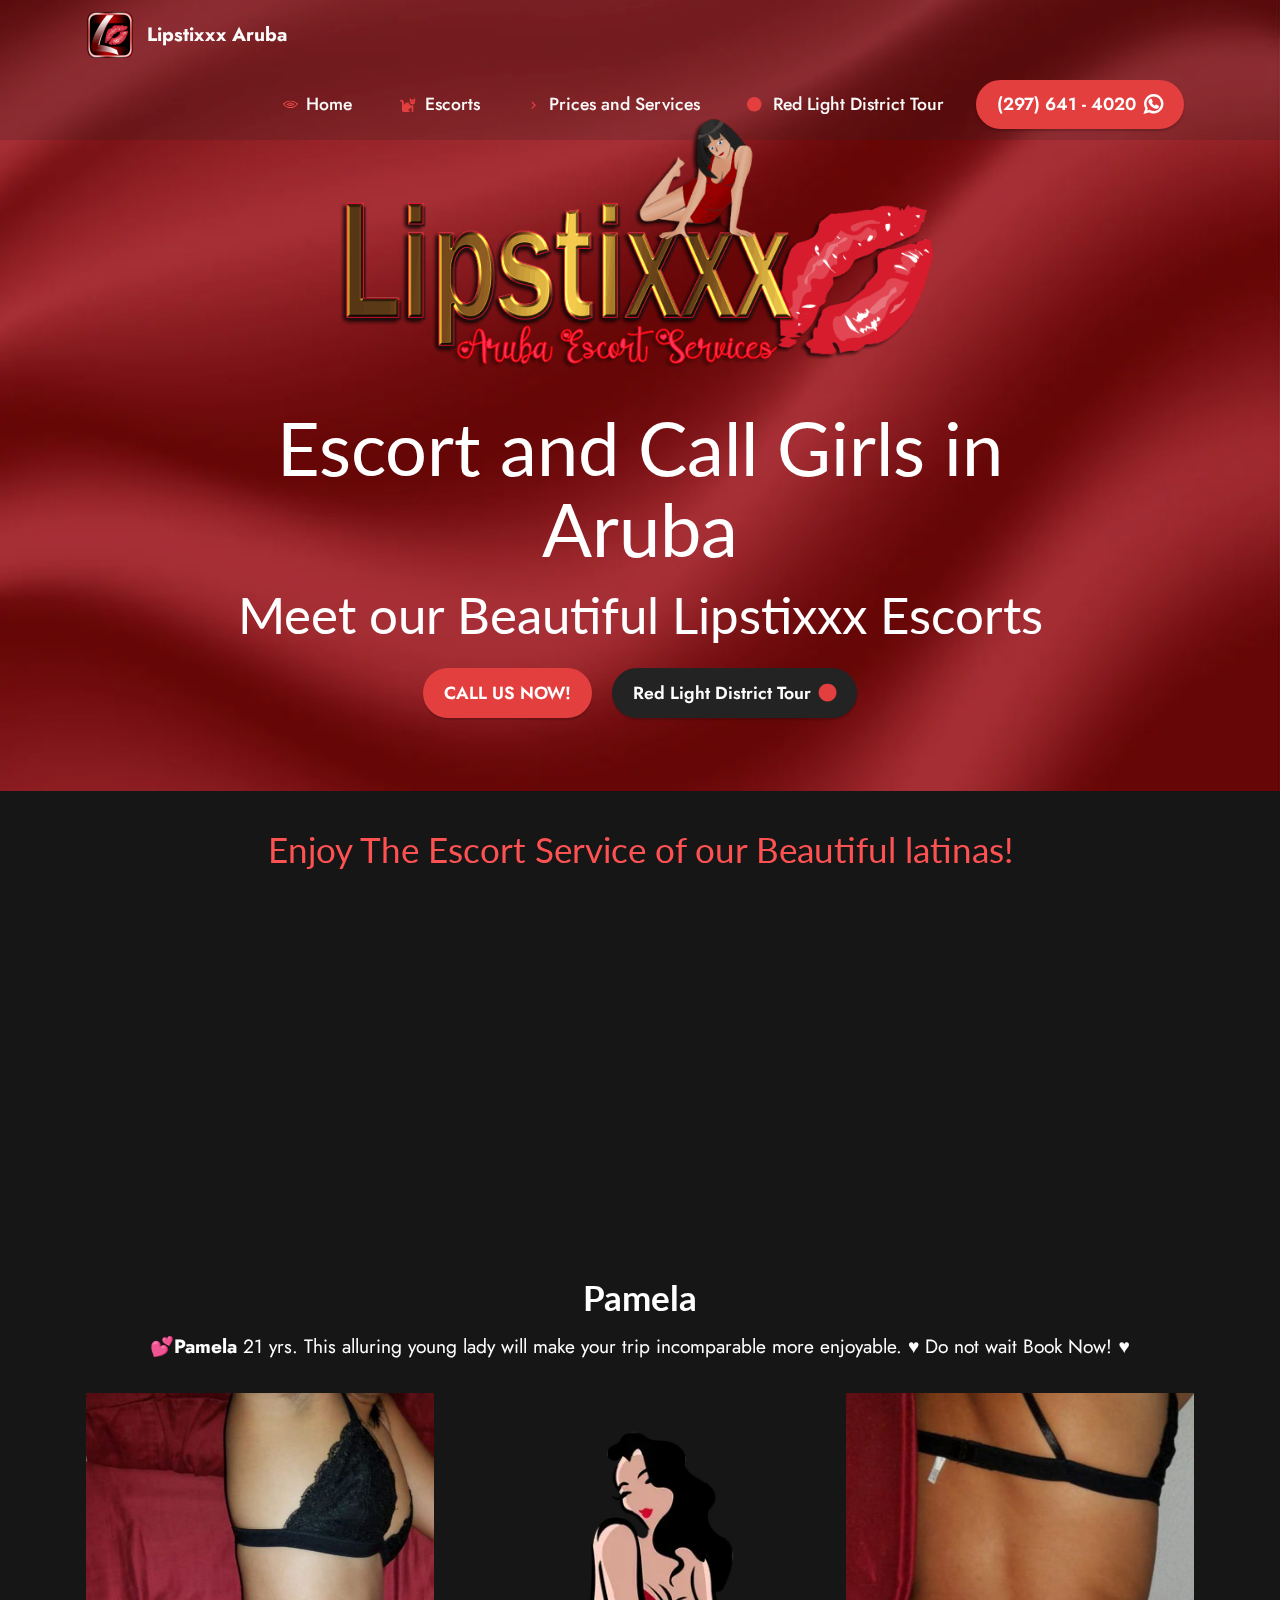
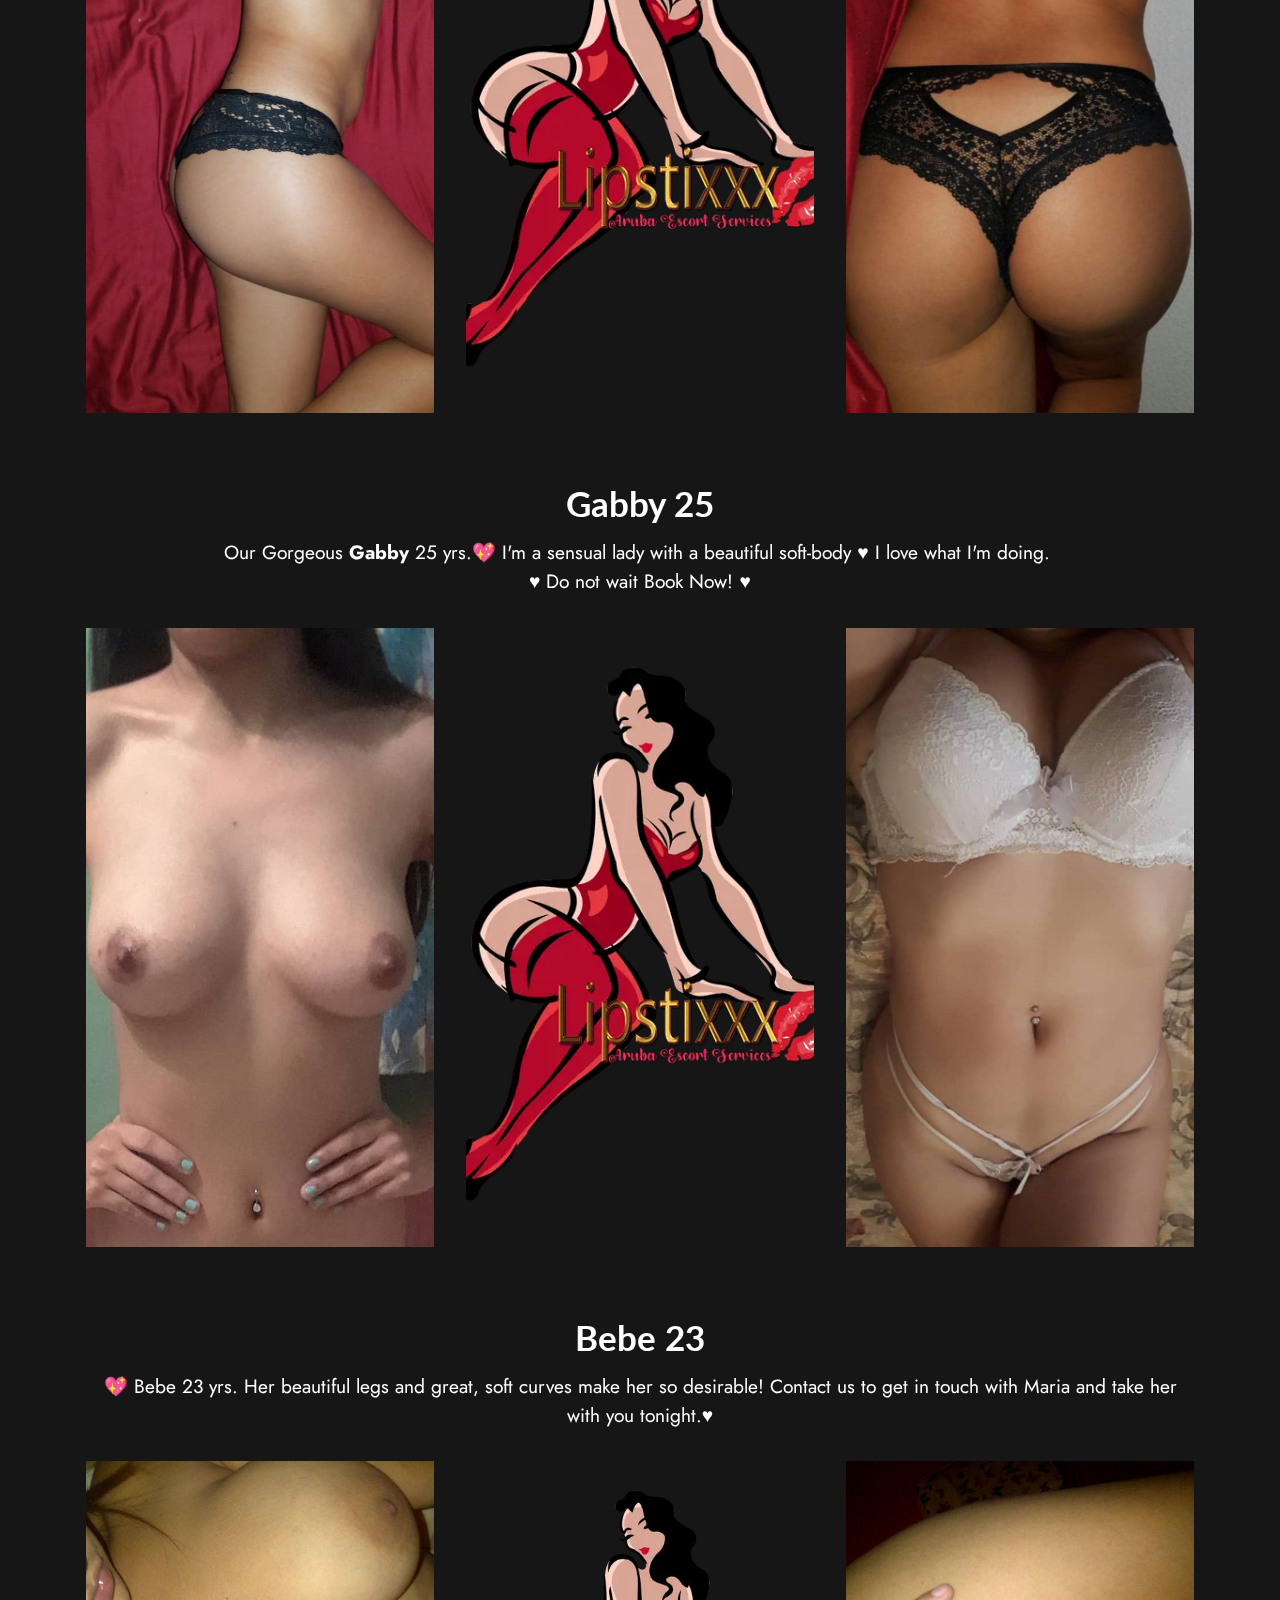
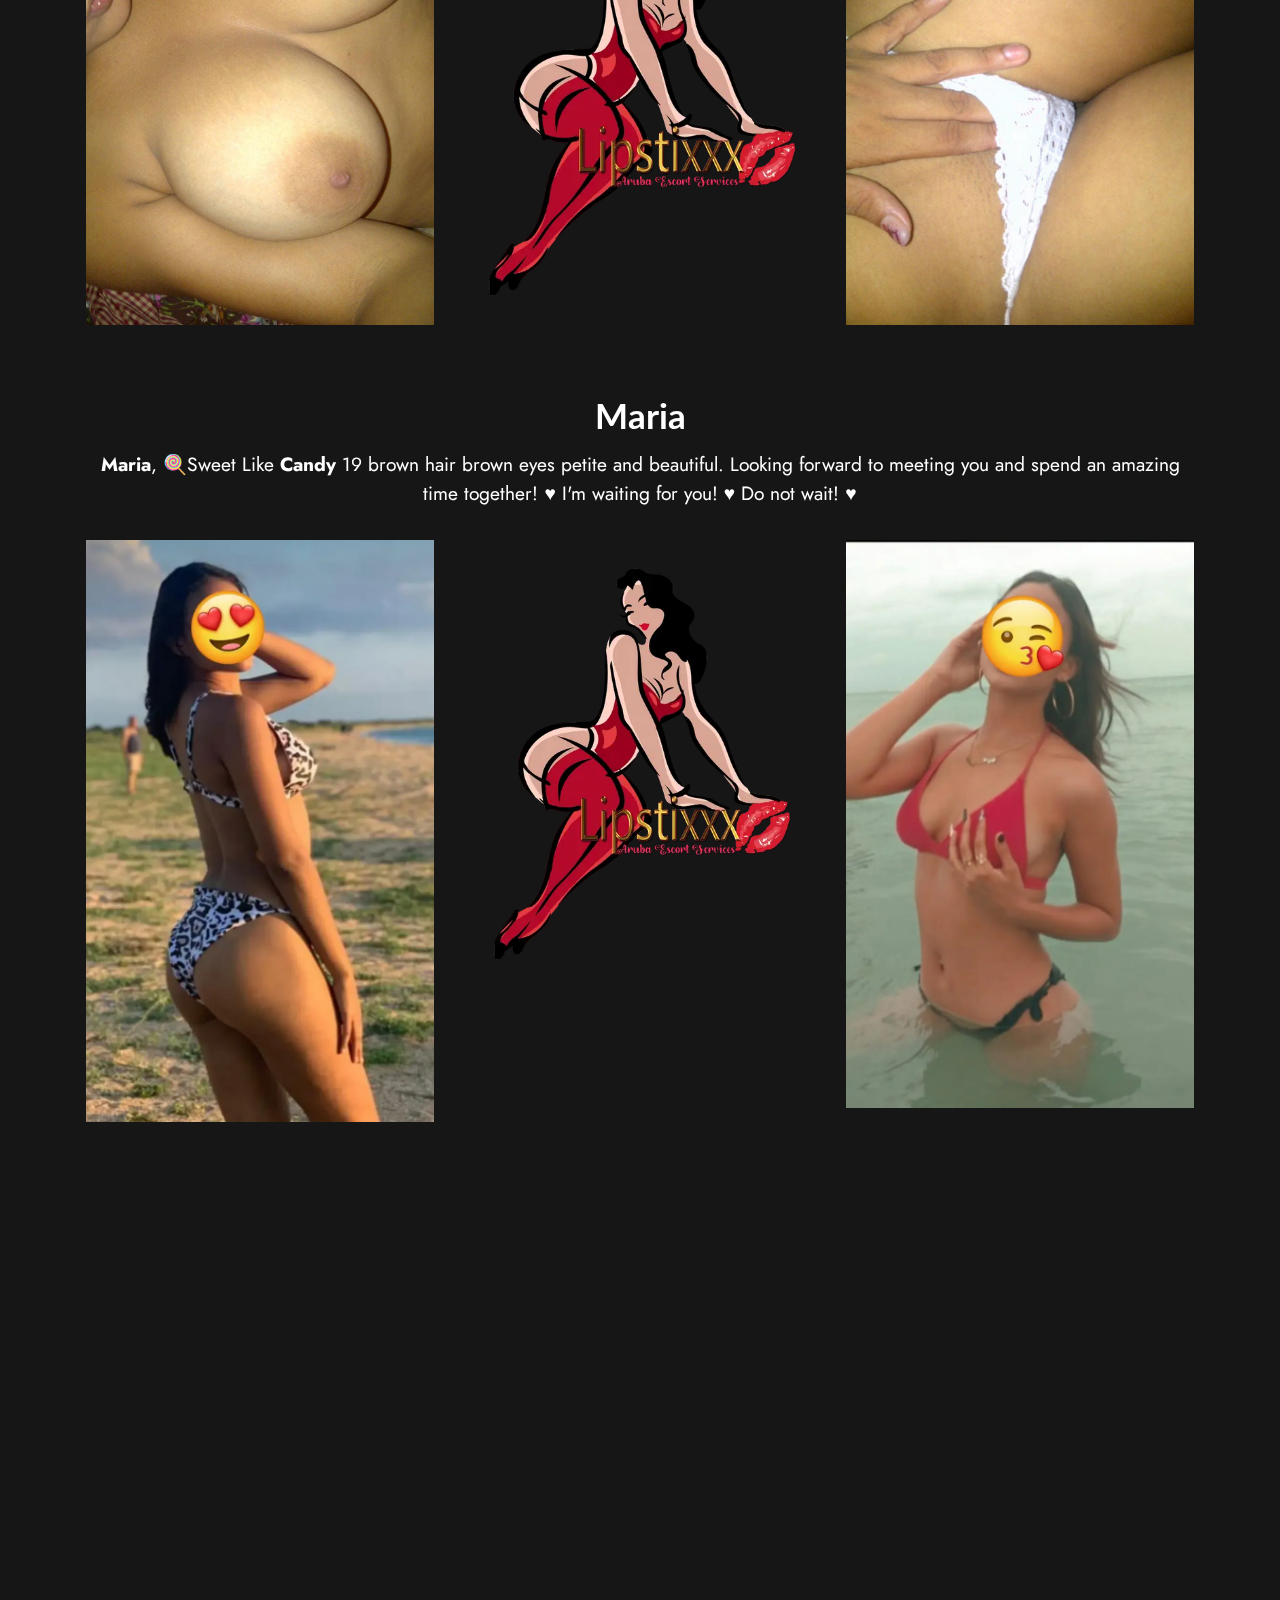
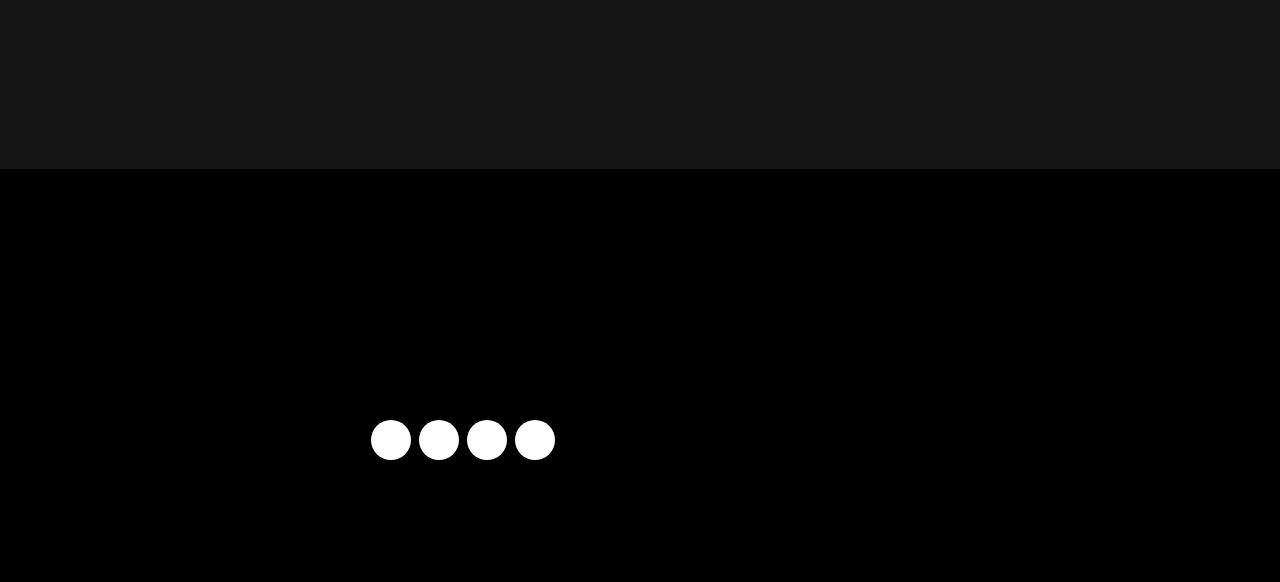
<file: latinas-Call-Girls-Aruba.html>
<!DOCTYPE html>
<html lang="en"   lang="en">
<head>
  
  <meta charset="UTF-8">
  <meta http-equiv="X-UA-Compatible" content="IE=edge">
  
  <meta name="twitter:card" content="summary_large_image"/>
  <meta name="twitter:image:src" content="assets/images/latinas-Call-Girls-Aruba-meta.png">
  <meta property="og:image" content="assets/images/latinas-Call-Girls-Aruba-meta.png">
  <meta name="twitter:title" content="💋Lipstixxx Aruba | Escort and Call Girls in Aruba">
  <meta name="viewport" content="width=device-width, initial-scale=1, minimum-scale=1">
  <link rel="shortcut icon" href="assets/images/lipstixxx-aruba-escort-services-fav-96x96.png" type="image/x-icon">
  <meta name="description" content="We offer a variety of beautiful women and the time of your life awaits with Lipstixxx Aruba. Our stunning escorts are just a phone call away. So what are you waiting for? Just browse through our escort listings until you find that perfect dream date! You will forever be glad that you did! We promise!">
  
  
  <title>💋Lipstixxx Aruba | Escort and Call Girls in Aruba</title>
  <link rel="stylesheet" href="assets/font-awesome-solid/../css/fontawesome.min.css">
  <link rel="stylesheet" href="assets/font-awesome-solid/css/solid.min.css">
  <link rel="stylesheet" href="assets/material-design/css/material-icons.min.css">
  <link rel="stylesheet" href="assets/font-awesome/css/font-awesome.css">
  <link rel="stylesheet" href="assets/icon54-v2/style.css">
  <link rel="stylesheet" href="assets/web/assets/mobirise-icons2/mobirise2.css">
  <link rel="stylesheet" href="assets/icon54-v3/style.css">
  <link rel="stylesheet" href="assets/bootstrap/css/bootstrap.min.css">
  <link rel="stylesheet" href="assets/bootstrap/css/bootstrap-grid.min.css">
  <link rel="stylesheet" href="assets/bootstrap/css/bootstrap-reboot.min.css">
  <link rel="stylesheet" href="assets/parallax/jarallax.css">
  <link rel="stylesheet" href="assets/web/assets/gdpr-plugin/gdpr-styles.css">
  <link rel="stylesheet" href="assets/animatecss/animate.css">
  <link rel="stylesheet" href="assets/dropdown/css/style.css">
  <link rel="stylesheet" href="assets/socicon/css/styles.css">
  <link rel="stylesheet" href="assets/theme/css/style.css">
  <link rel="preload" href="https://fonts.googleapis.com/css?family=Lato:100,100i,300,300i,400,400i,700,700i,900,900i&display=swap" as="style" onload="this.onload=null;this.rel='stylesheet'">
  <noscript><link rel="stylesheet" href="https://fonts.googleapis.com/css?family=Lato:100,100i,300,300i,400,400i,700,700i,900,900i&display=swap"></noscript>
  <link rel="preload" href="https://fonts.googleapis.com/css?family=Jost:100,200,300,400,500,600,700,800,900,100i,200i,300i,400i,500i,600i,700i,800i,900i&display=swap" as="style" onload="this.onload=null;this.rel='stylesheet'">
  <noscript><link rel="stylesheet" href="https://fonts.googleapis.com/css?family=Jost:100,200,300,400,500,600,700,800,900,100i,200i,300i,400i,500i,600i,700i,800i,900i&display=swap"></noscript>
  <link rel="preload" as="style" href="assets/mobirise/css/mbr-additional.css"><link rel="stylesheet" href="assets/mobirise/css/mbr-additional.css" type="text/css">
  
  
  
  
</head>
<body>

<!-- Analytics -->
<!-- Global site tag (gtag.js) - Google Analytics -->
<script async src="https://www.googletagmanager.com/gtag/js?id=G-51JC7QV9DD"></script>
<script>
  window.dataLayer = window.dataLayer || [];
  function gtag(){dataLayer.push(arguments);}
  gtag('js', new Date());

  gtag('config', 'G-51JC7QV9DD');
</script>
<!-- /Analytics -->


  <script type="application/ld+json">
{
    "@context": "https://schema.org",
    "@type": "BreadcrumbList",
    "itemListElement": [
        {
            "@type": "ListItem",
            "position": 1,
            "name": "About | Lipstixxx Escort Aruba",
            "item": "https://lipstixxxaruba.com/"
        },
        {
            "@type": "ListItem",
            "position": 2,
            "name": "Escort Services | Lipstixxx Escort Aruba",
            "item": "https://lipstixxxaruba.com/lipstixxx-aruba-escort-services"
        },
        {
            "@type": "ListItem",
            "position": 3,
            "name": "Red Light District Tour | Lipstixxx Escort Aruba",
            "item": "https://lipstixxxaruba.com/red-light-aruba-tour"
        }
    ]
}
</script><!--BreadcrumbList Code Generated by https://wtools.io/breadcrumb-json-ld-schema-generator -->

<script type="application/ld+json">
{
  "@context": "https://schema.org/", 
  "@type": "BreadcrumbList", 
  "itemListElement": [{
    "@type": "ListItem", 
    "position": 1, 
    "name": "The Best Escort Services in Aruba Lipstixxx",
    "item": "https://lipstixxxaruba.com/"  
  },{
    "@type": "ListItem", 
    "position": 2, 
    "name": "San Nicolas Red Light District Tour",
    "item": "https://lipstixxxaruba.com/red-light-san-nicolas-aruba"  
  },{
    "@type": "ListItem", 
    "position": 3, 
    "name": "Beautiful Escort Girls Aruba",
    "item": "https://lipstixxxaruba.com/lipstixxx-escort-aruba"  
  }]
}
</script>

<script type="application/ld+json">
{
  "@context": "https://schema.org/", 
  "@type": "Product", 
  "name": "Red Light District Tour San Nicolas Aruba",
  "image": "https://pbs.twimg.com/profile_images/1440719245298438147/idGuSNHj_400x400.png",
  "description": "Red Light District Tour",
  "brand": "Lipstixxx Aruba",
  "offers": {
    "@type": "Offer",
    "url": "https://lipstixxxaruba.com/red-light-san-nicolas-aruba",
    "priceCurrency": "USD",
    "price": "WhatsApp"
  }
}
</script>

<script type="text/javascript">!function(t,e){t.artibotApi={l:[],t:[],on:function(){this.l.push(arguments)},trigger:function(){this.t.push(arguments)}};var a=!1,i=e.createElement("script");i.async=!0,i.type="text/javascript",i.src="https://app.artibot.ai/loader.js",e.getElementsByTagName("head").item(0).appendChild(i),i.onreadystatechange=i.onload=function(){if(!(a||this.readyState&&"loaded"!=this.readyState&&"complete"!=this.readyState)){new window.ArtiBot({i:"abb2db2f-da47-42a0-8e3e-89e31c7f76a5"});a=!0}}}(window,document);</script>
  <section data-bs-version="5.1" class="menu menu2 cid-sJGDItNtXn" once="menu" id="menu2-11">
    
    <nav class="navbar navbar-dropdown navbar-fixed-top navbar-expand-lg">
        <div class="container">
            <div class="navbar-brand">
                <span class="navbar-logo">
                    <a href="index.html">
                        <img src="assets/images/lipstixxx-aruba-escort-services-fav-96x96.png" alt="lipstixxx-Aruba-Escort-Services-logo" style="height: 3rem;">
                    </a>
                </span>
                <span class="navbar-caption-wrap"><a class="navbar-caption text-white text-primary display-7" href="Escort-Aruba-Lipstixxx.html">Lipstixxx Aruba</a></span>
            </div>
            <button class="navbar-toggler" type="button" data-toggle="collapse" data-bs-toggle="collapse" data-target="#navbarSupportedContent" data-bs-target="#navbarSupportedContent" aria-controls="navbarNavAltMarkup" aria-expanded="false" aria-label="Toggle navigation">
                <div class="hamburger">
                    <span></span>
                    <span></span>
                    <span></span>
                    <span></span>
                </div>
            </button>
            <div class="collapse navbar-collapse" id="navbarSupportedContent">
                <ul class="navbar-nav nav-dropdown" data-app-modern-menu="true"><li class="nav-item"><a class="nav-link link text-white text-primary display-4" href="index.html"><span class="icon54-v2-lips mbr-iconfont mbr-iconfont-btn" style="font-size: 15px; color: rgb(254, 82, 82);"></span>Home</a></li>
                    <li class="nav-item"><a class="nav-link link text-white text-primary display-4" href="latinas-Call-Girls-Aruba.html"><span class="fas fa-fw fa-cat mbr-iconfont mbr-iconfont-btn" style="font-size: 15px; color: rgb(228, 63, 63);"></span>Escorts</a></li><li class="nav-item"><a class="nav-link link text-white text-primary show display-4" href="Aruba-Escort-Prices-Services.html" aria-expanded="false"><span class="material material-keyboard-arrow-right mbr-iconfont mbr-iconfont-btn" style="font-size: 15px; color: rgb(228, 63, 63);"></span>Prices and Services</a></li><li class="nav-item"><a class="nav-link link text-white text-primary display-4" href="red-light-aruba-district.html"><span class="fas fa-fw fa-circle mbr-iconfont mbr-iconfont-btn" style="font-size: 15px; color: rgb(228, 63, 63);"></span>Red Light District Tour</a></li></ul>
                
                <div class="navbar-buttons mbr-section-btn"><a class="btn btn-primary display-4" href="https://wa.me/+2976414020?text=Hi there! Welcome to Lipstixxx Escort Aruba.%20If you need%20any assistance,%20I’m always here." target="_blank"><span class="fa fa-whatsapp mbr-iconfont mbr-iconfont-btn"></span>(297) 641 - 4020</a></div>
            </div>
        </div>
    </nav>
</section>

<section data-bs-version="5.1" class="header9 cid-sJGDIv11An mbr-parallax-background" id="header-Beautiful-Lipstixxx-Escorts">

    

    <div class="mbr-overlay" style="opacity: 0.3; background-color: rgb(0, 0, 0);"></div>

    <div class="text-center container-fluid">
        <div class="row justify-content-center">
            <div class="col-md-12 col-lg-9">
                <div class="image-wrap mb-4">
                    <a href="Lipstixxx-Escort-Aruba.html"><img src="assets/images/aruba-escort-services-lipstixxx-banner-logo-761x337.png" alt="lipstixxx-Aruba-Adult-Entertainment"></a>
                </div>
                <h1 class="mbr-section-title mbr-fonts-style mb-3 display-1">Escort and Call Girls in Aruba</h1>
                <p class="mbr-text mbr-fonts-style display-2">Meet our Beautiful Lipstixxx Escorts</p>
                <div class="mbr-section-btn mt-3"><a class="btn btn-secondary display-4" href="https://wa.me/+2976414020?text=Hi there! Welcome to Lipstixxx Escort Aruba.%20If you need%20any assistance,%20I’m always here." target="_blank">CALL US NOW!<br></a> <a class="btn btn-black display-4" href="red-light-aruba-tour.html"><span class="fa fa-circle mbr-iconfont mbr-iconfont-btn" style="font-size: 20px; color: rgb(228, 63, 63);"></span>Red Light District Tour</a></div>
            </div>
        </div>
    </div>
</section>

<section data-bs-version="5.1" class="content4 cid-sNNPKXiPrT" id="Lipstixxx-Escort-Services-Aruba">
    
    
    <div class="container">
        <div class="row justify-content-center">
            <div class="title col-md-12 col-lg-10">
                <h3 class="mbr-section-title mbr-fonts-style align-center mb-4 display-5">Enjoy The Escort Service of our Beautiful latinas!</h3>
                <h4 class="mbr-section-subtitle align-center mbr-fonts-style mb-4 display-7"><strong>Lipstixxx💋Aruba represents a number of beautiful, seductive and very sexy south American escorts in Aruba. Our Awesome Latina escorts are Aruba's top choice for pleasure, passion and excitement while making sure that all your fantasies come true. There is nothing quite as hot and spicy as Latin escorts as they wiggle their hips and move to the music. Their natural rhythm and sensual natures make Latin escorts ideal for an unforgettable adventure of any kind.</strong><br><br>
<div>
</div><div>More saucy female escorts will be added shortly, so please check back soon. Have fun browsing our lovely escort ladies in our saucy escort gallery.</div></h4>
                <div class="mbr-section-btn align-center"><a class="btn btn-primary display-4" href="latinas-Call-Girls-Aruba.html#gallery5-3e"><span class="mobi-mbri mobi-mbri-arrow-down mbr-iconfont mbr-iconfont-btn"></span>Available Now</a></div>
            </div>
        </div>
    </div>
</section>

<section data-bs-version="5.1" class="gallery5 mbr-gallery cid-t7DuAZpAMo" id="Pamela-21-Lipstixxx-Escorts-Aruba">
    

    

    <div class="container">
        <div class="mbr-section-head">
            <h3 class="mbr-section-title mbr-fonts-style align-center m-0 display-5"><strong>Pamela</strong></h3>
            <h4 class="mbr-section-subtitle mbr-fonts-style align-center mb-0 mt-2 display-7"><strong>💕Pamela</strong> 21 yrs. This alluring young lady will make your trip incomparable more enjoyable. ♥ Do not wait Book Now! ♥</h4>
        </div>
        <div class="row mbr-gallery mt-4">
            <div class="col-12 col-md-6 col-lg-4 item gallery-image active">
                <div class="item-wrapper" data-toggle="modal" data-bs-toggle="modal" data-target="#t7DLHTrD1A-modal" data-bs-target="#t7DLHTrD1A-modal">
                    <a href="Lipstixxx-Escort-Aruba.html"><img class="w-100" src="assets/images/pamela-21-lipstixxx-escorts-aruba00-800x1105.jpg" alt="Pamela 21 - Lipstixxx Escorts Aruba00 " data-slide-to="0" data-bs-slide-to="0" data-target="#lb-t7DLHTrD1A" data-bs-target="#lb-t7DLHTrD1A"></a>
                    <div class="icon-wrapper">
                        <span class="mobi-mbri mobi-mbri-search mbr-iconfont mbr-iconfont-btn"></span>
                    </div>
                </div>
                
            </div>
            
            <div class="col-12 col-md-6 col-lg-4 item gallery-image">
                <div class="item-wrapper" data-toggle="modal" data-bs-toggle="modal" data-target="#t7DLHTrD1A-modal" data-bs-target="#t7DLHTrD1A-modal">
                    <a href="Lipstixxx-Escort-Aruba.html"><img class="w-100" src="assets/images/lipstixxx-escorts-aruba-1.webp" alt="Pamela 21 - Lipstixxx Escorts Aruba01" data-slide-to="1" data-bs-slide-to="1" data-target="#lb-t7DLHTrD1A" data-bs-target="#lb-t7DLHTrD1A"></a>
                    <div class="icon-wrapper">
                        <span class="mobi-mbri mobi-mbri-search mbr-iconfont mbr-iconfont-btn"></span>
                    </div>
                </div>
                
            </div><div class="col-12 col-md-6 col-lg-4 item gallery-image">
                <div class="item-wrapper" data-toggle="modal" data-bs-toggle="modal" data-target="#t7DLHTrD1A-modal" data-bs-target="#t7DLHTrD1A-modal">
                    <a href="Lipstixxx-Escort-Aruba.html"><img class="w-100" src="assets/images/pamela-21-lipstixxx-escorts-aruba02-800x1427.jpg" alt="Pamela 21 - Lipstixxx Escorts Aruba02" data-slide-to="2" data-bs-slide-to="2" data-target="#lb-t7DLHTrD1A" data-bs-target="#lb-t7DLHTrD1A"></a>
                    <div class="icon-wrapper">
                        <span class="mobi-mbri mobi-mbri-search mbr-iconfont mbr-iconfont-btn"></span>
                    </div>
                </div>
                
            </div>
            
        </div>

        <div class="modal mbr-slider" tabindex="-1" role="dialog" aria-hidden="true" id="t7DLHTrD1A-modal">
            <div class="modal-dialog" role="document">
                <div class="modal-content">
                    <div class="modal-body">
                        <div class="carousel slide carousel-fade" id="lb-t7DLHTrD1A" data-ride="carousel" data-bs-ride="carousel" data-interval="5000" data-bs-interval="5000">
                            <div class="carousel-inner">
                                <div class="carousel-item active">
                                    <img class="d-block w-100" src="assets/images/pamela-21-lipstixxx-escorts-aruba00-800x1105.jpg" alt="">
                                </div>
                                
                                <div class="carousel-item">
                                    <img class="d-block w-100" src="assets/images/lipstixxx-escorts-aruba-1.webp" alt="">
                                </div><div class="carousel-item">
                                    <img class="d-block w-100" src="assets/images/pamela-21-lipstixxx-escorts-aruba02-800x1427.jpg" alt="">
                                </div>
                                
                            </div>
                            <ol class="carousel-indicators">
                                <li data-slide-to="0" data-bs-slide-to="0" class="active" data-target="#lb-t7DLHTrD1A" data-bs-target="#lb-t7DLHTrD1A"></li>
                                <li data-slide-to="1" data-bs-slide-to="1" data-target="#lb-t7DLHTrD1A" data-bs-target="#lb-t7DLHTrD1A"></li><li data-slide-to="2" data-bs-slide-to="2" data-target="#lb-t7DLHTrD1A" data-bs-target="#lb-t7DLHTrD1A"></li>
                                
                                
                            </ol>
                            <a role="button" href="" class="close" data-dismiss="modal" data-bs-dismiss="modal" aria-label="Close">
                            </a>
                            <a class="carousel-control-prev carousel-control" role="button" data-slide="prev" data-bs-slide="prev" href="#lb-t7DLHTrD1A">
                                <span class="mobi-mbri mobi-mbri-arrow-prev" aria-hidden="true"></span>
                                <span class="sr-only visually-hidden">Previous</span>
                            </a>
                            <a class="carousel-control-next carousel-control" role="button" data-slide="next" data-bs-slide="next" href="#lb-t7DLHTrD1A">
                                <span class="mobi-mbri mobi-mbri-arrow-next" aria-hidden="true"></span>
                                <span class="sr-only visually-hidden">Next</span>
                            </a>
                        </div>
                    </div>
                </div>
            </div>
        </div>
    </div>
</section>

<section data-bs-version="5.1" class="gallery5 mbr-gallery cid-sTGT3GR2fv" id="Lipstixxx-Aruba-Escort-Gabby-25">
    

    

    <div class="container">
        <div class="mbr-section-head">
            <h3 class="mbr-section-title mbr-fonts-style align-center m-0 display-5"><strong>Gabby 25</strong></h3>
            <h4 class="mbr-section-subtitle mbr-fonts-style align-center mb-0 mt-2 display-7">Our Gorgeous <strong>Gabby </strong>25&nbsp;yrs.💖 I'm a sensual lady with a beautiful soft-body ♥ I love what I'm doing.&nbsp;<div>♥ Do not wait Book Now! ♥</div></h4>
        </div>
        <div class="row mbr-gallery mt-4">
            <div class="col-12 col-md-6 col-lg-4 item gallery-image active">
                <div class="item-wrapper" data-toggle="modal" data-bs-toggle="modal" data-target="#t7DLHUzCDq-modal" data-bs-target="#t7DLHUzCDq-modal">
                    <a href="Lipstixxx-Escort-Aruba.html"><img class="w-100" src="assets/images/pamela-21-lipstixxx-escorts-aruba01-800x800.jpg" alt="Lipstixxx-Aruba-Escort-Snowy" data-slide-to="0" data-bs-slide-to="0" data-target="#lb-t7DLHUzCDq" data-bs-target="#lb-t7DLHUzCDq"></a>
                    <div class="icon-wrapper">
                        <span class="mobi-mbri mobi-mbri-search mbr-iconfont mbr-iconfont-btn"></span>
                    </div>
                </div>
                
            </div>
            
            <div class="col-12 col-md-6 col-lg-4 item gallery-image">
                <div class="item-wrapper" data-toggle="modal" data-bs-toggle="modal" data-target="#t7DLHUzCDq-modal" data-bs-target="#t7DLHUzCDq-modal">
                    <a href="Lipstixxx-Escort-Aruba.html"><img class="w-100" src="assets/images/lipstixxx-escorts-aruba-1.webp" alt="Lipstixxx-Aruba-Escort-Snowy" data-slide-to="1" data-bs-slide-to="1" data-target="#lb-t7DLHUzCDq" data-bs-target="#lb-t7DLHUzCDq"></a>
                    <div class="icon-wrapper">
                        <span class="mobi-mbri mobi-mbri-search mbr-iconfont mbr-iconfont-btn"></span>
                    </div>
                </div>
                
            </div><div class="col-12 col-md-6 col-lg-4 item gallery-image">
                <div class="item-wrapper" data-toggle="modal" data-bs-toggle="modal" data-target="#t7DLHUzCDq-modal" data-bs-target="#t7DLHUzCDq-modal">
                    <a href="Lipstixxx-Escort-Aruba.html"><img class="w-100" src="assets/images/gabby-25-lipstixxx-escorts-aruba00-607x1080.jpg" alt="Lipstixxx-Aruba-Escort-Snowy" data-slide-to="2" data-bs-slide-to="2" data-target="#lb-t7DLHUzCDq" data-bs-target="#lb-t7DLHUzCDq"></a>
                    <div class="icon-wrapper">
                        <span class="mobi-mbri mobi-mbri-search mbr-iconfont mbr-iconfont-btn"></span>
                    </div>
                </div>
                
            </div>
            
        </div>

        <div class="modal mbr-slider" tabindex="-1" role="dialog" aria-hidden="true" id="t7DLHUzCDq-modal">
            <div class="modal-dialog" role="document">
                <div class="modal-content">
                    <div class="modal-body">
                        <div class="carousel slide carousel-fade" id="lb-t7DLHUzCDq" data-ride="carousel" data-bs-ride="carousel" data-interval="5000" data-bs-interval="5000">
                            <div class="carousel-inner">
                                <div class="carousel-item active">
                                    <img class="d-block w-100" src="assets/images/pamela-21-lipstixxx-escorts-aruba01-800x800.jpg" alt="">
                                </div>
                                
                                <div class="carousel-item">
                                    <img class="d-block w-100" src="assets/images/lipstixxx-escorts-aruba-1.webp" alt="">
                                </div><div class="carousel-item">
                                    <img class="d-block w-100" src="assets/images/gabby-25-lipstixxx-escorts-aruba00-607x1080.jpg" alt="">
                                </div>
                                
                            </div>
                            <ol class="carousel-indicators">
                                <li data-slide-to="0" data-bs-slide-to="0" class="active" data-target="#lb-t7DLHUzCDq" data-bs-target="#lb-t7DLHUzCDq"></li>
                                <li data-slide-to="1" data-bs-slide-to="1" data-target="#lb-t7DLHUzCDq" data-bs-target="#lb-t7DLHUzCDq"></li><li data-slide-to="2" data-bs-slide-to="2" data-target="#lb-t7DLHUzCDq" data-bs-target="#lb-t7DLHUzCDq"></li>
                                
                                
                            </ol>
                            <a role="button" href="" class="close" data-dismiss="modal" data-bs-dismiss="modal" aria-label="Close">
                            </a>
                            <a class="carousel-control-prev carousel-control" role="button" data-slide="prev" data-bs-slide="prev" href="#lb-t7DLHUzCDq">
                                <span class="mobi-mbri mobi-mbri-arrow-prev" aria-hidden="true"></span>
                                <span class="sr-only visually-hidden">Previous</span>
                            </a>
                            <a class="carousel-control-next carousel-control" role="button" data-slide="next" data-bs-slide="next" href="#lb-t7DLHUzCDq">
                                <span class="mobi-mbri mobi-mbri-arrow-next" aria-hidden="true"></span>
                                <span class="sr-only visually-hidden">Next</span>
                            </a>
                        </div>
                    </div>
                </div>
            </div>
        </div>
    </div>
</section>

<section data-bs-version="5.1" class="gallery5 mbr-gallery cid-t7DJ1Bslzv" id="Lipstixxx-Aruba-Escort-Bebe-23">
    

    

    <div class="container">
        <div class="mbr-section-head">
            <h3 class="mbr-section-title mbr-fonts-style align-center m-0 display-5"><strong>Bebe 23</strong></h3>
            <h4 class="mbr-section-subtitle mbr-fonts-style align-center mb-0 mt-2 display-7">💖 Bebe 23 yrs. Her beautiful legs and great, soft curves make her so desirable! Contact us to get in touch with Maria and take her with you tonight.♥</h4>
        </div>
        <div class="row mbr-gallery mt-4">
            
            
            <div class="col-12 col-md-6 col-lg-4 item gallery-image active">
                <div class="item-wrapper" data-toggle="modal" data-bs-toggle="modal" data-target="#t7DLHVGAzd-modal" data-bs-target="#t7DLHVGAzd-modal">
                    <a href="Lipstixxx-Escort-Aruba.html"><img class="w-100" src="assets/images/babe-23-lipstixxx-escorts-aruba01-600x800.jpg" alt="Babe 23 - Lipstixxx Escorts Aruba00" data-slide-to="0" data-bs-slide-to="0" data-target="#lb-t7DLHVGAzd" data-bs-target="#lb-t7DLHVGAzd"></a>
                    <div class="icon-wrapper">
                        <span class="mobi-mbri mobi-mbri-search mbr-iconfont mbr-iconfont-btn"></span>
                    </div>
                </div>
                
            </div><div class="col-12 col-md-6 col-lg-4 item gallery-image">
                <div class="item-wrapper" data-toggle="modal" data-bs-toggle="modal" data-target="#t7DLHVGAzd-modal" data-bs-target="#t7DLHVGAzd-modal">
                    <a href="Lipstixxx-Escort-Aruba.html"><img class="w-100" src="assets/images/lipstixxx-escorts-aruba-1.webp" alt="Lipstixxx-Aruba-Escort-Snowy" data-slide-to="1" data-bs-slide-to="1" data-target="#lb-t7DLHVGAzd" data-bs-target="#lb-t7DLHVGAzd"></a>
                    <div class="icon-wrapper">
                        <span class="mobi-mbri mobi-mbri-search mbr-iconfont mbr-iconfont-btn"></span>
                    </div>
                </div>
                
            </div><div class="col-12 col-md-6 col-lg-4 item gallery-image">
                <div class="item-wrapper" data-toggle="modal" data-bs-toggle="modal" data-target="#t7DLHVGAzd-modal" data-bs-target="#t7DLHVGAzd-modal">
                    <a href="Lipstixxx-Escort-Aruba.html"><img class="w-100" src="assets/images/babe-23-lipstixxx-escorts-aruba00-600x800.jpg" alt="Babe 23 - Lipstixxx Escorts Aruba01" data-slide-to="2" data-bs-slide-to="2" data-target="#lb-t7DLHVGAzd" data-bs-target="#lb-t7DLHVGAzd"></a>
                    <div class="icon-wrapper">
                        <span class="mobi-mbri mobi-mbri-search mbr-iconfont mbr-iconfont-btn"></span>
                    </div>
                </div>
                
            </div>
            
        </div>

        <div class="modal mbr-slider" tabindex="-1" role="dialog" aria-hidden="true" id="t7DLHVGAzd-modal">
            <div class="modal-dialog" role="document">
                <div class="modal-content">
                    <div class="modal-body">
                        <div class="carousel slide carousel-fade" id="lb-t7DLHVGAzd" data-ride="carousel" data-bs-ride="carousel" data-interval="5000" data-bs-interval="5000">
                            <div class="carousel-inner">
                                
                                
                                <div class="carousel-item active">
                                    <img class="d-block w-100" src="assets/images/babe-23-lipstixxx-escorts-aruba01-600x800.jpg" alt="">
                                </div><div class="carousel-item">
                                    <img class="d-block w-100" src="assets/images/lipstixxx-escorts-aruba-1.webp" alt="">
                                </div><div class="carousel-item active">
                                    <img class="d-block w-100" src="assets/images/babe-23-lipstixxx-escorts-aruba00-600x800.jpg" alt="">
                                </div>
                                
                            </div>
                            <ol class="carousel-indicators">
                                <li data-slide-to="0" data-bs-slide-to="0" class="active" data-target="#lb-t7DLHVGAzd" data-bs-target="#lb-t7DLHVGAzd"></li>
                                <li data-slide-to="1" data-bs-slide-to="1" data-target="#lb-t7DLHVGAzd" data-bs-target="#lb-t7DLHVGAzd"></li><li data-slide-to="2" data-bs-slide-to="2" data-target="#lb-t7DLHVGAzd" data-bs-target="#lb-t7DLHVGAzd"></li>
                                
                                
                            </ol>
                            <a role="button" href="" class="close" data-dismiss="modal" data-bs-dismiss="modal" aria-label="Close">
                            </a>
                            <a class="carousel-control-prev carousel-control" role="button" data-slide="prev" data-bs-slide="prev" href="#lb-t7DLHVGAzd">
                                <span class="mobi-mbri mobi-mbri-arrow-prev" aria-hidden="true"></span>
                                <span class="sr-only visually-hidden">Previous</span>
                            </a>
                            <a class="carousel-control-next carousel-control" role="button" data-slide="next" data-bs-slide="next" href="#lb-t7DLHVGAzd">
                                <span class="mobi-mbri mobi-mbri-arrow-next" aria-hidden="true"></span>
                                <span class="sr-only visually-hidden">Next</span>
                            </a>
                        </div>
                    </div>
                </div>
            </div>
        </div>
    </div>
</section>

<section data-bs-version="5.1" class="gallery5 mbr-gallery cid-sTGT32ohN1" id="Lipstixxx-Aruba-Escort-Maria">
    

    

    <div class="container">
        <div class="mbr-section-head">
            <h3 class="mbr-section-title mbr-fonts-style align-center m-0 display-5"><strong>Maria</strong></h3>
            <h4 class="mbr-section-subtitle mbr-fonts-style align-center mb-0 mt-2 display-7"><strong>Maria</strong>, 🍭Sweet Like <strong>Candy </strong>19 brown hair brown eyes petite and beautiful. Looking forward to meeting you and spend an amazing time together! ♥ I'm waiting for you! ♥ Do not wait! ♥</h4>
        </div>
        <div class="row mbr-gallery mt-4">
            <div class="col-12 col-md-6 col-lg-4 item gallery-image active">
                <div class="item-wrapper" data-toggle="modal" data-bs-toggle="modal" data-target="#t7DLHWYgNO-modal" data-bs-target="#t7DLHWYgNO-modal">
                    <a href="Lipstixxx-Escort-Aruba.html"><img class="w-100" src="assets/images/catheryn-latina-escort-aruba00-2.webp" alt="Lipstixxx-Aruba-Escort-Maria" data-slide-to="0" data-bs-slide-to="0" data-target="#lb-t7DLHWYgNO" data-bs-target="#lb-t7DLHWYgNO"></a>
                    <div class="icon-wrapper">
                        <span class="mobi-mbri mobi-mbri-search mbr-iconfont mbr-iconfont-btn"></span>
                    </div>
                </div>
                
            </div><div class="col-12 col-md-6 col-lg-4 item gallery-image">
                <div class="item-wrapper" data-toggle="modal" data-bs-toggle="modal" data-target="#t7DLHWYgNO-modal" data-bs-target="#t7DLHWYgNO-modal">
                    <a href="Lipstixxx-Escort-Aruba.html"><img class="w-100" src="assets/images/lipstixxx-escorts-aruba-1.webp" alt="Lipstixxx-Aruba-Escort-Sweet Like Candy 18 " data-slide-to="1" data-bs-slide-to="1" data-target="#lb-t7DLHWYgNO" data-bs-target="#lb-t7DLHWYgNO"></a>
                    <div class="icon-wrapper">
                        <span class="mobi-mbri mobi-mbri-search mbr-iconfont mbr-iconfont-btn"></span>
                    </div>
                </div>
                
            </div><div class="col-12 col-md-6 col-lg-4 item gallery-image">
                <div class="item-wrapper" data-toggle="modal" data-bs-toggle="modal" data-target="#t7DLHWYgNO-modal" data-bs-target="#t7DLHWYgNO-modal">
                    <a href="Lipstixxx-Escort-Aruba.html"><img class="w-100" src="assets/images/catheryn-latina-escort-aruba01-1.webp" alt="Lipstixxx-Aruba-Escort-Maria" data-slide-to="2" data-bs-slide-to="2" data-target="#lb-t7DLHWYgNO" data-bs-target="#lb-t7DLHWYgNO"></a>
                    <div class="icon-wrapper">
                        <span class="mobi-mbri mobi-mbri-search mbr-iconfont mbr-iconfont-btn"></span>
                    </div>
                </div>
                
            </div>
            
            
            
        </div>

        <div class="modal mbr-slider" tabindex="-1" role="dialog" aria-hidden="true" id="t7DLHWYgNO-modal">
            <div class="modal-dialog" role="document">
                <div class="modal-content">
                    <div class="modal-body">
                        <div class="carousel slide carousel-fade" id="lb-t7DLHWYgNO" data-ride="carousel" data-bs-ride="carousel" data-interval="5000" data-bs-interval="5000">
                            <div class="carousel-inner">
                                <div class="carousel-item active">
                                    <img class="d-block w-100" src="assets/images/catheryn-latina-escort-aruba00-2.webp" alt="">
                                </div><div class="carousel-item">
                                    <img class="d-block w-100" src="assets/images/lipstixxx-escorts-aruba-1.webp" alt="">
                                </div><div class="carousel-item">
                                    <img class="d-block w-100" src="assets/images/catheryn-latina-escort-aruba01-1.webp" alt="">
                                </div>
                                
                                
                                
                            </div>
                            <ol class="carousel-indicators">
                                <li data-slide-to="0" data-bs-slide-to="0" class="active" data-target="#lb-t7DLHWYgNO" data-bs-target="#lb-t7DLHWYgNO"></li><li data-slide-to="1" data-bs-slide-to="1" class="" data-target="#lb-t7DLHWYgNO" data-bs-target="#lb-t7DLHWYgNO"></li><li data-slide-to="2" data-bs-slide-to="2" class="" data-target="#lb-t7DLHWYgNO" data-bs-target="#lb-t7DLHWYgNO"></li>
                                
                                
                                
                            </ol>
                            <a role="button" href="" class="close" data-dismiss="modal" data-bs-dismiss="modal" aria-label="Close">
                            </a>
                            <a class="carousel-control-prev carousel-control" role="button" data-slide="prev" data-bs-slide="prev" href="#lb-t7DLHWYgNO">
                                <span class="mobi-mbri mobi-mbri-arrow-prev" aria-hidden="true"></span>
                                <span class="sr-only visually-hidden">Previous</span>
                            </a>
                            <a class="carousel-control-next carousel-control" role="button" data-slide="next" data-bs-slide="next" href="#lb-t7DLHWYgNO">
                                <span class="mobi-mbri mobi-mbri-arrow-next" aria-hidden="true"></span>
                                <span class="sr-only visually-hidden">Next</span>
                            </a>
                        </div>
                    </div>
                </div>
            </div>
        </div>
    </div>
</section>

<section data-bs-version="5.1" class="social2 cid-sKgsflCDAt" id="Share-this-Page!">
    
     
    
    

    <div class="container">
        <div class="media-container-row">
            <div class="col-12">
                <h3 class="mbr-section-title align-center mb-3 mbr-fonts-style display-7">
                    Share this Page!
                </h3>
                <div>
                    <div class="mbr-social-likes align-center" data-counters="false">
                        <span class="btn btn-social facebook m-2">
                            <i class="socicon socicon-facebook"></i>
                        </span>
                        <span class="btn btn-social twitter m-2">
                            <i class="socicon socicon-twitter"></i>
                        </span>
                        
                        
                        <span class="btn btn-social pinterest m-2">
                            <i class="socicon socicon-pinterest"></i>
                        </span>
                        
                    </div>
                </div>
            </div>
        </div>
    </div>
</section>

<section data-bs-version="5.1" class="content4 cid-sKEgG4oLQN" id="Lipstixxx-Escort-Services-Aruba">
    
    
    <div class="container">
        <div class="row justify-content-center">
            <div class="title col-md-12 col-lg-10">
                <h3 class="mbr-section-title mbr-fonts-style align-center mb-4 display-5">You will enjoy your experience with Lipstixxx💋</h3>
                <h4 class="mbr-section-subtitle align-center mbr-fonts-style mb-4 display-7">Regardless of your preference, type, or fantasy, we're sure to have a beautiful woman that matches your desire. Our escorts, as well as our staff, is dedicated to providing you with the best service possible.&nbsp;<br><br>Let fantasy become reality. It's time for you to take care of yourself and the time is now. <strong>Lipstixxx Escort Aruba</strong> is here to help you relax and have a wonderful experience. We strive to ensure that your time in Aruba is enjoyable. The easiest and fastest way to get in contact with us is by WhatsApp! The girl of your dreams is just a phone call away!</h4>
                <div class="mbr-section-btn align-center"><a class="btn btn-primary display-4" href="https://wa.me/2976414020">Make the appointment Now!</a></div>
            </div>
        </div>
    </div>
</section>

<section data-bs-version="5.1" class="footer4 cid-sNnURu4qLV" once="footers" id="footer4-33">

    
    
    <div class="container">
        <div class="row mbr-white">
            <div class="col-6 col-lg-3">
                <div class="media-wrap col-md-8 col-12">
                    <a href="https://www.wikisexguide.com/wiki/Oranjestad/Brothels/Aruba_Red_Light_District_Tour">
                        <img src="assets/images/guided-tour-red-light-district-san-nicolas-aruba-1-397x240.png" alt="lipstixxx-Aruba-Red-Light-District-Tour">
                    </a>
                </div>
            </div>
            <div class="col-12 col-md-6 col-lg-3">
                <h5 class="mbr-section-subtitle mbr-fonts-style mb-2 display-7"><a href="red-light-aruba-tour.html" class="text-success">Red Light🔴 District Tour</a></h5>
                <p class="mbr-text mbr-fonts-style mb-4 display-4">
                    Uncover the secrets of the oldest profession. Take a tour through Aruba’s Red Light District accompanied by a guide. </p>
                <h5 class="mbr-section-subtitle mbr-fonts-style mb-3 display-7">
                    Follow <a href="index.html" class="text-primary">Lipstixxx Aruba</a>
                </h5>
                <div class="social-row display-7">
                    <div class="soc-item">
                        <a href="https://www.cityoflove.com/detail.aspx?lang=en-US&dID=588962&dStaffID=0&Digest=oKFciwx+EKQ8cFEtrcaD5g&c=2004" target="_blank">
                            <span class="mbr-iconfont icon54-v3-love" style="color: rgb(228, 63, 63); fill: rgb(228, 63, 63);"></span>
                        </a>
                    </div>
                    <div class="soc-item">
                        <a href="https://twitter.com/LipstixxxAruba" target="_blank">
                            <span class="mbr-iconfont socicon-twitter socicon" style="color: rgb(254, 82, 82); fill: rgb(254, 82, 82);"></span>
                        </a>
                    </div>
                    <div class="soc-item">
                        <a href="https://www.xvideos.com/profiles/lipstixxxaruba" target="_blank">
                            <span class="mbr-iconfont socicon-mixer socicon" style="color: rgb(254, 82, 82); fill: rgb(254, 82, 82);"></span>
                        </a>
                    </div>
                    <div class="soc-item">
                        <a href="https://www.reddit.com/user/LipstixxxAruba" target="_blank">
                            <span class="mbr-iconfont socicon-reddit socicon" style="color: rgb(228, 63, 63); fill: rgb(228, 63, 63);"></span>
                        </a>
                    </div>
                </div>
            </div>
            <div class="col-12 col-md-6 col-lg-3">
                <h5 class="mbr-section-subtitle mbr-fonts-style mb-2 display-7"><strong><a href="latinas-Call-Girls-Aruba.html" class="text-success text-primary">Choose Your Desired Companion</a></strong></h5>
                <ul class="list mbr-fonts-style display-4">
                    <li class="mbr-text item-wrap">We're available around the clock to connect you with a beautiful escorts. You are guaranteed to have an outstanding time, so what are you waiting for?</li>
                </ul>
            </div>
            <div class="col-12 col-md-6 col-lg-3">
                <h5 class="mbr-section-subtitle mbr-fonts-style mb-2 display-7"><strong>Incalls &amp; Outcalls Available!</strong></h5>
                <ul class="list mbr-fonts-style display-4">
                    <li class="mbr-text item-wrap">📞Call Now To Book Your Sexual fantasy!&nbsp;<a href="https://wa.me/+2976414020?text=Hi there! Welcome to Lipstixxx Escort Aruba.%20If you need%20any assistance,%20I’m always here." class="text-success text-primary" target="_blank">(297) 641 -&nbsp;4020</a></li><li class="mbr-text item-wrap"><span style="font-size: 1.1rem;">email: <a href="mailto:lipstixaruba@gmail.com" class="text-success">lipstixaruba@gmail.com</a></span></li><li class="mbr-text item-wrap"><span style="font-size: 1.1rem;">For special requirements please contact us by <a href="https://wa.me/+2976414020?text=Hi there! Welcome to Lipstixxx Escort Aruba.%20If you need%20any assistance,%20I’m always here." class="text-success text-primary" target="_blank">WhatsApp!</a>&nbsp;</span>We Are Available 7 Days and Nights. ​</li><li class="mbr-text item-wrap">
</li>
                </ul>
            </div>
            <div class="col-12 mt-4">
                <p class="mbr-text mb-0 mbr-fonts-style copyright align-center display-4">
                    © Copyright 2022&nbsp;<a href="index.html" class="text-success text-primary">Lipstixxx Escort Aruba</a>
                </p>
            </div>
        </div>
    </div>
</section>


<script src="assets/bootstrap/js/bootstrap.bundle.min.js"></script>
  <script src="assets/parallax/jarallax.js"></script>
  <script src="assets/smoothscroll/smooth-scroll.js"></script>
  <script src="assets/ytplayer/index.js"></script>
  <script src="assets/dropdown/js/navbar-dropdown.js"></script>
  <script src="assets/sociallikes/social-likes.js"></script>
  <script src="assets/theme/js/script.js"></script>
  
  
  
  <input name="animation" type="hidden">
  </body>
</html>
</file>
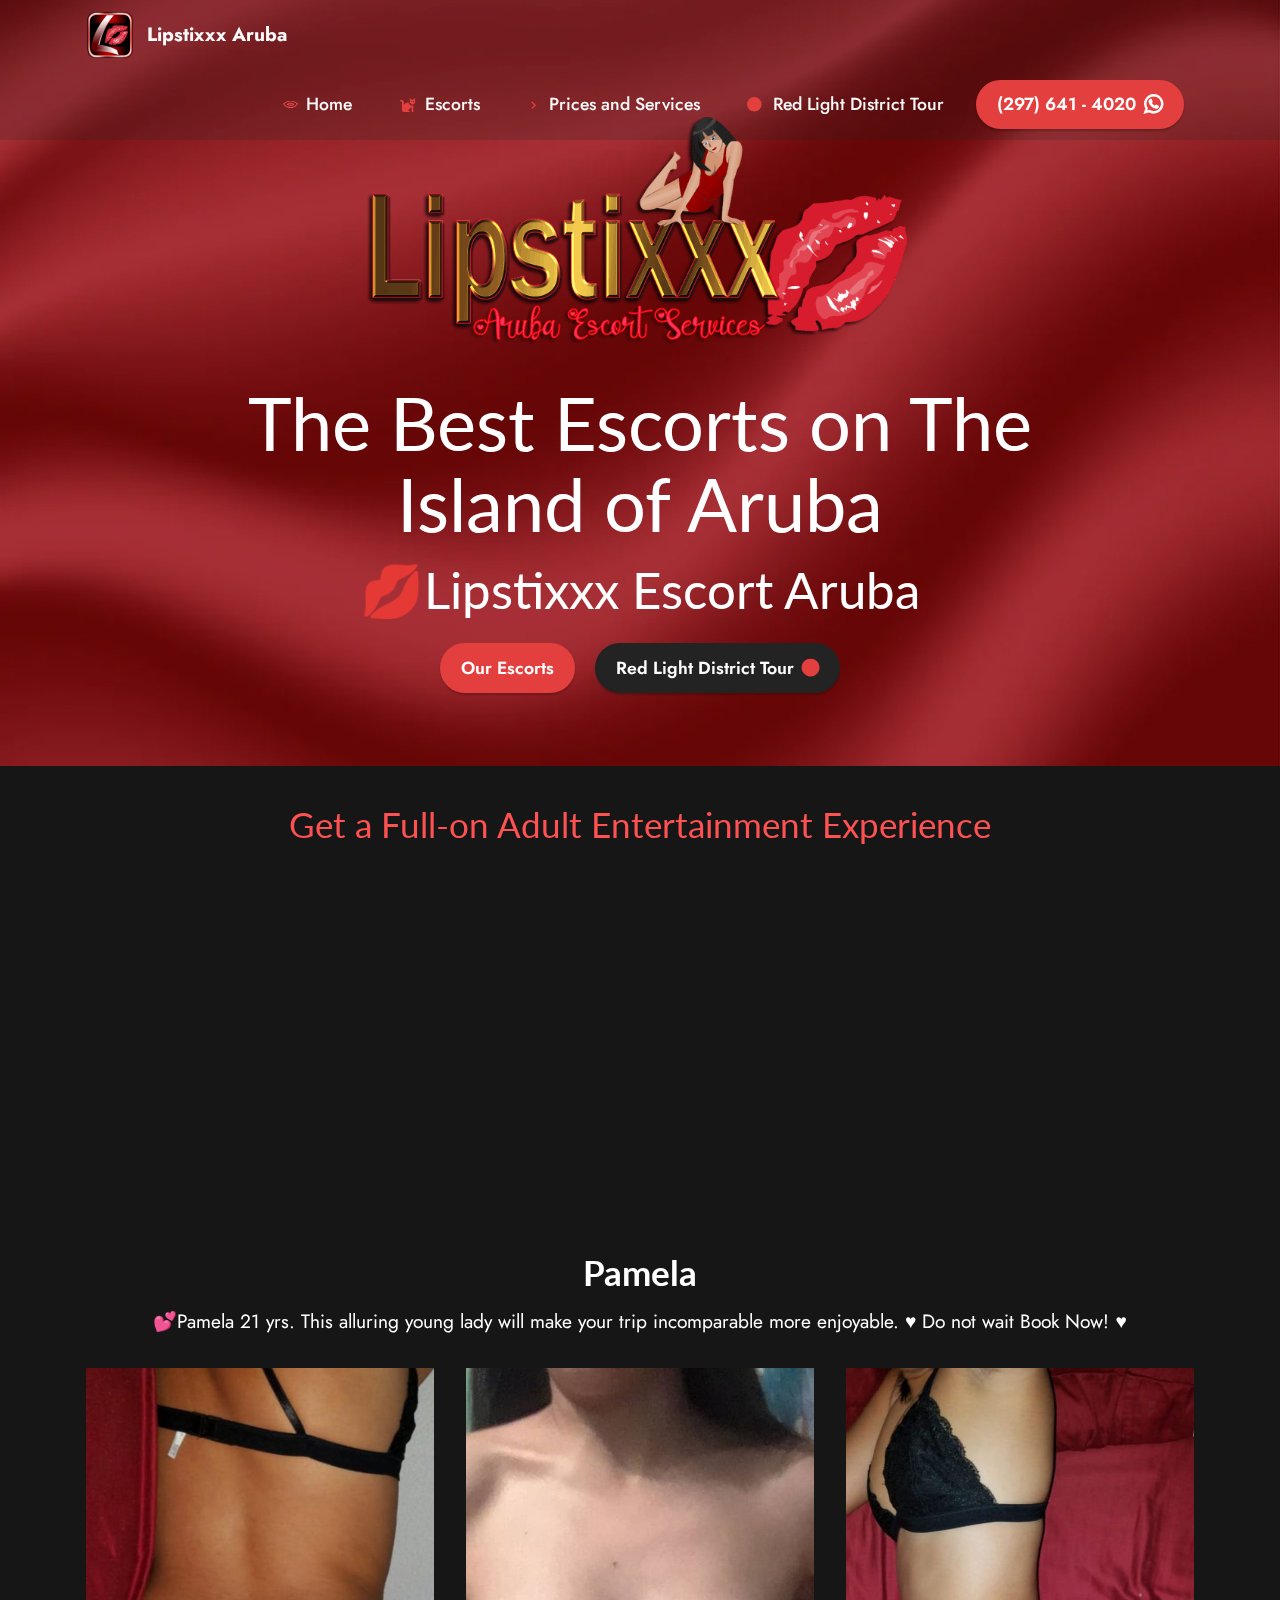
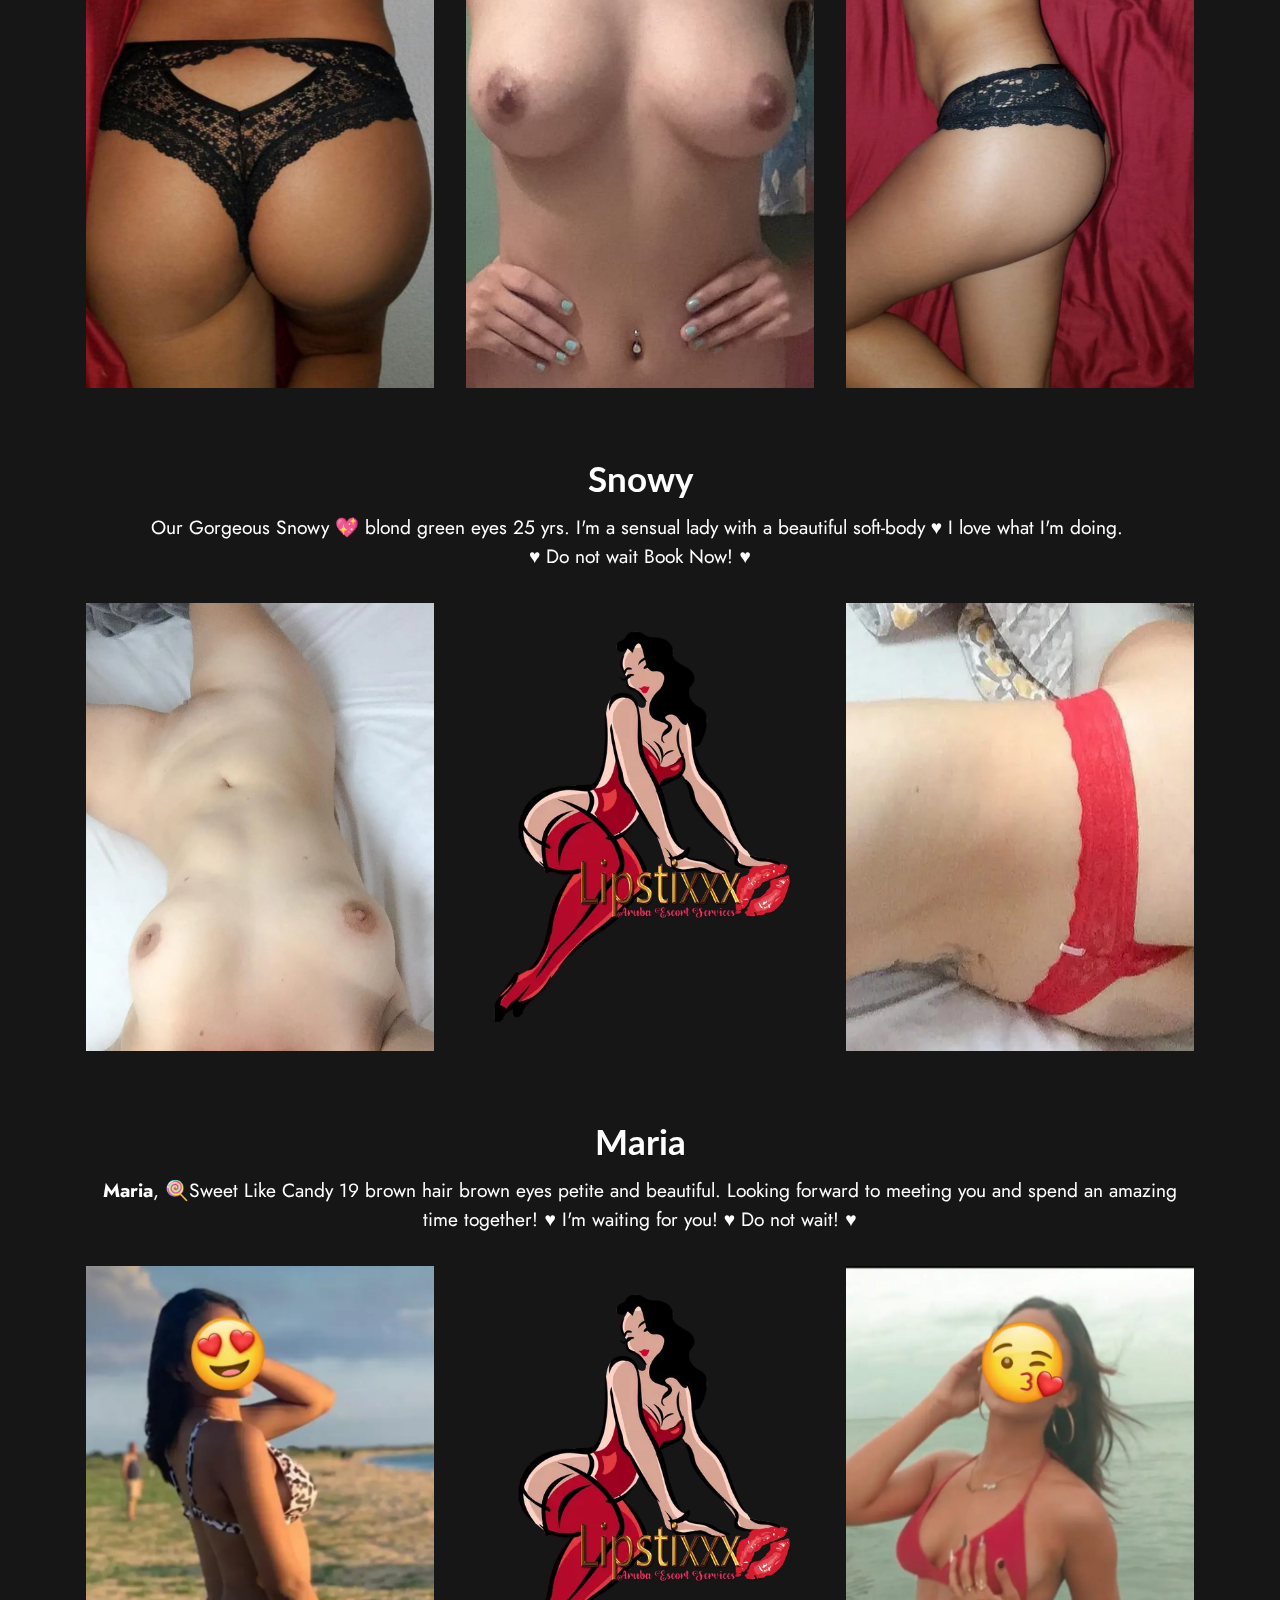
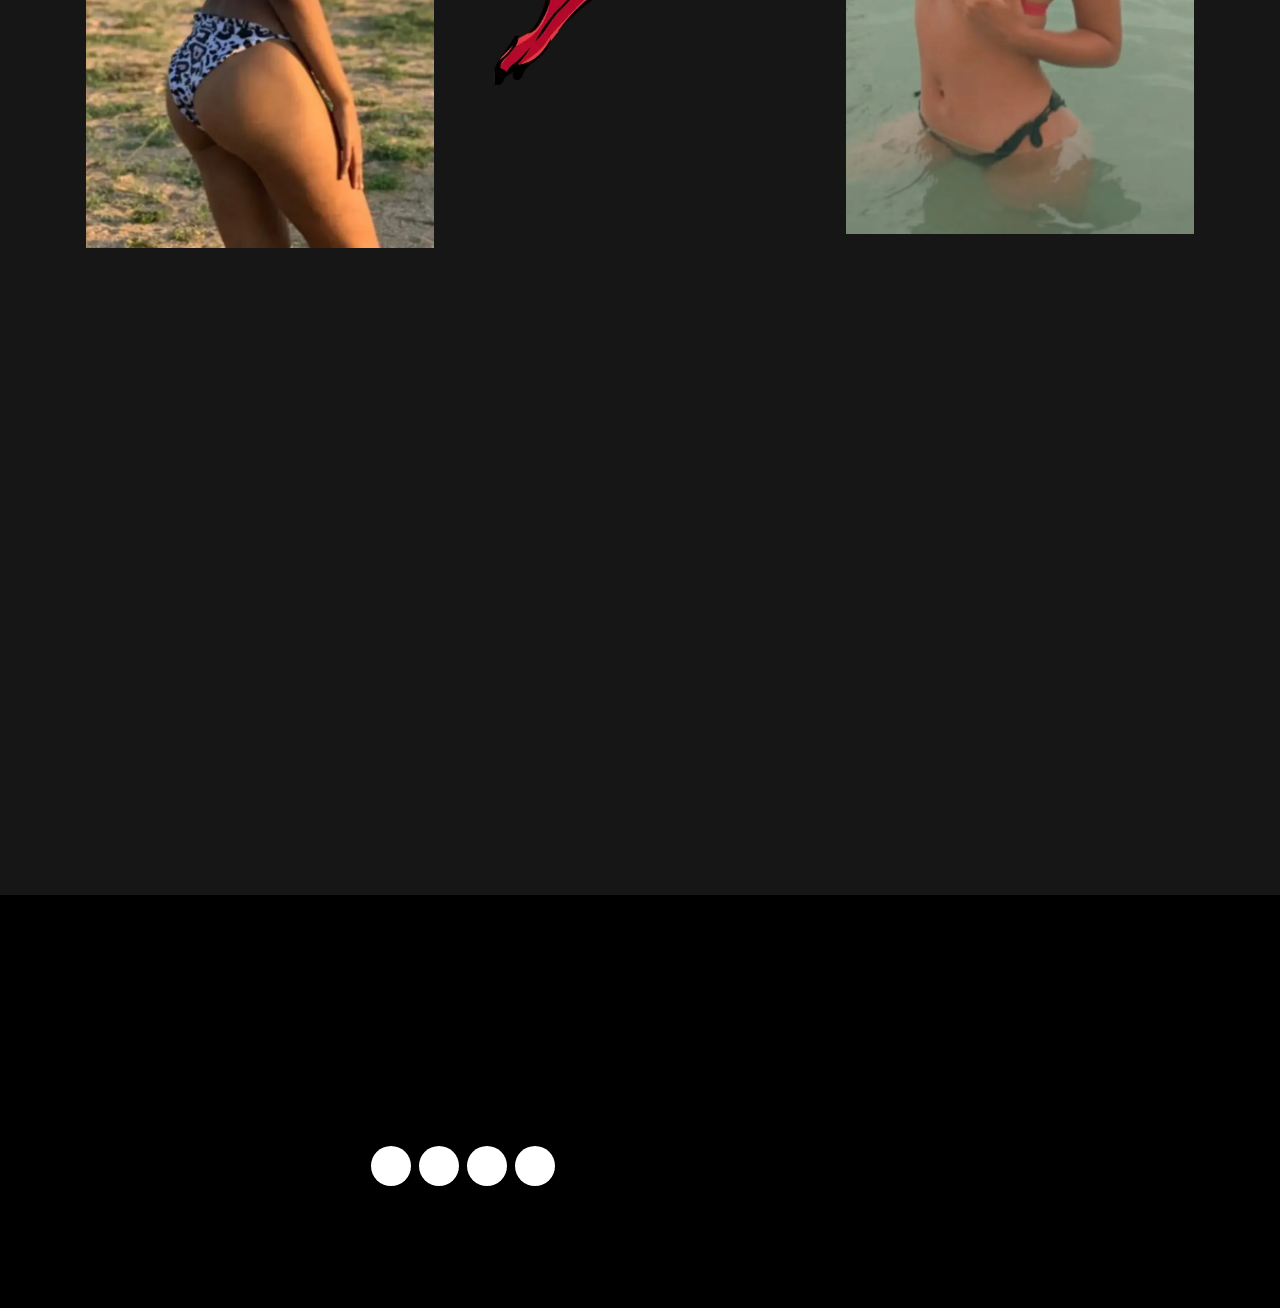
<file: Lipstixxx-Escort-Aruba.html>
<!DOCTYPE html>
<html lang="en"   lang="en">
<head>
  
  <meta charset="UTF-8">
  <meta http-equiv="X-UA-Compatible" content="IE=edge">
  
  <meta name="twitter:card" content="summary_large_image"/>
  <meta name="twitter:image:src" content="assets/images/Lipstixxx-Escort-Aruba-meta.png">
  <meta property="og:image" content="assets/images/Lipstixxx-Escort-Aruba-meta.png">
  <meta name="twitter:title" content="Escorts Aruba | 💋Lipstixxx Meet our Beautiful Escorts">
  <meta name="viewport" content="width=device-width, initial-scale=1, minimum-scale=1">
  <link rel="shortcut icon" href="assets/images/lipstixxx-aruba-escort-services-fav-96x96.png" type="image/x-icon">
  <meta name="description" content="💋Lipstixxx Aruba Lipstixxx Aruba offer a variety of HIGH CLASS ESCORT MODELS. We have a huge selection of services to offer and always introduce new services to ensure the satisfaction of our clients. CALL NOW (297) 641 - 4020 We Are Available 7 Days and Nights.">
  
  
  <title>Escorts Aruba | 💋Lipstixxx Meet our Beautiful Escorts</title>
  <link rel="stylesheet" href="assets/font-awesome-solid/../css/fontawesome.min.css">
  <link rel="stylesheet" href="assets/font-awesome-solid/css/solid.min.css">
  <link rel="stylesheet" href="assets/material-design/css/material-icons.min.css">
  <link rel="stylesheet" href="assets/font-awesome/css/font-awesome.css">
  <link rel="stylesheet" href="assets/icon54-v2/style.css">
  <link rel="stylesheet" href="assets/web/assets/mobirise-icons2/mobirise2.css">
  <link rel="stylesheet" href="assets/icon54-v3/style.css">
  <link rel="stylesheet" href="assets/bootstrap/css/bootstrap.min.css">
  <link rel="stylesheet" href="assets/bootstrap/css/bootstrap-grid.min.css">
  <link rel="stylesheet" href="assets/bootstrap/css/bootstrap-reboot.min.css">
  <link rel="stylesheet" href="assets/parallax/jarallax.css">
  <link rel="stylesheet" href="assets/web/assets/gdpr-plugin/gdpr-styles.css">
  <link rel="stylesheet" href="assets/animatecss/animate.css">
  <link rel="stylesheet" href="assets/dropdown/css/style.css">
  <link rel="stylesheet" href="assets/socicon/css/styles.css">
  <link rel="stylesheet" href="assets/theme/css/style.css">
  <link rel="preload" href="https://fonts.googleapis.com/css?family=Lato:100,100i,300,300i,400,400i,700,700i,900,900i&display=swap" as="style" onload="this.onload=null;this.rel='stylesheet'">
  <noscript><link rel="stylesheet" href="https://fonts.googleapis.com/css?family=Lato:100,100i,300,300i,400,400i,700,700i,900,900i&display=swap"></noscript>
  <link rel="preload" href="https://fonts.googleapis.com/css?family=Jost:100,200,300,400,500,600,700,800,900,100i,200i,300i,400i,500i,600i,700i,800i,900i&display=swap" as="style" onload="this.onload=null;this.rel='stylesheet'">
  <noscript><link rel="stylesheet" href="https://fonts.googleapis.com/css?family=Jost:100,200,300,400,500,600,700,800,900,100i,200i,300i,400i,500i,600i,700i,800i,900i&display=swap"></noscript>
  <link rel="preload" as="style" href="assets/mobirise/css/mbr-additional.css"><link rel="stylesheet" href="assets/mobirise/css/mbr-additional.css" type="text/css">
  
  
  
  
</head>
<body>

<!-- Analytics -->
<!-- Global site tag (gtag.js) - Google Analytics -->
<script async src="https://www.googletagmanager.com/gtag/js?id=G-51JC7QV9DD"></script>
<script>
  window.dataLayer = window.dataLayer || [];
  function gtag(){dataLayer.push(arguments);}
  gtag('js', new Date());

  gtag('config', 'G-51JC7QV9DD');
</script>
<!-- /Analytics -->


  <script type="application/ld+json">
{
    "@context": "https://schema.org",
    "@type": "BreadcrumbList",
    "itemListElement": [
        {
            "@type": "ListItem",
            "position": 1,
            "name": "About | Lipstixxx Escort Aruba",
            "item": "https://lipstixxxaruba.com/"
        },
        {
            "@type": "ListItem",
            "position": 2,
            "name": "Escort Services | Lipstixxx Escort Aruba",
            "item": "https://lipstixxxaruba.com/lipstixxx-aruba-escort-services"
        },
        {
            "@type": "ListItem",
            "position": 3,
            "name": "Red Light District Tour | Lipstixxx Escort Aruba",
            "item": "https://lipstixxxaruba.com/red-light-aruba-tour"
        }
    ]
}
</script><!--BreadcrumbList Code Generated by https://wtools.io/breadcrumb-json-ld-schema-generator -->

<script type="application/ld+json">
{
  "@context": "https://schema.org/", 
  "@type": "BreadcrumbList", 
  "itemListElement": [{
    "@type": "ListItem", 
    "position": 1, 
    "name": "The Best Escort Services in Aruba Lipstixxx",
    "item": "https://lipstixxxaruba.com/"  
  },{
    "@type": "ListItem", 
    "position": 2, 
    "name": "San Nicolas Red Light District Tour",
    "item": "https://lipstixxxaruba.com/red-light-san-nicolas-aruba"  
  },{
    "@type": "ListItem", 
    "position": 3, 
    "name": "Beautiful Escort Girls Aruba",
    "item": "https://lipstixxxaruba.com/lipstixxx-escort-aruba"  
  }]
}
</script>

<script type="application/ld+json">
{
  "@context": "https://schema.org/", 
  "@type": "Product", 
  "name": "Red Light District Tour San Nicolas Aruba",
  "image": "https://pbs.twimg.com/profile_images/1440719245298438147/idGuSNHj_400x400.png",
  "description": "Red Light District Tour",
  "brand": "Lipstixxx Aruba",
  "offers": {
    "@type": "Offer",
    "url": "https://lipstixxxaruba.com/red-light-san-nicolas-aruba",
    "priceCurrency": "USD",
    "price": "WhatsApp"
  }
}
</script>

<script type="text/javascript">!function(t,e){t.artibotApi={l:[],t:[],on:function(){this.l.push(arguments)},trigger:function(){this.t.push(arguments)}};var a=!1,i=e.createElement("script");i.async=!0,i.type="text/javascript",i.src="https://app.artibot.ai/loader.js",e.getElementsByTagName("head").item(0).appendChild(i),i.onreadystatechange=i.onload=function(){if(!(a||this.readyState&&"loaded"!=this.readyState&&"complete"!=this.readyState)){new window.ArtiBot({i:"abb2db2f-da47-42a0-8e3e-89e31c7f76a5"});a=!0}}}(window,document);</script>
  <section data-bs-version="5.1" class="menu menu2 cid-sHTVgCxOFM" once="menu" id="menu2-8">
    
    <nav class="navbar navbar-dropdown navbar-fixed-top navbar-expand-lg">
        <div class="container">
            <div class="navbar-brand">
                <span class="navbar-logo">
                    <a href="index.html">
                        <img src="assets/images/lipstixxx-aruba-escort-services-fav-96x96.png" alt="lipstixxx-Aruba-Escort-Services-logo" style="height: 3rem;">
                    </a>
                </span>
                <span class="navbar-caption-wrap"><a class="navbar-caption text-white text-primary display-7" href="Escort-Aruba-Lipstixxx.html">Lipstixxx Aruba</a></span>
            </div>
            <button class="navbar-toggler" type="button" data-toggle="collapse" data-bs-toggle="collapse" data-target="#navbarSupportedContent" data-bs-target="#navbarSupportedContent" aria-controls="navbarNavAltMarkup" aria-expanded="false" aria-label="Toggle navigation">
                <div class="hamburger">
                    <span></span>
                    <span></span>
                    <span></span>
                    <span></span>
                </div>
            </button>
            <div class="collapse navbar-collapse" id="navbarSupportedContent">
                <ul class="navbar-nav nav-dropdown" data-app-modern-menu="true"><li class="nav-item"><a class="nav-link link text-white text-primary display-4" href="index.html"><span class="icon54-v2-lips mbr-iconfont mbr-iconfont-btn" style="font-size: 15px; color: rgb(254, 82, 82);"></span>Home</a></li>
                    <li class="nav-item"><a class="nav-link link text-white text-primary display-4" href="latinas-Call-Girls-Aruba.html"><span class="fas fa-fw fa-cat mbr-iconfont mbr-iconfont-btn" style="font-size: 15px; color: rgb(228, 63, 63);"></span>Escorts</a></li><li class="nav-item"><a class="nav-link link text-white text-primary show display-4" href="Aruba-Escort-Prices-Services.html" aria-expanded="false"><span class="material material-keyboard-arrow-right mbr-iconfont mbr-iconfont-btn" style="font-size: 15px; color: rgb(228, 63, 63);"></span>Prices and Services</a></li><li class="nav-item"><a class="nav-link link text-white text-primary display-4" href="red-light-aruba-district.html"><span class="fas fa-fw fa-circle mbr-iconfont mbr-iconfont-btn" style="font-size: 15px; color: rgb(228, 63, 63);"></span>Red Light District Tour</a></li></ul>
                
                <div class="navbar-buttons mbr-section-btn"><a class="btn btn-primary display-4" href="https://wa.me/+2976414020?text=Hi there! Welcome to Lipstixxx Escort Aruba.%20If you need%20any assistance,%20I’m always here." target="_blank"><span class="fa fa-whatsapp mbr-iconfont mbr-iconfont-btn"></span>(297) 641 - 4020</a></div>
            </div>
        </div>
    </nav>
</section>

<section data-bs-version="5.1" class="header9 cid-sHTVgDvnQb mbr-parallax-background" id="header9-9">

    

    <div class="mbr-overlay" style="opacity: 0.3; background-color: rgb(0, 0, 0);"></div>

    <div class="text-center container">
        <div class="row justify-content-center">
            <div class="col-md-12 col-lg-9">
                <div class="image-wrap mb-4">
                    <a href="latinas-Call-Girls-Aruba.html"><img src="assets/images/aruba-escort-services-lipstixxx-banner-logo-761x337.png" alt="lipstixxx-Aruba-Escorts-Latin-Girls"></a>
                </div>
                <h1 class="mbr-section-title mbr-fonts-style mb-3 display-1">The Best Escorts on The Island of Aruba</h1>
                <p class="mbr-text mbr-fonts-style display-2">💋Lipstixxx Escort Aruba</p>
                <div class="mbr-section-btn mt-3"><a class="btn btn-secondary display-4" href="latinas-Call-Girls-Aruba.html">Our Escorts<br></a> <a class="btn btn-black display-4" href="red-light-aruba-tour.html"><span class="fa fa-circle mbr-iconfont mbr-iconfont-btn" style="font-size: 20px; color: rgb(228, 63, 63);"></span>Red Light District Tour</a></div>
            </div>
        </div>
    </div>
</section>

<section data-bs-version="5.1" class="content4 cid-sNNPV5aQK8" id="Lipstixxx-Adult-Entertainment-Experience">
    
    
    <div class="container">
        <div class="row justify-content-center">
            <div class="title col-md-12 col-lg-10">
                <h3 class="mbr-section-title mbr-fonts-style align-center mb-4 display-5">Get a Full-on Adult Entertainment Experience</h3>
                <h4 class="mbr-section-subtitle align-center mbr-fonts-style mb-4 display-7"><strong>Lipstixxx Escort Aruba</strong> represents a number of beautiful, seductive and very sexy south American escorts in Aruba. Our Awesome Latina escorts are Aruba's top choice for pleasure, passion and excitement while making sure that all your fantasies come true. There is nothing quite as hot and spicy as Latin escorts as they wiggle their hips and move to the music. Their natural rhythm and sensual natures make Latin escorts ideal for an unforgettable adventure of any kind.<br><br>
<div>
</div><div>More saucy female escorts will be added shortly, so please check back soon. Have fun browsing our lovely escort ladies in our saucy escort gallery.</div></h4>
                <div class="mbr-section-btn align-center"><a class="btn btn-primary display-4" href="Lipstixxx-Escort-Aruba.html#gallery5-3g"><span class="mobi-mbri mobi-mbri-arrow-down mbr-iconfont mbr-iconfont-btn"></span>Available Now</a></div>
            </div>
        </div>
    </div>
</section>

<section data-bs-version="5.1" class="gallery5 mbr-gallery cid-t7DzJC9mur" id="Pamela-21---Lipstixxx-Escorts-Aruba">
    

    

    <div class="container">
        <div class="mbr-section-head">
            <h3 class="mbr-section-title mbr-fonts-style align-center m-0 display-5"><strong>Pamela</strong></h3>
            <h4 class="mbr-section-subtitle mbr-fonts-style align-center mb-0 mt-2 display-7">💕Pamela 21 yrs. This alluring young lady will make your trip incomparable more enjoyable. ♥ Do not wait Book Now! ♥</h4>
        </div>
        <div class="row mbr-gallery mt-4">
            <div class="col-12 col-md-6 col-lg-4 item gallery-image active">
                <div class="item-wrapper" data-toggle="modal" data-bs-toggle="modal" data-target="#t7DLH3q8Zn-modal" data-bs-target="#t7DLH3q8Zn-modal">
                    <a href="Lipstixxx-Escort-Aruba.html"><img class="w-100" src="assets/images/pamela-21-lipstixxx-escorts-aruba02-800x1427.jpg" alt="Pamela 21 - Lipstixxx Escorts Aruba02" data-slide-to="0" data-bs-slide-to="0" data-target="#lb-t7DLH3q8Zn" data-bs-target="#lb-t7DLH3q8Zn"></a>
                    <div class="icon-wrapper">
                        <span class="mobi-mbri mobi-mbri-search mbr-iconfont mbr-iconfont-btn"></span>
                    </div>
                </div>
                
            </div><div class="col-12 col-md-6 col-lg-4 item gallery-image">
                <div class="item-wrapper" data-toggle="modal" data-bs-toggle="modal" data-target="#t7DLH3q8Zn-modal" data-bs-target="#t7DLH3q8Zn-modal">
                    <a href="Lipstixxx-Escort-Aruba.html"><img class="w-100" src="assets/images/pamela-21-lipstixxx-escorts-aruba01-800x800.jpg" alt="Pamela 21 - Lipstixxx Escorts Aruba01" data-slide-to="1" data-bs-slide-to="1" data-target="#lb-t7DLH3q8Zn" data-bs-target="#lb-t7DLH3q8Zn"></a>
                    <div class="icon-wrapper">
                        <span class="mobi-mbri mobi-mbri-search mbr-iconfont mbr-iconfont-btn"></span>
                    </div>
                </div>
                
            </div>
            
            <div class="col-12 col-md-6 col-lg-4 item gallery-image">
                <div class="item-wrapper" data-toggle="modal" data-bs-toggle="modal" data-target="#t7DLH3q8Zn-modal" data-bs-target="#t7DLH3q8Zn-modal">
                    <a href="Lipstixxx-Escort-Aruba.html"><img class="w-100" src="assets/images/pamela-21-lipstixxx-escorts-aruba03-800x1105.jpg" alt="Pamela 21 - Lipstixxx Escorts Aruba00" data-slide-to="2" data-bs-slide-to="2" data-target="#lb-t7DLH3q8Zn" data-bs-target="#lb-t7DLH3q8Zn"></a>
                    <div class="icon-wrapper">
                        <span class="mobi-mbri mobi-mbri-search mbr-iconfont mbr-iconfont-btn"></span>
                    </div>
                </div>
                
            </div>
            
        </div>

        <div class="modal mbr-slider" tabindex="-1" role="dialog" aria-hidden="true" id="t7DLH3q8Zn-modal">
            <div class="modal-dialog" role="document">
                <div class="modal-content">
                    <div class="modal-body">
                        <div class="carousel slide carousel-fade" id="lb-t7DLH3q8Zn" data-ride="carousel" data-bs-ride="carousel" data-interval="5000" data-bs-interval="5000">
                            <div class="carousel-inner">
                                <div class="carousel-item active">
                                    <img class="d-block w-100" src="assets/images/pamela-21-lipstixxx-escorts-aruba02-800x1427.jpg" alt="">
                                </div><div class="carousel-item">
                                    <img class="d-block w-100" src="assets/images/pamela-21-lipstixxx-escorts-aruba01-800x800.jpg" alt="">
                                </div>
                                
                                <div class="carousel-item">
                                    <img class="d-block w-100" src="assets/images/pamela-21-lipstixxx-escorts-aruba03-800x1105.jpg" alt="">
                                </div>
                                
                            </div>
                            <ol class="carousel-indicators">
                                <li data-slide-to="0" data-bs-slide-to="0" class="active" data-target="#lb-t7DLH3q8Zn" data-bs-target="#lb-t7DLH3q8Zn"></li>
                                <li data-slide-to="1" data-bs-slide-to="1" data-target="#lb-t7DLH3q8Zn" data-bs-target="#lb-t7DLH3q8Zn"></li><li data-slide-to="2" data-bs-slide-to="2" data-target="#lb-t7DLH3q8Zn" data-bs-target="#lb-t7DLH3q8Zn"></li>
                                
                                
                            </ol>
                            <a role="button" href="" class="close" data-dismiss="modal" data-bs-dismiss="modal" aria-label="Close">
                            </a>
                            <a class="carousel-control-prev carousel-control" role="button" data-slide="prev" data-bs-slide="prev" href="#lb-t7DLH3q8Zn">
                                <span class="mobi-mbri mobi-mbri-arrow-prev" aria-hidden="true"></span>
                                <span class="sr-only visually-hidden">Previous</span>
                            </a>
                            <a class="carousel-control-next carousel-control" role="button" data-slide="next" data-bs-slide="next" href="#lb-t7DLH3q8Zn">
                                <span class="mobi-mbri mobi-mbri-arrow-next" aria-hidden="true"></span>
                                <span class="sr-only visually-hidden">Next</span>
                            </a>
                        </div>
                    </div>
                </div>
            </div>
        </div>
    </div>
</section>

<section data-bs-version="5.1" class="gallery5 mbr-gallery cid-sTGT95B28C" id="Lipstixxx-Aruba-Escort-Snowy">
    

    

    <div class="container">
        <div class="mbr-section-head">
            <h3 class="mbr-section-title mbr-fonts-style align-center m-0 display-5"><strong>Snowy</strong></h3>
            <h4 class="mbr-section-subtitle mbr-fonts-style align-center mb-0 mt-2 display-7">Our Gorgeous Snowy 💖 blond green eyes 25 yrs. I'm a sensual lady with a beautiful soft-body ♥ I love what I'm doing.&nbsp;<div>♥ Do not wait Book Now! ♥</div></h4>
        </div>
        <div class="row mbr-gallery mt-4">
            <div class="col-12 col-md-6 col-lg-4 item gallery-image active">
                <div class="item-wrapper" data-toggle="modal" data-bs-toggle="modal" data-target="#t7DLH4BHAq-modal" data-bs-target="#t7DLH4BHAq-modal">
                    <a href="Lipstixxx-Escort-Aruba.html"><img class="w-100" src="assets/images/catheryn-latina-escort-aruba00.webp" alt="Lipstixxx-Aruba-Escort-Snowy" data-slide-to="0" data-bs-slide-to="0" data-target="#lb-t7DLH4BHAq" data-bs-target="#lb-t7DLH4BHAq"></a>
                    <div class="icon-wrapper">
                        <span class="mobi-mbri mobi-mbri-search mbr-iconfont mbr-iconfont-btn"></span>
                    </div>
                </div>
                
            </div>
            
            <div class="col-12 col-md-6 col-lg-4 item gallery-image">
                <div class="item-wrapper" data-toggle="modal" data-bs-toggle="modal" data-target="#t7DLH4BHAq-modal" data-bs-target="#t7DLH4BHAq-modal">
                    <a href="Lipstixxx-Escort-Aruba.html"><img class="w-100" src="assets/images/lipstixxx-escorts-aruba-1.webp" alt="Lipstixxx-Aruba-Escort-Snowy" data-slide-to="1" data-bs-slide-to="1" data-target="#lb-t7DLH4BHAq" data-bs-target="#lb-t7DLH4BHAq"></a>
                    <div class="icon-wrapper">
                        <span class="mobi-mbri mobi-mbri-search mbr-iconfont mbr-iconfont-btn"></span>
                    </div>
                </div>
                
            </div><div class="col-12 col-md-6 col-lg-4 item gallery-image">
                <div class="item-wrapper" data-toggle="modal" data-bs-toggle="modal" data-target="#t7DLH4BHAq-modal" data-bs-target="#t7DLH4BHAq-modal">
                    <a href="Lipstixxx-Escort-Aruba.html"><img class="w-100" src="assets/images/catheryn-latina-escort-aruba01.webp" alt="Lipstixxx-Aruba-Escort-Snowy" data-slide-to="2" data-bs-slide-to="2" data-target="#lb-t7DLH4BHAq" data-bs-target="#lb-t7DLH4BHAq"></a>
                    <div class="icon-wrapper">
                        <span class="mobi-mbri mobi-mbri-search mbr-iconfont mbr-iconfont-btn"></span>
                    </div>
                </div>
                
            </div>
            
        </div>

        <div class="modal mbr-slider" tabindex="-1" role="dialog" aria-hidden="true" id="t7DLH4BHAq-modal">
            <div class="modal-dialog" role="document">
                <div class="modal-content">
                    <div class="modal-body">
                        <div class="carousel slide carousel-fade" id="lb-t7DLH4BHAq" data-ride="carousel" data-bs-ride="carousel" data-interval="5000" data-bs-interval="5000">
                            <div class="carousel-inner">
                                <div class="carousel-item active">
                                    <img class="d-block w-100" src="assets/images/catheryn-latina-escort-aruba00.webp" alt="">
                                </div>
                                
                                <div class="carousel-item">
                                    <img class="d-block w-100" src="assets/images/lipstixxx-escorts-aruba-1.webp" alt="">
                                </div><div class="carousel-item">
                                    <img class="d-block w-100" src="assets/images/catheryn-latina-escort-aruba01.webp" alt="">
                                </div>
                                
                            </div>
                            <ol class="carousel-indicators">
                                <li data-slide-to="0" data-bs-slide-to="0" class="active" data-target="#lb-t7DLH4BHAq" data-bs-target="#lb-t7DLH4BHAq"></li>
                                <li data-slide-to="1" data-bs-slide-to="1" data-target="#lb-t7DLH4BHAq" data-bs-target="#lb-t7DLH4BHAq"></li><li data-slide-to="2" data-bs-slide-to="2" data-target="#lb-t7DLH4BHAq" data-bs-target="#lb-t7DLH4BHAq"></li>
                                
                                
                            </ol>
                            <a role="button" href="" class="close" data-dismiss="modal" data-bs-dismiss="modal" aria-label="Close">
                            </a>
                            <a class="carousel-control-prev carousel-control" role="button" data-slide="prev" data-bs-slide="prev" href="#lb-t7DLH4BHAq">
                                <span class="mobi-mbri mobi-mbri-arrow-prev" aria-hidden="true"></span>
                                <span class="sr-only visually-hidden">Previous</span>
                            </a>
                            <a class="carousel-control-next carousel-control" role="button" data-slide="next" data-bs-slide="next" href="#lb-t7DLH4BHAq">
                                <span class="mobi-mbri mobi-mbri-arrow-next" aria-hidden="true"></span>
                                <span class="sr-only visually-hidden">Next</span>
                            </a>
                        </div>
                    </div>
                </div>
            </div>
        </div>
    </div>
</section>

<section data-bs-version="5.1" class="gallery5 mbr-gallery cid-sTGT9WUVQS" id="Lipstixxx-Aruba-Escort-Catheryn">
    

    

    <div class="container">
        <div class="mbr-section-head">
            <h3 class="mbr-section-title mbr-fonts-style align-center m-0 display-5"><strong>Maria</strong></h3>
            <h4 class="mbr-section-subtitle mbr-fonts-style align-center mb-0 mt-2 display-7"><strong>Maria</strong>, 🍭Sweet Like Candy 19 brown hair brown eyes petite and beautiful. Looking forward to meeting you and spend an amazing time together! ♥ I'm waiting for you! ♥ Do not wait! ♥</h4>
        </div>
        <div class="row mbr-gallery mt-4">
            <div class="col-12 col-md-6 col-lg-4 item gallery-image active">
                <div class="item-wrapper" data-toggle="modal" data-bs-toggle="modal" data-target="#t7DLH5Gmun-modal" data-bs-target="#t7DLH5Gmun-modal">
                    <a href="Lipstixxx-Escort-Aruba.html"><img class="w-100" src="assets/images/catheryn-latina-escort-aruba00-2.webp" alt="Lipstixxx-Aruba-Escort-Maria" data-slide-to="0" data-bs-slide-to="0" data-target="#lb-t7DLH5Gmun" data-bs-target="#lb-t7DLH5Gmun"></a>
                    <div class="icon-wrapper">
                        <span class="mobi-mbri mobi-mbri-search mbr-iconfont mbr-iconfont-btn"></span>
                    </div>
                </div>
                
            </div><div class="col-12 col-md-6 col-lg-4 item gallery-image">
                <div class="item-wrapper" data-toggle="modal" data-bs-toggle="modal" data-target="#t7DLH5Gmun-modal" data-bs-target="#t7DLH5Gmun-modal">
                    <a href="Lipstixxx-Escort-Aruba.html"><img class="w-100" src="assets/images/lipstixxx-escorts-aruba-1.webp" alt="Lipstixxx-Aruba-Escort-Sweet Like Candy 18" data-slide-to="1" data-bs-slide-to="1" data-target="#lb-t7DLH5Gmun" data-bs-target="#lb-t7DLH5Gmun"></a>
                    <div class="icon-wrapper">
                        <span class="mobi-mbri mobi-mbri-search mbr-iconfont mbr-iconfont-btn"></span>
                    </div>
                </div>
                
            </div><div class="col-12 col-md-6 col-lg-4 item gallery-image">
                <div class="item-wrapper" data-toggle="modal" data-bs-toggle="modal" data-target="#t7DLH5Gmun-modal" data-bs-target="#t7DLH5Gmun-modal">
                    <a href="Lipstixxx-Escort-Aruba.html"><img class="w-100" src="assets/images/catheryn-latina-escort-aruba01-1.webp" alt="Lipstixxx-Aruba-Escort-Maria" data-slide-to="2" data-bs-slide-to="2" data-target="#lb-t7DLH5Gmun" data-bs-target="#lb-t7DLH5Gmun"></a>
                    <div class="icon-wrapper">
                        <span class="mobi-mbri mobi-mbri-search mbr-iconfont mbr-iconfont-btn"></span>
                    </div>
                </div>
                
            </div>
            
            
            
        </div>

        <div class="modal mbr-slider" tabindex="-1" role="dialog" aria-hidden="true" id="t7DLH5Gmun-modal">
            <div class="modal-dialog" role="document">
                <div class="modal-content">
                    <div class="modal-body">
                        <div class="carousel slide carousel-fade" id="lb-t7DLH5Gmun" data-ride="carousel" data-bs-ride="carousel" data-interval="5000" data-bs-interval="5000">
                            <div class="carousel-inner">
                                <div class="carousel-item active">
                                    <img class="d-block w-100" src="assets/images/catheryn-latina-escort-aruba00-2.webp" alt="">
                                </div><div class="carousel-item">
                                    <img class="d-block w-100" src="assets/images/lipstixxx-escorts-aruba-1.webp" alt="">
                                </div><div class="carousel-item">
                                    <img class="d-block w-100" src="assets/images/catheryn-latina-escort-aruba01-1.webp" alt="">
                                </div>
                                
                                
                                
                            </div>
                            <ol class="carousel-indicators">
                                <li data-slide-to="0" data-bs-slide-to="0" class="active" data-target="#lb-t7DLH5Gmun" data-bs-target="#lb-t7DLH5Gmun"></li><li data-slide-to="1" data-bs-slide-to="1" class="" data-target="#lb-t7DLH5Gmun" data-bs-target="#lb-t7DLH5Gmun"></li><li data-slide-to="2" data-bs-slide-to="2" class="" data-target="#lb-t7DLH5Gmun" data-bs-target="#lb-t7DLH5Gmun"></li>
                                
                                
                                
                            </ol>
                            <a role="button" href="" class="close" data-dismiss="modal" data-bs-dismiss="modal" aria-label="Close">
                            </a>
                            <a class="carousel-control-prev carousel-control" role="button" data-slide="prev" data-bs-slide="prev" href="#lb-t7DLH5Gmun">
                                <span class="mobi-mbri mobi-mbri-arrow-prev" aria-hidden="true"></span>
                                <span class="sr-only visually-hidden">Previous</span>
                            </a>
                            <a class="carousel-control-next carousel-control" role="button" data-slide="next" data-bs-slide="next" href="#lb-t7DLH5Gmun">
                                <span class="mobi-mbri mobi-mbri-arrow-next" aria-hidden="true"></span>
                                <span class="sr-only visually-hidden">Next</span>
                            </a>
                        </div>
                    </div>
                </div>
            </div>
        </div>
    </div>
</section>

<section data-bs-version="5.1" class="social2 cid-sKgs5xg2r3" id="Share-this-Page!">
    
     
    
    

    <div class="container">
        <div class="media-container-row">
            <div class="col-12">
                <h3 class="mbr-section-title align-center mb-3 mbr-fonts-style display-7">
                    Share this Page!
                </h3>
                <div>
                    <div class="mbr-social-likes align-center" data-counters="false">
                        <span class="btn btn-social facebook m-2">
                            <i class="socicon socicon-facebook"></i>
                        </span>
                        <span class="btn btn-social twitter m-2">
                            <i class="socicon socicon-twitter"></i>
                        </span>
                        
                        
                        <span class="btn btn-social pinterest m-2">
                            <i class="socicon socicon-pinterest"></i>
                        </span>
                        
                    </div>
                </div>
            </div>
        </div>
    </div>
</section>

<section data-bs-version="5.1" class="content4 cid-sKgoxAF0C8" id="Lipstixxx-Beautiful-Escorts-Aruba">
    
    
    <div class="container">
        <div class="row justify-content-center">
            <div class="title col-md-12 col-lg-10">
                <h3 class="mbr-section-title mbr-fonts-style align-center mb-4 display-5">You will enjoy your experience with Lipstixxx</h3>
                <h4 class="mbr-section-subtitle align-center mbr-fonts-style mb-4 display-7">Regardless of your preference, type, or fantasy, we're sure to have a beautiful woman that matches your desire. Our escorts, as well as our staff, is dedicated to providing you with the best service possible.&nbsp;<br><br>Let fantasy become reality. It's time for you to take care of yourself and the time is now. <strong>Lipstixxx Escort Aruba</strong> is here to help you relax and have a wonderful experience. We strive to ensure that your time in Aruba is enjoyable. The easiest and fastest way to get in contact with us is by <a href="https://wa.me/+2976414020?text=Hi there! Welcome to Lipstixxx Escort Aruba.%20If you need%20any assistance,%20I’m always here." class="text-primary" target="_blank">WhatsApp</a>! The girl of your dreams is just a phone call away!</h4>
                <div class="mbr-section-btn align-center"><a class="btn btn-primary display-4" href="https://wa.me/2976305329">Make the appointment now!</a></div>
            </div>
        </div>
    </div>
</section>

<section data-bs-version="5.1" class="footer4 cid-sNnURu4qLV" once="footers" id="footer4-33">

    
    
    <div class="container">
        <div class="row mbr-white">
            <div class="col-6 col-lg-3">
                <div class="media-wrap col-md-8 col-12">
                    <a href="https://www.wikisexguide.com/wiki/Oranjestad/Brothels/Aruba_Red_Light_District_Tour">
                        <img src="assets/images/guided-tour-red-light-district-san-nicolas-aruba-1-397x240.png" alt="lipstixxx-Aruba-Red-Light-District-Tour">
                    </a>
                </div>
            </div>
            <div class="col-12 col-md-6 col-lg-3">
                <h5 class="mbr-section-subtitle mbr-fonts-style mb-2 display-7"><a href="red-light-aruba-tour.html" class="text-success">Red Light🔴 District Tour</a></h5>
                <p class="mbr-text mbr-fonts-style mb-4 display-4">
                    Uncover the secrets of the oldest profession. Take a tour through Aruba’s Red Light District accompanied by a guide. </p>
                <h5 class="mbr-section-subtitle mbr-fonts-style mb-3 display-7">
                    Follow <a href="index.html" class="text-primary">Lipstixxx Aruba</a>
                </h5>
                <div class="social-row display-7">
                    <div class="soc-item">
                        <a href="https://www.cityoflove.com/detail.aspx?lang=en-US&dID=588962&dStaffID=0&Digest=oKFciwx+EKQ8cFEtrcaD5g&c=2004" target="_blank">
                            <span class="mbr-iconfont icon54-v3-love" style="color: rgb(228, 63, 63); fill: rgb(228, 63, 63);"></span>
                        </a>
                    </div>
                    <div class="soc-item">
                        <a href="https://twitter.com/LipstixxxAruba" target="_blank">
                            <span class="mbr-iconfont socicon-twitter socicon" style="color: rgb(254, 82, 82); fill: rgb(254, 82, 82);"></span>
                        </a>
                    </div>
                    <div class="soc-item">
                        <a href="https://www.xvideos.com/profiles/lipstixxxaruba" target="_blank">
                            <span class="mbr-iconfont socicon-mixer socicon" style="color: rgb(254, 82, 82); fill: rgb(254, 82, 82);"></span>
                        </a>
                    </div>
                    <div class="soc-item">
                        <a href="https://www.reddit.com/user/LipstixxxAruba" target="_blank">
                            <span class="mbr-iconfont socicon-reddit socicon" style="color: rgb(228, 63, 63); fill: rgb(228, 63, 63);"></span>
                        </a>
                    </div>
                </div>
            </div>
            <div class="col-12 col-md-6 col-lg-3">
                <h5 class="mbr-section-subtitle mbr-fonts-style mb-2 display-7"><strong><a href="latinas-Call-Girls-Aruba.html" class="text-success text-primary">Choose Your Desired Companion</a></strong></h5>
                <ul class="list mbr-fonts-style display-4">
                    <li class="mbr-text item-wrap">We're available around the clock to connect you with a beautiful escorts. You are guaranteed to have an outstanding time, so what are you waiting for?</li>
                </ul>
            </div>
            <div class="col-12 col-md-6 col-lg-3">
                <h5 class="mbr-section-subtitle mbr-fonts-style mb-2 display-7"><strong>Incalls &amp; Outcalls Available!</strong></h5>
                <ul class="list mbr-fonts-style display-4">
                    <li class="mbr-text item-wrap">📞Call Now To Book Your Sexual fantasy!&nbsp;<a href="https://wa.me/+2976414020?text=Hi there! Welcome to Lipstixxx Escort Aruba.%20If you need%20any assistance,%20I’m always here." class="text-success text-primary" target="_blank">(297) 641 -&nbsp;4020</a></li><li class="mbr-text item-wrap"><span style="font-size: 1.1rem;">email: <a href="mailto:lipstixaruba@gmail.com" class="text-success">lipstixaruba@gmail.com</a></span></li><li class="mbr-text item-wrap"><span style="font-size: 1.1rem;">For special requirements please contact us by <a href="https://wa.me/+2976414020?text=Hi there! Welcome to Lipstixxx Escort Aruba.%20If you need%20any assistance,%20I’m always here." class="text-success text-primary" target="_blank">WhatsApp!</a>&nbsp;</span>We Are Available 7 Days and Nights. ​</li><li class="mbr-text item-wrap">
</li>
                </ul>
            </div>
            <div class="col-12 mt-4">
                <p class="mbr-text mb-0 mbr-fonts-style copyright align-center display-4">
                    © Copyright 2022&nbsp;<a href="index.html" class="text-success text-primary">Lipstixxx Escort Aruba</a>
                </p>
            </div>
        </div>
    </div>
</section>


<script src="assets/bootstrap/js/bootstrap.bundle.min.js"></script>
  <script src="assets/parallax/jarallax.js"></script>
  <script src="assets/smoothscroll/smooth-scroll.js"></script>
  <script src="assets/ytplayer/index.js"></script>
  <script src="assets/dropdown/js/navbar-dropdown.js"></script>
  <script src="assets/sociallikes/social-likes.js"></script>
  <script src="assets/theme/js/script.js"></script>
  
  
  
  <input name="animation" type="hidden">
  </body>
</html>
</file>
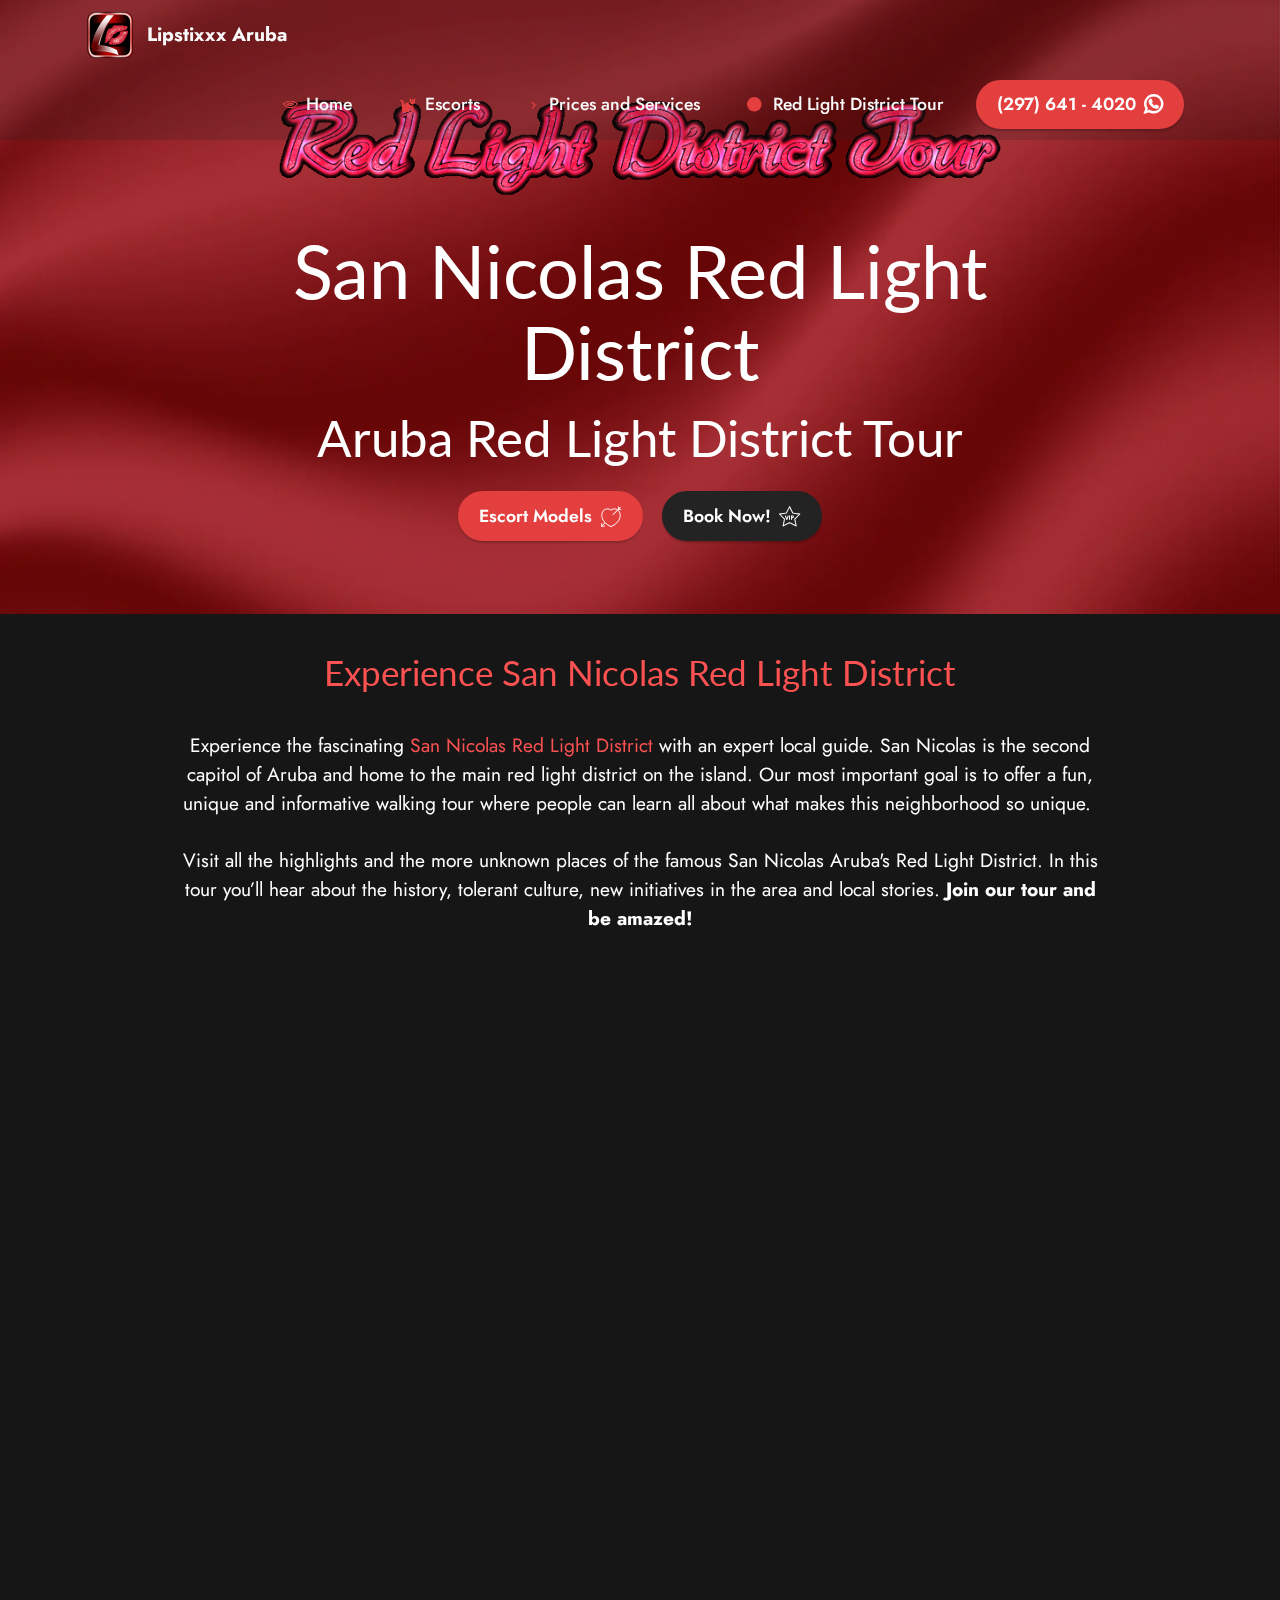
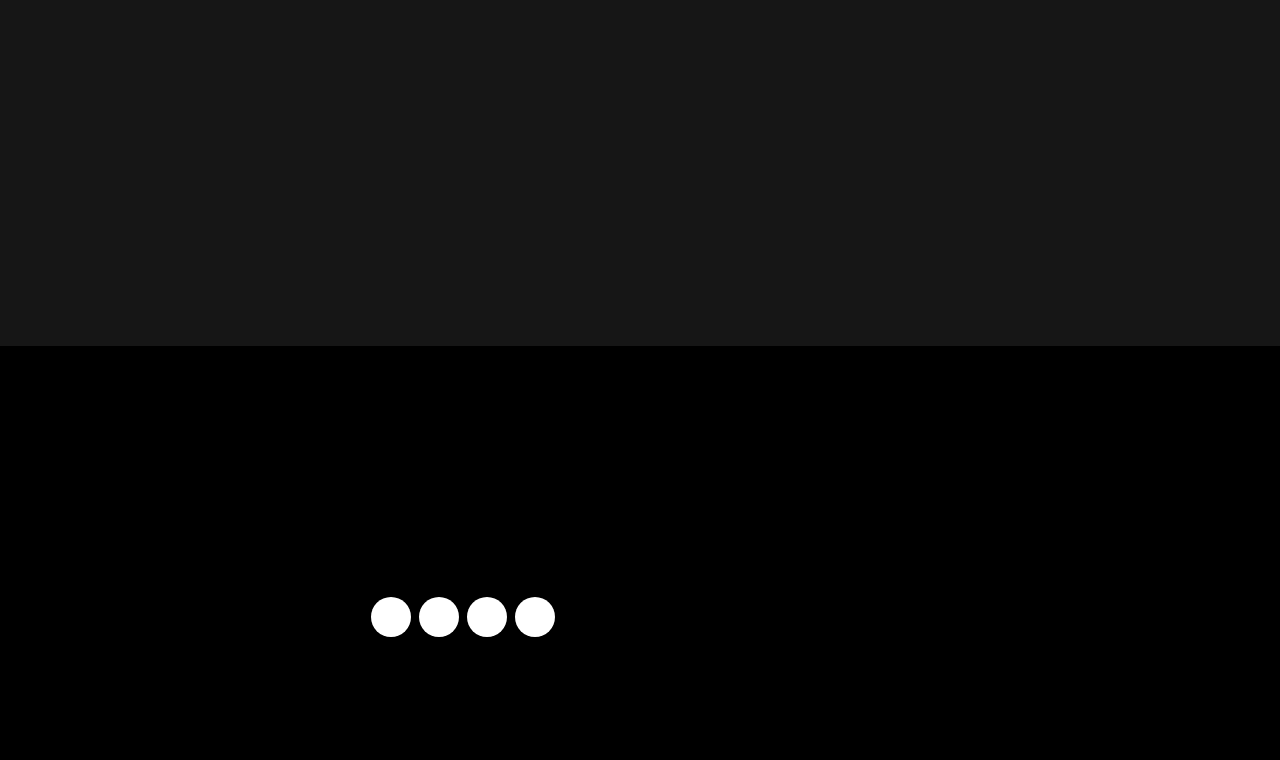
<file: red-light-aruba-district.html>
<!DOCTYPE html>
<html lang="en"   lang="en">
<head>
  
  <meta charset="UTF-8">
  <meta http-equiv="X-UA-Compatible" content="IE=edge">
  
  <meta name="twitter:card" content="summary_large_image"/>
  <meta name="twitter:image:src" content="assets/images/red-light-aruba-district-meta.png">
  <meta property="og:image" content="assets/images/red-light-aruba-district-meta.png">
  <meta name="twitter:title" content="San Nicolas Red Light District | 💋Lipstixxx Escort Aruba">
  <meta name="viewport" content="width=device-width, initial-scale=1, minimum-scale=1">
  <link rel="shortcut icon" href="assets/images/lipstixxx-aruba-escort-services-fav-96x96.png" type="image/x-icon">
  <meta name="description" content="We provide tours to the red light district of Aruba with private guide. San Nicolas is the second capitol of Aruba and home to the main red light district on the island.  Join 💋Lipstixxx Red Light District Tour and be amazed!">
  
  
  <title>San Nicolas Red Light District | 💋Lipstixxx Escort Aruba</title>
  <link rel="stylesheet" href="assets/font-awesome-solid/../css/fontawesome.min.css">
  <link rel="stylesheet" href="assets/font-awesome-solid/css/solid.min.css">
  <link rel="stylesheet" href="assets/material-design/css/material-icons.min.css">
  <link rel="stylesheet" href="assets/font-awesome/css/font-awesome.css">
  <link rel="stylesheet" href="assets/icon54-v2/style.css">
  <link rel="stylesheet" href="assets/icons-mind/style.css">
  <link rel="stylesheet" href="assets/icon54-v3/style.css">
  <link rel="stylesheet" href="assets/bootstrap/css/bootstrap.min.css">
  <link rel="stylesheet" href="assets/bootstrap/css/bootstrap-grid.min.css">
  <link rel="stylesheet" href="assets/bootstrap/css/bootstrap-reboot.min.css">
  <link rel="stylesheet" href="assets/parallax/jarallax.css">
  <link rel="stylesheet" href="assets/web/assets/gdpr-plugin/gdpr-styles.css">
  <link rel="stylesheet" href="assets/animatecss/animate.css">
  <link rel="stylesheet" href="assets/dropdown/css/style.css">
  <link rel="stylesheet" href="assets/socicon/css/styles.css">
  <link rel="stylesheet" href="assets/theme/css/style.css">
  <link rel="preload" href="https://fonts.googleapis.com/css?family=Lato:100,100i,300,300i,400,400i,700,700i,900,900i&display=swap" as="style" onload="this.onload=null;this.rel='stylesheet'">
  <noscript><link rel="stylesheet" href="https://fonts.googleapis.com/css?family=Lato:100,100i,300,300i,400,400i,700,700i,900,900i&display=swap"></noscript>
  <link rel="preload" href="https://fonts.googleapis.com/css?family=Jost:100,200,300,400,500,600,700,800,900,100i,200i,300i,400i,500i,600i,700i,800i,900i&display=swap" as="style" onload="this.onload=null;this.rel='stylesheet'">
  <noscript><link rel="stylesheet" href="https://fonts.googleapis.com/css?family=Jost:100,200,300,400,500,600,700,800,900,100i,200i,300i,400i,500i,600i,700i,800i,900i&display=swap"></noscript>
  <link rel="preload" as="style" href="assets/mobirise/css/mbr-additional.css"><link rel="stylesheet" href="assets/mobirise/css/mbr-additional.css" type="text/css">
  
  
  
  
</head>
<body>

<!-- Analytics -->
<!-- Global site tag (gtag.js) - Google Analytics -->
<script async src="https://www.googletagmanager.com/gtag/js?id=G-51JC7QV9DD"></script>
<script>
  window.dataLayer = window.dataLayer || [];
  function gtag(){dataLayer.push(arguments);}
  gtag('js', new Date());

  gtag('config', 'G-51JC7QV9DD');
</script>
<!-- /Analytics -->


  <script type="application/ld+json">
{
    "@context": "https://schema.org",
    "@type": "BreadcrumbList",
    "itemListElement": [
        {
            "@type": "ListItem",
            "position": 1,
            "name": "About | Lipstixxx Escort Aruba",
            "item": "https://lipstixxxaruba.com/"
        },
        {
            "@type": "ListItem",
            "position": 2,
            "name": "Escort Services | Lipstixxx Escort Aruba",
            "item": "https://lipstixxxaruba.com/lipstixxx-aruba-escort-services"
        },
        {
            "@type": "ListItem",
            "position": 3,
            "name": "Red Light District Tour | Lipstixxx Escort Aruba",
            "item": "https://lipstixxxaruba.com/red-light-aruba-tour"
        }
    ]
}
</script><!--BreadcrumbList Code Generated by https://wtools.io/breadcrumb-json-ld-schema-generator -->

<script type="application/ld+json">
{
  "@context": "https://schema.org/", 
  "@type": "BreadcrumbList", 
  "itemListElement": [{
    "@type": "ListItem", 
    "position": 1, 
    "name": "The Best Escort Services in Aruba Lipstixxx",
    "item": "https://lipstixxxaruba.com/"  
  },{
    "@type": "ListItem", 
    "position": 2, 
    "name": "San Nicolas Red Light District Tour",
    "item": "https://lipstixxxaruba.com/red-light-san-nicolas-aruba"  
  },{
    "@type": "ListItem", 
    "position": 3, 
    "name": "Beautiful Escort Girls Aruba",
    "item": "https://lipstixxxaruba.com/lipstixxx-escort-aruba"  
  }]
}
</script>

<script type="application/ld+json">
{
  "@context": "https://schema.org/", 
  "@type": "Product", 
  "name": "Red Light District Tour San Nicolas Aruba",
  "image": "https://pbs.twimg.com/profile_images/1440719245298438147/idGuSNHj_400x400.png",
  "description": "Red Light District Tour",
  "brand": "Lipstixxx Aruba",
  "offers": {
    "@type": "Offer",
    "url": "https://lipstixxxaruba.com/red-light-san-nicolas-aruba",
    "priceCurrency": "USD",
    "price": "WhatsApp"
  }
}
</script>

<script type="text/javascript">!function(t,e){t.artibotApi={l:[],t:[],on:function(){this.l.push(arguments)},trigger:function(){this.t.push(arguments)}};var a=!1,i=e.createElement("script");i.async=!0,i.type="text/javascript",i.src="https://app.artibot.ai/loader.js",e.getElementsByTagName("head").item(0).appendChild(i),i.onreadystatechange=i.onload=function(){if(!(a||this.readyState&&"loaded"!=this.readyState&&"complete"!=this.readyState)){new window.ArtiBot({i:"abb2db2f-da47-42a0-8e3e-89e31c7f76a5"});a=!0}}}(window,document);</script>
  <section data-bs-version="5.1" class="menu menu2 cid-sNhX8xkPb6" once="menu" id="menu2-3w">
    
    <nav class="navbar navbar-dropdown navbar-fixed-top navbar-expand-lg">
        <div class="container">
            <div class="navbar-brand">
                <span class="navbar-logo">
                    <a href="index.html">
                        <img src="assets/images/lipstixxx-aruba-escort-services-fav-96x96.png" alt="lipstixxx-Aruba-Escort-Services-logo" style="height: 3rem;">
                    </a>
                </span>
                <span class="navbar-caption-wrap"><a class="navbar-caption text-white text-primary display-7" href="Escort-Aruba-Lipstixxx.html">Lipstixxx Aruba</a></span>
            </div>
            <button class="navbar-toggler" type="button" data-toggle="collapse" data-bs-toggle="collapse" data-target="#navbarSupportedContent" data-bs-target="#navbarSupportedContent" aria-controls="navbarNavAltMarkup" aria-expanded="false" aria-label="Toggle navigation">
                <div class="hamburger">
                    <span></span>
                    <span></span>
                    <span></span>
                    <span></span>
                </div>
            </button>
            <div class="collapse navbar-collapse" id="navbarSupportedContent">
                <ul class="navbar-nav nav-dropdown" data-app-modern-menu="true"><li class="nav-item"><a class="nav-link link text-white text-primary display-4" href="index.html"><span class="icon54-v2-lips mbr-iconfont mbr-iconfont-btn" style="font-size: 15px; color: rgb(254, 82, 82);"></span>Home</a></li>
                    <li class="nav-item"><a class="nav-link link text-white text-primary display-4" href="latinas-Call-Girls-Aruba.html"><span class="fas fa-fw fa-cat mbr-iconfont mbr-iconfont-btn" style="font-size: 15px; color: rgb(228, 63, 63);"></span>Escorts</a></li><li class="nav-item"><a class="nav-link link text-white text-primary show display-4" href="Aruba-Escort-Prices-Services.html" aria-expanded="false"><span class="material material-keyboard-arrow-right mbr-iconfont mbr-iconfont-btn" style="font-size: 15px; color: rgb(228, 63, 63);"></span>Prices and Services</a></li><li class="nav-item"><a class="nav-link link text-white text-primary display-4" href="red-light-aruba-district.html"><span class="fas fa-fw fa-circle mbr-iconfont mbr-iconfont-btn" style="font-size: 15px; color: rgb(228, 63, 63);"></span>Red Light District Tour</a></li></ul>
                
                <div class="navbar-buttons mbr-section-btn"><a class="btn btn-primary display-4" href="https://wa.me/+2976414020?text=Hi there! Welcome to Lipstixxx Escort Aruba.%20If you need%20any assistance,%20I’m always here." target="_blank"><span class="fa fa-whatsapp mbr-iconfont mbr-iconfont-btn"></span>(297) 641 - 4020</a></div>
            </div>
        </div>
    </nav>
</section>

<section data-bs-version="5.1" class="header9 cid-sNhX8xTAGA mbr-parallax-background" id="header-San-Nicolas-Red-Light-District-Aruba">

    

    <div class="mbr-overlay" style="opacity: 0.3; background-color: rgb(0, 0, 0);"></div>

    <div class="text-center container">
        <div class="row justify-content-center">
            <div class="col-md-12 col-lg-9">
                <div class="image-wrap mb-4">
                    <a href="index.html"><img src="assets/images/red-light-district-san-nicolas-tour-lipstixxx-aruba.gif" alt="Red-Light-District-San-Nicolas-Tour-lipstixxx-Aruba"></a>
                </div>
                <h1 class="mbr-section-title mbr-fonts-style mb-3 display-1">San Nicolas Red Light District</h1>
                <p class="mbr-text mbr-fonts-style display-2">Aruba Red Light District Tour</p>
                <div class="mbr-section-btn mt-3"><a class="btn btn-primary display-4" href="Lipstixxx-Escort-Aruba.html"><span class="imind-love-2 mbr-iconfont mbr-iconfont-btn"></span>Escort Models</a> <a class="btn btn-black display-4" href="https://wa.me/+2976414020?text=Hi there! Welcome to Lipstixxx Escort Aruba.%20If you need%20any assistance,%20I’m always here." target="_blank"><span class="icon54-v2-vip-star mbr-iconfont mbr-iconfont-btn"></span>Book Now!</a></div>
            </div>
        </div>
    </div>
</section>

<section data-bs-version="5.1" class="content4 cid-sNhX8yjPEM" id="Aruba-San-Nicolas-Red-Light-District">
    
    
    <div class="container">
        <div class="row justify-content-center">
            <div class="title col-md-12 col-lg-10">
                <h3 class="mbr-section-title mbr-fonts-style align-center mb-4 display-5">Experience San Nicolas Red Light District</h3>
                <h4 class="mbr-section-subtitle align-center mbr-fonts-style mb-4 display-7">Experience the fascinating <a href="https://goo.gl/maps/JVsogh9Kgco2fPi17" class="text-success" target="_blank">San Nicolas Red Light District</a> with an expert local guide. San Nicolas is the second capitol of Aruba and home to the main red light district on the island.&nbsp;Our most important goal is to offer a fun, unique and informative walking tour where people can learn all about what makes this neighborhood so unique.&nbsp;<br><br>Visit all the highlights and the more unknown places of the famous San Nicolas Aruba's Red Light District. In this tour you’ll hear about the history, tolerant culture, new initiatives in the area and local stories.<strong> Join our tour and be amazed!</strong></h4>
                
            </div>
        </div>
    </div>
</section>

<section data-bs-version="5.1" class="image3 cid-sNhX8yJPbx" id="image3-3z">
    

    

    <div class="container-fluid">
        <div class="row justify-content-center">
            <div class="col-12 col-lg-5">
                <div class="image-wrapper">
                    <a href="https://www.wikisexguide.com/wiki/Oranjestad/Brothels/Aruba_Red_Light_District_Tour"><img src="assets/images/red-light-district-san-nicolas-aruba-guided-tour.webp" alt="Red-Light-District-San-Nicolas-Aruba-Guided-Tour"></a>
                    
                </div>
            </div>
        </div>
    </div>
</section>

<section data-bs-version="5.1" class="social2 cid-sNhX8zBuYO" id="Share-this-Page!">
    
     
    
    

    <div class="container">
        <div class="media-container-row">
            <div class="col-12">
                <h3 class="mbr-section-title align-center mb-3 mbr-fonts-style display-7">
                    Share this Page!
                </h3>
                <div>
                    <div class="mbr-social-likes align-center" data-counters="false">
                        <span class="btn btn-social facebook m-2">
                            <i class="socicon socicon-facebook"></i>
                        </span>
                        <span class="btn btn-social twitter m-2">
                            <i class="socicon socicon-twitter"></i>
                        </span>
                        
                        
                        <span class="btn btn-social pinterest m-2">
                            <i class="socicon socicon-pinterest"></i>
                        </span>
                        
                    </div>
                </div>
            </div>
        </div>
    </div>
</section>

<section data-bs-version="5.1" class="content4 cid-sNhX8A4i3J" id="Prostitution-on-the-island-of-Aruba">
    
    
    <div class="container">
        <div class="row justify-content-center">
            <div class="title col-md-12 col-lg-10">
                <h3 class="mbr-section-title mbr-fonts-style align-center mb-4 display-5">Prostitution in the Dutch Caribbean, Aruba</h3>
                <h4 class="mbr-section-subtitle align-center mbr-fonts-style mb-4 display-7">Prostitution in Aruba started to expand when oil refineries were opened on the island in the 1920s. In 1928, the Government set up a regulated area of prostitution (red-light district) in the oil refining town of Sint Nicolaas. Regulations started during the 1950s allowed women to work for up to 3 months as "nightclub hostesses" in the bars and clubs of Sint Nicolaas' red-light district. <br><br>Women from Colombia, Venezuela, Cuba, Panama and the Dominican Republic came to the island to work in the clubs and bars. Because prostitution is legal, it is regulated by the government's department of public health. This means that all the girls are required by law to be tested periodically for STDs.</h4>
                <div class="mbr-section-btn align-center"><a class="btn btn-primary display-4" href="https://wa.me/2976414020">Join Our Red Light District Tour</a></div>
            </div>
        </div>
    </div>
</section>

<section data-bs-version="5.1" class="footer4 cid-sNhX8AyvhZ" once="footers" id="footer4-43">

    
    
    <div class="container">
        <div class="row mbr-white">
            <div class="col-6 col-lg-3">
                <div class="media-wrap col-md-8 col-12">
                    <a href="https://www.wikisexguide.com/wiki/Oranjestad/Brothels/Aruba_Red_Light_District_Tour">
                        <img src="assets/images/guided-tour-red-light-district-san-nicolas-aruba-1-397x240.png" alt="lipstixxx-Aruba-Red-Light-District-Tour">
                    </a>
                </div>
            </div>
            <div class="col-12 col-md-6 col-lg-3">
                <h5 class="mbr-section-subtitle mbr-fonts-style mb-2 display-7"><a href="red-light-aruba-tour.html" class="text-success">Red Light🔴 District Tour</a></h5>
                <p class="mbr-text mbr-fonts-style mb-4 display-4">
                    Uncover the secrets of the oldest profession. Take a tour through Aruba’s Red Light District accompanied by a guide. </p>
                <h5 class="mbr-section-subtitle mbr-fonts-style mb-3 display-7">
                    Follow <a href="index.html" class="text-primary">Lipstixxx Aruba</a>
                </h5>
                <div class="social-row display-7">
                    <div class="soc-item">
                        <a href="https://www.cityoflove.com/detail.aspx?lang=en-US&dID=588962&dStaffID=0&Digest=oKFciwx+EKQ8cFEtrcaD5g&c=2004" target="_blank">
                            <span class="mbr-iconfont icon54-v3-love" style="color: rgb(228, 63, 63); fill: rgb(228, 63, 63);"></span>
                        </a>
                    </div>
                    <div class="soc-item">
                        <a href="https://twitter.com/LipstixxxAruba" target="_blank">
                            <span class="mbr-iconfont socicon-twitter socicon" style="color: rgb(254, 82, 82); fill: rgb(254, 82, 82);"></span>
                        </a>
                    </div>
                    <div class="soc-item">
                        <a href="https://www.xvideos.com/profiles/lipstixxxaruba" target="_blank">
                            <span class="mbr-iconfont socicon-mixer socicon" style="color: rgb(254, 82, 82); fill: rgb(254, 82, 82);"></span>
                        </a>
                    </div>
                    <div class="soc-item">
                        <a href="https://www.reddit.com/user/LipstixxxAruba" target="_blank">
                            <span class="mbr-iconfont socicon-reddit socicon" style="color: rgb(228, 63, 63); fill: rgb(228, 63, 63);"></span>
                        </a>
                    </div>
                </div>
            </div>
            <div class="col-12 col-md-6 col-lg-3">
                <h5 class="mbr-section-subtitle mbr-fonts-style mb-2 display-7"><strong><a href="latinas-Call-Girls-Aruba.html" class="text-success text-primary">Choose Your Desired Companion</a></strong></h5>
                <ul class="list mbr-fonts-style display-4">
                    <li class="mbr-text item-wrap">We're available around the clock to connect you with a beautiful escorts. You are guaranteed to have an outstanding time, so what are you waiting for?</li>
                </ul>
            </div>
            <div class="col-12 col-md-6 col-lg-3">
                <h5 class="mbr-section-subtitle mbr-fonts-style mb-2 display-7"><strong>Incalls &amp; Outcalls Available!</strong></h5>
                <ul class="list mbr-fonts-style display-4">
                    <li class="mbr-text item-wrap">📞Call Now To Book Your Sexual fantasy!&nbsp;<a href="https://wa.me/+2976414020?text=Hi there! Welcome to Lipstixxx Escort Aruba.%20If you need%20any assistance,%20I’m always here." class="text-success text-primary" target="_blank">(297) 641 -&nbsp;4020</a></li><li class="mbr-text item-wrap"><span style="font-size: 1.1rem;">email: <a href="mailto:lipstixaruba@gmail.com" class="text-success">lipstixaruba@gmail.com</a></span></li><li class="mbr-text item-wrap"><span style="font-size: 1.1rem;">For special requirements please contact us by <a href="https://wa.me/+2976414020?text=Hi there! Welcome to Lipstixxx Escort Aruba.%20If you need%20any assistance,%20I’m always here." class="text-success text-primary" target="_blank">WhatsApp!</a>&nbsp;</span>We Are Available 7 Days and Nights. ​</li><li class="mbr-text item-wrap">
</li>
                </ul>
            </div>
            <div class="col-12 mt-4">
                <p class="mbr-text mb-0 mbr-fonts-style copyright align-center display-4">
                    © Copyright 2022&nbsp;<a href="index.html" class="text-success text-primary">Lipstixxx Escort Aruba</a>
                </p>
            </div>
        </div>
    </div>
</section>


<script src="assets/bootstrap/js/bootstrap.bundle.min.js"></script>
  <script src="assets/parallax/jarallax.js"></script>
  <script src="assets/smoothscroll/smooth-scroll.js"></script>
  <script src="assets/ytplayer/index.js"></script>
  <script src="assets/dropdown/js/navbar-dropdown.js"></script>
  <script src="assets/sociallikes/social-likes.js"></script>
  <script src="assets/theme/js/script.js"></script>
  
  
  
  <input name="animation" type="hidden">
  </body>
</html>
</file>
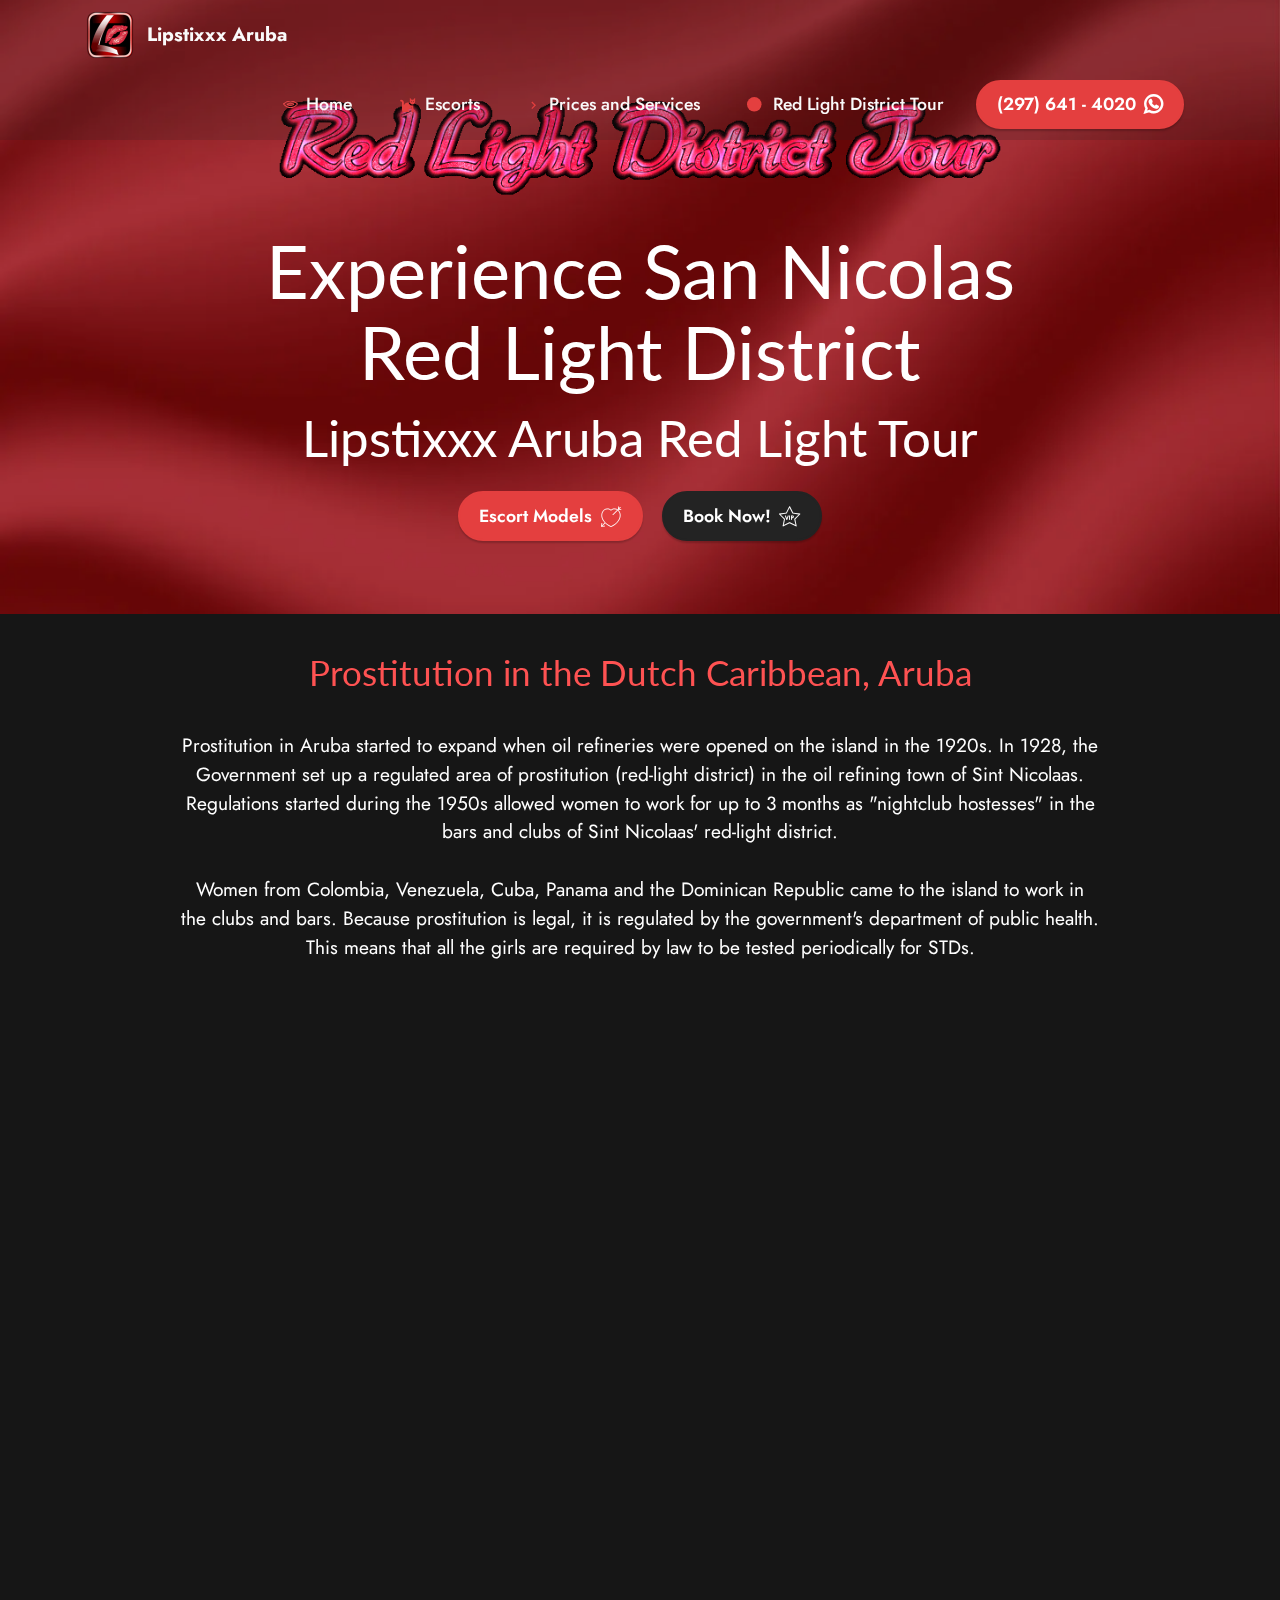
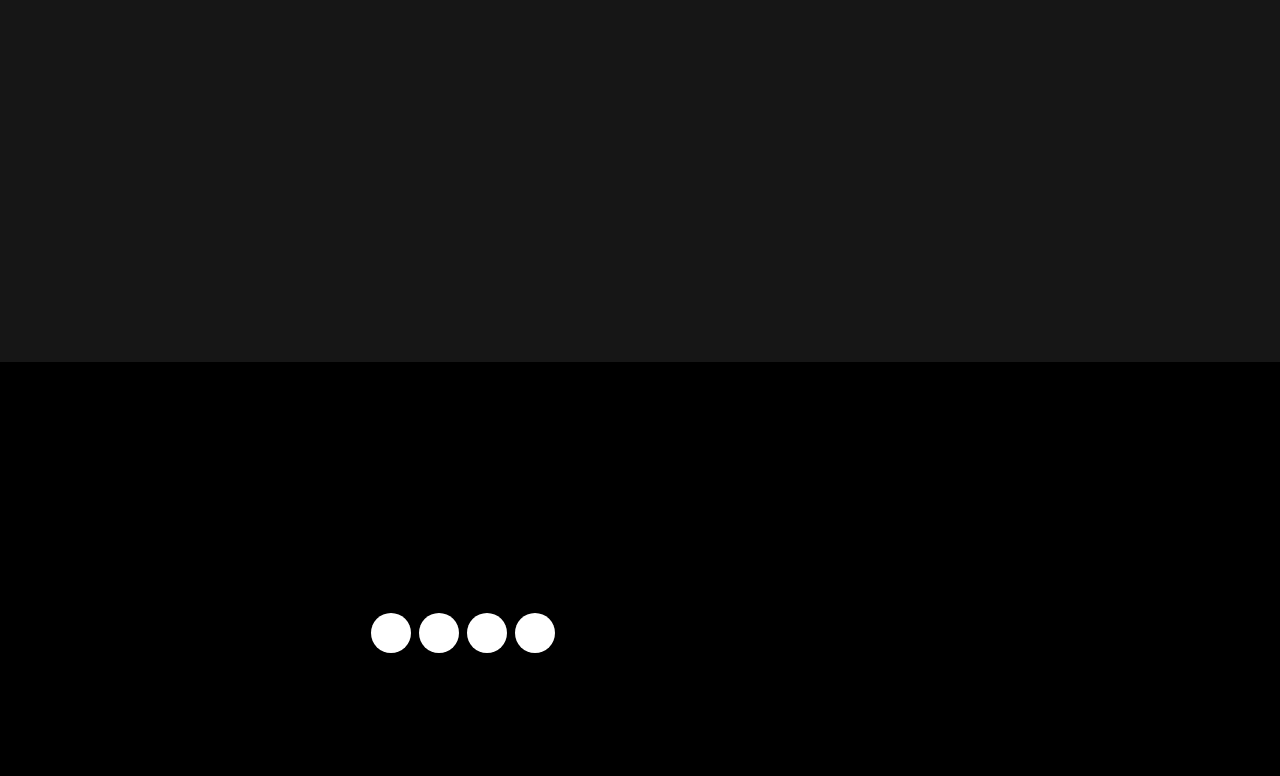
<file: red-light-aruba-tour.html>
<!DOCTYPE html>
<html lang="en"   lang="en">
<head>
  
  <meta charset="UTF-8">
  <meta http-equiv="X-UA-Compatible" content="IE=edge">
  
  <meta name="twitter:card" content="summary_large_image"/>
  <meta name="twitter:image:src" content="assets/images/red-light-aruba-tour-meta.png">
  <meta property="og:image" content="assets/images/red-light-aruba-tour-meta.png">
  <meta name="twitter:title" content="Red Light District Tour Aruba | 💋Lipstixxx Aruba">
  <meta name="viewport" content="width=device-width, initial-scale=1, minimum-scale=1">
  <link rel="shortcut icon" href="assets/images/lipstixxx-aruba-escort-services-fav-96x96.png" type="image/x-icon">
  <meta name="description" content="Experience the fascinating San Nicolas Red Light District with an expert local guide. San Nicolas is the second capitol of Aruba and home to the main red light district on the island.  Join 💋Lipstixxx Red Light District Tour and be amazed!.">
  
  
  <title>Red Light District Tour Aruba | 💋Lipstixxx Aruba</title>
  <link rel="stylesheet" href="assets/font-awesome-solid/../css/fontawesome.min.css">
  <link rel="stylesheet" href="assets/font-awesome-solid/css/solid.min.css">
  <link rel="stylesheet" href="assets/material-design/css/material-icons.min.css">
  <link rel="stylesheet" href="assets/font-awesome/css/font-awesome.css">
  <link rel="stylesheet" href="assets/icon54-v2/style.css">
  <link rel="stylesheet" href="assets/icons-mind/style.css">
  <link rel="stylesheet" href="assets/icon54-v3/style.css">
  <link rel="stylesheet" href="assets/bootstrap/css/bootstrap.min.css">
  <link rel="stylesheet" href="assets/bootstrap/css/bootstrap-grid.min.css">
  <link rel="stylesheet" href="assets/bootstrap/css/bootstrap-reboot.min.css">
  <link rel="stylesheet" href="assets/parallax/jarallax.css">
  <link rel="stylesheet" href="assets/web/assets/gdpr-plugin/gdpr-styles.css">
  <link rel="stylesheet" href="assets/animatecss/animate.css">
  <link rel="stylesheet" href="assets/dropdown/css/style.css">
  <link rel="stylesheet" href="assets/socicon/css/styles.css">
  <link rel="stylesheet" href="assets/theme/css/style.css">
  <link rel="preload" href="https://fonts.googleapis.com/css?family=Lato:100,100i,300,300i,400,400i,700,700i,900,900i&display=swap" as="style" onload="this.onload=null;this.rel='stylesheet'">
  <noscript><link rel="stylesheet" href="https://fonts.googleapis.com/css?family=Lato:100,100i,300,300i,400,400i,700,700i,900,900i&display=swap"></noscript>
  <link rel="preload" href="https://fonts.googleapis.com/css?family=Jost:100,200,300,400,500,600,700,800,900,100i,200i,300i,400i,500i,600i,700i,800i,900i&display=swap" as="style" onload="this.onload=null;this.rel='stylesheet'">
  <noscript><link rel="stylesheet" href="https://fonts.googleapis.com/css?family=Jost:100,200,300,400,500,600,700,800,900,100i,200i,300i,400i,500i,600i,700i,800i,900i&display=swap"></noscript>
  <link rel="preload" as="style" href="assets/mobirise/css/mbr-additional.css"><link rel="stylesheet" href="assets/mobirise/css/mbr-additional.css" type="text/css">
  
  
  
  
</head>
<body>

<!-- Analytics -->
<!-- Global site tag (gtag.js) - Google Analytics -->
<script async src="https://www.googletagmanager.com/gtag/js?id=G-51JC7QV9DD"></script>
<script>
  window.dataLayer = window.dataLayer || [];
  function gtag(){dataLayer.push(arguments);}
  gtag('js', new Date());

  gtag('config', 'G-51JC7QV9DD');
</script>
<!-- /Analytics -->


  <script type="application/ld+json">
{
    "@context": "https://schema.org",
    "@type": "BreadcrumbList",
    "itemListElement": [
        {
            "@type": "ListItem",
            "position": 1,
            "name": "About | Lipstixxx Escort Aruba",
            "item": "https://lipstixxxaruba.com/"
        },
        {
            "@type": "ListItem",
            "position": 2,
            "name": "Escort Services | Lipstixxx Escort Aruba",
            "item": "https://lipstixxxaruba.com/lipstixxx-aruba-escort-services"
        },
        {
            "@type": "ListItem",
            "position": 3,
            "name": "Red Light District Tour | Lipstixxx Escort Aruba",
            "item": "https://lipstixxxaruba.com/red-light-aruba-tour"
        }
    ]
}
</script><!--BreadcrumbList Code Generated by https://wtools.io/breadcrumb-json-ld-schema-generator -->

<script type="application/ld+json">
{
  "@context": "https://schema.org/", 
  "@type": "BreadcrumbList", 
  "itemListElement": [{
    "@type": "ListItem", 
    "position": 1, 
    "name": "The Best Escort Services in Aruba Lipstixxx",
    "item": "https://lipstixxxaruba.com/"  
  },{
    "@type": "ListItem", 
    "position": 2, 
    "name": "San Nicolas Red Light District Tour",
    "item": "https://lipstixxxaruba.com/red-light-san-nicolas-aruba"  
  },{
    "@type": "ListItem", 
    "position": 3, 
    "name": "Beautiful Escort Girls Aruba",
    "item": "https://lipstixxxaruba.com/lipstixxx-escort-aruba"  
  }]
}
</script>

<script type="application/ld+json">
{
  "@context": "https://schema.org/", 
  "@type": "Product", 
  "name": "Red Light District Tour San Nicolas Aruba",
  "image": "https://pbs.twimg.com/profile_images/1440719245298438147/idGuSNHj_400x400.png",
  "description": "Red Light District Tour",
  "brand": "Lipstixxx Aruba",
  "offers": {
    "@type": "Offer",
    "url": "https://lipstixxxaruba.com/red-light-san-nicolas-aruba",
    "priceCurrency": "USD",
    "price": "WhatsApp"
  }
}
</script>

<script type="text/javascript">!function(t,e){t.artibotApi={l:[],t:[],on:function(){this.l.push(arguments)},trigger:function(){this.t.push(arguments)}};var a=!1,i=e.createElement("script");i.async=!0,i.type="text/javascript",i.src="https://app.artibot.ai/loader.js",e.getElementsByTagName("head").item(0).appendChild(i),i.onreadystatechange=i.onload=function(){if(!(a||this.readyState&&"loaded"!=this.readyState&&"complete"!=this.readyState)){new window.ArtiBot({i:"abb2db2f-da47-42a0-8e3e-89e31c7f76a5"});a=!0}}}(window,document);</script>
  <section data-bs-version="5.1" class="menu menu2 cid-sJUAqmRMmq" once="menu" id="menu2-1y">
    
    <nav class="navbar navbar-dropdown navbar-fixed-top navbar-expand-lg">
        <div class="container">
            <div class="navbar-brand">
                <span class="navbar-logo">
                    <a href="index.html">
                        <img src="assets/images/lipstixxx-aruba-escort-services-fav-96x96.png" alt="lipstixxx-Aruba-Escort-Services-logo" style="height: 3rem;">
                    </a>
                </span>
                <span class="navbar-caption-wrap"><a class="navbar-caption text-white text-primary display-7" href="Escort-Aruba-Lipstixxx.html">Lipstixxx Aruba</a></span>
            </div>
            <button class="navbar-toggler" type="button" data-toggle="collapse" data-bs-toggle="collapse" data-target="#navbarSupportedContent" data-bs-target="#navbarSupportedContent" aria-controls="navbarNavAltMarkup" aria-expanded="false" aria-label="Toggle navigation">
                <div class="hamburger">
                    <span></span>
                    <span></span>
                    <span></span>
                    <span></span>
                </div>
            </button>
            <div class="collapse navbar-collapse" id="navbarSupportedContent">
                <ul class="navbar-nav nav-dropdown" data-app-modern-menu="true"><li class="nav-item"><a class="nav-link link text-white text-primary display-4" href="index.html"><span class="icon54-v2-lips mbr-iconfont mbr-iconfont-btn" style="font-size: 15px; color: rgb(254, 82, 82);"></span>Home</a></li>
                    <li class="nav-item"><a class="nav-link link text-white text-primary display-4" href="latinas-Call-Girls-Aruba.html"><span class="fas fa-fw fa-cat mbr-iconfont mbr-iconfont-btn" style="font-size: 15px; color: rgb(228, 63, 63);"></span>Escorts</a></li><li class="nav-item"><a class="nav-link link text-white text-primary show display-4" href="Aruba-Escort-Prices-Services.html" aria-expanded="false"><span class="material material-keyboard-arrow-right mbr-iconfont mbr-iconfont-btn" style="font-size: 15px; color: rgb(228, 63, 63);"></span>Prices and Services</a></li><li class="nav-item"><a class="nav-link link text-white text-primary display-4" href="red-light-aruba-district.html"><span class="fas fa-fw fa-circle mbr-iconfont mbr-iconfont-btn" style="font-size: 15px; color: rgb(228, 63, 63);"></span>Red Light District Tour</a></li></ul>
                
                <div class="navbar-buttons mbr-section-btn"><a class="btn btn-primary display-4" href="https://wa.me/+2976414020?text=Hi there! Welcome to Lipstixxx Escort Aruba.%20If you need%20any assistance,%20I’m always here." target="_blank"><span class="fa fa-whatsapp mbr-iconfont mbr-iconfont-btn"></span>(297) 641 - 4020</a></div>
            </div>
        </div>
    </nav>
</section>

<section data-bs-version="5.1" class="header9 cid-sJUAqnUM6M mbr-parallax-background" id="header-Lipstixxx-Aruba-Red-Light-Tour">

    

    <div class="mbr-overlay" style="opacity: 0.3; background-color: rgb(0, 0, 0);"></div>

    <div class="text-center container">
        <div class="row justify-content-center">
            <div class="col-md-12 col-lg-9">
                <div class="image-wrap mb-4">
                    <a href="https://www.wikisexguide.com/wiki/Oranjestad/Brothels/Aruba_Red_Light_District_Tour"><img src="assets/images/red-light-district-san-nicolas-tour-lipstixxx-aruba.gif" alt="Red-Light-District-San-Nicolas-Tour-lipstixxx-Aruba"></a>
                </div>
                <h1 class="mbr-section-title mbr-fonts-style mb-3 display-1">Experience San Nicolas Red Light District</h1>
                <p class="mbr-text mbr-fonts-style display-2">Lipstixxx Aruba&nbsp;Red Light  Tour </p>
                <div class="mbr-section-btn mt-3"><a class="btn btn-primary display-4" href="Lipstixxx-Escort-Aruba.html"><span class="imind-love-2 mbr-iconfont mbr-iconfont-btn"></span>Escort Models</a> <a class="btn btn-black display-4" href="https://wa.me/+2976414020?text=Hi there! Welcome to Lipstixxx Escort Aruba.%20If you need%20any assistance,%20I’m always here." target="_blank"><span class="icon54-v2-vip-star mbr-iconfont mbr-iconfont-btn"></span>Book Now!</a></div>
            </div>
        </div>
    </div>
</section>

<section data-bs-version="5.1" class="content4 cid-sNxX4yj0YH" id="San-Nicolas-Red-Light-District-Aruba">
    
    
    <div class="container">
        <div class="row justify-content-center">
            <div class="title col-md-12 col-lg-10">
                <h3 class="mbr-section-title mbr-fonts-style align-center mb-4 display-5">Prostitution in the Dutch Caribbean, Aruba</h3>
                <h4 class="mbr-section-subtitle align-center mbr-fonts-style mb-4 display-7">Prostitution in Aruba started to expand when oil refineries were opened on the island in the 1920s. In 1928, the Government set up a regulated area of prostitution (red-light district) in the oil refining town of Sint Nicolaas. Regulations started during the 1950s allowed women to work for up to 3 months as "nightclub hostesses" in the bars and clubs of Sint Nicolaas' red-light district. <br><br>Women from Colombia, Venezuela, Cuba, Panama and the Dominican Republic came to the island to work in the clubs and bars. Because prostitution is legal, it is regulated by the government's department of public health. This means that all the girls are required by law to be tested periodically for STDs.</h4>
                
            </div>
        </div>
    </div>
</section>

<section data-bs-version="5.1" class="image3 cid-sJUAqpgmCv" id="image-Prostitution-Caribbean-Aruba">
    

    

    <div class="container-fluid">
        <div class="row justify-content-center">
            <div class="col-12 col-lg-5">
                <div class="image-wrapper">
                    <a href="Red-Light-San-Nicolas-Aruba.html"><img src="assets/images/red-light-district-san-nicolas-aruba-guided-tour.webp" alt="Red-Light-District-San-Nicolas-Aruba-Guided-Tour"></a>
                    
                </div>
            </div>
        </div>
    </div>
</section>

<section data-bs-version="5.1" class="social2 cid-sKgsn0WtNE" id="Share-this-Page!">
    
     
    
    

    <div class="container">
        <div class="media-container-row">
            <div class="col-12">
                <h3 class="mbr-section-title align-center mb-3 mbr-fonts-style display-7">
                    Share this Page!
                </h3>
                <div>
                    <div class="mbr-social-likes align-center" data-counters="false">
                        <span class="btn btn-social facebook m-2">
                            <i class="socicon socicon-facebook"></i>
                        </span>
                        <span class="btn btn-social twitter m-2">
                            <i class="socicon socicon-twitter"></i>
                        </span>
                        
                        
                        <span class="btn btn-social pinterest m-2">
                            <i class="socicon socicon-pinterest"></i>
                        </span>
                        
                    </div>
                </div>
            </div>
        </div>
    </div>
</section>

<section data-bs-version="5.1" class="content4 cid-sNxXpeK2Bx" id="San-Nicolas-Red-Light-District-Aruba">
    
    
    <div class="container">
        <div class="row justify-content-center">
            <div class="title col-md-12 col-lg-10">
                <h3 class="mbr-section-title mbr-fonts-style align-center mb-4 display-5">Experience San Nicolas Red Light District</h3>
                <h4 class="mbr-section-subtitle align-center mbr-fonts-style mb-4 display-7">Experience the fascinating <a href="https://goo.gl/maps/JVsogh9Kgco2fPi17" class="text-success" target="_blank">San Nicolas Red Light District</a> with an expert local guide. San Nicolas is the second capitol of Aruba and home to the main red light district on the island.&nbsp;Our most important goal is to offer a fun, unique and informative walking tour where people can learn all about what makes this neighborhood so unique.&nbsp;<br><br>Visit all the highlights and the more unknown places of the famous San Nicolas Aruba's Red Light District. In this tour you’ll hear about the history, tolerant culture, new initiatives in the area and local stories. Join our tour and be amazed!</h4>
                <div class="mbr-section-btn align-center"><a class="btn btn-primary display-4" href="https://wa.me/2976414020">Join Our Red Light District Tour</a></div>
            </div>
        </div>
    </div>
</section>

<section data-bs-version="5.1" class="footer4 cid-sNnURu4qLV" once="footers" id="footer4-33">

    
    
    <div class="container">
        <div class="row mbr-white">
            <div class="col-6 col-lg-3">
                <div class="media-wrap col-md-8 col-12">
                    <a href="https://www.wikisexguide.com/wiki/Oranjestad/Brothels/Aruba_Red_Light_District_Tour">
                        <img src="assets/images/guided-tour-red-light-district-san-nicolas-aruba-1-397x240.png" alt="lipstixxx-Aruba-Red-Light-District-Tour">
                    </a>
                </div>
            </div>
            <div class="col-12 col-md-6 col-lg-3">
                <h5 class="mbr-section-subtitle mbr-fonts-style mb-2 display-7"><a href="red-light-aruba-tour.html" class="text-success">Red Light🔴 District Tour</a></h5>
                <p class="mbr-text mbr-fonts-style mb-4 display-4">
                    Uncover the secrets of the oldest profession. Take a tour through Aruba’s Red Light District accompanied by a guide. </p>
                <h5 class="mbr-section-subtitle mbr-fonts-style mb-3 display-7">
                    Follow <a href="index.html" class="text-primary">Lipstixxx Aruba</a>
                </h5>
                <div class="social-row display-7">
                    <div class="soc-item">
                        <a href="https://www.cityoflove.com/detail.aspx?lang=en-US&dID=588962&dStaffID=0&Digest=oKFciwx+EKQ8cFEtrcaD5g&c=2004" target="_blank">
                            <span class="mbr-iconfont icon54-v3-love" style="color: rgb(228, 63, 63); fill: rgb(228, 63, 63);"></span>
                        </a>
                    </div>
                    <div class="soc-item">
                        <a href="https://twitter.com/LipstixxxAruba" target="_blank">
                            <span class="mbr-iconfont socicon-twitter socicon" style="color: rgb(254, 82, 82); fill: rgb(254, 82, 82);"></span>
                        </a>
                    </div>
                    <div class="soc-item">
                        <a href="https://www.xvideos.com/profiles/lipstixxxaruba" target="_blank">
                            <span class="mbr-iconfont socicon-mixer socicon" style="color: rgb(254, 82, 82); fill: rgb(254, 82, 82);"></span>
                        </a>
                    </div>
                    <div class="soc-item">
                        <a href="https://www.reddit.com/user/LipstixxxAruba" target="_blank">
                            <span class="mbr-iconfont socicon-reddit socicon" style="color: rgb(228, 63, 63); fill: rgb(228, 63, 63);"></span>
                        </a>
                    </div>
                </div>
            </div>
            <div class="col-12 col-md-6 col-lg-3">
                <h5 class="mbr-section-subtitle mbr-fonts-style mb-2 display-7"><strong><a href="latinas-Call-Girls-Aruba.html" class="text-success text-primary">Choose Your Desired Companion</a></strong></h5>
                <ul class="list mbr-fonts-style display-4">
                    <li class="mbr-text item-wrap">We're available around the clock to connect you with a beautiful escorts. You are guaranteed to have an outstanding time, so what are you waiting for?</li>
                </ul>
            </div>
            <div class="col-12 col-md-6 col-lg-3">
                <h5 class="mbr-section-subtitle mbr-fonts-style mb-2 display-7"><strong>Incalls &amp; Outcalls Available!</strong></h5>
                <ul class="list mbr-fonts-style display-4">
                    <li class="mbr-text item-wrap">📞Call Now To Book Your Sexual fantasy!&nbsp;<a href="https://wa.me/+2976414020?text=Hi there! Welcome to Lipstixxx Escort Aruba.%20If you need%20any assistance,%20I’m always here." class="text-success text-primary" target="_blank">(297) 641 -&nbsp;4020</a></li><li class="mbr-text item-wrap"><span style="font-size: 1.1rem;">email: <a href="mailto:lipstixaruba@gmail.com" class="text-success">lipstixaruba@gmail.com</a></span></li><li class="mbr-text item-wrap"><span style="font-size: 1.1rem;">For special requirements please contact us by <a href="https://wa.me/+2976414020?text=Hi there! Welcome to Lipstixxx Escort Aruba.%20If you need%20any assistance,%20I’m always here." class="text-success text-primary" target="_blank">WhatsApp!</a>&nbsp;</span>We Are Available 7 Days and Nights. ​</li><li class="mbr-text item-wrap">
</li>
                </ul>
            </div>
            <div class="col-12 mt-4">
                <p class="mbr-text mb-0 mbr-fonts-style copyright align-center display-4">
                    © Copyright 2022&nbsp;<a href="index.html" class="text-success text-primary">Lipstixxx Escort Aruba</a>
                </p>
            </div>
        </div>
    </div>
</section>


<script src="assets/bootstrap/js/bootstrap.bundle.min.js"></script>
  <script src="assets/parallax/jarallax.js"></script>
  <script src="assets/smoothscroll/smooth-scroll.js"></script>
  <script src="assets/ytplayer/index.js"></script>
  <script src="assets/dropdown/js/navbar-dropdown.js"></script>
  <script src="assets/sociallikes/social-likes.js"></script>
  <script src="assets/theme/js/script.js"></script>
  
  
  
  <input name="animation" type="hidden">
  </body>
</html>
</file>
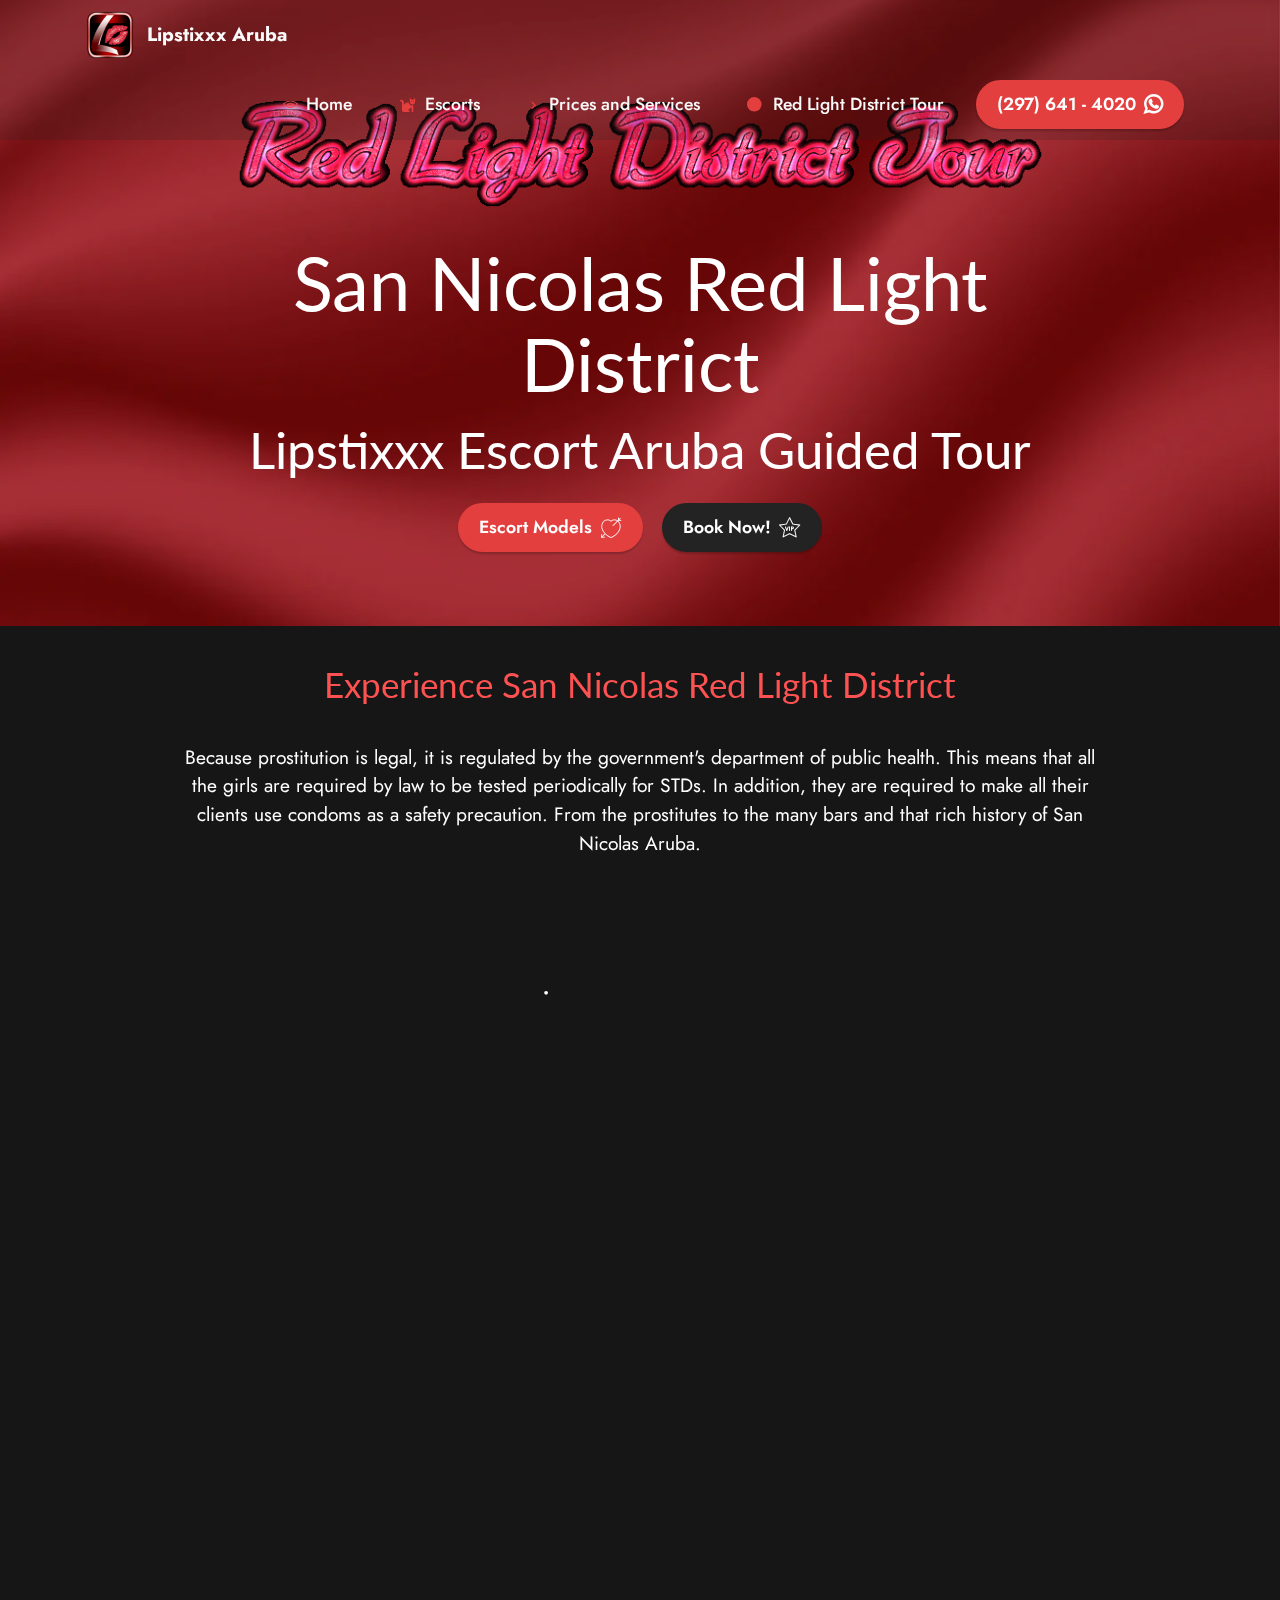
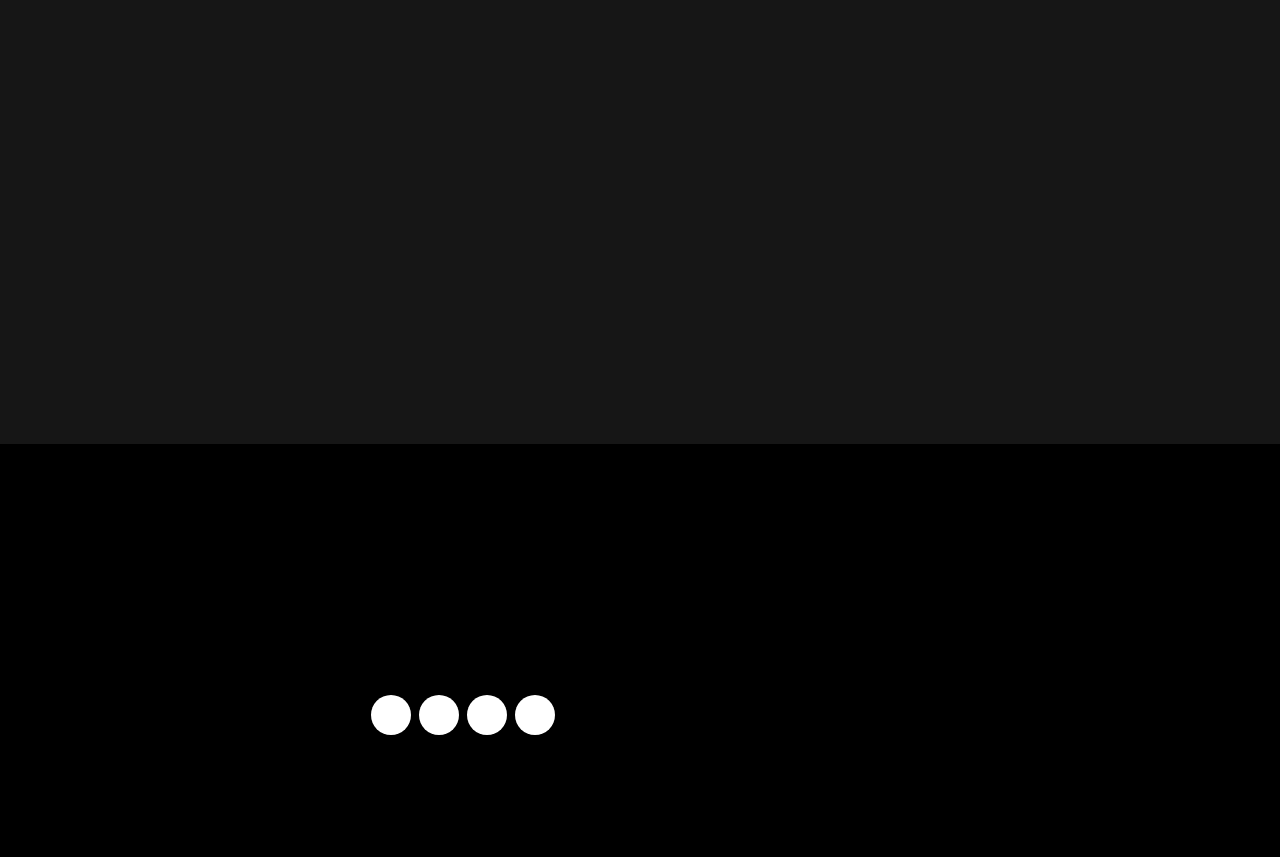
<file: Red-Light-San-Nicolas-Aruba.html>
<!DOCTYPE html>
<html lang="en"   lang="en">
<head>
  
  <meta charset="UTF-8">
  <meta http-equiv="X-UA-Compatible" content="IE=edge">
  
  <meta name="twitter:card" content="summary_large_image"/>
  <meta name="twitter:image:src" content="assets/images/Red-Light-San-Nicolas-Aruba-meta.jpg">
  <meta property="og:image" content="assets/images/Red-Light-San-Nicolas-Aruba-meta.jpg">
  <meta name="twitter:title" content=" 💋Lipstixxx Guided Red Light District Tour | San Nicolas Aruba">
  <meta name="viewport" content="width=device-width, initial-scale=1, minimum-scale=1">
  <link rel="shortcut icon" href="assets/images/lipstixxx-aruba-escort-services-fav-96x96.png" type="image/x-icon">
  <meta name="description" content="Experience the fascinating San Nicolas Red Light District with an expert local guide. San Nicolas is the second capitol of Aruba and home to the main red light district on the island.  Join 💋Lipstixxx Red Light District Tour and be amazed!.">
  
  
  <title> 💋Lipstixxx Guided Red Light District Tour | San Nicolas Aruba</title>
  <link rel="stylesheet" href="assets/font-awesome-solid/../css/fontawesome.min.css">
  <link rel="stylesheet" href="assets/font-awesome-solid/css/solid.min.css">
  <link rel="stylesheet" href="assets/material-design/css/material-icons.min.css">
  <link rel="stylesheet" href="assets/font-awesome/css/font-awesome.css">
  <link rel="stylesheet" href="assets/icon54-v2/style.css">
  <link rel="stylesheet" href="assets/icons-mind/style.css">
  <link rel="stylesheet" href="assets/icon54-v3/style.css">
  <link rel="stylesheet" href="assets/bootstrap/css/bootstrap.min.css">
  <link rel="stylesheet" href="assets/bootstrap/css/bootstrap-grid.min.css">
  <link rel="stylesheet" href="assets/bootstrap/css/bootstrap-reboot.min.css">
  <link rel="stylesheet" href="assets/parallax/jarallax.css">
  <link rel="stylesheet" href="assets/web/assets/gdpr-plugin/gdpr-styles.css">
  <link rel="stylesheet" href="assets/animatecss/animate.css">
  <link rel="stylesheet" href="assets/dropdown/css/style.css">
  <link rel="stylesheet" href="assets/socicon/css/styles.css">
  <link rel="stylesheet" href="assets/theme/css/style.css">
  <link rel="preload" href="https://fonts.googleapis.com/css?family=Lato:100,100i,300,300i,400,400i,700,700i,900,900i&display=swap" as="style" onload="this.onload=null;this.rel='stylesheet'">
  <noscript><link rel="stylesheet" href="https://fonts.googleapis.com/css?family=Lato:100,100i,300,300i,400,400i,700,700i,900,900i&display=swap"></noscript>
  <link rel="preload" href="https://fonts.googleapis.com/css?family=Jost:100,200,300,400,500,600,700,800,900,100i,200i,300i,400i,500i,600i,700i,800i,900i&display=swap" as="style" onload="this.onload=null;this.rel='stylesheet'">
  <noscript><link rel="stylesheet" href="https://fonts.googleapis.com/css?family=Jost:100,200,300,400,500,600,700,800,900,100i,200i,300i,400i,500i,600i,700i,800i,900i&display=swap"></noscript>
  <link rel="preload" as="style" href="assets/mobirise/css/mbr-additional.css"><link rel="stylesheet" href="assets/mobirise/css/mbr-additional.css" type="text/css">
  
  
  
  
</head>
<body>

<!-- Analytics -->
<!-- Global site tag (gtag.js) - Google Analytics -->
<script async src="https://www.googletagmanager.com/gtag/js?id=G-51JC7QV9DD"></script>
<script>
  window.dataLayer = window.dataLayer || [];
  function gtag(){dataLayer.push(arguments);}
  gtag('js', new Date());

  gtag('config', 'G-51JC7QV9DD');
</script>
<!-- /Analytics -->


  <script type="application/ld+json">
{
    "@context": "https://schema.org",
    "@type": "BreadcrumbList",
    "itemListElement": [
        {
            "@type": "ListItem",
            "position": 1,
            "name": "About | Lipstixxx Escort Aruba",
            "item": "https://lipstixxxaruba.com/"
        },
        {
            "@type": "ListItem",
            "position": 2,
            "name": "Escort Services | Lipstixxx Escort Aruba",
            "item": "https://lipstixxxaruba.com/lipstixxx-aruba-escort-services"
        },
        {
            "@type": "ListItem",
            "position": 3,
            "name": "Red Light District Tour | Lipstixxx Escort Aruba",
            "item": "https://lipstixxxaruba.com/red-light-aruba-tour"
        }
    ]
}
</script><!--BreadcrumbList Code Generated by https://wtools.io/breadcrumb-json-ld-schema-generator -->

<script type="application/ld+json">
{
  "@context": "https://schema.org/", 
  "@type": "BreadcrumbList", 
  "itemListElement": [{
    "@type": "ListItem", 
    "position": 1, 
    "name": "The Best Escort Services in Aruba Lipstixxx",
    "item": "https://lipstixxxaruba.com/"  
  },{
    "@type": "ListItem", 
    "position": 2, 
    "name": "San Nicolas Red Light District Tour",
    "item": "https://lipstixxxaruba.com/red-light-san-nicolas-aruba"  
  },{
    "@type": "ListItem", 
    "position": 3, 
    "name": "Beautiful Escort Girls Aruba",
    "item": "https://lipstixxxaruba.com/lipstixxx-escort-aruba"  
  }]
}
</script>

<script type="application/ld+json">
{
  "@context": "https://schema.org/", 
  "@type": "Product", 
  "name": "Red Light District Tour San Nicolas Aruba",
  "image": "https://pbs.twimg.com/profile_images/1440719245298438147/idGuSNHj_400x400.png",
  "description": "Red Light District Tour",
  "brand": "Lipstixxx Aruba",
  "offers": {
    "@type": "Offer",
    "url": "https://lipstixxxaruba.com/red-light-san-nicolas-aruba",
    "priceCurrency": "USD",
    "price": "WhatsApp"
  }
}
</script>

<script type="text/javascript">!function(t,e){t.artibotApi={l:[],t:[],on:function(){this.l.push(arguments)},trigger:function(){this.t.push(arguments)}};var a=!1,i=e.createElement("script");i.async=!0,i.type="text/javascript",i.src="https://app.artibot.ai/loader.js",e.getElementsByTagName("head").item(0).appendChild(i),i.onreadystatechange=i.onload=function(){if(!(a||this.readyState&&"loaded"!=this.readyState&&"complete"!=this.readyState)){new window.ArtiBot({i:"abb2db2f-da47-42a0-8e3e-89e31c7f76a5"});a=!0}}}(window,document);</script>
  <section data-bs-version="5.1" class="menu menu2 cid-sJK53Hn2y3" once="menu" id="menu2-18">
    
    <nav class="navbar navbar-dropdown navbar-fixed-top navbar-expand-lg">
        <div class="container">
            <div class="navbar-brand">
                <span class="navbar-logo">
                    <a href="index.html">
                        <img src="assets/images/lipstixxx-aruba-escort-services-fav-96x96.png" alt="lipstixxx-Aruba-Escort-Services-logo" style="height: 3rem;">
                    </a>
                </span>
                <span class="navbar-caption-wrap"><a class="navbar-caption text-white text-primary display-7" href="Escort-Aruba-Lipstixxx.html">Lipstixxx Aruba</a></span>
            </div>
            <button class="navbar-toggler" type="button" data-toggle="collapse" data-bs-toggle="collapse" data-target="#navbarSupportedContent" data-bs-target="#navbarSupportedContent" aria-controls="navbarNavAltMarkup" aria-expanded="false" aria-label="Toggle navigation">
                <div class="hamburger">
                    <span></span>
                    <span></span>
                    <span></span>
                    <span></span>
                </div>
            </button>
            <div class="collapse navbar-collapse" id="navbarSupportedContent">
                <ul class="navbar-nav nav-dropdown" data-app-modern-menu="true"><li class="nav-item"><a class="nav-link link text-white text-primary display-4" href="index.html"><span class="icon54-v2-lips mbr-iconfont mbr-iconfont-btn" style="font-size: 15px; color: rgb(254, 82, 82);"></span>Home</a></li>
                    <li class="nav-item"><a class="nav-link link text-white text-primary display-4" href="latinas-Call-Girls-Aruba.html"><span class="fas fa-fw fa-cat mbr-iconfont mbr-iconfont-btn" style="font-size: 15px; color: rgb(228, 63, 63);"></span>Escorts</a></li><li class="nav-item"><a class="nav-link link text-white text-primary show display-4" href="Aruba-Escort-Prices-Services.html" aria-expanded="false"><span class="material material-keyboard-arrow-right mbr-iconfont mbr-iconfont-btn" style="font-size: 15px; color: rgb(228, 63, 63);"></span>Prices and Services</a></li><li class="nav-item"><a class="nav-link link text-white text-primary display-4" href="red-light-aruba-district.html"><span class="fas fa-fw fa-circle mbr-iconfont mbr-iconfont-btn" style="font-size: 15px; color: rgb(228, 63, 63);"></span>Red Light District Tour</a></li></ul>
                
                <div class="navbar-buttons mbr-section-btn"><a class="btn btn-primary display-4" href="https://wa.me/+2976414020?text=Hi there! Welcome to Lipstixxx Escort Aruba.%20If you need%20any assistance,%20I’m always here." target="_blank"><span class="fa fa-whatsapp mbr-iconfont mbr-iconfont-btn"></span>(297) 641 - 4020</a></div>
            </div>
        </div>
    </nav>
</section>

<section data-bs-version="5.1" class="header9 cid-sJK53I6GBi mbr-parallax-background" id="header-Red-Light-District-Aruba">

    

    <div class="mbr-overlay" style="opacity: 0.3; background-color: rgb(0, 0, 0);"></div>

    <div class="text-center container">
        <div class="row justify-content-center">
            <div class="col-md-12 col-lg-9">
                <div class="image-wrap mb-4">
                    <a href="index.html"><img src="assets/images/red-light-district-san-nicolas-tour-lipstixxx-aruba.gif" alt="San-Nicolas-RedLight-District-Aruba"></a>
                </div>
                <h1 class="mbr-section-title mbr-fonts-style mb-3 display-1">San Nicolas Red Light District</h1>
                <p class="mbr-text mbr-fonts-style display-2">Lipstixxx Escort Aruba Guided Tour</p>
                <div class="mbr-section-btn mt-3"><a class="btn btn-primary display-4" href="Lipstixxx-Escort-Aruba.html"><span class="imind-love-2 mbr-iconfont mbr-iconfont-btn"></span>Escort Models</a> <a class="btn btn-black display-4" href="https://wa.me/+2976414020?text=Hi there! Welcome to Lipstixxx Escort Aruba.%20If you need%20any assistance,%20I’m always here." target="_blank"><span class="icon54-v2-vip-star mbr-iconfont mbr-iconfont-btn"></span>Book Now!</a></div>
            </div>
        </div>
    </div>
</section>

<section data-bs-version="5.1" class="content4 cid-sJK53IyGyQ" id="Experience-San-Nicolas-Red-Light-District">
    
    
    <div class="container">
        <div class="row justify-content-center">
            <div class="title col-md-12 col-lg-10">
                <h3 class="mbr-section-title mbr-fonts-style align-center mb-4 display-5">Experience San Nicolas Red Light District</h3>
                <h4 class="mbr-section-subtitle align-center mbr-fonts-style mb-4 display-7">Because prostitution is legal, it is regulated by the government's department of public health. This means that all the girls are required by law to be tested periodically for STDs. In addition, they are required to make all their clients use condoms as a safety precaution. From the prostitutes to the many bars and that rich history of San Nicolas Aruba.<br><br><em>Experience the fascinating San Nicolas Red Light District with an expert local guide. San Nicolas is the second capitol of Aruba and home to the main red light district on the island. Our most important goal is to offer a fun, unique and informative walking tour where people can learn all about what makes this neighborhood so unique</em><strong>.&nbsp;<a href="https://wa.me/2976414020" class="text-success">Join our tour and be amazed!</a></strong><br></h4>
                
            </div>
        </div>
    </div>
</section>

<section data-bs-version="5.1" class="image3 cid-sJKnOlr2t9" id="image-Red-Light-District-Tour-Aruba">
    

    

    <div class="container-fluid">
        <div class="row justify-content-center">
            <div class="col-12 col-lg-5">
                <div class="image-wrapper">
                    <a href="Red-Light-San-Nicolas-Aruba.html#image3-1e"><img src="assets/images/red-light-district-san-nicolas-aruba-guided-tour.webp" alt="RedLight-District-San-Nicolas-lipstixxx-Aruba"></a>
                    
                </div>
            </div>
        </div>
    </div>
</section>

<section data-bs-version="5.1" class="social2 cid-sJVTGyGz4A" id="Share-this-Page!">
    
     
    
    

    <div class="container">
        <div class="media-container-row">
            <div class="col-12">
                <h3 class="mbr-section-title align-center mb-3 mbr-fonts-style display-7">
                    Share this Page!
                </h3>
                <div>
                    <div class="mbr-social-likes align-center" data-counters="false">
                        <span class="btn btn-social facebook m-2">
                            <i class="socicon socicon-facebook"></i>
                        </span>
                        <span class="btn btn-social twitter m-2">
                            <i class="socicon socicon-twitter"></i>
                        </span>
                        
                        
                        <span class="btn btn-social pinterest m-2">
                            <i class="socicon socicon-pinterest"></i>
                        </span>
                        
                    </div>
                </div>
            </div>
        </div>
    </div>
</section>

<section data-bs-version="5.1" class="content4 cid-sN9AVx8Wkk" id="Prostitution-Dutch-Caribbean-Aruba">
    
    
    <div class="container">
        <div class="row justify-content-center">
            <div class="title col-md-12 col-lg-10">
                <h3 class="mbr-section-title mbr-fonts-style align-center mb-4 display-5">Prostitution in the Dutch Caribbean, Aruba</h3>
                <h4 class="mbr-section-subtitle align-center mbr-fonts-style mb-4 display-7">Prostitution in Aruba started to expand when oil refineries were opened on the island in the 1920s. In 1928, the Government set up a regulated area of prostitution (red-light district) in the oil refining town of Sint Nicolaas.&nbsp;Regulations started during the 1950s allowed women to work for up to 3 months as "nightclub hostesses" in the bars and clubs of Sint Nicolaas' red-light district.&nbsp;<br><br>We offer the best rated Red Light District tours, private tours, sex worker guided tours and exclusive behind the scenes tours on a daily base both day and nighttime. Our local guides are also local residents of the Red Light District, and have a vast knowledge about this neighborhood.<br><br></h4>
                <div class="mbr-section-btn align-center"><a class="btn btn-primary display-4" href="https://wa.me/2976414020">Join Our Red Light District Tour</a></div>
            </div>
        </div>
    </div>
</section>

<section data-bs-version="5.1" class="footer4 cid-sNnURu4qLV" once="footers" id="footer4-33">

    
    
    <div class="container">
        <div class="row mbr-white">
            <div class="col-6 col-lg-3">
                <div class="media-wrap col-md-8 col-12">
                    <a href="https://www.wikisexguide.com/wiki/Oranjestad/Brothels/Aruba_Red_Light_District_Tour">
                        <img src="assets/images/guided-tour-red-light-district-san-nicolas-aruba-1-397x240.png" alt="lipstixxx-Aruba-Red-Light-District-Tour">
                    </a>
                </div>
            </div>
            <div class="col-12 col-md-6 col-lg-3">
                <h5 class="mbr-section-subtitle mbr-fonts-style mb-2 display-7"><a href="red-light-aruba-tour.html" class="text-success">Red Light🔴 District Tour</a></h5>
                <p class="mbr-text mbr-fonts-style mb-4 display-4">
                    Uncover the secrets of the oldest profession. Take a tour through Aruba’s Red Light District accompanied by a guide. </p>
                <h5 class="mbr-section-subtitle mbr-fonts-style mb-3 display-7">
                    Follow <a href="index.html" class="text-primary">Lipstixxx Aruba</a>
                </h5>
                <div class="social-row display-7">
                    <div class="soc-item">
                        <a href="https://www.cityoflove.com/detail.aspx?lang=en-US&dID=588962&dStaffID=0&Digest=oKFciwx+EKQ8cFEtrcaD5g&c=2004" target="_blank">
                            <span class="mbr-iconfont icon54-v3-love" style="color: rgb(228, 63, 63); fill: rgb(228, 63, 63);"></span>
                        </a>
                    </div>
                    <div class="soc-item">
                        <a href="https://twitter.com/LipstixxxAruba" target="_blank">
                            <span class="mbr-iconfont socicon-twitter socicon" style="color: rgb(254, 82, 82); fill: rgb(254, 82, 82);"></span>
                        </a>
                    </div>
                    <div class="soc-item">
                        <a href="https://www.xvideos.com/profiles/lipstixxxaruba" target="_blank">
                            <span class="mbr-iconfont socicon-mixer socicon" style="color: rgb(254, 82, 82); fill: rgb(254, 82, 82);"></span>
                        </a>
                    </div>
                    <div class="soc-item">
                        <a href="https://www.reddit.com/user/LipstixxxAruba" target="_blank">
                            <span class="mbr-iconfont socicon-reddit socicon" style="color: rgb(228, 63, 63); fill: rgb(228, 63, 63);"></span>
                        </a>
                    </div>
                </div>
            </div>
            <div class="col-12 col-md-6 col-lg-3">
                <h5 class="mbr-section-subtitle mbr-fonts-style mb-2 display-7"><strong><a href="latinas-Call-Girls-Aruba.html" class="text-success text-primary">Choose Your Desired Companion</a></strong></h5>
                <ul class="list mbr-fonts-style display-4">
                    <li class="mbr-text item-wrap">We're available around the clock to connect you with a beautiful escorts. You are guaranteed to have an outstanding time, so what are you waiting for?</li>
                </ul>
            </div>
            <div class="col-12 col-md-6 col-lg-3">
                <h5 class="mbr-section-subtitle mbr-fonts-style mb-2 display-7"><strong>Incalls &amp; Outcalls Available!</strong></h5>
                <ul class="list mbr-fonts-style display-4">
                    <li class="mbr-text item-wrap">📞Call Now To Book Your Sexual fantasy!&nbsp;<a href="https://wa.me/+2976414020?text=Hi there! Welcome to Lipstixxx Escort Aruba.%20If you need%20any assistance,%20I’m always here." class="text-success text-primary" target="_blank">(297) 641 -&nbsp;4020</a></li><li class="mbr-text item-wrap"><span style="font-size: 1.1rem;">email: <a href="mailto:lipstixaruba@gmail.com" class="text-success">lipstixaruba@gmail.com</a></span></li><li class="mbr-text item-wrap"><span style="font-size: 1.1rem;">For special requirements please contact us by <a href="https://wa.me/+2976414020?text=Hi there! Welcome to Lipstixxx Escort Aruba.%20If you need%20any assistance,%20I’m always here." class="text-success text-primary" target="_blank">WhatsApp!</a>&nbsp;</span>We Are Available 7 Days and Nights. ​</li><li class="mbr-text item-wrap">
</li>
                </ul>
            </div>
            <div class="col-12 mt-4">
                <p class="mbr-text mb-0 mbr-fonts-style copyright align-center display-4">
                    © Copyright 2022&nbsp;<a href="index.html" class="text-success text-primary">Lipstixxx Escort Aruba</a>
                </p>
            </div>
        </div>
    </div>
</section>


<script src="assets/bootstrap/js/bootstrap.bundle.min.js"></script>
  <script src="assets/parallax/jarallax.js"></script>
  <script src="assets/smoothscroll/smooth-scroll.js"></script>
  <script src="assets/ytplayer/index.js"></script>
  <script src="assets/dropdown/js/navbar-dropdown.js"></script>
  <script src="assets/sociallikes/social-likes.js"></script>
  <script src="assets/theme/js/script.js"></script>
  
  
  
  <input name="animation" type="hidden">
  </body>
</html>
</file>
<file: assets/icon54-v2/style.css>
@font-face {
    font-family: 'icon54-v2';
    src: url('fonts/icon54-v2.eot?3tvhdh');
    src: url('fonts/icon54-v2.eot?3tvhdh#iefix') format('embedded-opentype'),
        url('fonts/icon54-v2.ttf?3tvhdh') format('truetype'),
        url('fonts/icon54-v2.woff?3tvhdh') format('woff'),
        url('fonts/icon54-v2.svg?3tvhdh#icon54-v2') format('svg');
    font-weight: normal;
    font-style: normal;
}

[class^='icon54-v2-'],
[class*=' icon54-v2-'] {
    /* use !important to prevent issues with browser extensions that change fonts */
    font-family: 'icon54-v2' !important;
    speak: none;
    font-style: normal;
    font-weight: normal;
    font-variant: normal;
    text-transform: none;
    line-height: 1;

    /* Better Font Rendering =========== */
    -webkit-font-smoothing: antialiased;
    -moz-osx-font-smoothing: grayscale;
}

.icon54-v2-israel::before {
    content: '\e900';
}
.icon54-v2-year-aniversary-23::before {
    content: '\e901';
}
.icon54-v2-year-aniversary3::before {
    content: '\e902';
}
.icon54-v2-st-place::before {
    content: '\e903';
}
.icon54-v2-nd-place::before {
    content: '\e904';
}
.icon54-v2-rd-place::before {
    content: '\e905';
}
.icon54-v2-stars::before {
    content: '\e906';
}
.icon54-v2-year-aniversary-2::before {
    content: '\e907';
}
.icon54-v2-year-aniversary::before {
    content: '\e908';
}
.icon54-v2-year-aniversary-22::before {
    content: '\e909';
}
.icon54-v2-year-aniversary2::before {
    content: '\e90a';
}
.icon54-v2-accessibility::before {
    content: '\e90b';
}
.icon54-v2-acorn::before {
    content: '\e90c';
}
.icon54-v2-add-app::before {
    content: '\e90d';
}
.icon54-v2-add-award-badge::before {
    content: '\e90e';
}
.icon54-v2-add-heart::before {
    content: '\e90f';
}
.icon54-v2-add-rating::before {
    content: '\e910';
}
.icon54-v2-addon::before {
    content: '\e911';
}
.icon54-v2-air-balloon::before {
    content: '\e912';
}
.icon54-v2-air-condition::before {
    content: '\e913';
}
.icon54-v2-airplane::before {
    content: '\e914';
}
.icon54-v2-airport::before {
    content: '\e915';
}
.icon54-v2-allert-app::before {
    content: '\e916';
}
.icon54-v2-allow-copying::before {
    content: '\e917';
}
.icon54-v2-allow-redistribution::before {
    content: '\e918';
}
.icon54-v2-almond::before {
    content: '\e919';
}
.icon54-v2-analitics::before {
    content: '\e91a';
}
.icon54-v2-ananas::before {
    content: '\e91b';
}
.icon54-v2-anchor::before {
    content: '\e91c';
}
.icon54-v2-angle-ruler::before {
    content: '\e91d';
}
.icon54-v2-app-1::before {
    content: '\e91e';
}
.icon54-v2-app-2::before {
    content: '\e91f';
}
.icon54-v2-app-error::before {
    content: '\e920';
}
.icon54-v2-app-settings::before {
    content: '\e921';
}
.icon54-v2-app-tile-task::before {
    content: '\e922';
}
.icon54-v2-app-window::before {
    content: '\e923';
}
.icon54-v2-apple::before {
    content: '\e924';
}
.icon54-v2-application-user::before {
    content: '\e925';
}
.icon54-v2-application::before {
    content: '\e926';
}
.icon54-v2-arc-de-triomphe::before {
    content: '\e927';
}
.icon54-v2-architecture::before {
    content: '\e928';
}
.icon54-v2-arrived::before {
    content: '\e929';
}
.icon54-v2-arriving::before {
    content: '\e92a';
}
.icon54-v2-artichoke::before {
    content: '\e92b';
}
.icon54-v2-asparagus::before {
    content: '\e92c';
}
.icon54-v2-attach-app::before {
    content: '\e92d';
}
.icon54-v2-attention::before {
    content: '\e92e';
}
.icon54-v2-avocado::before {
    content: '\e92f';
}
.icon54-v2-award-1::before {
    content: '\e930';
}
.icon54-v2-award-2::before {
    content: '\e931';
}
.icon54-v2-award-badge-shopping::before {
    content: '\e932';
}
.icon54-v2-award-stamp-2::before {
    content: '\e933';
}
.icon54-v2-award-stamp::before {
    content: '\e934';
}
.icon54-v2-axe::before {
    content: '\e935';
}
.icon54-v2-badge-star::before {
    content: '\e936';
}
.icon54-v2-bag-conveyer::before {
    content: '\e937';
}
.icon54-v2-bag-weight::before {
    content: '\e938';
}
.icon54-v2-bag::before {
    content: '\e939';
}
.icon54-v2-bakelite::before {
    content: '\e93a';
}
.icon54-v2-ball::before {
    content: '\e93b';
}
.icon54-v2-banana::before {
    content: '\e93c';
}
.icon54-v2-bank-1::before {
    content: '\e93d';
}
.icon54-v2-bank-2::before {
    content: '\e93e';
}
.icon54-v2-barber-shop::before {
    content: '\e93f';
}
.icon54-v2-barber\'s-razor::before {
 content: '\e940';

}
.icon54-v2-barcode-app::before {
    content: '\e941';
}
.icon54-v2-barn::before {
    content: '\e942';
}
.icon54-v2-barrow::before {
    content: '\e943';
}
.icon54-v2-basketball-cup::before {
    content: '\e944';
}
.icon54-v2-beard-1::before {
    content: '\e945';
}
.icon54-v2-beard-2::before {
    content: '\e946';
}
.icon54-v2-beard-3::before {
    content: '\e947';
}
.icon54-v2-beard-4::before {
    content: '\e948';
}
.icon54-v2-berlin-tv-tower::before {
    content: '\e949';
}
.icon54-v2-bicycle-1::before {
    content: '\e94a';
}
.icon54-v2-bicycle-2::before {
    content: '\e94b';
}
.icon54-v2-big-ben::before {
    content: '\e94c';
}
.icon54-v2-binar-code-2::before {
    content: '\e94d';
}
.icon54-v2-binar-code::before {
    content: '\e94e';
}
.icon54-v2-bishop-1::before {
    content: '\e94f';
}
.icon54-v2-bishop-2::before {
    content: '\e950';
}
.icon54-v2-bitcoin-app::before {
    content: '\e951';
}
.icon54-v2-blueberries::before {
    content: '\e952';
}
.icon54-v2-bologna::before {
    content: '\e953';
}
.icon54-v2-booklet-female-1::before {
    content: '\e954';
}
.icon54-v2-booklet-female-2::before {
    content: '\e955';
}
.icon54-v2-booklet-male-1::before {
    content: '\e956';
}
.icon54-v2-booklet-male-2::before {
    content: '\e957';
}
.icon54-v2-bookmark-app::before {
    content: '\e958';
}
.icon54-v2-bow-1::before {
    content: '\e959';
}
.icon54-v2-bow-2::before {
    content: '\e95a';
}
.icon54-v2-brick::before {
    content: '\e95b';
}
.icon54-v2-bridge-1::before {
    content: '\e95c';
}
.icon54-v2-bridge-2::before {
    content: '\e95d';
}
.icon54-v2-broccoli::before {
    content: '\e95e';
}
.icon54-v2-bucket::before {
    content: '\e95f';
}
.icon54-v2-bug-fix::before {
    content: '\e960';
}
.icon54-v2-bug::before {
    content: '\e961';
}
.icon54-v2-bulldozer::before {
    content: '\e962';
}
.icon54-v2-burj-khalifa-dubai::before {
    content: '\e963';
}
.icon54-v2-bus-station::before {
    content: '\e964';
}
.icon54-v2-c-plus-plus-1::before {
    content: '\e965';
}
.icon54-v2-c-plus-plus-2::before {
    content: '\e966';
}
.icon54-v2-cabbage::before {
    content: '\e967';
}
.icon54-v2-calippers::before {
    content: '\e968';
}
.icon54-v2-camera::before {
    content: '\e969';
}
.icon54-v2-caravan::before {
    content: '\e96a';
}
.icon54-v2-carrot::before {
    content: '\e96b';
}
.icon54-v2-cashew::before {
    content: '\e96c';
}
.icon54-v2-castle::before {
    content: '\e96d';
}
.icon54-v2-castte::before {
    content: '\e96e';
}
.icon54-v2-cement-trovel::before {
    content: '\e96f';
}
.icon54-v2-cemetery::before {
    content: '\e970';
}
.icon54-v2-central-television-beijing::before {
    content: '\e971';
}
.icon54-v2-chain-sawe::before {
    content: '\e972';
}
.icon54-v2-chat-app::before {
    content: '\e973';
}
.icon54-v2-cherry-tomato::before {
    content: '\e974';
}
.icon54-v2-cherry::before {
    content: '\e975';
}
.icon54-v2-chess-board::before {
    content: '\e976';
}
.icon54-v2-chess-clock::before {
    content: '\e977';
}
.icon54-v2-chili::before {
    content: '\e978';
}
.icon54-v2-chinese-lettuce::before {
    content: '\e979';
}
.icon54-v2-church-1::before {
    content: '\e97a';
}
.icon54-v2-church-2::before {
    content: '\e97b';
}
.icon54-v2-circle-star::before {
    content: '\e97c';
}
.icon54-v2-clean-code::before {
    content: '\e97d';
}
.icon54-v2-clear-rating::before {
    content: '\e97e';
}
.icon54-v2-clipboard::before {
    content: '\e97f';
}
.icon54-v2-cloud-app::before {
    content: '\e980';
}
.icon54-v2-clove::before {
    content: '\e981';
}
.icon54-v2-cocktail::before {
    content: '\e982';
}
.icon54-v2-cocoa-pod::before {
    content: '\e983';
}
.icon54-v2-coconut::before {
    content: '\e984';
}
.icon54-v2-code-1::before {
    content: '\e985';
}
.icon54-v2-code-2::before {
    content: '\e986';
}
.icon54-v2-code-doc::before {
    content: '\e987';
}
.icon54-v2-colosseum::before {
    content: '\e988';
}
.icon54-v2-comb-1::before {
    content: '\e989';
}
.icon54-v2-comb-2::before {
    content: '\e98a';
}
.icon54-v2-compass::before {
    content: '\e98b';
}
.icon54-v2-computer-app::before {
    content: '\e98c';
}
.icon54-v2-computer-user::before {
    content: '\e98d';
}
.icon54-v2-connecting-users::before {
    content: '\e98e';
}
.icon54-v2-content-view::before {
    content: '\e98f';
}
.icon54-v2-cop-badge::before {
    content: '\e990';
}
.icon54-v2-copyright-app::before {
    content: '\e991';
}
.icon54-v2-copyright-doc::before {
    content: '\e992';
}
.icon54-v2-copyright::before {
    content: '\e993';
}
.icon54-v2-crain-hook::before {
    content: '\e994';
}
.icon54-v2-crain::before {
    content: '\e995';
}
.icon54-v2-creative-commun-doc::before {
    content: '\e996';
}
.icon54-v2-creative-commun::before {
    content: '\e997';
}
.icon54-v2-css-2::before {
    content: '\e998';
}
.icon54-v2-css-3::before {
    content: '\e999';
}
.icon54-v2-css1::before {
    content: '\e99a';
}
.icon54-v2-cup-2::before {
    content: '\e99b';
}
.icon54-v2-cup-3::before {
    content: '\e99c';
}
.icon54-v2-cut::before {
    content: '\e99d';
}
.icon54-v2-cutlery::before {
    content: '\e99e';
}
.icon54-v2-cutter::before {
    content: '\e99f';
}
.icon54-v2-database::before {
    content: '\e9a0';
}
.icon54-v2-deer::before {
    content: '\e9a1';
}
.icon54-v2-departed::before {
    content: '\e9a2';
}
.icon54-v2-departing::before {
    content: '\e9a3';
}
.icon54-v2-detail-view::before {
    content: '\e9a4';
}
.icon54-v2-detailes-pane::before {
    content: '\e9a5';
}
.icon54-v2-diploma::before {
    content: '\e9a6';
}
.icon54-v2-disabled-man::before {
    content: '\e9a7';
}
.icon54-v2-disc-cutter::before {
    content: '\e9a8';
}
.icon54-v2-discount-sticker::before {
    content: '\e9a9';
}
.icon54-v2-dislike::before {
    content: '\e9aa';
}
.icon54-v2-dismiss-app::before {
    content: '\e9ab';
}
.icon54-v2-dismiss-award-badge::before {
    content: '\e9ac';
}
.icon54-v2-dismiss-heart::before {
    content: '\e9ad';
}
.icon54-v2-dismiss-rating::before {
    content: '\e9ae';
}
.icon54-v2-diving-goggles::before {
    content: '\e9af';
}
.icon54-v2-dog-tag::before {
    content: '\e9b0';
}
.icon54-v2-dollar-app::before {
    content: '\e9b1';
}
.icon54-v2-done-app::before {
    content: '\e9b2';
}
.icon54-v2-done-award-badge::before {
    content: '\e9b3';
}
.icon54-v2-done-heart::before {
    content: '\e9b4';
}
.icon54-v2-done-rating::before {
    content: '\e9b5';
}
.icon54-v2-door::before {
    content: '\e9b6';
}
.icon54-v2-download-app::before {
    content: '\e9b7';
}
.icon54-v2-download::before {
    content: '\e9b8';
}
.icon54-v2-drag-and-drop::before {
    content: '\e9b9';
}
.icon54-v2-drilling-machine-2::before {
    content: '\e9ba';
}
.icon54-v2-drilling-machine::before {
    content: '\e9bb';
}
.icon54-v2-drive-app::before {
    content: '\e9bc';
}
.icon54-v2-driver-licence-female::before {
    content: '\e9bd';
}
.icon54-v2-driver-license-male::before {
    content: '\e9be';
}
.icon54-v2-dropbox-app::before {
    content: '\e9bf';
}
.icon54-v2-dubai::before {
    content: '\e9c0';
}
.icon54-v2-durian::before {
    content: '\e9c1';
}
.icon54-v2-earth-map::before {
    content: '\e9c2';
}
.icon54-v2-easter-island::before {
    content: '\e9c3';
}
.icon54-v2-eat-heart::before {
    content: '\e9c4';
}
.icon54-v2-eating-award-badge::before {
    content: '\e9c5';
}
.icon54-v2-edit-app::before {
    content: '\e9c6';
}
.icon54-v2-eggplant::before {
    content: '\e9c7';
}
.icon54-v2-egypt-pyramid::before {
    content: '\e9c8';
}
.icon54-v2-eiffel-tower::before {
    content: '\e9c9';
}
.icon54-v2-elevator::before {
    content: '\e9ca';
}
.icon54-v2-email-app-1::before {
    content: '\e9cb';
}
.icon54-v2-email-app-2::before {
    content: '\e9cc';
}
.icon54-v2-empire-state-building::before {
    content: '\e9cd';
}
.icon54-v2-empty-star::before {
    content: '\e9ce';
}
.icon54-v2-equalizer::before {
    content: '\e9cf';
}
.icon54-v2-escalator-down::before {
    content: '\e9d0';
}
.icon54-v2-escalator-up::before {
    content: '\e9d1';
}
.icon54-v2-euro-app::before {
    content: '\e9d2';
}
.icon54-v2-exhibition::before {
    content: '\e9d3';
}
.icon54-v2-exit-full-screen::before {
    content: '\e9d4';
}
.icon54-v2-exit::before {
    content: '\e9d5';
}
.icon54-v2-factory::before {
    content: '\e9d6';
}
.icon54-v2-favorite-app-1::before {
    content: '\e9d7';
}
.icon54-v2-favorite-app::before {
    content: '\e9d8';
}
.icon54-v2-favorite-restaurant::before {
    content: '\e9d9';
}
.icon54-v2-female-circle-1::before {
    content: '\e9da';
}
.icon54-v2-female-circle-2::before {
    content: '\e9db';
}
.icon54-v2-female-group-1::before {
    content: '\e9dc';
}
.icon54-v2-female-group-2::before {
    content: '\e9dd';
}
.icon54-v2-fennel::before {
    content: '\e9de';
}
.icon54-v2-ferris-wheel::before {
    content: '\e9df';
}
.icon54-v2-figs::before {
    content: '\e9e0';
}
.icon54-v2-fire-station::before {
    content: '\e9e1';
}
.icon54-v2-firewall::before {
    content: '\e9e2';
}
.icon54-v2-first-ad::before {
    content: '\e9e3';
}
.icon54-v2-flashlight::before {
    content: '\e9e4';
}
.icon54-v2-flippers::before {
    content: '\e9e5';
}
.icon54-v2-flow-chart-4::before {
    content: '\e9e6';
}
.icon54-v2-flow-chat-1::before {
    content: '\e9e7';
}
.icon54-v2-flow-chat-2::before {
    content: '\e9e8';
}
.icon54-v2-folder-female::before {
    content: '\e9e9';
}
.icon54-v2-folder-male::before {
    content: '\e9ea';
}
.icon54-v2-footer::before {
    content: '\e9eb';
}
.icon54-v2-fork-lift::before {
    content: '\e9ec';
}
.icon54-v2-fountain::before {
    content: '\e9ed';
}
.icon54-v2-fow-chat-3::before {
    content: '\e9ee';
}
.icon54-v2-fragile::before {
    content: '\e9ef';
}
.icon54-v2-free-sticker::before {
    content: '\e9f0';
}
.icon54-v2-fuel-station::before {
    content: '\e9f1';
}
.icon54-v2-full-screen::before {
    content: '\e9f2';
}
.icon54-v2-full-star::before {
    content: '\e9f3';
}
.icon54-v2-gallery-app::before {
    content: '\e9f4';
}
.icon54-v2-gallery-view::before {
    content: '\e9f5';
}
.icon54-v2-game-app::before {
    content: '\e9f6';
}
.icon54-v2-garlic::before {
    content: '\e9f7';
}
.icon54-v2-ginger::before {
    content: '\e9f8';
}
.icon54-v2-glasses-1::before {
    content: '\e9f9';
}
.icon54-v2-glasses-2::before {
    content: '\e9fa';
}
.icon54-v2-glasses-3::before {
    content: '\e9fb';
}
.icon54-v2-glasses-4::before {
    content: '\e9fc';
}
.icon54-v2-glasses-5::before {
    content: '\e9fd';
}
.icon54-v2-global-award-badge::before {
    content: '\e9fe';
}
.icon54-v2-global-heart::before {
    content: '\e9ff';
}
.icon54-v2-global-rating::before {
    content: '\ea00';
}
.icon54-v2-global-user::before {
    content: '\ea01';
}
.icon54-v2-global::before {
    content: '\ea02';
}
.icon54-v2-golden-gate-bridge::before {
    content: '\ea03';
}
.icon54-v2-golden-globe::before {
    content: '\ea04';
}
.icon54-v2-grain::before {
    content: '\ea05';
}
.icon54-v2-grape::before {
    content: '\ea06';
}
.icon54-v2-great-wall::before {
    content: '\ea07';
}
.icon54-v2-grid-1::before {
    content: '\ea08';
}
.icon54-v2-grid-2::before {
    content: '\ea09';
}
.icon54-v2-group-1::before {
    content: '\ea0a';
}
.icon54-v2-group-2::before {
    content: '\ea0b';
}
.icon54-v2-group-defense::before {
    content: '\ea0c';
}
.icon54-v2-group-download::before {
    content: '\ea0d';
}
.icon54-v2-group-shopping::before {
    content: '\ea0e';
}
.icon54-v2-group-statistics::before {
    content: '\ea0f';
}
.icon54-v2-group-upload::before {
    content: '\ea10';
}
.icon54-v2-hair-band::before {
    content: '\ea11';
}
.icon54-v2-half-star::before {
    content: '\ea12';
}
.icon54-v2-hammer::before {
    content: '\ea13';
}
.icon54-v2-hand-washing::before {
    content: '\ea14';
}
.icon54-v2-hanger::before {
    content: '\ea15';
}
.icon54-v2-haricot::before {
    content: '\ea16';
}
.icon54-v2-hat-1::before {
    content: '\ea17';
}
.icon54-v2-hat-2::before {
    content: '\ea18';
}
.icon54-v2-hat-3::before {
    content: '\ea19';
}
.icon54-v2-hat-4::before {
    content: '\ea1a';
}
.icon54-v2-hat-portrait-frame::before {
    content: '\ea1b';
}
.icon54-v2-hazelnut::before {
    content: '\ea1c';
}
.icon54-v2-header::before {
    content: '\ea1d';
}
.icon54-v2-headset::before {
    content: '\ea1e';
}
.icon54-v2-heart-flag::before {
    content: '\ea1f';
}
.icon54-v2-heart-full::before {
    content: '\ea20';
}
.icon54-v2-heart-half::before {
    content: '\ea21';
}
.icon54-v2-heart-shopping::before {
    content: '\ea22';
}
.icon54-v2-heart-waiting::before {
    content: '\ea23';
}
.icon54-v2-hearts-empty::before {
    content: '\ea24';
}
.icon54-v2-heavy::before {
    content: '\ea25';
}
.icon54-v2-helmet::before {
    content: '\ea26';
}
.icon54-v2-high-voltage::before {
    content: '\ea27';
}
.icon54-v2-hoist::before {
    content: '\ea28';
}
.icon54-v2-hoist2::before {
    content: '\ea29';
}
.icon54-v2-hold-heart::before {
    content: '\ea2a';
}
.icon54-v2-hold-male::before {
    content: '\ea2b';
}
.icon54-v2-hold-star::before {
    content: '\ea2c';
}
.icon54-v2-home-app::before {
    content: '\ea2d';
}
.icon54-v2-home::before {
    content: '\ea2e';
}
.icon54-v2-honeymelon::before {
    content: '\ea2f';
}
.icon54-v2-hospital::before {
    content: '\ea30';
}
.icon54-v2-hot-drink::before {
    content: '\ea31';
}
.icon54-v2-hot-sticker::before {
    content: '\ea32';
}
.icon54-v2-hotel-1::before {
    content: '\ea33';
}
.icon54-v2-hotel-2::before {
    content: '\ea34';
}
.icon54-v2-hotel-3::before {
    content: '\ea35';
}
.icon54-v2-hotel-4::before {
    content: '\ea36';
}
.icon54-v2-house-1::before {
    content: '\ea37';
}
.icon54-v2-house-2::before {
    content: '\ea38';
}
.icon54-v2-house-3::before {
    content: '\ea39';
}
.icon54-v2-house-4::before {
    content: '\ea3a';
}
.icon54-v2-house-5::before {
    content: '\ea3b';
}
.icon54-v2-house-6::before {
    content: '\ea3c';
}
.icon54-v2-house-7::before {
    content: '\ea3d';
}
.icon54-v2-house-8::before {
    content: '\ea3e';
}
.icon54-v2-house-9::before {
    content: '\ea3f';
}
.icon54-v2-html-1::before {
    content: '\ea40';
}
.icon54-v2-html-2::before {
    content: '\ea41';
}
.icon54-v2-html-5::before {
    content: '\ea42';
}
.icon54-v2-http-1::before {
    content: '\ea43';
}
.icon54-v2-http-2::before {
    content: '\ea44';
}
.icon54-v2-id-female::before {
    content: '\ea45';
}
.icon54-v2-id-male::before {
    content: '\ea46';
}
.icon54-v2-id-photo::before {
    content: '\ea47';
}
.icon54-v2-information-booklet::before {
    content: '\ea48';
}
.icon54-v2-information::before {
    content: '\ea49';
}
.icon54-v2-ironing-1::before {
    content: '\ea4a';
}
.icon54-v2-ironing-2::before {
    content: '\ea4b';
}
.icon54-v2-jack-hammer::before {
    content: '\ea4c';
}
.icon54-v2-java-1::before {
    content: '\ea4d';
}
.icon54-v2-java-2::before {
    content: '\ea4e';
}
.icon54-v2-java-script::before {
    content: '\ea4f';
}
.icon54-v2-jet-ski::before {
    content: '\ea50';
}
.icon54-v2-jsx-1::before {
    content: '\ea51';
}
.icon54-v2-jsx-2::before {
    content: '\ea52';
}
.icon54-v2-kenu::before {
    content: '\ea53';
}
.icon54-v2-kilimanjaro::before {
    content: '\ea54';
}
.icon54-v2-king-1::before {
    content: '\ea55';
}
.icon54-v2-king-2::before {
    content: '\ea56';
}
.icon54-v2-kiwi::before {
    content: '\ea57';
}
.icon54-v2-knight-1::before {
    content: '\ea58';
}
.icon54-v2-knight-2::before {
    content: '\ea59';
}
.icon54-v2-ladder::before {
    content: '\ea5a';
}
.icon54-v2-ladies-bag::before {
    content: '\ea5b';
}
.icon54-v2-large-icons-view::before {
    content: '\ea5c';
}
.icon54-v2-left-items::before {
    content: '\ea5d';
}
.icon54-v2-left-sidebar::before {
    content: '\ea5e';
}
.icon54-v2-lemon-1::before {
    content: '\ea5f';
}
.icon54-v2-lemon-2::before {
    content: '\ea60';
}
.icon54-v2-letter::before {
    content: '\ea61';
}
.icon54-v2-lettuce::before {
    content: '\ea62';
}
.icon54-v2-life-jacket::before {
    content: '\ea63';
}
.icon54-v2-lighthouse::before {
    content: '\ea64';
}
.icon54-v2-like::before {
    content: '\ea65';
}
.icon54-v2-lips::before {
    content: '\ea66';
}
.icon54-v2-list-view::before {
    content: '\ea67';
}
.icon54-v2-load-app::before {
    content: '\ea68';
}
.icon54-v2-lock-app-2::before {
    content: '\ea69';
}
.icon54-v2-lock-app::before {
    content: '\ea6a';
}
.icon54-v2-lock-award-badge::before {
    content: '\ea6b';
}
.icon54-v2-lock-group::before {
    content: '\ea6c';
}
.icon54-v2-lock-heart::before {
    content: '\ea6d';
}
.icon54-v2-lock-rating::before {
    content: '\ea6e';
}
.icon54-v2-lollipop-1::before {
    content: '\ea6f';
}
.icon54-v2-lollipop-2::before {
    content: '\ea70';
}
.icon54-v2-luggage-keeping::before {
    content: '\ea71';
}
.icon54-v2-luggage-weight::before {
    content: '\ea72';
}
.icon54-v2-machu-picchu::before {
    content: '\ea73';
}
.icon54-v2-mail-app::before {
    content: '\ea74';
}
.icon54-v2-maize::before {
    content: '\ea75';
}
.icon54-v2-male-and-female-1::before {
    content: '\ea76';
}
.icon54-v2-male-and-female-2::before {
    content: '\ea77';
}
.icon54-v2-male-circle-1::before {
    content: '\ea78';
}
.icon54-v2-male-circle-2::before {
    content: '\ea79';
}
.icon54-v2-male-group-1::before {
    content: '\ea7a';
}
.icon54-v2-male-group-2::before {
    content: '\ea7b';
}
.icon54-v2-man-with-briefcase::before {
    content: '\ea7c';
}
.icon54-v2-man::before {
    content: '\ea7d';
}
.icon54-v2-mango::before {
    content: '\ea7e';
}
.icon54-v2-map::before {
    content: '\ea7f';
}
.icon54-v2-mark-bubble-1::before {
    content: '\ea80';
}
.icon54-v2-mark-bubble-2::before {
    content: '\ea81';
}
.icon54-v2-mark-bubble-3::before {
    content: '\ea82';
}
.icon54-v2-mark-group::before {
    content: '\ea83';
}
.icon54-v2-maximize::before {
    content: '\ea84';
}
.icon54-v2-medal-1::before {
    content: '\ea85';
}
.icon54-v2-medal-2::before {
    content: '\ea86';
}
.icon54-v2-medal-3::before {
    content: '\ea87';
}
.icon54-v2-medal-4::before {
    content: '\ea88';
}
.icon54-v2-medal-5::before {
    content: '\ea89';
}
.icon54-v2-medium-icons-view::before {
    content: '\ea8a';
}
.icon54-v2-melon::before {
    content: '\ea8b';
}
.icon54-v2-military-award-1::before {
    content: '\ea8c';
}
.icon54-v2-military-award-2::before {
    content: '\ea8d';
}
.icon54-v2-military-award-3::before {
    content: '\ea8e';
}
.icon54-v2-military-award-4::before {
    content: '\ea8f';
}
.icon54-v2-militay-shield::before {
    content: '\ea90';
}
.icon54-v2-minimize-2::before {
    content: '\ea91';
}
.icon54-v2-minimize::before {
    content: '\ea92';
}
.icon54-v2-mosque::before {
    content: '\ea93';
}
.icon54-v2-mountains::before {
    content: '\ea94';
}
.icon54-v2-mouse-app::before {
    content: '\ea95';
}
.icon54-v2-mouve-piece::before {
    content: '\ea96';
}
.icon54-v2-multy-task-2::before {
    content: '\ea97';
}
.icon54-v2-multy-task::before {
    content: '\ea98';
}
.icon54-v2-museum::before {
    content: '\ea99';
}
.icon54-v2-mushroom-1::before {
    content: '\ea9a';
}
.icon54-v2-mushroom-2::before {
    content: '\ea9b';
}
.icon54-v2-music-app::before {
    content: '\ea9c';
}
.icon54-v2-mustache-1::before {
    content: '\ea9d';
}
.icon54-v2-mysql-1::before {
    content: '\ea9e';
}
.icon54-v2-mysql-2::before {
    content: '\ea9f';
}
.icon54-v2-mysql-database::before {
    content: '\eaa0';
}
.icon54-v2-name-plate-female-1::before {
    content: '\eaa1';
}
.icon54-v2-name-plate-female-2::before {
    content: '\eaa2';
}
.icon54-v2-name-plate-female-3::before {
    content: '\eaa3';
}
.icon54-v2-name-plate-male-1::before {
    content: '\eaa4';
}
.icon54-v2-name-plate-male-2::before {
    content: '\eaa5';
}
.icon54-v2-name-plate-male-3::before {
    content: '\eaa6';
}
.icon54-v2-nativity-facade-barcelona::before {
    content: '\eaa7';
}
.icon54-v2-network-app::before {
    content: '\eaa8';
}
.icon54-v2-new-sticker::before {
    content: '\eaa9';
}
.icon54-v2-no-air-condition::before {
    content: '\eaaa';
}
.icon54-v2-no-bleaching::before {
    content: '\eaab';
}
.icon54-v2-no-copyright-doc::before {
    content: '\eaac';
}
.icon54-v2-no-copyright::before {
    content: '\eaad';
}
.icon54-v2-no-creative-commun::before {
    content: '\eaae';
}
.icon54-v2-no-cut::before {
    content: '\eaaf';
}
.icon54-v2-no-dogs::before {
    content: '\eab0';
}
.icon54-v2-no-fishing::before {
    content: '\eab1';
}
.icon54-v2-no-food::before {
    content: '\eab2';
}
.icon54-v2-no-hoist::before {
    content: '\eab3';
}
.icon54-v2-no-icecream::before {
    content: '\eab4';
}
.icon54-v2-no-ironing::before {
    content: '\eab5';
}
.icon54-v2-no-pack-up::before {
    content: '\eab6';
}
.icon54-v2-no-phone::before {
    content: '\eab7';
}
.icon54-v2-no-resel::before {
    content: '\eab8';
}
.icon54-v2-no-resell-doc::before {
    content: '\eab9';
}
.icon54-v2-no-shower::before {
    content: '\eaba';
}
.icon54-v2-no-smoking::before {
    content: '\eabb';
}
.icon54-v2-no-step::before {
    content: '\eabc';
}
.icon54-v2-no-stream::before {
    content: '\eabd';
}
.icon54-v2-no-swimming::before {
    content: '\eabe';
}
.icon54-v2-no-touch::before {
    content: '\eabf';
}
.icon54-v2-no-wet-ironing::before {
    content: '\eac0';
}
.icon54-v2-no-wetting::before {
    content: '\eac1';
}
.icon54-v2-nophoto::before {
    content: '\eac2';
}
.icon54-v2-not-arrived::before {
    content: '\eac3';
}
.icon54-v2-not-departed::before {
    content: '\eac4';
}
.icon54-v2-not-drinking-water::before {
    content: '\eac5';
}
.icon54-v2-not-loud::before {
    content: '\eac6';
}
.icon54-v2-nuclear-reactor::before {
    content: '\eac7';
}
.icon54-v2-nuclear::before {
    content: '\eac8';
}
.icon54-v2-obelisc::before {
    content: '\eac9';
}
.icon54-v2-office-1::before {
    content: '\eaca';
}
.icon54-v2-office-2::before {
    content: '\eacb';
}
.icon54-v2-office-3::before {
    content: '\eacc';
}
.icon54-v2-office-4::before {
    content: '\eacd';
}
.icon54-v2-office-5::before {
    content: '\eace';
}
.icon54-v2-office-6::before {
    content: '\eacf';
}
.icon54-v2-old-camera-1::before {
    content: '\ead0';
}
.icon54-v2-old-camera-2::before {
    content: '\ead1';
}
.icon54-v2-old-sticky-1::before {
    content: '\ead2';
}
.icon54-v2-old-sticky-2::before {
    content: '\ead3';
}
.icon54-v2-old-sticky-3::before {
    content: '\ead4';
}
.icon54-v2-old-telephone::before {
    content: '\ead5';
}
.icon54-v2-olive::before {
    content: '\ead6';
}
.icon54-v2-onion::before {
    content: '\ead7';
}
.icon54-v2-oscar::before {
    content: '\ead8';
}
.icon54-v2-pack-up::before {
    content: '\ead9';
}
.icon54-v2-pagoda-myanmar::before {
    content: '\eada';
}
.icon54-v2-pagoda::before {
    content: '\eadb';
}
.icon54-v2-paifang-china::before {
    content: '\eadc';
}
.icon54-v2-paint-brush::before {
    content: '\eadd';
}
.icon54-v2-paint-bucket::before {
    content: '\eade';
}
.icon54-v2-paint-roller::before {
    content: '\eadf';
}
.icon54-v2-palm-tree::before {
    content: '\eae0';
}
.icon54-v2-pantheon::before {
    content: '\eae1';
}
.icon54-v2-papaya::before {
    content: '\eae2';
}
.icon54-v2-park::before {
    content: '\eae3';
}
.icon54-v2-party-glasses::before {
    content: '\eae4';
}
.icon54-v2-passport::before {
    content: '\eae5';
}
.icon54-v2-pawn-1::before {
    content: '\eae6';
}
.icon54-v2-pawn-2::before {
    content: '\eae7';
}
.icon54-v2-pay-doc::before {
    content: '\eae8';
}
.icon54-v2-pea::before {
    content: '\eae9';
}
.icon54-v2-peach-1::before {
    content: '\eaea';
}
.icon54-v2-peach-2::before {
    content: '\eaeb';
}
.icon54-v2-peanut::before {
    content: '\eaec';
}
.icon54-v2-pear::before {
    content: '\eaed';
}
.icon54-v2-pecan::before {
    content: '\eaee';
}
.icon54-v2-pentagon::before {
    content: '\eaef';
}
.icon54-v2-pepper::before {
    content: '\eaf0';
}
.icon54-v2-personal-award-badge::before {
    content: '\eaf1';
}
.icon54-v2-personal-heart::before {
    content: '\eaf2';
}
.icon54-v2-personal-use::before {
    content: '\eaf3';
}
.icon54-v2-pesronal-use-doc::before {
    content: '\eaf4';
}
.icon54-v2-phone-user::before {
    content: '\eaf5';
}
.icon54-v2-php-1::before {
    content: '\eaf6';
}
.icon54-v2-php-2::before {
    content: '\eaf7';
}
.icon54-v2-pin-app::before {
    content: '\eaf8';
}
.icon54-v2-pipe-1::before {
    content: '\eaf9';
}
.icon54-v2-pipe-2::before {
    content: '\eafa';
}
.icon54-v2-pisa::before {
    content: '\eafb';
}
.icon54-v2-pistachio::before {
    content: '\eafc';
}
.icon54-v2-playground::before {
    content: '\eafd';
}
.icon54-v2-pliers::before {
    content: '\eafe';
}
.icon54-v2-plugin::before {
    content: '\eaff';
}
.icon54-v2-plum::before {
    content: '\eb00';
}
.icon54-v2-pocket-watch::before {
    content: '\eb01';
}
.icon54-v2-podium::before {
    content: '\eb02';
}
.icon54-v2-police::before {
    content: '\eb03';
}
.icon54-v2-pomegranate::before {
    content: '\eb04';
}
.icon54-v2-port::before {
    content: '\eb05';
}
.icon54-v2-portrait-frame::before {
    content: '\eb06';
}
.icon54-v2-post-it::before {
    content: '\eb07';
}
.icon54-v2-post-office::before {
    content: '\eb08';
}
.icon54-v2-potato::before {
    content: '\eb09';
}
.icon54-v2-presentation-1::before {
    content: '\eb0a';
}
.icon54-v2-presentation-2::before {
    content: '\eb0b';
}
.icon54-v2-presentation-3::before {
    content: '\eb0c';
}
.icon54-v2-preview-pane::before {
    content: '\eb0d';
}
.icon54-v2-profile-app::before {
    content: '\eb0e';
}
.icon54-v2-profile-cardiograph::before {
    content: '\eb0f';
}
.icon54-v2-profile-economy::before {
    content: '\eb10';
}
.icon54-v2-profile-favourites::before {
    content: '\eb11';
}
.icon54-v2-profile-head::before {
    content: '\eb12';
}
.icon54-v2-profile-history::before {
    content: '\eb13';
}
.icon54-v2-profile-lightbulb::before {
    content: '\eb14';
}
.icon54-v2-profile-music::before {
    content: '\eb15';
}
.icon54-v2-profile-settings::before {
    content: '\eb16';
}
.icon54-v2-profile-star::before {
    content: '\eb17';
}
.icon54-v2-profile-voltage::before {
    content: '\eb18';
}
.icon54-v2-profile::before {
    content: '\eb19';
}
.icon54-v2-programing::before {
    content: '\eb1a';
}
.icon54-v2-property-rights::before {
    content: '\eb1b';
}
.icon54-v2-public-app::before {
    content: '\eb1c';
}
.icon54-v2-public-domain::before {
    content: '\eb1d';
}
.icon54-v2-pumpkin::before {
    content: '\eb1e';
}
.icon54-v2-puond-app::before {
    content: '\eb1f';
}
.icon54-v2-queen-1::before {
    content: '\eb20';
}
.icon54-v2-queen-2::before {
    content: '\eb21';
}
.icon54-v2-question-app::before {
    content: '\eb22';
}
.icon54-v2-radio::before {
    content: '\eb23';
}
.icon54-v2-radish::before {
    content: '\eb24';
}
.icon54-v2-raspberry::before {
    content: '\eb25';
}
.icon54-v2-razor-blade::before {
    content: '\eb26';
}
.icon54-v2-razor::before {
    content: '\eb27';
}
.icon54-v2-recording-app::before {
    content: '\eb28';
}
.icon54-v2-rectangle-star::before {
    content: '\eb29';
}
.icon54-v2-refresh-app::before {
    content: '\eb2a';
}
.icon54-v2-registered-mark::before {
    content: '\eb2b';
}
.icon54-v2-reload-app::before {
    content: '\eb2c';
}
.icon54-v2-remouve-app::before {
    content: '\eb2d';
}
.icon54-v2-remouve-rating::before {
    content: '\eb2e';
}
.icon54-v2-remove-award-badge::before {
    content: '\eb2f';
}
.icon54-v2-remove-heart::before {
    content: '\eb30';
}
.icon54-v2-restore::before {
    content: '\eb31';
}
.icon54-v2-retina-scann-app::before {
    content: '\eb32';
}
.icon54-v2-retro-perfume::before {
    content: '\eb33';
}
.icon54-v2-rialto-venice::before {
    content: '\eb34';
}
.icon54-v2-ribbon::before {
    content: '\eb35';
}
.icon54-v2-right-sidebar::before {
    content: '\eb36';
}
.icon54-v2-rio-de-jan::before {
    content: '\eb37';
}
.icon54-v2-road-roller::before {
    content: '\eb38';
}
.icon54-v2-rode-signe::before {
    content: '\eb39';
}
.icon54-v2-rook-1::before {
    content: '\eb3a';
}
.icon54-v2-rook-2::before {
    content: '\eb3b';
}
.icon54-v2-route-66::before {
    content: '\eb3c';
}
.icon54-v2-rudder::before {
    content: '\eb3d';
}
.icon54-v2-sailboat::before {
    content: '\eb3e';
}
.icon54-v2-sate-sticker::before {
    content: '\eb3f';
}
.icon54-v2-saw::before {
    content: '\eb40';
}
.icon54-v2-school::before {
    content: '\eb41';
}
.icon54-v2-scissors::before {
    content: '\eb42';
}
.icon54-v2-search-app-1::before {
    content: '\eb43';
}
.icon54-v2-search-app-2::before {
    content: '\eb44';
}
.icon54-v2-search-code::before {
    content: '\eb45';
}
.icon54-v2-search-female::before {
    content: '\eb46';
}
.icon54-v2-search-male::before {
    content: '\eb47';
}
.icon54-v2-search-within-app::before {
    content: '\eb48';
}
.icon54-v2-searching-group::before {
    content: '\eb49';
}
.icon54-v2-security-gate::before {
    content: '\eb4a';
}
.icon54-v2-sfinx::before {
    content: '\eb4b';
}
.icon54-v2-shanghai-tv-tower::before {
    content: '\eb4c';
}
.icon54-v2-share-app-1::before {
    content: '\eb4d';
}
.icon54-v2-share-app::before {
    content: '\eb4e';
}
.icon54-v2-share-with-group::before {
    content: '\eb4f';
}
.icon54-v2-sharring-rights::before {
    content: '\eb50';
}
.icon54-v2-shaving-brush::before {
    content: '\eb51';
}
.icon54-v2-sherif-star::before {
    content: '\eb52';
}
.icon54-v2-shoe-1::before {
    content: '\eb53';
}
.icon54-v2-shoe-2::before {
    content: '\eb54';
}
.icon54-v2-shop-rating::before {
    content: '\eb55';
}
.icon54-v2-shop::before {
    content: '\eb56';
}
.icon54-v2-shovel::before {
    content: '\eb57';
}
.icon54-v2-signpost::before {
    content: '\eb58';
}
.icon54-v2-sillence::before {
    content: '\eb59';
}
.icon54-v2-single-female::before {
    content: '\eb5a';
}
.icon54-v2-single-male::before {
    content: '\eb5b';
}
.icon54-v2-ski::before {
    content: '\eb5c';
}
.icon54-v2-sleeping-bag::before {
    content: '\eb5d';
}
.icon54-v2-small-icons-view::before {
    content: '\eb5e';
}
.icon54-v2-smoking-area::before {
    content: '\eb5f';
}
.icon54-v2-social-media::before {
    content: '\eb60';
}
.icon54-v2-space-needle-seattle::before {
    content: '\eb61';
}
.icon54-v2-speach-bubble-1::before {
    content: '\eb62';
}
.icon54-v2-speach-bubble-2::before {
    content: '\eb63';
}
.icon54-v2-speach-bubble-3::before {
    content: '\eb64';
}
.icon54-v2-speach-bubble-4::before {
    content: '\eb65';
}
.icon54-v2-speach-bubble-5::before {
    content: '\eb66';
}
.icon54-v2-speach-bubble-6::before {
    content: '\eb67';
}
.icon54-v2-speach-bubble-7::before {
    content: '\eb68';
}
.icon54-v2-speach-bubble-8::before {
    content: '\eb69';
}
.icon54-v2-speach-bubble-9::before {
    content: '\eb6a';
}
.icon54-v2-speach-bubble-10::before {
    content: '\eb6b';
}
.icon54-v2-speach-bubble-11::before {
    content: '\eb6c';
}
.icon54-v2-speach-bubbles-1::before {
    content: '\eb6d';
}
.icon54-v2-speach-bubbles-2::before {
    content: '\eb6e';
}
.icon54-v2-speach-bubbles-3::before {
    content: '\eb6f';
}
.icon54-v2-speach-bubbles-5::before {
    content: '\eb70';
}
.icon54-v2-speach-bubbles-6::before {
    content: '\eb71';
}
.icon54-v2-speach-bubbles-7::before {
    content: '\eb72';
}
.icon54-v2-speach-bubbles-8::before {
    content: '\eb73';
}
.icon54-v2-speach-bubbles-9::before {
    content: '\eb74';
}
.icon54-v2-speach-bubbles-10::before {
    content: '\eb75';
}
.icon54-v2-speach-bubbles-11::before {
    content: '\eb76';
}
.icon54-v2-speach-bubbles-12::before {
    content: '\eb77';
}
.icon54-v2-speash-bubbles-4::before {
    content: '\eb78';
}
.icon54-v2-speech::before {
    content: '\eb79';
}
.icon54-v2-spinach::before {
    content: '\eb7a';
}
.icon54-v2-st-petersburg::before {
    content: '\eb7b';
}
.icon54-v2-stadium::before {
    content: '\eb7c';
}
.icon54-v2-stairs-down::before {
    content: '\eb7d';
}
.icon54-v2-stairs-up::before {
    content: '\eb7e';
}
.icon54-v2-standing-position::before {
    content: '\eb7f';
}
.icon54-v2-star-bookmark::before {
    content: '\eb80';
}
.icon54-v2-star-flag::before {
    content: '\eb81';
}
.icon54-v2-star-shield-1::before {
    content: '\eb82';
}
.icon54-v2-star-shield-2::before {
    content: '\eb83';
}
.icon54-v2-star-user::before {
    content: '\eb84';
}
.icon54-v2-stonehenge::before {
    content: '\eb85';
}
.icon54-v2-storage::before {
    content: '\eb86';
}
.icon54-v2-strawberry::before {
    content: '\eb87';
}
.icon54-v2-suitcase::before {
    content: '\eb88';
}
.icon54-v2-sunflower-seed::before {
    content: '\eb89';
}
.icon54-v2-sunshade::before {
    content: '\eb8a';
}
.icon54-v2-super-bowl-cup::before {
    content: '\eb8b';
}
.icon54-v2-surfboard::before {
    content: '\eb8c';
}
.icon54-v2-surveillance::before {
    content: '\eb8d';
}
.icon54-v2-suspenders::before {
    content: '\eb8e';
}
.icon54-v2-sweet-potato::before {
    content: '\eb8f';
}
.icon54-v2-switch-app::before {
    content: '\eb90';
}
.icon54-v2-switch-males::before {
    content: '\eb91';
}
.icon54-v2-sydney::before {
    content: '\eb92';
}
.icon54-v2-synagogue::before {
    content: '\eb93';
}
.icon54-v2-tablet-user::before {
    content: '\eb94';
}
.icon54-v2-taj-mahal::before {
    content: '\eb95';
}
.icon54-v2-targeted-head::before {
    content: '\eb96';
}
.icon54-v2-task-manager::before {
    content: '\eb97';
}
.icon54-v2-telephone::before {
    content: '\eb98';
}
.icon54-v2-tent::before {
    content: '\eb99';
}
.icon54-v2-text-editor::before {
    content: '\eb9a';
}
.icon54-v2-theater::before {
    content: '\eb9b';
}
.icon54-v2-theme::before {
    content: '\eb9c';
}
.icon54-v2-ticket::before {
    content: '\eb9d';
}
.icon54-v2-tie-1::before {
    content: '\eb9e';
}
.icon54-v2-tie-2::before {
    content: '\eb9f';
}
.icon54-v2-tie-3::before {
    content: '\eba0';
}
.icon54-v2-tie-4::before {
    content: '\eba1';
}
.icon54-v2-tiles-view::before {
    content: '\eba2';
}
.icon54-v2-time-app::before {
    content: '\eba3';
}
.icon54-v2-timed-rating::before {
    content: '\eba4';
}
.icon54-v2-tomato::before {
    content: '\eba5';
}
.icon54-v2-tower-bridge::before {
    content: '\eba6';
}
.icon54-v2-trade-mark::before {
    content: '\eba7';
}
.icon54-v2-trafic-cone::before {
    content: '\eba8';
}
.icon54-v2-translate::before {
    content: '\eba9';
}
.icon54-v2-trash::before {
    content: '\ebaa';
}
.icon54-v2-tree-grid::before {
    content: '\ebab';
}
.icon54-v2-tree-view-2::before {
    content: '\ebac';
}
.icon54-v2-tree-view-3::before {
    content: '\ebad';
}
.icon54-v2-tree-view::before {
    content: '\ebae';
}
.icon54-v2-triangle-ruler::before {
    content: '\ebaf';
}
.icon54-v2-trowel-and-brick::before {
    content: '\ebb0';
}
.icon54-v2-trowel-and-wall::before {
    content: '\ebb1';
}
.icon54-v2-truck-1::before {
    content: '\ebb2';
}
.icon54-v2-turin::before {
    content: '\ebb3';
}
.icon54-v2-two-females-1::before {
    content: '\ebb4';
}
.icon54-v2-two-males-1::before {
    content: '\ebb5';
}
.icon54-v2-tyle::before {
    content: '\ebb6';
}
.icon54-v2-uefa-euro-cup::before {
    content: '\ebb7';
}
.icon54-v2-umbrella::before {
    content: '\ebb8';
}
.icon54-v2-uninstal-app::before {
    content: '\ebb9';
}
.icon54-v2-university::before {
    content: '\ebba';
}
.icon54-v2-upload-app::before {
    content: '\ebbb';
}
.icon54-v2-upload::before {
    content: '\ebbc';
}
.icon54-v2-user-app::before {
    content: '\ebbd';
}
.icon54-v2-user-budget::before {
    content: '\ebbe';
}
.icon54-v2-user-calendar::before {
    content: '\ebbf';
}
.icon54-v2-user-cloud::before {
    content: '\ebc0';
}
.icon54-v2-user-cup::before {
    content: '\ebc1';
}
.icon54-v2-user-database::before {
    content: '\ebc2';
}
.icon54-v2-user-fingerprint::before {
    content: '\ebc3';
}
.icon54-v2-user-flowchart::before {
    content: '\ebc4';
}
.icon54-v2-user-geometry::before {
    content: '\ebc5';
}
.icon54-v2-user-hierarchy::before {
    content: '\ebc6';
}
.icon54-v2-user-mail::before {
    content: '\ebc7';
}
.icon54-v2-user-password::before {
    content: '\ebc8';
}
.icon54-v2-user-path::before {
    content: '\ebc9';
}
.icon54-v2-user-place::before {
    content: '\ebca';
}
.icon54-v2-user-rating::before {
    content: '\ebcb';
}
.icon54-v2-user-security-card::before {
    content: '\ebcc';
}
.icon54-v2-user-security-female::before {
    content: '\ebcd';
}
.icon54-v2-user-security-male::before {
    content: '\ebce';
}
.icon54-v2-user-settings::before {
    content: '\ebcf';
}
.icon54-v2-user-store::before {
    content: '\ebd0';
}
.icon54-v2-user-target::before {
    content: '\ebd1';
}
.icon54-v2-vector-app::before {
    content: '\ebd2';
}
.icon54-v2-vest::before {
    content: '\ebd3';
}
.icon54-v2-victory::before {
    content: '\ebd4';
}
.icon54-v2-video-app-1::before {
    content: '\ebd5';
}
.icon54-v2-video-app-2::before {
    content: '\ebd6';
}
.icon54-v2-vip-star::before {
    content: '\ebd7';
}
.icon54-v2-vote-2::before {
    content: '\ebd8';
}
.icon54-v2-vote-3::before {
    content: '\ebd9';
}
.icon54-v2-vote-4::before {
    content: '\ebda';
}
.icon54-v2-vote-stamp-2::before {
    content: '\ebdb';
}
.icon54-v2-vote-stamp::before {
    content: '\ebdc';
}
.icon54-v2-vote::before {
    content: '\ebdd';
}
.icon54-v2-voted::before {
    content: '\ebde';
}
.icon54-v2-waiting-app::before {
    content: '\ebdf';
}
.icon54-v2-waiting-award-badge::before {
    content: '\ebe0';
}
.icon54-v2-waiting-room::before {
    content: '\ebe1';
}
.icon54-v2-washing-1::before {
    content: '\ebe2';
}
.icon54-v2-washing-2::before {
    content: '\ebe3';
}
.icon54-v2-washing-3::before {
    content: '\ebe4';
}
.icon54-v2-watch-1::before {
    content: '\ebe5';
}
.icon54-v2-watch-2::before {
    content: '\ebe6';
}
.icon54-v2-wet-ironing::before {
    content: '\ebe7';
}
.icon54-v2-white-house::before {
    content: '\ebe8';
}
.icon54-v2-white-radish::before {
    content: '\ebe9';
}
.icon54-v2-windmill::before {
    content: '\ebea';
}
.icon54-v2-wing-star::before {
    content: '\ebeb';
}
.icon54-v2-woman::before {
    content: '\ebec';
}
.icon54-v2-women\'s-collar::before {
 content: '\ebed';

}
.icon54-v2-worlld-cup::before {
    content: '\ebee';
}
.icon54-v2-wrench-tool::before {
    content: '\ebef';
}
.icon54-v2-writing-group::before {
    content: '\ebf0';
}
.icon54-v2-www-doc::before {
    content: '\ebf1';
}
.icon54-v2-xml-1::before {
    content: '\ebf2';
}
.icon54-v2-xml-2::before {
    content: '\ebf3';
}
.icon54-v2-yacht::before {
    content: '\ebf4';
}
.icon54-v2-zeppelin::before {
    content: '\ebf5';
}
.icon54-v2-zucchini::before {
    content: '\ebf6';
}
.icon54-v2-d-file::before {
    content: '\ebf7';
}
.icon54-v2-ds::before {
    content: '\ebf8';
}
.icon54-v2-add-house::before {
    content: '\ebf9';
}
.icon54-v2-add-note::before {
    content: '\ebfa';
}
.icon54-v2-add-post-it::before {
    content: '\ebfb';
}
.icon54-v2-add-task::before {
    content: '\ebfc';
}
.icon54-v2-atach-post-it::before {
    content: '\ebfd';
}
.icon54-v2-atention-note::before {
    content: '\ebfe';
}
.icon54-v2-atention-task::before {
    content: '\ebff';
}
.icon54-v2-attache-note::before {
    content: '\ec00';
}
.icon54-v2-attache-task::before {
    content: '\ec01';
}
.icon54-v2-attention-house::before {
    content: '\ec02';
}
.icon54-v2-attention-post-it::before {
    content: '\ec03';
}
.icon54-v2-bad-1::before {
    content: '\ec04';
}
.icon54-v2-bad-2::before {
    content: '\ec05';
}
.icon54-v2-bad-3::before {
    content: '\ec06';
}
.icon54-v2-bad-4::before {
    content: '\ec07';
}
.icon54-v2-basic-shape-2::before {
    content: '\ec08';
}
.icon54-v2-basic-shape::before {
    content: '\ec09';
}
.icon54-v2-bathroom-cabinet-1::before {
    content: '\ec0a';
}
.icon54-v2-batroom-cabinet-2::before {
    content: '\ec0b';
}
.icon54-v2-bench::before {
    content: '\ec0c';
}
.icon54-v2-brick-gouse::before {
    content: '\ec0d';
}
.icon54-v2-cabinet-1::before {
    content: '\ec0e';
}
.icon54-v2-cabinet-2::before {
    content: '\ec0f';
}
.icon54-v2-cabinet-3::before {
    content: '\ec10';
}
.icon54-v2-cabinet-4::before {
    content: '\ec11';
}
.icon54-v2-cabinet-5::before {
    content: '\ec12';
}
.icon54-v2-chair-1::before {
    content: '\ec13';
}
.icon54-v2-chair-2::before {
    content: '\ec14';
}
.icon54-v2-chair-3::before {
    content: '\ec15';
}
.icon54-v2-change-house::before {
    content: '\ec16';
}
.icon54-v2-circle::before {
    content: '\ec17';
}
.icon54-v2-clear-house::before {
    content: '\ec18';
}
.icon54-v2-clear-note::before {
    content: '\ec19';
}
.icon54-v2-clear-post-it::before {
    content: '\ec1a';
}
.icon54-v2-clear-task::before {
    content: '\ec1b';
}
.icon54-v2-clipboard-pencil::before {
    content: '\ec1c';
}
.icon54-v2-clipboard2::before {
    content: '\ec1d';
}
.icon54-v2-cliped-post-it::before {
    content: '\ec1e';
}
.icon54-v2-cone-2::before {
    content: '\ec1f';
}
.icon54-v2-cone-3::before {
    content: '\ec20';
}
.icon54-v2-cone::before {
    content: '\ec21';
}
.icon54-v2-corel-file::before {
    content: '\ec22';
}
.icon54-v2-couch-1::before {
    content: '\ec23';
}
.icon54-v2-couch-2::before {
    content: '\ec24';
}
.icon54-v2-couch-3::before {
    content: '\ec25';
}
.icon54-v2-cube-2::before {
    content: '\ec26';
}
.icon54-v2-cube-3::before {
    content: '\ec27';
}
.icon54-v2-cube::before {
    content: '\ec28';
}
.icon54-v2-cylinder-2::before {
    content: '\ec29';
}
.icon54-v2-cylinder-3::before {
    content: '\ec2a';
}
.icon54-v2-cylinder::before {
    content: '\ec2b';
}
.icon54-v2-dekaeder-2::before {
    content: '\ec2c';
}
.icon54-v2-dekaeder-3::before {
    content: '\ec2d';
}
.icon54-v2-dekaeder::before {
    content: '\ec2e';
}
.icon54-v2-delete-note::before {
    content: '\ec2f';
}
.icon54-v2-delete-post-it::before {
    content: '\ec30';
}
.icon54-v2-delete-task::before {
    content: '\ec31';
}
.icon54-v2-design-document::before {
    content: '\ec32';
}
.icon54-v2-dodekaeder-1::before {
    content: '\ec33';
}
.icon54-v2-dodekaeder-2::before {
    content: '\ec34';
}
.icon54-v2-dodekaeder-3::before {
    content: '\ec35';
}
.icon54-v2-dodekaeder-4::before {
    content: '\ec36';
}
.icon54-v2-dollar-house::before {
    content: '\ec37';
}
.icon54-v2-done-house::before {
    content: '\ec38';
}
.icon54-v2-done-note::before {
    content: '\ec39';
}
.icon54-v2-done-post-it::before {
    content: '\ec3a';
}
.icon54-v2-done-task::before {
    content: '\ec3b';
}
.icon54-v2-download-note::before {
    content: '\ec3c';
}
.icon54-v2-download-post-it::before {
    content: '\ec3d';
}
.icon54-v2-download-task::before {
    content: '\ec3e';
}
.icon54-v2-dream-house::before {
    content: '\ec3f';
}
.icon54-v2-dwg::before {
    content: '\ec40';
}
.icon54-v2-dxf::before {
    content: '\ec41';
}
.icon54-v2-eco-house::before {
    content: '\ec42';
}
.icon54-v2-edit-note::before {
    content: '\ec43';
}
.icon54-v2-edit-post-it::before {
    content: '\ec44';
}
.icon54-v2-edit-task::before {
    content: '\ec45';
}
.icon54-v2-emf::before {
    content: '\ec46';
}
.icon54-v2-eps::before {
    content: '\ec47';
}
.icon54-v2-euro-house::before {
    content: '\ec48';
}
.icon54-v2-favorite-house::before {
    content: '\ec49';
}
.icon54-v2-fence::before {
    content: '\ec4a';
}
.icon54-v2-for-rent::before {
    content: '\ec4b';
}
.icon54-v2-for-sale::before {
    content: '\ec4c';
}
.icon54-v2-garage::before {
    content: '\ec4d';
}
.icon54-v2-garden::before {
    content: '\ec4e';
}
.icon54-v2-globe-house::before {
    content: '\ec4f';
}
.icon54-v2-hexaeder-1::before {
    content: '\ec50';
}
.icon54-v2-hexaeder-2::before {
    content: '\ec51';
}
.icon54-v2-hexaeder-3::before {
    content: '\ec52';
}
.icon54-v2-hexaeder::before {
    content: '\ec53';
}
.icon54-v2-hexagon::before {
    content: '\ec54';
}
.icon54-v2-hexagonal-cone-2::before {
    content: '\ec55';
}
.icon54-v2-hexagonal-cone-3::before {
    content: '\ec56';
}
.icon54-v2-hexagonal-cone::before {
    content: '\ec57';
}
.icon54-v2-hexagonal-cylinder-2::before {
    content: '\ec58';
}
.icon54-v2-hexagonal-cylinder-3::before {
    content: '\ec59';
}
.icon54-v2-hexagonal-cylinder::before {
    content: '\ec5a';
}
.icon54-v2-house-12::before {
    content: '\ec5b';
}
.icon54-v2-house-22::before {
    content: '\ec5c';
}
.icon54-v2-house-care::before {
    content: '\ec5d';
}
.icon54-v2-house-delay::before {
    content: '\ec5e';
}
.icon54-v2-house-dimensions::before {
    content: '\ec5f';
}
.icon54-v2-house-discount::before {
    content: '\ec60';
}
.icon54-v2-house-insurance::before {
    content: '\ec61';
}
.icon54-v2-house-key-2::before {
    content: '\ec62';
}
.icon54-v2-house-key-3::before {
    content: '\ec63';
}
.icon54-v2-house-key::before {
    content: '\ec64';
}
.icon54-v2-house-location::before {
    content: '\ec65';
}
.icon54-v2-ikosaeder-2::before {
    content: '\ec66';
}
.icon54-v2-ikosaeder::before {
    content: '\ec67';
}
.icon54-v2-illustrator-file::before {
    content: '\ec68';
}
.icon54-v2-indesign::before {
    content: '\ec69';
}
.icon54-v2-key-hold::before {
    content: '\ec6a';
}
.icon54-v2-lamp-1::before {
    content: '\ec6b';
}
.icon54-v2-lamp-2::before {
    content: '\ec6c';
}
.icon54-v2-lamp-3::before {
    content: '\ec6d';
}
.icon54-v2-layer-43::before {
    content: '\ec6e';
}
.icon54-v2-mail-note::before {
    content: '\ec6f';
}
.icon54-v2-mail-post-it::before {
    content: '\ec70';
}
.icon54-v2-mail-task::before {
    content: '\ec71';
}
.icon54-v2-max::before {
    content: '\ec72';
}
.icon54-v2-mirror-1::before {
    content: '\ec73';
}
.icon54-v2-mirror-2::before {
    content: '\ec74';
}
.icon54-v2-note-1::before {
    content: '\ec75';
}
.icon54-v2-note-2::before {
    content: '\ec76';
}
.icon54-v2-note-book-1::before {
    content: '\ec77';
}
.icon54-v2-note-book-2::before {
    content: '\ec78';
}
.icon54-v2-note-pencil-1::before {
    content: '\ec79';
}
.icon54-v2-note-pencil-2::before {
    content: '\ec7a';
}
.icon54-v2-notebook-3::before {
    content: '\ec7b';
}
.icon54-v2-octaeder-2::before {
    content: '\ec7c';
}
.icon54-v2-octaeder-3::before {
    content: '\ec7d';
}
.icon54-v2-octaeder::before {
    content: '\ec7e';
}
.icon54-v2-office-building::before {
    content: '\ec7f';
}
.icon54-v2-office-chair::before {
    content: '\ec80';
}
.icon54-v2-office-desk-2::before {
    content: '\ec81';
}
.icon54-v2-office-desk::before {
    content: '\ec82';
}
.icon54-v2-otf::before {
    content: '\ec83';
}
.icon54-v2-pentagonal-cone-2::before {
    content: '\ec84';
}
.icon54-v2-pentagonal-cone-3::before {
    content: '\ec85';
}
.icon54-v2-pentagonal-cone::before {
    content: '\ec86';
}
.icon54-v2-pentagonal-cylinder-2::before {
    content: '\ec87';
}
.icon54-v2-pentagonal-cylinder-3::before {
    content: '\ec88';
}
.icon54-v2-pentagonal-cylinder::before {
    content: '\ec89';
}
.icon54-v2-personal-note::before {
    content: '\ec8a';
}
.icon54-v2-personal-post-it::before {
    content: '\ec8b';
}
.icon54-v2-personal-task::before {
    content: '\ec8c';
}
.icon54-v2-photoshop::before {
    content: '\ec8d';
}
.icon54-v2-pined-post-it::before {
    content: '\ec8e';
}
.icon54-v2-piramid-2::before {
    content: '\ec8f';
}
.icon54-v2-piramid-3::before {
    content: '\ec90';
}
.icon54-v2-piramyd-1::before {
    content: '\ec91';
}
.icon54-v2-post-it-block::before {
    content: '\ec92';
}
.icon54-v2-post-it-pencil::before {
    content: '\ec93';
}
.icon54-v2-post-it-settings::before {
    content: '\ec94';
}
.icon54-v2-pound-house::before {
    content: '\ec95';
}
.icon54-v2-question-house::before {
    content: '\ec96';
}
.icon54-v2-question-note::before {
    content: '\ec97';
}
.icon54-v2-question-post-it::before {
    content: '\ec98';
}
.icon54-v2-question-task::before {
    content: '\ec99';
}
.icon54-v2-qxd::before {
    content: '\ec9a';
}
.icon54-v2-rectangle-2::before {
    content: '\ec9b';
}
.icon54-v2-rectangle::before {
    content: '\ec9c';
}
.icon54-v2-remouve-house::before {
    content: '\ec9d';
}
.icon54-v2-remouve-note::before {
    content: '\ec9e';
}
.icon54-v2-remouve-post-it::before {
    content: '\ec9f';
}
.icon54-v2-remouve-task::before {
    content: '\eca0';
}
.icon54-v2-rent-hanger::before {
    content: '\eca1';
}
.icon54-v2-rent-sale-sign::before {
    content: '\eca2';
}
.icon54-v2-rent-sign-2::before {
    content: '\eca3';
}
.icon54-v2-rent-sign::before {
    content: '\eca4';
}
.icon54-v2-sale-hanger::before {
    content: '\eca5';
}
.icon54-v2-sale-sign-2::before {
    content: '\eca6';
}
.icon54-v2-sale-sign::before {
    content: '\eca7';
}
.icon54-v2-search-house-2::before {
    content: '\eca8';
}
.icon54-v2-search-house::before {
    content: '\eca9';
}
.icon54-v2-search-note::before {
    content: '\ecaa';
}
.icon54-v2-search-post-it::before {
    content: '\ecab';
}
.icon54-v2-search-task::before {
    content: '\ecac';
}
.icon54-v2-secure-house::before {
    content: '\ecad';
}
.icon54-v2-setting-house::before {
    content: '\ecae';
}
.icon54-v2-settings-note::before {
    content: '\ecaf';
}
.icon54-v2-shape-file-2::before {
    content: '\ecb0';
}
.icon54-v2-shape-file::before {
    content: '\ecb1';
}
.icon54-v2-share-note::before {
    content: '\ecb2';
}
.icon54-v2-share-post-it::before {
    content: '\ecb3';
}
.icon54-v2-share-task::before {
    content: '\ecb4';
}
.icon54-v2-sofa-1::before {
    content: '\ecb5';
}
.icon54-v2-sofa-2::before {
    content: '\ecb6';
}
.icon54-v2-sofa-3::before {
    content: '\ecb7';
}
.icon54-v2-sold-hanger::before {
    content: '\ecb8';
}
.icon54-v2-sold-sign-2::before {
    content: '\ecb9';
}
.icon54-v2-sold-sign::before {
    content: '\ecba';
}
.icon54-v2-sphere-2::before {
    content: '\ecbb';
}
.icon54-v2-sphere-3::before {
    content: '\ecbc';
}
.icon54-v2-sphere::before {
    content: '\ecbd';
}
.icon54-v2-star-house::before {
    content: '\ecbe';
}
.icon54-v2-storage2::before {
    content: '\ecbf';
}
.icon54-v2-sttings-task::before {
    content: '\ecc0';
}
.icon54-v2-svg::before {
    content: '\ecc1';
}
.icon54-v2-swf::before {
    content: '\ecc2';
}
.icon54-v2-table-1::before {
    content: '\ecc3';
}
.icon54-v2-table-2::before {
    content: '\ecc4';
}
.icon54-v2-table-3::before {
    content: '\ecc5';
}
.icon54-v2-tasks-1::before {
    content: '\ecc6';
}
.icon54-v2-tetraeder-2::before {
    content: '\ecc7';
}
.icon54-v2-tetraeder-3::before {
    content: '\ecc8';
}
.icon54-v2-tetraeder::before {
    content: '\ecc9';
}
.icon54-v2-tga::before {
    content: '\ecca';
}
.icon54-v2-tiff::before {
    content: '\eccb';
}
.icon54-v2-triangle::before {
    content: '\eccc';
}
.icon54-v2-true-type::before {
    content: '\eccd';
}
.icon54-v2-ttf::before {
    content: '\ecce';
}
.icon54-v2-tv-desk-2::before {
    content: '\eccf';
}
.icon54-v2-tv-desk::before {
    content: '\ecd0';
}
.icon54-v2-upload-note::before {
    content: '\ecd1';
}
.icon54-v2-upload-post-it::before {
    content: '\ecd2';
}
.icon54-v2-upload-task::before {
    content: '\ecd3';
}
.icon54-v2-vector-file::before {
    content: '\ecd4';
}
.icon54-v2-wardeobe-1::before {
    content: '\ecd5';
}
.icon54-v2-wardrobe-2::before {
    content: '\ecd6';
}
.icon54-v2-wardrobe-3::before {
    content: '\ecd7';
}
.icon54-v2-wardrobe-mirror::before {
    content: '\ecd8';
}
</file>
<file: assets/web/assets/mobirise-icons2/mobirise2.css>
@font-face {
  font-family: 'Moririse2';
  font-display: swap;
  src:  url('mobirise2.eot?f2bix4');
  src:  url('mobirise2.eot?f2bix4#iefix') format('embedded-opentype'),
    url('mobirise2.ttf?f2bix4') format('truetype'),
    url('mobirise2.woff?f2bix4') format('woff'),
    url('mobirise2.svg?f2bix4#mobirise2') format('svg');
  font-weight: normal;
  font-style: normal;
}

[class^="mobi-"], [class*=" mobi-"] {
  /* use !important to prevent issues with browser extensions that change fonts */
  font-family: 'Moririse2' !important;
  speak: none;
  font-style: normal;
  font-weight: normal;
  font-variant: normal;
  text-transform: none;
  line-height: 1;

  /* Better Font Rendering =========== */
  -webkit-font-smoothing: antialiased;
  -moz-osx-font-smoothing: grayscale;
}

.mobi-mbri-add-submenu:before {
  content: "\e900";
}
.mobi-mbri-alert:before {
  content: "\e901";
}
.mobi-mbri-align-center:before {
  content: "\e902";
}
.mobi-mbri-align-justify:before {
  content: "\e903";
}
.mobi-mbri-align-left:before {
  content: "\e904";
}
.mobi-mbri-align-right:before {
  content: "\e905";
}
.mobi-mbri-android:before {
  content: "\e906";
}
.mobi-mbri-apple:before {
  content: "\e907";
}
.mobi-mbri-arrow-down:before {
  content: "\e908";
}
.mobi-mbri-arrow-next:before {
  content: "\e909";
}
.mobi-mbri-arrow-prev:before {
  content: "\e90a";
}
.mobi-mbri-arrow-up:before {
  content: "\e90b";
}
.mobi-mbri-bold:before {
  content: "\e90c";
}
.mobi-mbri-bookmark:before {
  content: "\e90d";
}
.mobi-mbri-bootstrap:before {
  content: "\e90e";
}
.mobi-mbri-briefcase:before {
  content: "\e90f";
}
.mobi-mbri-browse:before {
  content: "\e910";
}
.mobi-mbri-bulleted-list:before {
  content: "\e911";
}
.mobi-mbri-calendar:before {
  content: "\e912";
}
.mobi-mbri-camera:before {
  content: "\e913";
}
.mobi-mbri-cart-add:before {
  content: "\e914";
}
.mobi-mbri-cart-full:before {
  content: "\e915";
}
.mobi-mbri-cash:before {
  content: "\e916";
}
.mobi-mbri-change-style:before {
  content: "\e917";
}
.mobi-mbri-chat:before {
  content: "\e918";
}
.mobi-mbri-clock:before {
  content: "\e919";
}
.mobi-mbri-close:before {
  content: "\e91a";
}
.mobi-mbri-cloud:before {
  content: "\e91b";
}
.mobi-mbri-code:before {
  content: "\e91c";
}
.mobi-mbri-contact-form:before {
  content: "\e91d";
}
.mobi-mbri-credit-card:before {
  content: "\e91e";
}
.mobi-mbri-cursor-click:before {
  content: "\e91f";
}
.mobi-mbri-cust-feedback:before {
  content: "\e920";
}
.mobi-mbri-database:before {
  content: "\e921";
}
.mobi-mbri-delivery:before {
  content: "\e922";
}
.mobi-mbri-desktop:before {
  content: "\e923";
}
.mobi-mbri-devices:before {
  content: "\e924";
}
.mobi-mbri-down:before {
  content: "\e925";
}
.mobi-mbri-download-2:before {
  content: "\e926";
}
.mobi-mbri-download:before {
  content: "\e927";
}
.mobi-mbri-drag-n-drop-2:before {
  content: "\e928";
}
.mobi-mbri-drag-n-drop:before {
  content: "\e929";
}
.mobi-mbri-edit-2:before {
  content: "\e92a";
}
.mobi-mbri-edit:before {
  content: "\e92b";
}
.mobi-mbri-error:before {
  content: "\e92c";
}
.mobi-mbri-extension:before {
  content: "\e92d";
}
.mobi-mbri-features:before {
  content: "\e92e";
}
.mobi-mbri-file:before {
  content: "\e92f";
}
.mobi-mbri-flag:before {
  content: "\e930";
}
.mobi-mbri-folder:before {
  content: "\e931";
}
.mobi-mbri-gift:before {
  content: "\e932";
}
.mobi-mbri-github:before {
  content: "\e933";
}
.mobi-mbri-globe-2:before {
  content: "\e934";
}
.mobi-mbri-globe:before {
  content: "\e935";
}
.mobi-mbri-growing-chart:before {
  content: "\e936";
}
.mobi-mbri-hearth:before {
  content: "\e937";
}
.mobi-mbri-help:before {
  content: "\e938";
}
.mobi-mbri-home:before {
  content: "\e939";
}
.mobi-mbri-hot-cup:before {
  content: "\e93a";
}
.mobi-mbri-idea:before {
  content: "\e93b";
}
.mobi-mbri-image-gallery:before {
  content: "\e93c";
}
.mobi-mbri-image-slider:before {
  content: "\e93d";
}
.mobi-mbri-info:before {
  content: "\e93e";
}
.mobi-mbri-italic:before {
  content: "\e93f";
}
.mobi-mbri-key:before {
  content: "\e940";
}
.mobi-mbri-laptop:before {
  content: "\e941";
}
.mobi-mbri-layers:before {
  content: "\e942";
}
.mobi-mbri-left-right:before {
  content: "\e943";
}
.mobi-mbri-left:before {
  content: "\e944";
}
.mobi-mbri-letter:before {
  content: "\e945";
}
.mobi-mbri-like:before {
  content: "\e946";
}
.mobi-mbri-link:before {
  content: "\e947";
}
.mobi-mbri-lock:before {
  content: "\e948";
}
.mobi-mbri-login:before {
  content: "\e949";
}
.mobi-mbri-logout:before {
  content: "\e94a";
}
.mobi-mbri-magic-stick:before {
  content: "\e94b";
}
.mobi-mbri-map-pin:before {
  content: "\e94c";
}
.mobi-mbri-menu:before {
  content: "\e94d";
}
.mobi-mbri-mobile-2:before {
  content: "\e94e";
}
.mobi-mbri-mobile-horizontal:before {
  content: "\e94f";
}
.mobi-mbri-mobile:before {
  content: "\e950";
}
.mobi-mbri-mobirise:before {
  content: "\e951";
}
.mobi-mbri-more-horizontal:before {
  content: "\e952";
}
.mobi-mbri-more-vertical:before {
  content: "\e953";
}
.mobi-mbri-music:before {
  content: "\e954";
}
.mobi-mbri-new-file:before {
  content: "\e955";
}
.mobi-mbri-numbered-list:before {
  content: "\e956";
}
.mobi-mbri-opened-folder:before {
  content: "\e957";
}
.mobi-mbri-pages:before {
  content: "\e958";
}
.mobi-mbri-paper-plane:before {
  content: "\e959";
}
.mobi-mbri-paperclip:before {
  content: "\e95a";
}
.mobi-mbri-phone:before {
  content: "\e95b";
}
.mobi-mbri-photo:before {
  content: "\e95c";
}
.mobi-mbri-photos:before {
  content: "\e95d";
}
.mobi-mbri-pin:before {
  content: "\e95e";
}
.mobi-mbri-play:before {
  content: "\e95f";
}
.mobi-mbri-plus:before {
  content: "\e960";
}
.mobi-mbri-preview:before {
  content: "\e961";
}
.mobi-mbri-print:before {
  content: "\e962";
}
.mobi-mbri-protect:before {
  content: "\e963";
}
.mobi-mbri-question:before {
  content: "\e964";
}
.mobi-mbri-quote-left:before {
  content: "\e965";
}
.mobi-mbri-quote-right:before {
  content: "\e966";
}
.mobi-mbri-redo:before {
  content: "\e967";
}
.mobi-mbri-refresh:before {
  content: "\e968";
}
.mobi-mbri-responsive-2:before {
  content: "\e969";
}
.mobi-mbri-responsive:before {
  content: "\e96a";
}
.mobi-mbri-right:before {
  content: "\e96b";
}
.mobi-mbri-rocket:before {
  content: "\e96c";
}
.mobi-mbri-sad-face:before {
  content: "\e96d";
}
.mobi-mbri-sale:before {
  content: "\e96e";
}
.mobi-mbri-save:before {
  content: "\e96f";
}
.mobi-mbri-search:before {
  content: "\e970";
}
.mobi-mbri-setting-2:before {
  content: "\e971";
}
.mobi-mbri-setting-3:before {
  content: "\e972";
}
.mobi-mbri-setting:before {
  content: "\e973";
}
.mobi-mbri-share:before {
  content: "\e974";
}
.mobi-mbri-shopping-bag:before {
  content: "\e975";
}
.mobi-mbri-shopping-basket:before {
  content: "\e976";
}
.mobi-mbri-shopping-cart:before {
  content: "\e977";
}
.mobi-mbri-sites:before {
  content: "\e978";
}
.mobi-mbri-smile-face:before {
  content: "\e979";
}
.mobi-mbri-speed:before {
  content: "\e97a";
}
.mobi-mbri-star:before {
  content: "\e97b";
}
.mobi-mbri-success:before {
  content: "\e97c";
}
.mobi-mbri-sun:before {
  content: "\e97d";
}
.mobi-mbri-sun2:before {
  content: "\e97e";
}
.mobi-mbri-tablet-vertical:before {
  content: "\e97f";
}
.mobi-mbri-tablet:before {
  content: "\e980";
}
.mobi-mbri-target:before {
  content: "\e981";
}
.mobi-mbri-timer:before {
  content: "\e982";
}
.mobi-mbri-to-ftp:before {
  content: "\e983";
}
.mobi-mbri-to-local-drive:before {
  content: "\e984";
}
.mobi-mbri-touch-swipe:before {
  content: "\e985";
}
.mobi-mbri-touch:before {
  content: "\e986";
}
.mobi-mbri-trash:before {
  content: "\e987";
}
.mobi-mbri-underline:before {
  content: "\e988";
}
.mobi-mbri-undo:before {
  content: "\e989";
}
.mobi-mbri-unlink:before {
  content: "\e98a";
}
.mobi-mbri-unlock:before {
  content: "\e98b";
}
.mobi-mbri-up-down:before {
  content: "\e98c";
}
.mobi-mbri-up:before {
  content: "\e98d";
}
.mobi-mbri-update:before {
  content: "\e98e";
}
.mobi-mbri-upload-2:before {
  content: "\e98f";
}
.mobi-mbri-upload:before {
  content: "\e990";
}
.mobi-mbri-user-2:before {
  content: "\e991";
}
.mobi-mbri-user:before {
  content: "\e992";
}
.mobi-mbri-users:before {
  content: "\e993";
}
.mobi-mbri-video-play:before {
  content: "\e994";
}
.mobi-mbri-video:before {
  content: "\e995";
}
.mobi-mbri-watch:before {
  content: "\e996";
}
.mobi-mbri-website-theme-2:before {
  content: "\e997";
}
.mobi-mbri-website-theme:before {
  content: "\e998";
}
.mobi-mbri-wifi:before {
  content: "\e999";
}
.mobi-mbri-windows:before {
  content: "\e99a";
}
.mobi-mbri-zoom-in:before {
  content: "\e99b";
}
.mobi-mbri-zoom-out:before {
  content: "\e99c";
}
</file>
<file: assets/icon54-v3/style.css>
@font-face {
    font-family: 'icon54-v3';
    src: url('fonts/icon54-v3.eot?sdg2ct');
    src: url('fonts/icon54-v3.eot?sdg2ct#iefix') format('embedded-opentype'),
        url('fonts/icon54-v3.ttf?sdg2ct') format('truetype'),
        url('fonts/icon54-v3.woff?sdg2ct') format('woff'),
        url('fonts/icon54-v3.svg?sdg2ct#icon54-v3') format('svg');
    font-weight: normal;
    font-style: normal;
}

[class^='icon54-v3-'],
[class*=' icon54-v3-'] {
    /* use !important to prevent issues with browser extensions that change fonts */
    font-family: 'icon54-v3' !important;
    speak: none;
    font-style: normal;
    font-weight: normal;
    font-variant: normal;
    text-transform: none;
    line-height: 1;

    /* Better Font Rendering =========== */
    -webkit-font-smoothing: antialiased;
    -moz-osx-font-smoothing: grayscale;
}

.icon54-v3-abacus::before {
    content: '\e900';
}
.icon54-v3-abut-1::before {
    content: '\e901';
}
.icon54-v3-abut-2::before {
    content: '\e902';
}
.icon54-v3-abut-3::before {
    content: '\e903';
}
.icon54-v3-across::before {
    content: '\e904';
}
.icon54-v3-actinometer::before {
    content: '\e905';
}
.icon54-v3-acupuncture::before {
    content: '\e906';
}
.icon54-v3-add-book::before {
    content: '\e907';
}
.icon54-v3-add-box::before {
    content: '\e908';
}
.icon54-v3-add-database::before {
    content: '\e909';
}
.icon54-v3-add-delivery::before {
    content: '\e90a';
}
.icon54-v3-add-drive::before {
    content: '\e90b';
}
.icon54-v3-add-key-tag::before {
    content: '\e90c';
}
.icon54-v3-add-seo-tag::before {
    content: '\e90d';
}
.icon54-v3-add-server::before {
    content: '\e90e';
}
.icon54-v3-air-balloon::before {
    content: '\e90f';
}
.icon54-v3-alien::before {
    content: '\e910';
}
.icon54-v3-alphabet-book::before {
    content: '\e911';
}
.icon54-v3-alt-1::before {
    content: '\e912';
}
.icon54-v3-alt-2::before {
    content: '\e913';
}
.icon54-v3-alt-3::before {
    content: '\e914';
}
.icon54-v3-android-smartphone::before {
    content: '\e915';
}
.icon54-v3-android-tablet::before {
    content: '\e916';
}
.icon54-v3-angle-ruler::before {
    content: '\e917';
}
.icon54-v3-apart::before {
    content: '\e918';
}
.icon54-v3-apple::before {
    content: '\e919';
}
.icon54-v3-aquarius-1::before {
    content: '\e91a';
}
.icon54-v3-aquarius-2::before {
    content: '\e91b';
}
.icon54-v3-archive-file::before {
    content: '\e91c';
}
.icon54-v3-archive-folder::before {
    content: '\e91d';
}
.icon54-v3-archive-folders::before {
    content: '\e91e';
}
.icon54-v3-archive-letter::before {
    content: '\e91f';
}
.icon54-v3-archive-picture::before {
    content: '\e920';
}
.icon54-v3-archive-video::before {
    content: '\e921';
}
.icon54-v3-archive::before {
    content: '\e922';
}
.icon54-v3-aries-1::before {
    content: '\e923';
}
.icon54-v3-aries-2::before {
    content: '\e924';
}
.icon54-v3-arrow::before {
    content: '\e925';
}
.icon54-v3-aspect-ratio::before {
    content: '\e926';
}
.icon54-v3-at-at-walker::before {
    content: '\e927';
}
.icon54-v3-at-op-walker::before {
    content: '\e928';
}
.icon54-v3-baby-chair::before {
    content: '\e929';
}
.icon54-v3-baby-cutlery::before {
    content: '\e92a';
}
.icon54-v3-baby-face-1::before {
    content: '\e92b';
}
.icon54-v3-baby-face-2::before {
    content: '\e92c';
}
.icon54-v3-baby-food::before {
    content: '\e92d';
}
.icon54-v3-baby-grow::before {
    content: '\e92e';
}
.icon54-v3-baby-monitor::before {
    content: '\e92f';
}
.icon54-v3-baby-toy-1::before {
    content: '\e930';
}
.icon54-v3-baby-toy-2::before {
    content: '\e931';
}
.icon54-v3-baby-toy-3::before {
    content: '\e932';
}
.icon54-v3-baby::before {
    content: '\e933';
}
.icon54-v3-back-1::before {
    content: '\e934';
}
.icon54-v3-back-2::before {
    content: '\e935';
}
.icon54-v3-back-3::before {
    content: '\e936';
}
.icon54-v3-backspace-1::before {
    content: '\e937';
}
.icon54-v3-backspace-2::before {
    content: '\e938';
}
.icon54-v3-ball::before {
    content: '\e939';
}
.icon54-v3-balloons::before {
    content: '\e93a';
}
.icon54-v3-bamboo::before {
    content: '\e93b';
}
.icon54-v3-battle-droid::before {
    content: '\e93c';
}
.icon54-v3-bb-8::before {
    content: '\e93d';
}
.icon54-v3-bed-room::before {
    content: '\e93e';
}
.icon54-v3-bib::before {
    content: '\e93f';
}
.icon54-v3-boba-fet-starship::before {
    content: '\e940';
}
.icon54-v3-boba-fet::before {
    content: '\e941';
}
.icon54-v3-book-2::before {
    content: '\e942';
}
.icon54-v3-book-3::before {
    content: '\e943';
}
.icon54-v3-book-bitcoin::before {
    content: '\e944';
}
.icon54-v3-book-cloud::before {
    content: '\e945';
}
.icon54-v3-book-copyright::before {
    content: '\e946';
}
.icon54-v3-book-creditcard::before {
    content: '\e947';
}
.icon54-v3-book-dismiss::before {
    content: '\e948';
}
.icon54-v3-book-dollar::before {
    content: '\e949';
}
.icon54-v3-book-done::before {
    content: '\e94a';
}
.icon54-v3-book-down::before {
    content: '\e94b';
}
.icon54-v3-book-euro::before {
    content: '\e94c';
}
.icon54-v3-book-no-dollar::before {
    content: '\e94d';
}
.icon54-v3-book-open-1::before {
    content: '\e94e';
}
.icon54-v3-book-open-2::before {
    content: '\e94f';
}
.icon54-v3-book-open-3::before {
    content: '\e950';
}
.icon54-v3-book-open-4::before {
    content: '\e951';
}
.icon54-v3-book-open-6::before {
    content: '\e952';
}
.icon54-v3-book-percent::before {
    content: '\e953';
}
.icon54-v3-book-pound::before {
    content: '\e954';
}
.icon54-v3-book-question::before {
    content: '\e955';
}
.icon54-v3-book-remove::before {
    content: '\e956';
}
.icon54-v3-book-settings::before {
    content: '\e957';
}
.icon54-v3-book-shopping::before {
    content: '\e958';
}
.icon54-v3-book-star::before {
    content: '\e959';
}
.icon54-v3-book-up::before {
    content: '\e95a';
}
.icon54-v3-book-user::before {
    content: '\e95b';
}
.icon54-v3-book-warning::before {
    content: '\e95c';
}
.icon54-v3-book-write::before {
    content: '\e95d';
}
.icon54-v3-book::before {
    content: '\e95e';
}
.icon54-v3-bookclose::before {
    content: '\e95f';
}
.icon54-v3-booklet::before {
    content: '\e960';
}
.icon54-v3-bookmark-1::before {
    content: '\e961';
}
.icon54-v3-bookmark-2::before {
    content: '\e962';
}
.icon54-v3-bookmark-open::before {
    content: '\e963';
}
.icon54-v3-bookopen-5::before {
    content: '\e964';
}
.icon54-v3-books::before {
    content: '\e965';
}
.icon54-v3-bos-pallet::before {
    content: '\e966';
}
.icon54-v3-bottled-message::before {
    content: '\e967';
}
.icon54-v3-bouquet::before {
    content: '\e968';
}
.icon54-v3-bow::before {
    content: '\e969';
}
.icon54-v3-box-1::before {
    content: '\e96a';
}
.icon54-v3-box-2::before {
    content: '\e96b';
}
.icon54-v3-box-3::before {
    content: '\e96c';
}
.icon54-v3-box-4::before {
    content: '\e96d';
}
.icon54-v3-box-answer::before {
    content: '\e96e';
}
.icon54-v3-box-back::before {
    content: '\e96f';
}
.icon54-v3-box-deliver::before {
    content: '\e970';
}
.icon54-v3-box-done::before {
    content: '\e971';
}
.icon54-v3-box-down::before {
    content: '\e972';
}
.icon54-v3-box-file::before {
    content: '\e973';
}
.icon54-v3-box-folder::before {
    content: '\e974';
}
.icon54-v3-box-folders::before {
    content: '\e975';
}
.icon54-v3-box-forward::before {
    content: '\e976';
}
.icon54-v3-box-home::before {
    content: '\e977';
}
.icon54-v3-box-keep-dry::before {
    content: '\e978';
}
.icon54-v3-box-letter::before {
    content: '\e979';
}
.icon54-v3-box-picture::before {
    content: '\e97a';
}
.icon54-v3-box-place::before {
    content: '\e97b';
}
.icon54-v3-box-plane::before {
    content: '\e97c';
}
.icon54-v3-box-quesion::before {
    content: '\e97d';
}
.icon54-v3-box-security::before {
    content: '\e97e';
}
.icon54-v3-box-settings::before {
    content: '\e97f';
}
.icon54-v3-box-shipping::before {
    content: '\e980';
}
.icon54-v3-box-shopping::before {
    content: '\e981';
}
.icon54-v3-box-size::before {
    content: '\e982';
}
.icon54-v3-box-time::before {
    content: '\e983';
}
.icon54-v3-box-up::before {
    content: '\e984';
}
.icon54-v3-box-video::before {
    content: '\e985';
}
.icon54-v3-box::before {
    content: '\e986';
}
.icon54-v3-breast::before {
    content: '\e987';
}
.icon54-v3-brightness-down::before {
    content: '\e988';
}
.icon54-v3-brightness-up::before {
    content: '\e989';
}
.icon54-v3-bulb-1::before {
    content: '\e98a';
}
.icon54-v3-bulb-2::before {
    content: '\e98b';
}
.icon54-v3-burn-disk::before {
    content: '\e98c';
}
.icon54-v3-button::before {
    content: '\e98d';
}
.icon54-v3-c3-po::before {
    content: '\e98e';
}
.icon54-v3-calculator::before {
    content: '\e98f';
}
.icon54-v3-calendar-1::before {
    content: '\e990';
}
.icon54-v3-calendar-2::before {
    content: '\e991';
}
.icon54-v3-calming-tea::before {
    content: '\e992';
}
.icon54-v3-camera-application::before {
    content: '\e993';
}
.icon54-v3-camera-button::before {
    content: '\e994';
}
.icon54-v3-camera-speach-bubble-1::before {
    content: '\e995';
}
.icon54-v3-camera-speach-bubble-2::before {
    content: '\e996';
}
.icon54-v3-camera-speach-bubble-3::before {
    content: '\e997';
}
.icon54-v3-cancer--2::before {
    content: '\e998';
}
.icon54-v3-cancer-1::before {
    content: '\e999';
}
.icon54-v3-candle::before {
    content: '\e99a';
}
.icon54-v3-candlestick::before {
    content: '\e99b';
}
.icon54-v3-canteen::before {
    content: '\e99c';
}
.icon54-v3-capricorn-1::before {
    content: '\e99d';
}
.icon54-v3-capricorn-2::before {
    content: '\e99e';
}
.icon54-v3-caps-lock::before {
    content: '\e99f';
}
.icon54-v3-car-seat::before {
    content: '\e9a0';
}
.icon54-v3-cary-box::before {
    content: '\e9a1';
}
.icon54-v3-chandelier::before {
    content: '\e9a2';
}
.icon54-v3-change::before {
    content: '\e9a3';
}
.icon54-v3-choco-strawberry::before {
    content: '\e9a4';
}
.icon54-v3-chocolate-box::before {
    content: '\e9a5';
}
.icon54-v3-cigar::before {
    content: '\e9a6';
}
.icon54-v3-cigarette-holder::before {
    content: '\e9a7';
}
.icon54-v3-clip::before {
    content: '\e9a8';
}
.icon54-v3-clipboard-write::before {
    content: '\e9a9';
}
.icon54-v3-clipboard::before {
    content: '\e9aa';
}
.icon54-v3-cloud-database::before {
    content: '\e9ab';
}
.icon54-v3-cloud-drive::before {
    content: '\e9ac';
}
.icon54-v3-cloud-server-1::before {
    content: '\e9ad';
}
.icon54-v3-cloud-server-2::before {
    content: '\e9ae';
}
.icon54-v3-coffee-grinder::before {
    content: '\e9af';
}
.icon54-v3-comand-1::before {
    content: '\e9b0';
}
.icon54-v3-command-2::before {
    content: '\e9b1';
}
.icon54-v3-command-3::before {
    content: '\e9b2';
}
.icon54-v3-computer-1::before {
    content: '\e9b3';
}
.icon54-v3-computer-2::before {
    content: '\e9b4';
}
.icon54-v3-computer-camera::before {
    content: '\e9b5';
}
.icon54-v3-computer-connection::before {
    content: '\e9b6';
}
.icon54-v3-computer-connections::before {
    content: '\e9b7';
}
.icon54-v3-computer-database::before {
    content: '\e9b8';
}
.icon54-v3-computer-sync::before {
    content: '\e9b9';
}
.icon54-v3-connect-computer::before {
    content: '\e9ba';
}
.icon54-v3-connected-folder::before {
    content: '\e9bb';
}
.icon54-v3-connected-home::before {
    content: '\e9bc';
}
.icon54-v3-constellation::before {
    content: '\e9bd';
}
.icon54-v3-contact-booklet::before {
    content: '\e9be';
}
.icon54-v3-contact-note-book::before {
    content: '\e9bf';
}
.icon54-v3-container-lifter::before {
    content: '\e9c0';
}
.icon54-v3-control::before {
    content: '\e9c1';
}
.icon54-v3-cookbook::before {
    content: '\e9c2';
}
.icon54-v3-cooler::before {
    content: '\e9c3';
}
.icon54-v3-corrector::before {
    content: '\e9c4';
}
.icon54-v3-cotton-buds::before {
    content: '\e9c5';
}
.icon54-v3-cpu-2::before {
    content: '\e9c6';
}
.icon54-v3-cpu-4::before {
    content: '\e9c7';
}
.icon54-v3-cpu-6::before {
    content: '\e9c8';
}
.icon54-v3-cpu-8::before {
    content: '\e9c9';
}
.icon54-v3-cpu-32::before {
    content: '\e9ca';
}
.icon54-v3-cpu-64::before {
    content: '\e9cb';
}
.icon54-v3-cpu-done::before {
    content: '\e9cc';
}
.icon54-v3-cpu-ekg::before {
    content: '\e9cd';
}
.icon54-v3-cpu-flash::before {
    content: '\e9ce';
}
.icon54-v3-cpu-protection::before {
    content: '\e9cf';
}
.icon54-v3-cpu-setings::before {
    content: '\e9d0';
}
.icon54-v3-cpu-warning::before {
    content: '\e9d1';
}
.icon54-v3-cpu::before {
    content: '\e9d2';
}
.icon54-v3-crib::before {
    content: '\e9d3';
}
.icon54-v3-crying-baby-1::before {
    content: '\e9d4';
}
.icon54-v3-crying-baby-2::before {
    content: '\e9d5';
}
.icon54-v3-cuckoo-clock::before {
    content: '\e9d6';
}
.icon54-v3-cucumber::before {
    content: '\e9d7';
}
.icon54-v3-cutlery-booklet::before {
    content: '\e9d8';
}
.icon54-v3-darth-vader::before {
    content: '\e9d9';
}
.icon54-v3-database-at::before {
    content: '\e9da';
}
.icon54-v3-database-connection::before {
    content: '\e9db';
}
.icon54-v3-database-connections::before {
    content: '\e9dc';
}
.icon54-v3-database-done::before {
    content: '\e9dd';
}
.icon54-v3-database-down::before {
    content: '\e9de';
}
.icon54-v3-database-download::before {
    content: '\e9df';
}
.icon54-v3-database-gaming::before {
    content: '\e9e0';
}
.icon54-v3-database-hand::before {
    content: '\e9e1';
}
.icon54-v3-database-heart::before {
    content: '\e9e2';
}
.icon54-v3-database-home-sync::before {
    content: '\e9e3';
}
.icon54-v3-database-key::before {
    content: '\e9e4';
}
.icon54-v3-database-percentage::before {
    content: '\e9e5';
}
.icon54-v3-database-place::before {
    content: '\e9e6';
}
.icon54-v3-database-preferences::before {
    content: '\e9e7';
}
.icon54-v3-database-question::before {
    content: '\e9e8';
}
.icon54-v3-database-settings::before {
    content: '\e9e9';
}
.icon54-v3-database-shopping::before {
    content: '\e9ea';
}
.icon54-v3-database-sleep::before {
    content: '\e9eb';
}
.icon54-v3-database-space::before {
    content: '\e9ec';
}
.icon54-v3-database-sync::before {
    content: '\e9ed';
}
.icon54-v3-database-up::before {
    content: '\e9ee';
}
.icon54-v3-database-upload::before {
    content: '\e9ef';
}
.icon54-v3-database-warning::before {
    content: '\e9f0';
}
.icon54-v3-delete-book::before {
    content: '\e9f1';
}
.icon54-v3-delete-box::before {
    content: '\e9f2';
}
.icon54-v3-delete-cpu::before {
    content: '\e9f3';
}
.icon54-v3-delete-database::before {
    content: '\e9f4';
}
.icon54-v3-delete-delivery::before {
    content: '\e9f5';
}
.icon54-v3-delete-drive::before {
    content: '\e9f6';
}
.icon54-v3-delete-key-tag::before {
    content: '\e9f7';
}
.icon54-v3-delete-seo-tag::before {
    content: '\e9f8';
}
.icon54-v3-delete-server::before {
    content: '\e9f9';
}
.icon54-v3-delete::before {
    content: '\e9fa';
}
.icon54-v3-delivery-answer::before {
    content: '\e9fb';
}
.icon54-v3-delivery-back::before {
    content: '\e9fc';
}
.icon54-v3-delivery-forward::before {
    content: '\e9fd';
}
.icon54-v3-delivery-pay::before {
    content: '\e9fe';
}
.icon54-v3-delivery-question::before {
    content: '\e9ff';
}
.icon54-v3-delivery::before {
    content: '\ea00';
}
.icon54-v3-desk::before {
    content: '\ea01';
}
.icon54-v3-desktop-computer-2::before {
    content: '\ea02';
}
.icon54-v3-desktop-computer::before {
    content: '\ea03';
}
.icon54-v3-deth-star-exploded::before {
    content: '\ea04';
}
.icon54-v3-deth-star::before {
    content: '\ea05';
}
.icon54-v3-diaper::before {
    content: '\ea06';
}
.icon54-v3-diet::before {
    content: '\ea07';
}
.icon54-v3-diploma-1::before {
    content: '\ea08';
}
.icon54-v3-diploma-2::before {
    content: '\ea09';
}
.icon54-v3-diploma-3::before {
    content: '\ea0a';
}
.icon54-v3-disable-camera-1::before {
    content: '\ea0b';
}
.icon54-v3-disable-camera-2::before {
    content: '\ea0c';
}
.icon54-v3-disk-booklet::before {
    content: '\ea0d';
}
.icon54-v3-disk-drive::before {
    content: '\ea0e';
}
.icon54-v3-disk::before {
    content: '\ea0f';
}
.icon54-v3-dismiss-box::before {
    content: '\ea10';
}
.icon54-v3-dismiss-database::before {
    content: '\ea11';
}
.icon54-v3-dismiss-drive::before {
    content: '\ea12';
}
.icon54-v3-dismiss-key-tag::before {
    content: '\ea13';
}
.icon54-v3-dismiss-seo-tag::before {
    content: '\ea14';
}
.icon54-v3-dismiss-server::before {
    content: '\ea15';
}
.icon54-v3-diverge-1::before {
    content: '\ea16';
}
.icon54-v3-diverge-2::before {
    content: '\ea17';
}
.icon54-v3-diverge-3::before {
    content: '\ea18';
}
.icon54-v3-dollarbooklet::before {
    content: '\ea19';
}
.icon54-v3-done-delivery::before {
    content: '\ea1a';
}
.icon54-v3-dont-disturb::before {
    content: '\ea1b';
}
.icon54-v3-dossier::before {
    content: '\ea1c';
}
.icon54-v3-dossiers-1::before {
    content: '\ea1d';
}
.icon54-v3-dossiers-2::before {
    content: '\ea1e';
}
.icon54-v3-double-loop::before {
    content: '\ea1f';
}
.icon54-v3-double-rotate-1::before {
    content: '\ea20';
}
.icon54-v3-double-rotate-2::before {
    content: '\ea21';
}
.icon54-v3-down::before {
    content: '\ea22';
}
.icon54-v3-download::before {
    content: '\ea23';
}
.icon54-v3-drawing-class::before {
    content: '\ea24';
}
.icon54-v3-drie-settings::before {
    content: '\ea25';
}
.icon54-v3-drive-1::before {
    content: '\ea26';
}
.icon54-v3-drive-2::before {
    content: '\ea27';
}
.icon54-v3-drive-done::before {
    content: '\ea28';
}
.icon54-v3-drive-down::before {
    content: '\ea29';
}
.icon54-v3-drive-flash::before {
    content: '\ea2a';
}
.icon54-v3-drive-question::before {
    content: '\ea2b';
}
.icon54-v3-drive-time::before {
    content: '\ea2c';
}
.icon54-v3-drive-upl::before {
    content: '\ea2d';
}
.icon54-v3-drive-warning::before {
    content: '\ea2e';
}
.icon54-v3-earth::before {
    content: '\ea2f';
}
.icon54-v3-eco-book::before {
    content: '\ea30';
}
.icon54-v3-eco-booklet::before {
    content: '\ea31';
}
.icon54-v3-educational-aids-1::before {
    content: '\ea32';
}
.icon54-v3-educational-aids-2::before {
    content: '\ea33';
}
.icon54-v3-educational-aids-3::before {
    content: '\ea34';
}
.icon54-v3-empty-box::before {
    content: '\ea35';
}
.icon54-v3-enable-camera-1::before {
    content: '\ea36';
}
.icon54-v3-enable-camera-2::before {
    content: '\ea37';
}
.icon54-v3-end::before {
    content: '\ea38';
}
.icon54-v3-enlarge::before {
    content: '\ea39';
}
.icon54-v3-enter-1::before {
    content: '\ea3a';
}
.icon54-v3-enter-2::before {
    content: '\ea3b';
}
.icon54-v3-escape::before {
    content: '\ea3c';
}
.icon54-v3-export::before {
    content: '\ea3d';
}
.icon54-v3-expot-2::before {
    content: '\ea3e';
}
.icon54-v3-eye-shadow::before {
    content: '\ea3f';
}
.icon54-v3-eyebrow-tweezers::before {
    content: '\ea40';
}
.icon54-v3-feeding-botle-2::before {
    content: '\ea41';
}
.icon54-v3-feeding-bottle-1::before {
    content: '\ea42';
}
.icon54-v3-files::before {
    content: '\ea43';
}
.icon54-v3-first-day::before {
    content: '\ea44';
}
.icon54-v3-floating-candle::before {
    content: '\ea45';
}
.icon54-v3-flying-rocket::before {
    content: '\ea46';
}
.icon54-v3-foot-spa-bucket::before {
    content: '\ea47';
}
.icon54-v3-fork-lift::before {
    content: '\ea48';
}
.icon54-v3-form-toy::before {
    content: '\ea49';
}
.icon54-v3-forward-1::before {
    content: '\ea4a';
}
.icon54-v3-forward-2::before {
    content: '\ea4b';
}
.icon54-v3-forward-3::before {
    content: '\ea4c';
}
.icon54-v3-forward-4::before {
    content: '\ea4d';
}
.icon54-v3-fragile-box::before {
    content: '\ea4e';
}
.icon54-v3-function::before {
    content: '\ea4f';
}
.icon54-v3-g--vbbvbvb::before {
    content: '\ea50';
}
.icon54-v3-galactucal-empire::before {
    content: '\ea51';
}
.icon54-v3-galaxy::before {
    content: '\ea52';
}
.icon54-v3-gaming-server::before {
    content: '\ea53';
}
.icon54-v3-gemini-1::before {
    content: '\ea54';
}
.icon54-v3-gemini-2::before {
    content: '\ea55';
}
.icon54-v3-general-grievous::before {
    content: '\ea56';
}
.icon54-v3-gift::before {
    content: '\ea57';
}
.icon54-v3-global-box::before {
    content: '\ea58';
}
.icon54-v3-global-databaase::before {
    content: '\ea59';
}
.icon54-v3-global-delivery::before {
    content: '\ea5a';
}
.icon54-v3-global-folder::before {
    content: '\ea5b';
}
.icon54-v3-global-key-tag::before {
    content: '\ea5c';
}
.icon54-v3-global-seo-tag::before {
    content: '\ea5d';
}
.icon54-v3-global-seo::before {
    content: '\ea5e';
}
.icon54-v3-global-server-sync::before {
    content: '\ea5f';
}
.icon54-v3-global-server::before {
    content: '\ea60';
}
.icon54-v3-globe::before {
    content: '\ea61';
}
.icon54-v3-graduation-hat::before {
    content: '\ea62';
}
.icon54-v3-gramophone::before {
    content: '\ea63';
}
.icon54-v3-grandfather-clock::before {
    content: '\ea64';
}
.icon54-v3-hair-care::before {
    content: '\ea65';
}
.icon54-v3-hair-dryer::before {
    content: '\ea66';
}
.icon54-v3-hand-cargo::before {
    content: '\ea67';
}
.icon54-v3-hat-stand::before {
    content: '\ea68';
}
.icon54-v3-hdd-1::before {
    content: '\ea69';
}
.icon54-v3-hdd-2::before {
    content: '\ea6a';
}
.icon54-v3-hdd-3::before {
    content: '\ea6b';
}
.icon54-v3-heart-1::before {
    content: '\ea6c';
}
.icon54-v3-heart-2::before {
    content: '\ea6d';
}
.icon54-v3-heart-3::before {
    content: '\ea6e';
}
.icon54-v3-heart-4::before {
    content: '\ea6f';
}
.icon54-v3-heart-5::before {
    content: '\ea70';
}
.icon54-v3-heart-6::before {
    content: '\ea71';
}
.icon54-v3-heart-book::before {
    content: '\ea72';
}
.icon54-v3-heart-key::before {
    content: '\ea73';
}
.icon54-v3-home-copy::before {
    content: '\ea74';
}
.icon54-v3-home-database::before {
    content: '\ea75';
}
.icon54-v3-home::before {
    content: '\ea76';
}
.icon54-v3-horseshoe::before {
    content: '\ea77';
}
.icon54-v3-hot-romance::before {
    content: '\ea78';
}
.icon54-v3-house-key::before {
    content: '\ea79';
}
.icon54-v3-import-2::before {
    content: '\ea7a';
}
.icon54-v3-import::before {
    content: '\ea7b';
}
.icon54-v3-incense-1::before {
    content: '\ea7c';
}
.icon54-v3-incense-2::before {
    content: '\ea7d';
}
.icon54-v3-infinite::before {
    content: '\ea7e';
}
.icon54-v3-ipad::before {
    content: '\ea7f';
}
.icon54-v3-iphone::before {
    content: '\ea80';
}
.icon54-v3-ipod-shuffle::before {
    content: '\ea81';
}
.icon54-v3-ipod::before {
    content: '\ea82';
}
.icon54-v3-jar-jar-binks::before {
    content: '\ea83';
}
.icon54-v3-jawa-sandcrawler::before {
    content: '\ea84';
}
.icon54-v3-jeans-button::before {
    content: '\ea85';
}
.icon54-v3-jedi-order::before {
    content: '\ea86';
}
.icon54-v3-jupiter::before {
    content: '\ea87';
}
.icon54-v3-kerosene-lamps-1::before {
    content: '\ea88';
}
.icon54-v3-kerosene-lamps-2::before {
    content: '\ea89';
}
.icon54-v3-key-tag-answer::before {
    content: '\ea8a';
}
.icon54-v3-key-tag-done::before {
    content: '\ea8b';
}
.icon54-v3-key-tag-down::before {
    content: '\ea8c';
}
.icon54-v3-key-tag-question::before {
    content: '\ea8d';
}
.icon54-v3-key-tag-settings::before {
    content: '\ea8e';
}
.icon54-v3-key-tag-time::before {
    content: '\ea8f';
}
.icon54-v3-key-tag-up::before {
    content: '\ea90';
}
.icon54-v3-key-tag::before {
    content: '\ea91';
}
.icon54-v3-keyboard::before {
    content: '\ea92';
}
.icon54-v3-kylo-ren::before {
    content: '\ea93';
}
.icon54-v3-lace-parasol-1::before {
    content: '\ea94';
}
.icon54-v3-lace-parasol-2::before {
    content: '\ea95';
}
.icon54-v3-lamp::before {
    content: '\ea96';
}
.icon54-v3-landing-spacecraft::before {
    content: '\ea97';
}
.icon54-v3-laptop-1::before {
    content: '\ea98';
}
.icon54-v3-laptop-2::before {
    content: '\ea99';
}
.icon54-v3-laser-gun::before {
    content: '\ea9a';
}
.icon54-v3-lecture-1::before {
    content: '\ea9b';
}
.icon54-v3-lecture-2::before {
    content: '\ea9c';
}
.icon54-v3-lego-toy::before {
    content: '\ea9d';
}
.icon54-v3-leo-1::before {
    content: '\ea9e';
}
.icon54-v3-leo-2::before {
    content: '\ea9f';
}
.icon54-v3-letter::before {
    content: '\eaa0';
}
.icon54-v3-libra-1::before {
    content: '\eaa1';
}
.icon54-v3-libra-2::before {
    content: '\eaa2';
}
.icon54-v3-light-interceptor::before {
    content: '\eaa3';
}
.icon54-v3-light-saber::before {
    content: '\eaa4';
}
.icon54-v3-lighters::before {
    content: '\eaa5';
}
.icon54-v3-liqui-soap-1::before {
    content: '\eaa6';
}
.icon54-v3-liquid-soap-2::before {
    content: '\eaa7';
}
.icon54-v3-lock-book::before {
    content: '\eaa8';
}
.icon54-v3-lock-box::before {
    content: '\eaa9';
}
.icon54-v3-lock-database::before {
    content: '\eaaa';
}
.icon54-v3-lock-server::before {
    content: '\eaab';
}
.icon54-v3-loop-1::before {
    content: '\eaac';
}
.icon54-v3-loop-2::before {
    content: '\eaad';
}
.icon54-v3-loop-3::before {
    content: '\eaae';
}
.icon54-v3-loop-4::before {
    content: '\eaaf';
}
.icon54-v3-lotus::before {
    content: '\eab0';
}
.icon54-v3-love-chat-1::before {
    content: '\eab1';
}
.icon54-v3-love-chat-2::before {
    content: '\eab2';
}
.icon54-v3-love-computer-1::before {
    content: '\eab3';
}
.icon54-v3-love-computer-2::before {
    content: '\eab4';
}
.icon54-v3-love-letter-1::before {
    content: '\eab5';
}
.icon54-v3-love-letter-2::before {
    content: '\eab6';
}
.icon54-v3-love-letter-3::before {
    content: '\eab7';
}
.icon54-v3-love-message-1::before {
    content: '\eab8';
}
.icon54-v3-love-message-2::before {
    content: '\eab9';
}
.icon54-v3-love-place::before {
    content: '\eaba';
}
.icon54-v3-love-target::before {
    content: '\eabb';
}
.icon54-v3-love::before {
    content: '\eabc';
}
.icon54-v3-mac-drive::before {
    content: '\eabd';
}
.icon54-v3-mac::before {
    content: '\eabe';
}
.icon54-v3-man-pram::before {
    content: '\eabf';
}
.icon54-v3-mark-database::before {
    content: '\eac0';
}
.icon54-v3-mark-server::before {
    content: '\eac1';
}
.icon54-v3-mars-rover::before {
    content: '\eac2';
}
.icon54-v3-mascara::before {
    content: '\eac3';
}
.icon54-v3-mask::before {
    content: '\eac4';
}
.icon54-v3-master-yoda::before {
    content: '\eac5';
}
.icon54-v3-math-booklet::before {
    content: '\eac6';
}
.icon54-v3-maximize-1::before {
    content: '\eac7';
}
.icon54-v3-maximize-2::before {
    content: '\eac8';
}
.icon54-v3-maximize-3::before {
    content: '\eac9';
}
.icon54-v3-megaphone::before {
    content: '\eaca';
}
.icon54-v3-menu::before {
    content: '\eacb';
}
.icon54-v3-message-1::before {
    content: '\eacc';
}
.icon54-v3-message-2::before {
    content: '\eacd';
}
.icon54-v3-metal-coffee-mug::before {
    content: '\eace';
}
.icon54-v3-meteorite::before {
    content: '\eacf';
}
.icon54-v3-micro-sd::before {
    content: '\ead0';
}
.icon54-v3-microphone::before {
    content: '\ead1';
}
.icon54-v3-microscope::before {
    content: '\ead2';
}
.icon54-v3-millenium-falcon::before {
    content: '\ead3';
}
.icon54-v3-minimize-1::before {
    content: '\ead4';
}
.icon54-v3-minimize-2::before {
    content: '\ead5';
}
.icon54-v3-mirror-1::before {
    content: '\ead6';
}
.icon54-v3-mirror-2::before {
    content: '\ead7';
}
.icon54-v3-mirror-3::before {
    content: '\ead8';
}
.icon54-v3-mirror-4::before {
    content: '\ead9';
}
.icon54-v3-mirror::before {
    content: '\eada';
}
.icon54-v3-monitor-1::before {
    content: '\eadb';
}
.icon54-v3-monitor-2::before {
    content: '\eadc';
}
.icon54-v3-monitor-3::before {
    content: '\eadd';
}
.icon54-v3-monitor-4::before {
    content: '\eade';
}
.icon54-v3-monitor-5::before {
    content: '\eadf';
}
.icon54-v3-moon-footstep::before {
    content: '\eae0';
}
.icon54-v3-moon-rover-1::before {
    content: '\eae1';
}
.icon54-v3-moon-rover-2::before {
    content: '\eae2';
}
.icon54-v3-moon-rover-3::before {
    content: '\eae3';
}
.icon54-v3-moon::before {
    content: '\eae4';
}
.icon54-v3-mortal::before {
    content: '\eae5';
}
.icon54-v3-mortar::before {
    content: '\eae6';
}
.icon54-v3-mouse::before {
    content: '\eae7';
}
.icon54-v3-move-2::before {
    content: '\eae8';
}
.icon54-v3-move-3::before {
    content: '\eae9';
}
.icon54-v3-move::before {
    content: '\eaea';
}
.icon54-v3-movie-tickets::before {
    content: '\eaeb';
}
.icon54-v3-mute::before {
    content: '\eaec';
}
.icon54-v3-nabu-figther::before {
    content: '\eaed';
}
.icon54-v3-nail-file-1::before {
    content: '\eaee';
}
.icon54-v3-nail-file-2::before {
    content: '\eaef';
}
.icon54-v3-nail-polish-1::before {
    content: '\eaf0';
}
.icon54-v3-nail-polish-2::before {
    content: '\eaf1';
}
.icon54-v3-nail-scissors::before {
    content: '\eaf2';
}
.icon54-v3-natural-history-1::before {
    content: '\eaf3';
}
.icon54-v3-natural-history-2::before {
    content: '\eaf4';
}
.icon54-v3-news::before {
    content: '\eaf5';
}
.icon54-v3-note-book-1::before {
    content: '\eaf6';
}
.icon54-v3-note-book-2::before {
    content: '\eaf7';
}
.icon54-v3-note-book-3::before {
    content: '\eaf8';
}
.icon54-v3-note-book-4::before {
    content: '\eaf9';
}
.icon54-v3-note-book-marker-1::before {
    content: '\eafa';
}
.icon54-v3-note-book-marker-2::before {
    content: '\eafb';
}
.icon54-v3-note-book-marker-3::before {
    content: '\eafc';
}
.icon54-v3-note-book-write::before {
    content: '\eafd';
}
.icon54-v3-notepad-write::before {
    content: '\eafe';
}
.icon54-v3-notepad::before {
    content: '\eaff';
}
.icon54-v3-notes::before {
    content: '\eb00';
}
.icon54-v3-numeric-lock::before {
    content: '\eb01';
}
.icon54-v3-oculus::before {
    content: '\eb02';
}
.icon54-v3-old-key-1::before {
    content: '\eb03';
}
.icon54-v3-old-key-2::before {
    content: '\eb04';
}
.icon54-v3-old-key-3::before {
    content: '\eb05';
}
.icon54-v3-pacifier-1::before {
    content: '\eb06';
}
.icon54-v3-pacifier-2::before {
    content: '\eb07';
}
.icon54-v3-padlock-1::before {
    content: '\eb08';
}
.icon54-v3-padlock-2::before {
    content: '\eb09';
}
.icon54-v3-padlock::before {
    content: '\eb0a';
}
.icon54-v3-page-down::before {
    content: '\eb0b';
}
.icon54-v3-page-up::before {
    content: '\eb0c';
}
.icon54-v3-pallet::before {
    content: '\eb0d';
}
.icon54-v3-paper::before {
    content: '\eb0e';
}
.icon54-v3-parabolic-antenna-1::before {
    content: '\eb0f';
}
.icon54-v3-parabolic-antenna-2::before {
    content: '\eb10';
}
.icon54-v3-parabolic-antenna-3::before {
    content: '\eb11';
}
.icon54-v3-passport::before {
    content: '\eb12';
}
.icon54-v3-pay-box::before {
    content: '\eb13';
}
.icon54-v3-pay-per-click-2::before {
    content: '\eb14';
}
.icon54-v3-pay-per-click::before {
    content: '\eb15';
}
.icon54-v3-paying-database::before {
    content: '\eb16';
}
.icon54-v3-paying-server::before {
    content: '\eb17';
}
.icon54-v3-pen::before {
    content: '\eb18';
}
.icon54-v3-perfume-1::before {
    content: '\eb19';
}
.icon54-v3-perfume-2::before {
    content: '\eb1a';
}
.icon54-v3-perfume::before {
    content: '\eb1b';
}
.icon54-v3-philtre-1::before {
    content: '\eb1c';
}
.icon54-v3-philtre-2::before {
    content: '\eb1d';
}
.icon54-v3-phone-book::before {
    content: '\eb1e';
}
.icon54-v3-phone-camera::before {
    content: '\eb1f';
}
.icon54-v3-phone-cloudy::before {
    content: '\eb20';
}
.icon54-v3-phone-fingerprint::before {
    content: '\eb21';
}
.icon54-v3-phone-flash::before {
    content: '\eb22';
}
.icon54-v3-phone-game::before {
    content: '\eb23';
}
.icon54-v3-phone-lock::before {
    content: '\eb24';
}
.icon54-v3-phone-loudsoeaker::before {
    content: '\eb25';
}
.icon54-v3-phone-mute::before {
    content: '\eb26';
}
.icon54-v3-phone-note-book::before {
    content: '\eb27';
}
.icon54-v3-phone-oculus::before {
    content: '\eb28';
}
.icon54-v3-phone-pay::before {
    content: '\eb29';
}
.icon54-v3-phone-stylus::before {
    content: '\eb2a';
}
.icon54-v3-phone-sunny::before {
    content: '\eb2b';
}
.icon54-v3-phone-touch::before {
    content: '\eb2c';
}
.icon54-v3-phone-volume::before {
    content: '\eb2d';
}
.icon54-v3-photo::before {
    content: '\eb2e';
}
.icon54-v3-picture-booklet::before {
    content: '\eb2f';
}
.icon54-v3-pisces-1::before {
    content: '\eb30';
}
.icon54-v3-pisces-2::before {
    content: '\eb31';
}
.icon54-v3-pit-droid::before {
    content: '\eb32';
}
.icon54-v3-planet-concquest::before {
    content: '\eb33';
}
.icon54-v3-planet-orbit::before {
    content: '\eb34';
}
.icon54-v3-planet-stars::before {
    content: '\eb35';
}
.icon54-v3-planets::before {
    content: '\eb36';
}
.icon54-v3-pocket-watch::before {
    content: '\eb37';
}
.icon54-v3-potty::before {
    content: '\eb38';
}
.icon54-v3-pram-1::before {
    content: '\eb39';
}
.icon54-v3-pram-2::before {
    content: '\eb3a';
}
.icon54-v3-presentation-1::before {
    content: '\eb3b';
}
.icon54-v3-presentation-2::before {
    content: '\eb3c';
}
.icon54-v3-print-screen::before {
    content: '\eb3d';
}
.icon54-v3-protractor::before {
    content: '\eb3e';
}
.icon54-v3-puzzle::before {
    content: '\eb3f';
}
.icon54-v3-r2-d2::before {
    content: '\eb40';
}
.icon54-v3-ram::before {
    content: '\eb41';
}
.icon54-v3-rattle-1::before {
    content: '\eb42';
}
.icon54-v3-rattle-2::before {
    content: '\eb43';
}
.icon54-v3-ray-speeder-bike::before {
    content: '\eb44';
}
.icon54-v3-rebel-alliance::before {
    content: '\eb45';
}
.icon54-v3-rebel-pilot::before {
    content: '\eb46';
}
.icon54-v3-recycle::before {
    content: '\eb47';
}
.icon54-v3-reduce::before {
    content: '\eb48';
}
.icon54-v3-refresh-copy::before {
    content: '\eb49';
}
.icon54-v3-refresh-box::before {
    content: '\eb4a';
}
.icon54-v3-refresh-database::before {
    content: '\eb4b';
}
.icon54-v3-refresh-drive::before {
    content: '\eb4c';
}
.icon54-v3-refresh-key-tag::before {
    content: '\eb4d';
}
.icon54-v3-refresh-server::before {
    content: '\eb4e';
}
.icon54-v3-refresh::before {
    content: '\eb4f';
}
.icon54-v3-remov-key-tag::before {
    content: '\eb50';
}
.icon54-v3-remove-book::before {
    content: '\eb51';
}
.icon54-v3-remove-box::before {
    content: '\eb52';
}
.icon54-v3-remove-database::before {
    content: '\eb53';
}
.icon54-v3-remove-delivery::before {
    content: '\eb54';
}
.icon54-v3-remove-drive::before {
    content: '\eb55';
}
.icon54-v3-remove-seo-tag::before {
    content: '\eb56';
}
.icon54-v3-remove-server::before {
    content: '\eb57';
}
.icon54-v3-replay-2::before {
    content: '\eb58';
}
.icon54-v3-replay-3::before {
    content: '\eb59';
}
.icon54-v3-replay::before {
    content: '\eb5a';
}
.icon54-v3-retro-camera-1::before {
    content: '\eb5b';
}
.icon54-v3-retro-camera-2::before {
    content: '\eb5c';
}
.icon54-v3-retro-clock::before {
    content: '\eb5d';
}
.icon54-v3-retro-iron::before {
    content: '\eb5e';
}
.icon54-v3-retro-mannequin::before {
    content: '\eb5f';
}
.icon54-v3-retro-pipe::before {
    content: '\eb60';
}
.icon54-v3-retro-radio-1::before {
    content: '\eb61';
}
.icon54-v3-retro-radio-2::before {
    content: '\eb62';
}
.icon54-v3-retro-radio-3::before {
    content: '\eb63';
}
.icon54-v3-retro-telephone-1::before {
    content: '\eb64';
}
.icon54-v3-retro-telephone-2::before {
    content: '\eb65';
}
.icon54-v3-retro-telephone-3::before {
    content: '\eb66';
}
.icon54-v3-retro-tv-1::before {
    content: '\eb67';
}
.icon54-v3-retro-tv-2::before {
    content: '\eb68';
}
.icon54-v3-retro-tv-3::before {
    content: '\eb69';
}
.icon54-v3-rey::before {
    content: '\eb6a';
}
.icon54-v3-rocket-backpack::before {
    content: '\eb6b';
}
.icon54-v3-rocket-boost::before {
    content: '\eb6c';
}
.icon54-v3-rocket-booster::before {
    content: '\eb6d';
}
.icon54-v3-rocket-boosters::before {
    content: '\eb6e';
}
.icon54-v3-rocket-launch::before {
    content: '\eb6f';
}
.icon54-v3-rocket-station::before {
    content: '\eb70';
}
.icon54-v3-rocket::before {
    content: '\eb71';
}
.icon54-v3-romantic-dinner-1::before {
    content: '\eb72';
}
.icon54-v3-romantic-dinner-2::before {
    content: '\eb73';
}
.icon54-v3-romantic-music::before {
    content: '\eb74';
}
.icon54-v3-rotate-1::before {
    content: '\eb75';
}
.icon54-v3-rotate-2::before {
    content: '\eb76';
}
.icon54-v3-rotate-3::before {
    content: '\eb77';
}
.icon54-v3-rotate-4::before {
    content: '\eb78';
}
.icon54-v3-rotation-1::before {
    content: '\eb79';
}
.icon54-v3-rotation-2::before {
    content: '\eb7a';
}
.icon54-v3-rouge::before {
    content: '\eb7b';
}
.icon54-v3-royal-guard::before {
    content: '\eb7c';
}
.icon54-v3-roze::before {
    content: '\eb7d';
}
.icon54-v3-rubber-duck::before {
    content: '\eb7e';
}
.icon54-v3-sagittarius-1::before {
    content: '\eb7f';
}
.icon54-v3-sagittarius-2::before {
    content: '\eb80';
}
.icon54-v3-satellite-1::before {
    content: '\eb81';
}
.icon54-v3-satellite-2::before {
    content: '\eb82';
}
.icon54-v3-saturn::before {
    content: '\eb83';
}
.icon54-v3-scale::before {
    content: '\eb84';
}
.icon54-v3-scales::before {
    content: '\eb85';
}
.icon54-v3-scented-candle-2::before {
    content: '\eb86';
}
.icon54-v3-scented-candle::before {
    content: '\eb87';
}
.icon54-v3-school-bag::before {
    content: '\eb88';
}
.icon54-v3-school-bell-2::before {
    content: '\eb89';
}
.icon54-v3-school-bell::before {
    content: '\eb8a';
}
.icon54-v3-school-board-1::before {
    content: '\eb8b';
}
.icon54-v3-school-board-2::before {
    content: '\eb8c';
}
.icon54-v3-school-board-3::before {
    content: '\eb8d';
}
.icon54-v3-school-bus::before {
    content: '\eb8e';
}
.icon54-v3-school-clock::before {
    content: '\eb8f';
}
.icon54-v3-scorpio-1::before {
    content: '\eb90';
}
.icon54-v3-scorpio-2::before {
    content: '\eb91';
}
.icon54-v3-scout-trooper::before {
    content: '\eb92';
}
.icon54-v3-scroll-lock::before {
    content: '\eb93';
}
.icon54-v3-sd-card::before {
    content: '\eb94';
}
.icon54-v3-search-book::before {
    content: '\eb95';
}
.icon54-v3-search-box::before {
    content: '\eb96';
}
.icon54-v3-search-calendar::before {
    content: '\eb97';
}
.icon54-v3-search-computer::before {
    content: '\eb98';
}
.icon54-v3-search-cookie::before {
    content: '\eb99';
}
.icon54-v3-search-database::before {
    content: '\eb9a';
}
.icon54-v3-search-deliery::before {
    content: '\eb9b';
}
.icon54-v3-search-ekg::before {
    content: '\eb9c';
}
.icon54-v3-search-flash::before {
    content: '\eb9d';
}
.icon54-v3-search-key::before {
    content: '\eb9e';
}
.icon54-v3-search-lightbulb::before {
    content: '\eb9f';
}
.icon54-v3-search-loudspeaker::before {
    content: '\eba0';
}
.icon54-v3-search-love::before {
    content: '\eba1';
}
.icon54-v3-search-minus::before {
    content: '\eba2';
}
.icon54-v3-search-place-2::before {
    content: '\eba3';
}
.icon54-v3-search-place::before {
    content: '\eba4';
}
.icon54-v3-search-plus::before {
    content: '\eba5';
}
.icon54-v3-search-rook::before {
    content: '\eba6';
}
.icon54-v3-search-seo::before {
    content: '\eba7';
}
.icon54-v3-search-server::before {
    content: '\eba8';
}
.icon54-v3-search-statistic-2::before {
    content: '\eba9';
}
.icon54-v3-search-statistic-3::before {
    content: '\ebaa';
}
.icon54-v3-search-statistic::before {
    content: '\ebab';
}
.icon54-v3-search-target::before {
    content: '\ebac';
}
.icon54-v3-search::before {
    content: '\ebad';
}
.icon54-v3-seo-bag::before {
    content: '\ebae';
}
.icon54-v3-seo-box::before {
    content: '\ebaf';
}
.icon54-v3-seo-computer::before {
    content: '\ebb0';
}
.icon54-v3-seo-defense::before {
    content: '\ebb1';
}
.icon54-v3-seo-shop::before {
    content: '\ebb2';
}
.icon54-v3-seo-shopping-basket::before {
    content: '\ebb3';
}
.icon54-v3-seo-shopping-cart::before {
    content: '\ebb4';
}
.icon54-v3-seo-tag-answer::before {
    content: '\ebb5';
}
.icon54-v3-seo-tag-done::before {
    content: '\ebb6';
}
.icon54-v3-seo-tag-down::before {
    content: '\ebb7';
}
.icon54-v3-seo-tag-place::before {
    content: '\ebb8';
}
.icon54-v3-seo-tag-question::before {
    content: '\ebb9';
}
.icon54-v3-seo-tag-refresh::before {
    content: '\ebba';
}
.icon54-v3-seo-tag-settings::before {
    content: '\ebbb';
}
.icon54-v3-seo-tag-time::before {
    content: '\ebbc';
}
.icon54-v3-seo-tag-up::before {
    content: '\ebbd';
}
.icon54-v3-seo-tag::before {
    content: '\ebbe';
}
.icon54-v3-seo-webpage::before {
    content: '\ebbf';
}
.icon54-v3-separatists::before {
    content: '\ebc0';
}
.icon54-v3-serer-connections::before {
    content: '\ebc1';
}
.icon54-v3-server-1::before {
    content: '\ebc2';
}
.icon54-v3-server-2::before {
    content: '\ebc3';
}
.icon54-v3-server-3::before {
    content: '\ebc4';
}
.icon54-v3-server-4::before {
    content: '\ebc5';
}
.icon54-v3-server-5::before {
    content: '\ebc6';
}
.icon54-v3-server-at::before {
    content: '\ebc7';
}
.icon54-v3-server-database-sync::before {
    content: '\ebc8';
}
.icon54-v3-server-database::before {
    content: '\ebc9';
}
.icon54-v3-server-done::before {
    content: '\ebca';
}
.icon54-v3-server-down::before {
    content: '\ebcb';
}
.icon54-v3-server-download::before {
    content: '\ebcc';
}
.icon54-v3-server-ethernet::before {
    content: '\ebcd';
}
.icon54-v3-server-firewall::before {
    content: '\ebce';
}
.icon54-v3-server-folder-sync::before {
    content: '\ebcf';
}
.icon54-v3-server-hand::before {
    content: '\ebd0';
}
.icon54-v3-server-heart::before {
    content: '\ebd1';
}
.icon54-v3-server-home::before {
    content: '\ebd2';
}
.icon54-v3-server-key::before {
    content: '\ebd3';
}
.icon54-v3-server-password::before {
    content: '\ebd4';
}
.icon54-v3-server-percentage::before {
    content: '\ebd5';
}
.icon54-v3-server-place-1::before {
    content: '\ebd6';
}
.icon54-v3-server-place-2::before {
    content: '\ebd7';
}
.icon54-v3-server-preferences::before {
    content: '\ebd8';
}
.icon54-v3-server-question::before {
    content: '\ebd9';
}
.icon54-v3-server-settings::before {
    content: '\ebda';
}
.icon54-v3-server-shopping::before {
    content: '\ebdb';
}
.icon54-v3-server-sleep::before {
    content: '\ebdc';
}
.icon54-v3-server-space::before {
    content: '\ebdd';
}
.icon54-v3-server-statistics::before {
    content: '\ebde';
}
.icon54-v3-server-sync::before {
    content: '\ebdf';
}
.icon54-v3-server-syncronize::before {
    content: '\ebe0';
}
.icon54-v3-server-up::before {
    content: '\ebe1';
}
.icon54-v3-server-upload::before {
    content: '\ebe2';
}
.icon54-v3-server-user-sync::before {
    content: '\ebe3';
}
.icon54-v3-server-warning::before {
    content: '\ebe4';
}
.icon54-v3-settings-booklet::before {
    content: '\ebe5';
}
.icon54-v3-settings::before {
    content: '\ebe6';
}
.icon54-v3-sewing-machine::before {
    content: '\ebe7';
}
.icon54-v3-share-database::before {
    content: '\ebe8';
}
.icon54-v3-share-server::before {
    content: '\ebe9';
}
.icon54-v3-shift-1::before {
    content: '\ebea';
}
.icon54-v3-shift-2::before {
    content: '\ebeb';
}
.icon54-v3-ship::before {
    content: '\ebec';
}
.icon54-v3-showerheads-01::before {
    content: '\ebed';
}
.icon54-v3-shuffle-2::before {
    content: '\ebee';
}
.icon54-v3-shuffle-3::before {
    content: '\ebef';
}
.icon54-v3-shuffle1::before {
    content: '\ebf0';
}
.icon54-v3-skin-care-1::before {
    content: '\ebf1';
}
.icon54-v3-skin-care-2::before {
    content: '\ebf2';
}
.icon54-v3-smart-bracelet::before {
    content: '\ebf3';
}
.icon54-v3-smart-devices::before {
    content: '\ebf4';
}
.icon54-v3-smart-glasses::before {
    content: '\ebf5';
}
.icon54-v3-smart-tv-3d::before {
    content: '\ebf6';
}
.icon54-v3-smart-tv-hd::before {
    content: '\ebf7';
}
.icon54-v3-smart-tv-wifi::before {
    content: '\ebf8';
}
.icon54-v3-smart-tv::before {
    content: '\ebf9';
}
.icon54-v3-smartphone-1::before {
    content: '\ebfa';
}
.icon54-v3-smartphone-2::before {
    content: '\ebfb';
}
.icon54-v3-smartphone-3::before {
    content: '\ebfc';
}
.icon54-v3-smartwatch-1::before {
    content: '\ebfd';
}
.icon54-v3-smartwatch-2::before {
    content: '\ebfe';
}
.icon54-v3-smartwatch-alarm-1::before {
    content: '\ebff';
}
.icon54-v3-smartwatch-alarm-2::before {
    content: '\ec00';
}
.icon54-v3-smartwatch-call::before {
    content: '\ec01';
}
.icon54-v3-smartwatch-ekg-1::before {
    content: '\ec02';
}
.icon54-v3-smartwatch-ekg-2::before {
    content: '\ec03';
}
.icon54-v3-smartwatch-fingerprint-1::before {
    content: '\ec04';
}
.icon54-v3-smartwatch-fingerprint-2::before {
    content: '\ec05';
}
.icon54-v3-smartwatch-message-1::before {
    content: '\ec06';
}
.icon54-v3-smartwatch-message-2::before {
    content: '\ec07';
}
.icon54-v3-smartwatch-mute-1::before {
    content: '\ec08';
}
.icon54-v3-smartwatch-mute-2::before {
    content: '\ec09';
}
.icon54-v3-smartwatch-picture-1::before {
    content: '\ec0a';
}
.icon54-v3-smartwatch-picture-2::before {
    content: '\ec0b';
}
.icon54-v3-smartwatch-place-1::before {
    content: '\ec0c';
}
.icon54-v3-smartwatch-place-2::before {
    content: '\ec0d';
}
.icon54-v3-smartwatch-reminder-1::before {
    content: '\ec0e';
}
.icon54-v3-smartwatch-reminder-2::before {
    content: '\ec0f';
}
.icon54-v3-smartwatch-speakers-1::before {
    content: '\ec10';
}
.icon54-v3-smartwatch-speakers-2::before {
    content: '\ec11';
}
.icon54-v3-smartwatch-touch::before {
    content: '\ec12';
}
.icon54-v3-smartwatch-volume-1::before {
    content: '\ec13';
}
.icon54-v3-smartwatch-volume-2::before {
    content: '\ec14';
}
.icon54-v3-smartwatch-wifi-1::before {
    content: '\ec15';
}
.icon54-v3-smartwatch-wifi-2::before {
    content: '\ec16';
}
.icon54-v3-snack::before {
    content: '\ec17';
}
.icon54-v3-soap::before {
    content: '\ec18';
}
.icon54-v3-solar-system::before {
    content: '\ec19';
}
.icon54-v3-spa-1::before {
    content: '\ec1a';
}
.icon54-v3-spa-2::before {
    content: '\ec1b';
}
.icon54-v3-spa-oil-glass-1::before {
    content: '\ec1c';
}
.icon54-v3-spa-oil-glass-2::before {
    content: '\ec1d';
}
.icon54-v3-spa-oil-glass-3::before {
    content: '\ec1e';
}
.icon54-v3-spa-salon::before {
    content: '\ec1f';
}
.icon54-v3-spa-sign-2::before {
    content: '\ec20';
}
.icon54-v3-spa-stones-01::before {
    content: '\ec21';
}
.icon54-v3-space-shuttle::before {
    content: '\ec22';
}
.icon54-v3-space-station::before {
    content: '\ec23';
}
.icon54-v3-spacecraft-1::before {
    content: '\ec24';
}
.icon54-v3-spacecraft-2::before {
    content: '\ec25';
}
.icon54-v3-spaceship-cabin::before {
    content: '\ec26';
}
.icon54-v3-spaceship-window::before {
    content: '\ec27';
}
.icon54-v3-spacesuit::before {
    content: '\ec28';
}
.icon54-v3-speakers-on::before {
    content: '\ec29';
}
.icon54-v3-spiral::before {
    content: '\ec2a';
}
.icon54-v3-square-arrow::before {
    content: '\ec2b';
}
.icon54-v3-ssd::before {
    content: '\ec2c';
}
.icon54-v3-star-destroyer::before {
    content: '\ec2d';
}
.icon54-v3-star-trek-ship::before {
    content: '\ec2e';
}
.icon54-v3-star-trek::before {
    content: '\ec2f';
}
.icon54-v3-start-menu::before {
    content: '\ec30';
}
.icon54-v3-steel-flask::before {
    content: '\ec31';
}
.icon54-v3-storage::before {
    content: '\ec32';
}
.icon54-v3-stormtrooper-1::before {
    content: '\ec33';
}
.icon54-v3-stormtrooper-2::before {
    content: '\ec34';
}
.icon54-v3-street-lamp-1::before {
    content: '\ec35';
}
.icon54-v3-street-lamp-2::before {
    content: '\ec36';
}
.icon54-v3-street-plate::before {
    content: '\ec37';
}
.icon54-v3-street-sign-1::before {
    content: '\ec38';
}
.icon54-v3-syncronize-1::before {
    content: '\ec39';
}
.icon54-v3-tab-1::before {
    content: '\ec3a';
}
.icon54-v3-tab-2::before {
    content: '\ec3b';
}
.icon54-v3-tab-3::before {
    content: '\ec3c';
}
.icon54-v3-tablet-1::before {
    content: '\ec3d';
}
.icon54-v3-tablet-2::before {
    content: '\ec3e';
}
.icon54-v3-tablet-3::before {
    content: '\ec3f';
}
.icon54-v3-tablet-camera::before {
    content: '\ec40';
}
.icon54-v3-taurus-1::before {
    content: '\ec41';
}
.icon54-v3-taurus-2::before {
    content: '\ec42';
}
.icon54-v3-teapot::before {
    content: '\ec43';
}
.icon54-v3-teddy-bear-copy::before {
    content: '\ec44';
}
.icon54-v3-teddy-bear::before {
    content: '\ec45';
}
.icon54-v3-telescope::before {
    content: '\ec46';
}
.icon54-v3-test::before {
    content: '\ec47';
}
.icon54-v3-tie-fighter::before {
    content: '\ec48';
}
.icon54-v3-toddler::before {
    content: '\ec49';
}
.icon54-v3-towels-1::before {
    content: '\ec4a';
}
.icon54-v3-towels-2::before {
    content: '\ec4b';
}
.icon54-v3-towels-3::before {
    content: '\ec4c';
}
.icon54-v3-toy-bucket::before {
    content: '\ec4d';
}
.icon54-v3-toy-car::before {
    content: '\ec4e';
}
.icon54-v3-toy-cube::before {
    content: '\ec4f';
}
.icon54-v3-toy-train::before {
    content: '\ec50';
}
.icon54-v3-traffic-conversion::before {
    content: '\ec51';
}
.icon54-v3-triangle-ruler::before {
    content: '\ec52';
}
.icon54-v3-trolley-2::before {
    content: '\ec53';
}
.icon54-v3-trolley::before {
    content: '\ec54';
}
.icon54-v3-truck::before {
    content: '\ec55';
}
.icon54-v3-typewriter::before {
    content: '\ec56';
}
.icon54-v3-ufo::before {
    content: '\ec57';
}
.icon54-v3-up::before {
    content: '\ec58';
}
.icon54-v3-upload::before {
    content: '\ec59';
}
.icon54-v3-usb-2.0::before {
    content: '\ec5a';
}
.icon54-v3-usb-3.0::before {
    content: '\ec5b';
}
.icon54-v3-usb-cable::before {
    content: '\ec5c';
}
.icon54-v3-usb-done::before {
    content: '\ec5d';
}
.icon54-v3-usb-error::before {
    content: '\ec5e';
}
.icon54-v3-usb::before {
    content: '\ec5f';
}
.icon54-v3-user-database-connect::before {
    content: '\ec60';
}
.icon54-v3-user-database::before {
    content: '\ec61';
}
.icon54-v3-user-server::before {
    content: '\ec62';
}
.icon54-v3-viddeo-call-phone::before {
    content: '\ec63';
}
.icon54-v3-video-call-computer::before {
    content: '\ec64';
}
.icon54-v3-video-call-notebook::before {
    content: '\ec65';
}
.icon54-v3-video-call-tablet::before {
    content: '\ec66';
}
.icon54-v3-video-call::before {
    content: '\ec67';
}
.icon54-v3-video-camera-1::before {
    content: '\ec68';
}
.icon54-v3-video-camera-2::before {
    content: '\ec69';
}
.icon54-v3-video-conference::before {
    content: '\ec6a';
}
.icon54-v3-videocard::before {
    content: '\ec6b';
}
.icon54-v3-vintage-corset::before {
    content: '\ec6c';
}
.icon54-v3-vintage-fan::before {
    content: '\ec6d';
}
.icon54-v3-vintage-suitcase::before {
    content: '\ec6e';
}
.icon54-v3-virgo-1::before {
    content: '\ec6f';
}
.icon54-v3-virgo-2::before {
    content: '\ec70';
}
.icon54-v3-voice-book::before {
    content: '\ec71';
}
.icon54-v3-volume-down::before {
    content: '\ec72';
}
.icon54-v3-volume-up::before {
    content: '\ec73';
}
.icon54-v3-walking-stick::before {
    content: '\ec74';
}
.icon54-v3-warning-computer::before {
    content: '\ec75';
}
.icon54-v3-warning-database::before {
    content: '\ec76';
}
.icon54-v3-water-care01::before {
    content: '\ec77';
}
.icon54-v3-water-pot::before {
    content: '\ec78';
}
.icon54-v3-wavy::before {
    content: '\ec79';
}
.icon54-v3-web-development-2::before {
    content: '\ec7a';
}
.icon54-v3-web-development::before {
    content: '\ec7b';
}
.icon54-v3-webcam-copy::before {
    content: '\ec7c';
}
.icon54-v3-webcam::before {
    content: '\ec7d';
}
.icon54-v3-windows-drive::before {
    content: '\ec7e';
}
.icon54-v3-windows-phone::before {
    content: '\ec7f';
}
.icon54-v3-windows-tablet::before {
    content: '\ec80';
}
.icon54-v3-windows::before {
    content: '\ec81';
}
.icon54-v3-wine::before {
    content: '\ec82';
}
.icon54-v3-wire-mouse::before {
    content: '\ec83';
}
.icon54-v3-wireless-keyboard::before {
    content: '\ec84';
}
.icon54-v3-wireless-mouse::before {
    content: '\ec85';
}
.icon54-v3-wireless-usb::before {
    content: '\ec86';
}
.icon54-v3-woman-pram::before {
    content: '\ec87';
}
.icon54-v3-x-34-landspeeder::before {
    content: '\ec88';
}
.icon54-v3-x-key::before {
    content: '\ec89';
}
.icon54-v3-x-wing::before {
    content: '\ec8a';
}
.icon54-v3-y-wing::before {
    content: '\ec8b';
}
.icon54-v3-yin-yang::before {
    content: '\ec8c';
}
</file>
<file: assets/parallax/jarallax.css>
.jarallax {
    position: relative;
    z-index: 0;
}
.jarallax > .jarallax-img {
    position: absolute;
    object-fit: cover;
    /* support for plugin https://github.com/bfred-it/object-fit-images */
    font-family: 'object-fit: cover;';
    top: 0;
    left: 0;
    width: 100%;
    height: 100%;
    z-index: -1;
}
</file>
<file: assets/web/assets/gdpr-plugin/gdpr-styles.css>
.gdpr-block {
    padding: 10px;
    font-size: 14px;
    display: block;
    width: 100%;
    text-align: center;
}
.gdpr-block.covert {
	display: none;
}
.textGDPR {
    position: relative;
}
.gdpr-block label span.textGDPR input[name='gdpr']{
    width: 15px;
    height: 15px;
    margin: 0;
    position: absolute;
    top: 3px;
    left: -20px;
}
.gdpr-block label {
    color: #a7a7a7;
    vertical-align: middle;
    user-select: none;
    margin-bottom: 0;
}
</file>
<file: assets/dropdown/css/style.css>
.navbar-dropdown {
  left: 0;
  padding: 0;
  position: absolute;
  right: 0;
  top: 0;
  transition: all 0.45s ease;
  z-index: 1030;
  background: #282828; }
  .navbar-dropdown .navbar-logo {
    margin-right: 0.8rem;
    transition: margin 0.3s ease-in-out;
    vertical-align: middle; }
    .navbar-dropdown .navbar-logo img {
      height: 3.125rem;
      transition: all 0.3s ease-in-out; }
    .navbar-dropdown .navbar-logo.mbr-iconfont {
      font-size: 3.125rem;
      line-height: 3.125rem; }
  .navbar-dropdown .navbar-caption {
    font-weight: 700;
    white-space: normal;
    vertical-align: -4px;
    line-height: 3.125rem !important; }
    .navbar-dropdown .navbar-caption, .navbar-dropdown .navbar-caption:hover {
      color: inherit;
      text-decoration: none; }
  .navbar-dropdown .mbr-iconfont + .navbar-caption {
    vertical-align: -1px; }
  .navbar-dropdown.navbar-fixed-top {
    position: fixed; }
  .navbar-dropdown .navbar-brand span {
    vertical-align: -4px; }
  .navbar-dropdown.bg-color.transparent {
    background: none; }
  .navbar-dropdown.navbar-short .navbar-brand {
    padding: 0.625rem 0; }
    .navbar-dropdown.navbar-short .navbar-brand span {
      vertical-align: -1px; }
  .navbar-dropdown.navbar-short .navbar-caption {
    line-height: 2.375rem !important;
    vertical-align: -2px; }
  .navbar-dropdown.navbar-short .navbar-logo {
    margin-right: 0.5rem; }
    .navbar-dropdown.navbar-short .navbar-logo img {
      height: 2.375rem; }
    .navbar-dropdown.navbar-short .navbar-logo.mbr-iconfont {
      font-size: 2.375rem;
      line-height: 2.375rem; }
  .navbar-dropdown.navbar-short .mbr-table-cell {
    height: 3.625rem; }
  .navbar-dropdown .navbar-close {
    left: 0.6875rem;
    position: fixed;
    top: 0.75rem;
    z-index: 1000; }
  .navbar-dropdown .hamburger-icon {
    content: "";
    display: inline-block;
    vertical-align: middle;
    width: 16px;
    -webkit-box-shadow: 0 -6px 0 1px #282828,0 0 0 1px #282828,0 6px 0 1px #282828;
    -moz-box-shadow: 0 -6px 0 1px #282828,0 0 0 1px #282828,0 6px 0 1px #282828;
    box-shadow: 0 -6px 0 1px #282828,0 0 0 1px #282828,0 6px 0 1px #282828; }

.dropdown-menu .dropdown-toggle[data-toggle="dropdown-submenu"]::after {
  border-bottom: 0.35em solid transparent;
  border-left: 0.35em solid;
  border-right: 0;
  border-top: 0.35em solid transparent;
  margin-left: 0.3rem; }

.dropdown-menu .dropdown-item:focus {
  outline: 0; }

.nav-dropdown {
  font-size: 0.75rem;
  font-weight: 500;
  height: auto !important; }
  .nav-dropdown .nav-btn {
    padding-left: 1rem; }
  .nav-dropdown .link {
    margin: .667em 1.667em;
    font-weight: 500;
    padding: 0;
    transition: color .2s ease-in-out; }
    .nav-dropdown .link.dropdown-toggle {
      margin-right: 2.583em; }
      .nav-dropdown .link.dropdown-toggle::after {
        margin-left: .25rem;
        border-top: 0.35em solid;
        border-right: 0.35em solid transparent;
        border-left: 0.35em solid transparent;
        border-bottom: 0; }
      .nav-dropdown .link.dropdown-toggle[aria-expanded="true"] {
        margin: 0;
        padding: 0.667em 3.263em  0.667em 1.667em; }
  .nav-dropdown .link::after,
  .nav-dropdown .dropdown-item::after {
    color: inherit; }
  .nav-dropdown .btn {
    font-size: 0.75rem;
    font-weight: 700;
    letter-spacing: 0;
    margin-bottom: 0;
    padding-left: 1.25rem;
    padding-right: 1.25rem; }
  .nav-dropdown .dropdown-menu {
    border-radius: 0;
    border: 0;
    left: 0;
    margin: 0;
    padding-bottom: 1.25rem;
    padding-top: 1.25rem;
    position: relative; }
  .nav-dropdown .dropdown-submenu {
    margin-left: 0.125rem;
    top: 0; }
  .nav-dropdown .dropdown-item {
    font-weight: 500;
    line-height: 2;
    padding: 0.3846em 4.615em 0.3846em 1.5385em;
    position: relative;
    transition: color .2s ease-in-out, background-color .2s ease-in-out; }
    .nav-dropdown .dropdown-item::after {
      margin-top: -0.3077em;
      position: absolute;
      right: 1.1538em;
      top: 50%; }
    .nav-dropdown .dropdown-item:focus, .nav-dropdown .dropdown-item:hover {
      background: none; }

@media (max-width: 767px) {
  .nav-dropdown.navbar-toggleable-sm {
    bottom: 0;
    display: none;
    left: 0;
    overflow-x: hidden;
    position: fixed;
    top: 0;
    transform: translateX(-100%);
    -ms-transform: translateX(-100%);
    -webkit-transform: translateX(-100%);
    width: 18.75rem;
    z-index: 999; } }
.nav-dropdown.navbar-toggleable-xl {
  bottom: 0;
  display: none;
  left: 0;
  overflow-x: hidden;
  position: fixed;
  top: 0;
  transform: translateX(-100%);
  -ms-transform: translateX(-100%);
  -webkit-transform: translateX(-100%);
  width: 18.75rem;
  z-index: 999; }

.nav-dropdown-sm {
  display: block !important;
  overflow-x: hidden;
  overflow: auto;
  padding-top: 3.875rem; }
  .nav-dropdown-sm::after {
    content: "";
    display: block;
    height: 3rem;
    width: 100%; }
  .nav-dropdown-sm.collapse.in ~ .navbar-close {
    display: block !important; }
  .nav-dropdown-sm.collapsing, .nav-dropdown-sm.collapse.in {
    transform: translateX(0);
    -ms-transform: translateX(0);
    -webkit-transform: translateX(0);
    transition: all 0.25s ease-out;
    -webkit-transition: all 0.25s ease-out;
    background: #282828; }
  .nav-dropdown-sm.collapsing[aria-expanded="false"] {
    transform: translateX(-100%);
    -ms-transform: translateX(-100%);
    -webkit-transform: translateX(-100%); }
  .nav-dropdown-sm .nav-item {
    display: block;
    margin-left: 0 !important;
    padding-left: 0; }
  .nav-dropdown-sm .link,
  .nav-dropdown-sm .dropdown-item {
    border-top: 1px dotted rgba(255, 255, 255, 0.1);
    font-size: 0.8125rem;
    line-height: 1.6;
    margin: 0 !important;
    padding: 0.875rem 2.4rem 0.875rem 1.5625rem !important;
    position: relative;
    white-space: normal; }
    .nav-dropdown-sm .link:focus, .nav-dropdown-sm .link:hover,
    .nav-dropdown-sm .dropdown-item:focus,
    .nav-dropdown-sm .dropdown-item:hover {
      background: rgba(0, 0, 0, 0.2) !important;
      color: #c0a375; }
  .nav-dropdown-sm .nav-btn {
    position: relative;
    padding: 1.5625rem 1.5625rem 0 1.5625rem; }
    .nav-dropdown-sm .nav-btn::before {
      border-top: 1px dotted rgba(255, 255, 255, 0.1);
      content: "";
      left: 0;
      position: absolute;
      top: 0;
      width: 100%; }
    .nav-dropdown-sm .nav-btn + .nav-btn {
      padding-top: 0.625rem; }
      .nav-dropdown-sm .nav-btn + .nav-btn::before {
        display: none; }
  .nav-dropdown-sm .btn {
    padding: 0.625rem 0; }
  .nav-dropdown-sm .dropdown-toggle[data-toggle="dropdown-submenu"]::after {
    margin-left: .25rem;
    border-top: 0.35em solid;
    border-right: 0.35em solid transparent;
    border-left: 0.35em solid transparent;
    border-bottom: 0; }
  .nav-dropdown-sm .dropdown-toggle[data-toggle="dropdown-submenu"][aria-expanded="true"]::after {
    border-top: 0;
    border-right: 0.35em solid transparent;
    border-left: 0.35em solid transparent;
    border-bottom: 0.35em solid; }
  .nav-dropdown-sm .dropdown-menu {
    margin: 0;
    padding: 0;
    position: relative;
    top: 0;
    left: 0;
    width: 100%;
    border: 0;
    float: none;
    border-radius: 0;
    background: none; }
  .nav-dropdown-sm .dropdown-submenu {
    left: 100%;
    margin-left: 0.125rem;
    margin-top: -1.25rem;
    top: 0; }

.navbar-toggleable-sm .nav-dropdown .dropdown-menu {
  position: absolute; }

.navbar-toggleable-sm .nav-dropdown .dropdown-submenu {
  left: 100%;
  margin-left: 0.125rem;
  margin-top: -1.25rem;
  top: 0; }

.navbar-toggleable-sm.opened .nav-dropdown .dropdown-menu {
  position: relative; }

.navbar-toggleable-sm.opened .nav-dropdown .dropdown-submenu {
  left: 0;
  margin-left: 00rem;
  margin-top: 0rem;
  top: 0; }

.is-builder .nav-dropdown.collapsing {
  transition: none !important; }
</file>
<file: assets/socicon/css/styles.css>
@charset "UTF-8";

@font-face {
  font-family: 'Socicon';
  src:  url('../fonts/socicon.eot');
  src:  url('../fonts/socicon.eot?#iefix') format('embedded-opentype'),
    url('../fonts/socicon.woff2') format('woff2'),
    url('../fonts/socicon.ttf') format('truetype'),
    url('../fonts/socicon.woff') format('woff'),
    url('../fonts/socicon.svg#socicon') format('svg');
  font-weight: normal;
  font-style: normal;
  font-display: swap;
}

[data-icon]:before {
  font-family: "socicon" !important;
  content: attr(data-icon);
  font-style: normal !important;
  font-weight: normal !important;
  font-variant: normal !important;
  text-transform: none !important;
  speak: none;
  line-height: 1;
  -webkit-font-smoothing: antialiased;
  -moz-osx-font-smoothing: grayscale;
}

[class^="socicon-"], [class*=" socicon-"] {
  /* use !important to prevent issues with browser extensions that change fonts */
  font-family: 'Socicon' !important;
  speak: none;
  font-style: normal;
  font-weight: normal;
  font-variant: normal;
  text-transform: none;
  line-height: 1;

  /* Better Font Rendering =========== */
  -webkit-font-smoothing: antialiased;
  -moz-osx-font-smoothing: grayscale;
}

.socicon-eitaa:before {
  content: "\e97c";
}
.socicon-soroush:before {
  content: "\e97d";
}
.socicon-bale:before {
  content: "\e97e";
}
.socicon-zazzle:before {
  content: "\e97b";
}
.socicon-society6:before {
  content: "\e97a";
}
.socicon-redbubble:before {
  content: "\e979";
}
.socicon-avvo:before {
  content: "\e978";
}
.socicon-stitcher:before {
  content: "\e977";
}
.socicon-googlehangouts:before {
  content: "\e974";
}
.socicon-dlive:before {
  content: "\e975";
}
.socicon-vsco:before {
  content: "\e976";
}
.socicon-flipboard:before {
  content: "\e973";
}
.socicon-ubuntu:before {
  content: "\e958";
}
.socicon-artstation:before {
  content: "\e959";
}
.socicon-invision:before {
  content: "\e95a";
}
.socicon-torial:before {
  content: "\e95b";
}
.socicon-collectorz:before {
  content: "\e95c";
}
.socicon-seenthis:before {
  content: "\e95d";
}
.socicon-googleplaymusic:before {
  content: "\e95e";
}
.socicon-debian:before {
  content: "\e95f";
}
.socicon-filmfreeway:before {
  content: "\e960";
}
.socicon-gnome:before {
  content: "\e961";
}
.socicon-itchio:before {
  content: "\e962";
}
.socicon-jamendo:before {
  content: "\e963";
}
.socicon-mix:before {
  content: "\e964";
}
.socicon-sharepoint:before {
  content: "\e965";
}
.socicon-tinder:before {
  content: "\e966";
}
.socicon-windguru:before {
  content: "\e967";
}
.socicon-cdbaby:before {
  content: "\e968";
}
.socicon-elementaryos:before {
  content: "\e969";
}
.socicon-stage32:before {
  content: "\e96a";
}
.socicon-tiktok:before {
  content: "\e96b";
}
.socicon-gitter:before {
  content: "\e96c";
}
.socicon-letterboxd:before {
  content: "\e96d";
}
.socicon-threema:before {
  content: "\e96e";
}
.socicon-splice:before {
  content: "\e96f";
}
.socicon-metapop:before {
  content: "\e970";
}
.socicon-naver:before {
  content: "\e971";
}
.socicon-remote:before {
  content: "\e972";
}
.socicon-internet:before {
  content: "\e957";
}
.socicon-moddb:before {
  content: "\e94b";
}
.socicon-indiedb:before {
  content: "\e94c";
}
.socicon-traxsource:before {
  content: "\e94d";
}
.socicon-gamefor:before {
  content: "\e94e";
}
.socicon-pixiv:before {
  content: "\e94f";
}
.socicon-myanimelist:before {
  content: "\e950";
}
.socicon-blackberry:before {
  content: "\e951";
}
.socicon-wickr:before {
  content: "\e952";
}
.socicon-spip:before {
  content: "\e953";
}
.socicon-napster:before {
  content: "\e954";
}
.socicon-beatport:before {
  content: "\e955";
}
.socicon-hackerone:before {
  content: "\e956";
}
.socicon-hackernews:before {
  content: "\e946";
}
.socicon-smashwords:before {
  content: "\e947";
}
.socicon-kobo:before {
  content: "\e948";
}
.socicon-bookbub:before {
  content: "\e949";
}
.socicon-mailru:before {
  content: "\e94a";
}
.socicon-gitlab:before {
  content: "\e945";
}
.socicon-instructables:before {
  content: "\e944";
}
.socicon-portfolio:before {
  content: "\e943";
}
.socicon-codered:before {
  content: "\e940";
}
.socicon-origin:before {
  content: "\e941";
}
.socicon-nextdoor:before {
  content: "\e942";
}
.socicon-udemy:before {
  content: "\e93f";
}
.socicon-livemaster:before {
  content: "\e93e";
}
.socicon-crunchbase:before {
  content: "\e93b";
}
.socicon-homefy:before {
  content: "\e93c";
}
.socicon-calendly:before {
  content: "\e93d";
}
.socicon-realtor:before {
  content: "\e90f";
}
.socicon-tidal:before {
  content: "\e910";
}
.socicon-qobuz:before {
  content: "\e911";
}
.socicon-natgeo:before {
  content: "\e912";
}
.socicon-mastodon:before {
  content: "\e913";
}
.socicon-unsplash:before {
  content: "\e914";
}
.socicon-homeadvisor:before {
  content: "\e915";
}
.socicon-angieslist:before {
  content: "\e916";
}
.socicon-codepen:before {
  content: "\e917";
}
.socicon-slack:before {
  content: "\e918";
}
.socicon-openaigym:before {
  content: "\e919";
}
.socicon-logmein:before {
  content: "\e91a";
}
.socicon-fiverr:before {
  content: "\e91b";
}
.socicon-gotomeeting:before {
  content: "\e91c";
}
.socicon-aliexpress:before {
  content: "\e91d";
}
.socicon-guru:before {
  content: "\e91e";
}
.socicon-appstore:before {
  content: "\e91f";
}
.socicon-homes:before {
  content: "\e920";
}
.socicon-zoom:before {
  content: "\e921";
}
.socicon-alibaba:before {
  content: "\e922";
}
.socicon-craigslist:before {
  content: "\e923";
}
.socicon-wix:before {
  content: "\e924";
}
.socicon-redfin:before {
  content: "\e925";
}
.socicon-googlecalendar:before {
  content: "\e926";
}
.socicon-shopify:before {
  content: "\e927";
}
.socicon-freelancer:before {
  content: "\e928";
}
.socicon-seedrs:before {
  content: "\e929";
}
.socicon-bing:before {
  content: "\e92a";
}
.socicon-doodle:before {
  content: "\e92b";
}
.socicon-bonanza:before {
  content: "\e92c";
}
.socicon-squarespace:before {
  content: "\e92d";
}
.socicon-toptal:before {
  content: "\e92e";
}
.socicon-gust:before {
  content: "\e92f";
}
.socicon-ask:before {
  content: "\e930";
}
.socicon-trulia:before {
  content: "\e931";
}
.socicon-loomly:before {
  content: "\e932";
}
.socicon-ghost:before {
  content: "\e933";
}
.socicon-upwork:before {
  content: "\e934";
}
.socicon-fundable:before {
  content: "\e935";
}
.socicon-booking:before {
  content: "\e936";
}
.socicon-googlemaps:before {
  content: "\e937";
}
.socicon-zillow:before {
  content: "\e938";
}
.socicon-niconico:before {
  content: "\e939";
}
.socicon-toneden:before {
  content: "\e93a";
}
.socicon-augment:before {
  content: "\e908";
}
.socicon-bitbucket:before {
  content: "\e909";
}
.socicon-fyuse:before {
  content: "\e90a";
}
.socicon-yt-gaming:before {
  content: "\e90b";
}
.socicon-sketchfab:before {
  content: "\e90c";
}
.socicon-mobcrush:before {
  content: "\e90d";
}
.socicon-microsoft:before {
  content: "\e90e";
}
.socicon-pandora:before {
  content: "\e907";
}
.socicon-messenger:before {
  content: "\e906";
}
.socicon-gamewisp:before {
  content: "\e905";
}
.socicon-bloglovin:before {
  content: "\e904";
}
.socicon-tunein:before {
  content: "\e903";
}
.socicon-gamejolt:before {
  content: "\e901";
}
.socicon-trello:before {
  content: "\e902";
}
.socicon-spreadshirt:before {
  content: "\e900";
}
.socicon-500px:before {
  content: "\e000";
}
.socicon-8tracks:before {
  content: "\e001";
}
.socicon-airbnb:before {
  content: "\e002";
}
.socicon-alliance:before {
  content: "\e003";
}
.socicon-amazon:before {
  content: "\e004";
}
.socicon-amplement:before {
  content: "\e005";
}
.socicon-android:before {
  content: "\e006";
}
.socicon-angellist:before {
  content: "\e007";
}
.socicon-apple:before {
  content: "\e008";
}
.socicon-appnet:before {
  content: "\e009";
}
.socicon-baidu:before {
  content: "\e00a";
}
.socicon-bandcamp:before {
  content: "\e00b";
}
.socicon-battlenet:before {
  content: "\e00c";
}
.socicon-mixer:before {
  content: "\e00d";
}
.socicon-bebee:before {
  content: "\e00e";
}
.socicon-bebo:before {
  content: "\e00f";
}
.socicon-behance:before {
  content: "\e010";
}
.socicon-blizzard:before {
  content: "\e011";
}
.socicon-blogger:before {
  content: "\e012";
}
.socicon-buffer:before {
  content: "\e013";
}
.socicon-chrome:before {
  content: "\e014";
}
.socicon-coderwall:before {
  content: "\e015";
}
.socicon-curse:before {
  content: "\e016";
}
.socicon-dailymotion:before {
  content: "\e017";
}
.socicon-deezer:before {
  content: "\e018";
}
.socicon-delicious:before {
  content: "\e019";
}
.socicon-deviantart:before {
  content: "\e01a";
}
.socicon-diablo:before {
  content: "\e01b";
}
.socicon-digg:before {
  content: "\e01c";
}
.socicon-discord:before {
  content: "\e01d";
}
.socicon-disqus:before {
  content: "\e01e";
}
.socicon-douban:before {
  content: "\e01f";
}
.socicon-draugiem:before {
  content: "\e020";
}
.socicon-dribbble:before {
  content: "\e021";
}
.socicon-drupal:before {
  content: "\e022";
}
.socicon-ebay:before {
  content: "\e023";
}
.socicon-ello:before {
  content: "\e024";
}
.socicon-endomodo:before {
  content: "\e025";
}
.socicon-envato:before {
  content: "\e026";
}
.socicon-etsy:before {
  content: "\e027";
}
.socicon-facebook:before {
  content: "\e028";
}
.socicon-feedburner:before {
  content: "\e029";
}
.socicon-filmweb:before {
  content: "\e02a";
}
.socicon-firefox:before {
  content: "\e02b";
}
.socicon-flattr:before {
  content: "\e02c";
}
.socicon-flickr:before {
  content: "\e02d";
}
.socicon-formulr:before {
  content: "\e02e";
}
.socicon-forrst:before {
  content: "\e02f";
}
.socicon-foursquare:before {
  content: "\e030";
}
.socicon-friendfeed:before {
  content: "\e031";
}
.socicon-github:before {
  content: "\e032";
}
.socicon-goodreads:before {
  content: "\e033";
}
.socicon-google:before {
  content: "\e034";
}
.socicon-googlescholar:before {
  content: "\e035";
}
.socicon-googlegroups:before {
  content: "\e036";
}
.socicon-googlephotos:before {
  content: "\e037";
}
.socicon-googleplus:before {
  content: "\e038";
}
.socicon-grooveshark:before {
  content: "\e039";
}
.socicon-hackerrank:before {
  content: "\e03a";
}
.socicon-hearthstone:before {
  content: "\e03b";
}
.socicon-hellocoton:before {
  content: "\e03c";
}
.socicon-heroes:before {
  content: "\e03d";
}
.socicon-smashcast:before {
  content: "\e03e";
}
.socicon-horde:before {
  content: "\e03f";
}
.socicon-houzz:before {
  content: "\e040";
}
.socicon-icq:before {
  content: "\e041";
}
.socicon-identica:before {
  content: "\e042";
}
.socicon-imdb:before {
  content: "\e043";
}
.socicon-instagram:before {
  content: "\e044";
}
.socicon-issuu:before {
  content: "\e045";
}
.socicon-istock:before {
  content: "\e046";
}
.socicon-itunes:before {
  content: "\e047";
}
.socicon-keybase:before {
  content: "\e048";
}
.socicon-lanyrd:before {
  content: "\e049";
}
.socicon-lastfm:before {
  content: "\e04a";
}
.socicon-line:before {
  content: "\e04b";
}
.socicon-linkedin:before {
  content: "\e04c";
}
.socicon-livejournal:before {
  content: "\e04d";
}
.socicon-lyft:before {
  content: "\e04e";
}
.socicon-macos:before {
  content: "\e04f";
}
.socicon-mail:before {
  content: "\e050";
}
.socicon-medium:before {
  content: "\e051";
}
.socicon-meetup:before {
  content: "\e052";
}
.socicon-mixcloud:before {
  content: "\e053";
}
.socicon-modelmayhem:before {
  content: "\e054";
}
.socicon-mumble:before {
  content: "\e055";
}
.socicon-myspace:before {
  content: "\e056";
}
.socicon-newsvine:before {
  content: "\e057";
}
.socicon-nintendo:before {
  content: "\e058";
}
.socicon-npm:before {
  content: "\e059";
}
.socicon-odnoklassniki:before {
  content: "\e05a";
}
.socicon-openid:before {
  content: "\e05b";
}
.socicon-opera:before {
  content: "\e05c";
}
.socicon-outlook:before {
  content: "\e05d";
}
.socicon-overwatch:before {
  content: "\e05e";
}
.socicon-patreon:before {
  content: "\e05f";
}
.socicon-paypal:before {
  content: "\e060";
}
.socicon-periscope:before {
  content: "\e061";
}
.socicon-persona:before {
  content: "\e062";
}
.socicon-pinterest:before {
  content: "\e063";
}
.socicon-play:before {
  content: "\e064";
}
.socicon-player:before {
  content: "\e065";
}
.socicon-playstation:before {
  content: "\e066";
}
.socicon-pocket:before {
  content: "\e067";
}
.socicon-qq:before {
  content: "\e068";
}
.socicon-quora:before {
  content: "\e069";
}
.socicon-raidcall:before {
  content: "\e06a";
}
.socicon-ravelry:before {
  content: "\e06b";
}
.socicon-reddit:before {
  content: "\e06c";
}
.socicon-renren:before {
  content: "\e06d";
}
.socicon-researchgate:before {
  content: "\e06e";
}
.socicon-residentadvisor:before {
  content: "\e06f";
}
.socicon-reverbnation:before {
  content: "\e070";
}
.socicon-rss:before {
  content: "\e071";
}
.socicon-sharethis:before {
  content: "\e072";
}
.socicon-skype:before {
  content: "\e073";
}
.socicon-slideshare:before {
  content: "\e074";
}
.socicon-smugmug:before {
  content: "\e075";
}
.socicon-snapchat:before {
  content: "\e076";
}
.socicon-songkick:before {
  content: "\e077";
}
.socicon-soundcloud:before {
  content: "\e078";
}
.socicon-spotify:before {
  content: "\e079";
}
.socicon-stackexchange:before {
  content: "\e07a";
}
.socicon-stackoverflow:before {
  content: "\e07b";
}
.socicon-starcraft:before {
  content: "\e07c";
}
.socicon-stayfriends:before {
  content: "\e07d";
}
.socicon-steam:before {
  content: "\e07e";
}
.socicon-storehouse:before {
  content: "\e07f";
}
.socicon-strava:before {
  content: "\e080";
}
.socicon-streamjar:before {
  content: "\e081";
}
.socicon-stumbleupon:before {
  content: "\e082";
}
.socicon-swarm:before {
  content: "\e083";
}
.socicon-teamspeak:before {
  content: "\e084";
}
.socicon-teamviewer:before {
  content: "\e085";
}
.socicon-technorati:before {
  content: "\e086";
}
.socicon-telegram:before {
  content: "\e087";
}
.socicon-tripadvisor:before {
  content: "\e088";
}
.socicon-tripit:before {
  content: "\e089";
}
.socicon-triplej:before {
  content: "\e08a";
}
.socicon-tumblr:before {
  content: "\e08b";
}
.socicon-twitch:before {
  content: "\e08c";
}
.socicon-twitter:before {
  content: "\e08d";
}
.socicon-uber:before {
  content: "\e08e";
}
.socicon-ventrilo:before {
  content: "\e08f";
}
.socicon-viadeo:before {
  content: "\e090";
}
.socicon-viber:before {
  content: "\e091";
}
.socicon-viewbug:before {
  content: "\e092";
}
.socicon-vimeo:before {
  content: "\e093";
}
.socicon-vine:before {
  content: "\e094";
}
.socicon-vkontakte:before {
  content: "\e095";
}
.socicon-warcraft:before {
  content: "\e096";
}
.socicon-wechat:before {
  content: "\e097";
}
.socicon-weibo:before {
  content: "\e098";
}
.socicon-whatsapp:before {
  content: "\e099";
}
.socicon-wikipedia:before {
  content: "\e09a";
}
.socicon-windows:before {
  content: "\e09b";
}
.socicon-wordpress:before {
  content: "\e09c";
}
.socicon-wykop:before {
  content: "\e09d";
}
.socicon-xbox:before {
  content: "\e09e";
}
.socicon-xing:before {
  content: "\e09f";
}
.socicon-yahoo:before {
  content: "\e0a0";
}
.socicon-yammer:before {
  content: "\e0a1";
}
.socicon-yandex:before {
  content: "\e0a2";
}
.socicon-yelp:before {
  content: "\e0a3";
}
.socicon-younow:before {
  content: "\e0a4";
}
.socicon-youtube:before {
  content: "\e0a5";
}
.socicon-zapier:before {
  content: "\e0a6";
}
.socicon-zerply:before {
  content: "\e0a7";
}
.socicon-zomato:before {
  content: "\e0a8";
}
.socicon-zynga:before {
  content: "\e0a9";
}
</file>
<file: assets/theme/css/style.css>
@charset "UTF-8";
section {
  background-color: #ffffff;
}

body {
  font-style: normal;
  line-height: 1.5;
  font-weight: 400;
  color: #232323;
  position: relative;
}

button {
  background-color: transparent;
  border-color: transparent;
}

section,
.container,
.container-fluid {
  position: relative;
  word-wrap: break-word;
}

a.mbr-iconfont:hover {
  text-decoration: none;
}

.article .lead p,
.article .lead ul,
.article .lead ol,
.article .lead pre,
.article .lead blockquote {
  margin-bottom: 0;
}

a {
  font-style: normal;
  font-weight: 400;
  cursor: pointer;
}
a, a:hover {
  text-decoration: none;
}

.mbr-section-title {
  font-style: normal;
  line-height: 1.3;
}

.mbr-section-subtitle {
  line-height: 1.3;
}

.mbr-text {
  font-style: normal;
  line-height: 1.7;
}

h1,
h2,
h3,
h4,
h5,
h6,
.display-1,
.display-2,
.display-4,
.display-5,
.display-7,
span,
p,
a {
  line-height: 1;
  word-break: break-word;
  word-wrap: break-word;
  font-weight: 400;
}

b,
strong {
  font-weight: bold;
}

input:-webkit-autofill, input:-webkit-autofill:hover, input:-webkit-autofill:focus, input:-webkit-autofill:active {
  transition-delay: 9999s;
  -webkit-transition-property: background-color, color;
  transition-property: background-color, color;
}

textarea[type=hidden] {
  display: none;
}

section {
  background-position: 50% 50%;
  background-repeat: no-repeat;
  background-size: cover;
}
section .mbr-background-video,
section .mbr-background-video-preview {
  position: absolute;
  bottom: 0;
  left: 0;
  right: 0;
  top: 0;
}

.hidden {
  visibility: hidden;
}

.mbr-z-index20 {
  z-index: 20;
}

/*! Base colors */
.mbr-white {
  color: #ffffff;
}

.mbr-black {
  color: #111111;
}

.mbr-bg-white {
  background-color: #ffffff;
}

.mbr-bg-black {
  background-color: #000000;
}

/*! Text-aligns */
.align-left {
  text-align: left;
}

.align-center {
  text-align: center;
}

.align-right {
  text-align: right;
}

/*! Font-weight  */
.mbr-light {
  font-weight: 300;
}

.mbr-regular {
  font-weight: 400;
}

.mbr-semibold {
  font-weight: 500;
}

.mbr-bold {
  font-weight: 700;
}

/*! Media  */
.media-content {
  flex-basis: 100%;
}

.media-container-row {
  display: flex;
  flex-direction: row;
  flex-wrap: wrap;
  justify-content: center;
  align-content: center;
  align-items: start;
}
.media-container-row .media-size-item {
  width: 400px;
}

.media-container-column {
  display: flex;
  flex-direction: column;
  flex-wrap: wrap;
  justify-content: center;
  align-content: center;
  align-items: stretch;
}
.media-container-column > * {
  width: 100%;
}

@media (min-width: 992px) {
  .media-container-row {
    flex-wrap: nowrap;
  }
}
figure {
  margin-bottom: 0;
  overflow: hidden;
}

figure[mbr-media-size] {
  transition: width 0.1s;
}

img,
iframe {
  display: block;
  width: 100%;
}

.card {
  background-color: transparent;
  border: none;
}

.card-box {
  width: 100%;
}

.card-img {
  text-align: center;
  flex-shrink: 0;
  -webkit-flex-shrink: 0;
}

.media {
  max-width: 100%;
  margin: 0 auto;
}

.mbr-figure {
  align-self: center;
}

.media-container > div {
  max-width: 100%;
}

.mbr-figure img,
.card-img img {
  width: 100%;
}

@media (max-width: 991px) {
  .media-size-item {
    width: auto !important;
  }

  .media {
    width: auto;
  }

  .mbr-figure {
    width: 100% !important;
  }
}
/*! Buttons */
.mbr-section-btn {
  margin-left: -0.6rem;
  margin-right: -0.6rem;
  font-size: 0;
}

.btn {
  font-weight: 600;
  border-width: 1px;
  font-style: normal;
  margin: 0.6rem 0.6rem;
  white-space: normal;
  transition: all 0.2s ease-in-out;
  display: inline-flex;
  align-items: center;
  justify-content: center;
  word-break: break-word;
}

.btn-sm {
  font-weight: 600;
  letter-spacing: 0px;
  transition: all 0.3s ease-in-out;
}

.btn-md {
  font-weight: 600;
  letter-spacing: 0px;
  transition: all 0.3s ease-in-out;
}

.btn-lg {
  font-weight: 600;
  letter-spacing: 0px;
  transition: all 0.3s ease-in-out;
}

.btn-form {
  margin: 0;
}
.btn-form:hover {
  cursor: pointer;
}

nav .mbr-section-btn {
  margin-left: 0rem;
  margin-right: 0rem;
}

/*! Btn icon margin */
.btn .mbr-iconfont,
.btn.btn-sm .mbr-iconfont {
  order: 1;
  cursor: pointer;
  margin-left: 0.5rem;
  vertical-align: sub;
}

.btn.btn-md .mbr-iconfont,
.btn.btn-md .mbr-iconfont {
  margin-left: 0.8rem;
}

.mbr-regular {
  font-weight: 400;
}

.mbr-semibold {
  font-weight: 500;
}

.mbr-bold {
  font-weight: 700;
}

[type=submit] {
  -webkit-appearance: none;
}

/*! Full-screen */
.mbr-fullscreen .mbr-overlay {
  min-height: 100vh;
}

.mbr-fullscreen {
  display: flex;
  display: -moz-flex;
  display: -ms-flex;
  display: -o-flex;
  align-items: center;
  min-height: 100vh;
  padding-top: 3rem;
  padding-bottom: 3rem;
}

/*! Map */
.map {
  height: 25rem;
  position: relative;
}
.map iframe {
  width: 100%;
  height: 100%;
}

/*! Scroll to top arrow */
.mbr-arrow-up {
  bottom: 25px;
  right: 90px;
  position: fixed;
  text-align: right;
  z-index: 5000;
  color: #ffffff;
  font-size: 22px;
}

.mbr-arrow-up a {
  background: rgba(0, 0, 0, 0.2);
  border-radius: 50%;
  color: #fff;
  display: inline-block;
  height: 60px;
  width: 60px;
  border: 2px solid #fff;
  outline-style: none !important;
  position: relative;
  text-decoration: none;
  transition: all 0.3s ease-in-out;
  cursor: pointer;
  text-align: center;
}
.mbr-arrow-up a:hover {
  background-color: rgba(0, 0, 0, 0.4);
}
.mbr-arrow-up a i {
  line-height: 60px;
}

.mbr-arrow-up-icon {
  display: block;
  color: #fff;
}

.mbr-arrow-up-icon::before {
  content: "›";
  display: inline-block;
  font-family: serif;
  font-size: 22px;
  line-height: 1;
  font-style: normal;
  position: relative;
  top: 6px;
  left: -4px;
  transform: rotate(-90deg);
}

/*! Arrow Down */
.mbr-arrow {
  position: absolute;
  bottom: 45px;
  left: 50%;
  width: 60px;
  height: 60px;
  cursor: pointer;
  background-color: rgba(80, 80, 80, 0.5);
  border-radius: 50%;
  transform: translateX(-50%);
}
@media (max-width: 767px) {
  .mbr-arrow {
    display: none;
  }
}
.mbr-arrow > a {
  display: inline-block;
  text-decoration: none;
  outline-style: none;
  -webkit-animation: arrowdown 1.7s ease-in-out infinite;
          animation: arrowdown 1.7s ease-in-out infinite;
  color: #ffffff;
}
.mbr-arrow > a > i {
  position: absolute;
  top: -2px;
  left: 15px;
  font-size: 2rem;
}

#scrollToTop a i::before {
  content: "";
  position: absolute;
  display: block;
  border-bottom: 2.5px solid #fff;
  border-left: 2.5px solid #fff;
  width: 27.8%;
  height: 27.8%;
  left: 50%;
  top: 51%;
  transform: translateY(-30%) translateX(-50%) rotate(135deg);
}

@keyframes arrowdown {
  0% {
    transform: translateY(0px);
  }
  50% {
    transform: translateY(-5px);
  }
  100% {
    transform: translateY(0px);
  }
}
@-webkit-keyframes arrowdown {
  0% {
    transform: translateY(0px);
  }
  50% {
    transform: translateY(-5px);
  }
  100% {
    transform: translateY(0px);
  }
}
@media (max-width: 500px) {
  .mbr-arrow-up {
    left: 0;
    right: 0;
    text-align: center;
  }
}
/*Gradients animation*/
@keyframes gradient-animation {
  from {
    background-position: 0% 100%;
    -webkit-animation-timing-function: ease-in-out;
            animation-timing-function: ease-in-out;
  }
  to {
    background-position: 100% 0%;
    -webkit-animation-timing-function: ease-in-out;
            animation-timing-function: ease-in-out;
  }
}
@-webkit-keyframes gradient-animation {
  from {
    background-position: 0% 100%;
    -webkit-animation-timing-function: ease-in-out;
            animation-timing-function: ease-in-out;
  }
  to {
    background-position: 100% 0%;
    -webkit-animation-timing-function: ease-in-out;
            animation-timing-function: ease-in-out;
  }
}
.bg-gradient {
  background-size: 200% 200%;
  animation: gradient-animation 5s infinite alternate;
  -webkit-animation: gradient-animation 5s infinite alternate;
}

.menu .navbar-brand {
  display: -webkit-flex;
}
.menu .navbar-brand span {
  display: flex;
  display: -webkit-flex;
}
.menu .navbar-brand .navbar-caption-wrap {
  display: -webkit-flex;
}
.menu .navbar-brand .navbar-logo img {
  display: -webkit-flex;
  width: auto;
}
@media (min-width: 768px) and (max-width: 991px) {
  .menu .navbar-toggleable-sm .navbar-nav {
    display: -ms-flexbox;
  }
}
@media (max-width: 991px) {
  .menu .navbar-collapse {
    max-height: 93.5vh;
  }
  .menu .navbar-collapse.show {
    overflow: auto;
  }
}
@media (min-width: 992px) {
  .menu .navbar-nav.nav-dropdown {
    display: -webkit-flex;
  }
  .menu .navbar-toggleable-sm .navbar-collapse {
    display: -webkit-flex !important;
  }
  .menu .collapsed .navbar-collapse {
    max-height: 93.5vh;
  }
  .menu .collapsed .navbar-collapse.show {
    overflow: auto;
  }
}
@media (max-width: 767px) {
  .menu .navbar-collapse {
    max-height: 80vh;
  }
}

.nav-link .mbr-iconfont {
  margin-right: 0.5rem;
}

.navbar {
  display: -webkit-flex;
  -webkit-flex-wrap: wrap;
  -webkit-align-items: center;
  -webkit-justify-content: space-between;
}

.navbar-collapse {
  -webkit-flex-basis: 100%;
  -webkit-flex-grow: 1;
  -webkit-align-items: center;
}

.nav-dropdown .link {
  padding: 0.667em 1.667em !important;
  margin: 0 !important;
}

.nav {
  display: -webkit-flex;
  -webkit-flex-wrap: wrap;
}

.row {
  display: -webkit-flex;
  -webkit-flex-wrap: wrap;
}

.justify-content-center {
  -webkit-justify-content: center;
}

.form-inline {
  display: -webkit-flex;
}

.card-wrapper {
  -webkit-flex: 1;
}

.carousel-control {
  z-index: 10;
  display: -webkit-flex;
}

.carousel-controls {
  display: -webkit-flex;
}

.media {
  display: -webkit-flex;
}

.form-group:focus {
  outline: none;
}

.jq-selectbox__select {
  padding: 7px 0;
  position: relative;
}

.jq-selectbox__dropdown {
  overflow: hidden;
  border-radius: 10px;
  position: absolute;
  top: 100%;
  left: 0 !important;
  width: 100% !important;
}

.jq-selectbox__trigger-arrow {
  right: 0;
  transform: translateY(-50%);
}

.jq-selectbox li {
  padding: 1.07em 0.5em;
}

input[type=range] {
  padding-left: 0 !important;
  padding-right: 0 !important;
}

.modal-dialog,
.modal-content {
  height: 100%;
}

.modal-dialog .carousel-inner {
  height: calc(100vh - 1.75rem);
}
@media (max-width: 575px) {
  .modal-dialog .carousel-inner {
    height: calc(100vh - 1rem);
  }
}

.carousel-item {
  text-align: center;
}

.carousel-item img {
  margin: auto;
}

.navbar-toggler {
  align-self: flex-start;
  padding: 0.25rem 0.75rem;
  font-size: 1.25rem;
  line-height: 1;
  background: transparent;
  border: 1px solid transparent;
  border-radius: 0.25rem;
}

.navbar-toggler:focus,
.navbar-toggler:hover {
  text-decoration: none;
  box-shadow: none;
}

.navbar-toggler-icon {
  display: inline-block;
  width: 1.5em;
  height: 1.5em;
  vertical-align: middle;
  content: "";
  background: no-repeat center center;
  background-size: 100% 100%;
}

.navbar-toggler-left {
  position: absolute;
  left: 1rem;
}

.navbar-toggler-right {
  position: absolute;
  right: 1rem;
}

.card-img {
  width: auto;
}

.menu .navbar.collapsed:not(.beta-menu) {
  flex-direction: column;
}

.carousel-item.active,
.carousel-item-next,
.carousel-item-prev {
  display: flex;
}

.note-air-layout .dropup .dropdown-menu,
.note-air-layout .navbar-fixed-bottom .dropdown .dropdown-menu {
  bottom: initial !important;
}

html,
body {
  height: auto;
  min-height: 100vh;
}

.dropup .dropdown-toggle::after {
  display: none;
}

.form-asterisk {
  font-family: initial;
  position: absolute;
  top: -2px;
  font-weight: normal;
}

.form-control-label {
  position: relative;
  cursor: pointer;
  margin-bottom: 0.357em;
  padding: 0;
}

.alert {
  color: #ffffff;
  border-radius: 0;
  border: 0;
  font-size: 1.1rem;
  line-height: 1.5;
  margin-bottom: 1.875rem;
  padding: 1.25rem;
  position: relative;
  text-align: center;
}
.alert.alert-form::after {
  background-color: inherit;
  bottom: -7px;
  content: "";
  display: block;
  height: 14px;
  left: 50%;
  margin-left: -7px;
  position: absolute;
  transform: rotate(45deg);
  width: 14px;
}

.form-control {
  background-color: #ffffff;
  background-clip: border-box;
  color: #232323;
  line-height: 1rem !important;
  height: auto;
  padding: 0.6rem 1.2rem;
  transition: border-color 0.25s ease 0s;
  border: 1px solid transparent !important;
  border-radius: 4px;
  box-shadow: rgba(0, 0, 0, 0.07) 0px 1px 1px 0px, rgba(0, 0, 0, 0.07) 0px 1px 3px 0px, rgba(0, 0, 0, 0.03) 0px 0px 0px 1px;
}
.form-active .form-control:invalid {
  border-color: red;
}

form .row {
  margin-left: -0.6rem;
  margin-right: -0.6rem;
}
form .row [class*=col] {
  padding-left: 0.6rem;
  padding-right: 0.6rem;
}

form .mbr-section-btn {
  margin: 0;
  padding-left: 0.6rem;
  padding-right: 0.6rem;
}

form .btn {
  display: flex;
  padding: 0.6rem 1.2rem;
  margin: 0;
}

form .form-check-input {
  margin-top: 0.5;
}

textarea.form-control {
  line-height: 1.5rem !important;
}

.form-group {
  margin-bottom: 1.2rem;
}

.form-control,
form .btn {
  min-height: 48px;
}

.gdpr-block label span.textGDPR input[name=gdpr] {
  top: 7px;
}

.form-control:focus {
  box-shadow: none;
}

:focus {
  outline: none;
}

.mbr-overlay {
  background-color: #000;
  bottom: 0;
  left: 0;
  opacity: 0.5;
  position: absolute;
  right: 0;
  top: 0;
  z-index: 0;
  pointer-events: none;
}

blockquote {
  font-style: italic;
  padding: 3rem;
  font-size: 1.09rem;
  position: relative;
  border-left: 3px solid;
}

ul,
ol,
pre,
blockquote {
  margin-bottom: 2.3125rem;
}

.mt-4 {
  margin-top: 2rem !important;
}

.mb-4 {
  margin-bottom: 2rem !important;
}

@media (min-width: 992px) {
  .container {
    padding-left: 16px;
    padding-right: 16px;
  }

  .row {
    margin-left: -16px;
    margin-right: -16px;
  }
  .row > [class*=col] {
    padding-left: 16px;
    padding-right: 16px;
  }
}
@media (min-width: 768px) {
  .container-fluid {
    padding-left: 32px;
    padding-right: 32px;
  }
}
@media (min-width: 768px) and (max-width: 991px) {
  .mbr-container {
    padding-left: 32px;
    padding-right: 32px;
  }
}
@media (max-width: 767px) {
  .mbr-container {
    padding-left: 16px;
    padding-right: 16px;
  }
}
.card-wrapper,
.item-wrapper {
  overflow: hidden;
}

.app-video-wrapper > img {
  opacity: 1;
}

.item {
  position: relative;
}

.dropdown-menu .dropdown-menu {
  left: 100%;
}

.dropdown-item + .dropdown-menu {
  display: none;
}

.dropdown-item:hover + .dropdown-menu,
.dropdown-menu:hover {
  display: block;
}

@media (min-aspect-ratio: 16/9) {
  .mbr-video-foreground {
    height: 300% !important;
    top: -100% !important;
  }
}
@media (max-aspect-ratio: 16/9) {
  .mbr-video-foreground {
    width: 300% !important;
    left: -100% !important;
  }
}
</file>
<file: assets/mobirise/css/mbr-additional.css>
.btn {
  border-width: 2px;
}
body {
  font-family: Jost;
}
.display-1 {
  font-family: 'Lato', sans-serif;
  font-size: 4.6rem;
  line-height: 1.1;
}
.display-1 > .mbr-iconfont {
  font-size: 5.75rem;
}
.display-2 {
  font-family: 'Lato', sans-serif;
  font-size: 3.2rem;
  line-height: 1.1;
}
.display-2 > .mbr-iconfont {
  font-size: 4rem;
}
.display-4 {
  font-family: 'Jost', sans-serif;
  font-size: 1.1rem;
  line-height: 1.5;
}
.display-4 > .mbr-iconfont {
  font-size: 1.375rem;
}
.display-5 {
  font-family: 'Lato', sans-serif;
  font-size: 2.2rem;
  line-height: 1.5;
}
.display-5 > .mbr-iconfont {
  font-size: 2.75rem;
}
.display-7 {
  font-family: 'Jost', sans-serif;
  font-size: 1.2rem;
  line-height: 1.5;
}
.display-7 > .mbr-iconfont {
  font-size: 1.5rem;
}
/* ---- Fluid typography for mobile devices ---- */
/* 1.4 - font scale ratio ( bootstrap == 1.42857 ) */
/* 100vw - current viewport width */
/* (48 - 20)  48 == 48rem == 768px, 20 == 20rem == 320px(minimal supported viewport) */
/* 0.65 - min scale variable, may vary */
@media (max-width: 992px) {
  .display-1 {
    font-size: 3.68rem;
  }
}
@media (max-width: 768px) {
  .display-1 {
    font-size: 3.22rem;
    font-size: calc( 2.26rem + (4.6 - 2.26) * ((100vw - 20rem) / (48 - 20)));
    line-height: calc( 1.1 * (2.26rem + (4.6 - 2.26) * ((100vw - 20rem) / (48 - 20))));
  }
  .display-2 {
    font-size: 2.56rem;
    font-size: calc( 1.77rem + (3.2 - 1.77) * ((100vw - 20rem) / (48 - 20)));
    line-height: calc( 1.3 * (1.77rem + (3.2 - 1.77) * ((100vw - 20rem) / (48 - 20))));
  }
  .display-4 {
    font-size: 0.88rem;
    font-size: calc( 1.0350000000000001rem + (1.1 - 1.0350000000000001) * ((100vw - 20rem) / (48 - 20)));
    line-height: calc( 1.4 * (1.0350000000000001rem + (1.1 - 1.0350000000000001) * ((100vw - 20rem) / (48 - 20))));
  }
  .display-5 {
    font-size: 1.76rem;
    font-size: calc( 1.42rem + (2.2 - 1.42) * ((100vw - 20rem) / (48 - 20)));
    line-height: calc( 1.4 * (1.42rem + (2.2 - 1.42) * ((100vw - 20rem) / (48 - 20))));
  }
  .display-7 {
    font-size: 0.96rem;
    font-size: calc( 1.07rem + (1.2 - 1.07) * ((100vw - 20rem) / (48 - 20)));
    line-height: calc( 1.4 * (1.07rem + (1.2 - 1.07) * ((100vw - 20rem) / (48 - 20))));
  }
}
/* Buttons */
.btn {
  padding: 0.6rem 1.2rem;
  border-radius: 4px;
}
.btn-sm {
  padding: 0.6rem 1.2rem;
  border-radius: 4px;
}
.btn-md {
  padding: 0.6rem 1.2rem;
  border-radius: 4px;
}
.btn-lg {
  padding: 1rem 2.6rem;
  border-radius: 4px;
}
.bg-primary {
  background-color: #e43f3f !important;
}
.bg-success {
  background-color: #fe5252 !important;
}
.bg-info {
  background-color: #353535 !important;
}
.bg-warning {
  background-color: #161616 !important;
}
.bg-danger {
  background-color: #000000 !important;
}
.btn-primary,
.btn-primary:active {
  background-color: #e43f3f !important;
  border-color: #e43f3f !important;
  color: #ffffff !important;
  box-shadow: 0 2px 2px 0 rgba(0, 0, 0, 0.2);
}
.btn-primary:hover,
.btn-primary:focus,
.btn-primary.focus,
.btn-primary.active {
  color: #ffffff !important;
  background-color: #b31919 !important;
  border-color: #b31919 !important;
  box-shadow: 0 2px 5px 0 rgba(0, 0, 0, 0.2);
}
.btn-primary.disabled,
.btn-primary:disabled {
  color: #ffffff !important;
  background-color: #b31919 !important;
  border-color: #b31919 !important;
}
.btn-secondary,
.btn-secondary:active {
  background-color: #e43f3f !important;
  border-color: #e43f3f !important;
  color: #ffffff !important;
  box-shadow: 0 2px 2px 0 rgba(0, 0, 0, 0.2);
}
.btn-secondary:hover,
.btn-secondary:focus,
.btn-secondary.focus,
.btn-secondary.active {
  color: #ffffff !important;
  background-color: #b31919 !important;
  border-color: #b31919 !important;
  box-shadow: 0 2px 5px 0 rgba(0, 0, 0, 0.2);
}
.btn-secondary.disabled,
.btn-secondary:disabled {
  color: #ffffff !important;
  background-color: #b31919 !important;
  border-color: #b31919 !important;
}
.btn-info,
.btn-info:active {
  background-color: #353535 !important;
  border-color: #353535 !important;
  color: #ffffff !important;
  box-shadow: 0 2px 2px 0 rgba(0, 0, 0, 0.2);
}
.btn-info:hover,
.btn-info:focus,
.btn-info.focus,
.btn-info.active {
  color: #ffffff !important;
  background-color: #0a0a0a !important;
  border-color: #0a0a0a !important;
  box-shadow: 0 2px 5px 0 rgba(0, 0, 0, 0.2);
}
.btn-info.disabled,
.btn-info:disabled {
  color: #ffffff !important;
  background-color: #0a0a0a !important;
  border-color: #0a0a0a !important;
}
.btn-success,
.btn-success:active {
  background-color: #fe5252 !important;
  border-color: #fe5252 !important;
  color: #ffffff !important;
  box-shadow: 0 2px 2px 0 rgba(0, 0, 0, 0.2);
}
.btn-success:hover,
.btn-success:focus,
.btn-success.focus,
.btn-success.active {
  color: #ffffff !important;
  background-color: #f80101 !important;
  border-color: #f80101 !important;
  box-shadow: 0 2px 5px 0 rgba(0, 0, 0, 0.2);
}
.btn-success.disabled,
.btn-success:disabled {
  color: #ffffff !important;
  background-color: #f80101 !important;
  border-color: #f80101 !important;
}
.btn-warning,
.btn-warning:active {
  background-color: #161616 !important;
  border-color: #161616 !important;
  color: #ffffff !important;
  box-shadow: 0 2px 2px 0 rgba(0, 0, 0, 0.2);
}
.btn-warning:hover,
.btn-warning:focus,
.btn-warning.focus,
.btn-warning.active {
  color: #ffffff !important;
  background-color: #000000 !important;
  border-color: #000000 !important;
  box-shadow: 0 2px 5px 0 rgba(0, 0, 0, 0.2);
}
.btn-warning.disabled,
.btn-warning:disabled {
  color: #ffffff !important;
  background-color: #000000 !important;
  border-color: #000000 !important;
}
.btn-danger,
.btn-danger:active {
  background-color: #000000 !important;
  border-color: #000000 !important;
  color: #ffffff !important;
  box-shadow: 0 2px 2px 0 rgba(0, 0, 0, 0.2);
}
.btn-danger:hover,
.btn-danger:focus,
.btn-danger.focus,
.btn-danger.active {
  color: #ffffff !important;
  background-color: #000000 !important;
  border-color: #000000 !important;
  box-shadow: 0 2px 5px 0 rgba(0, 0, 0, 0.2);
}
.btn-danger.disabled,
.btn-danger:disabled {
  color: #ffffff !important;
  background-color: #000000 !important;
  border-color: #000000 !important;
}
.btn-white,
.btn-white:active {
  background-color: #fafafa !important;
  border-color: #fafafa !important;
  color: #7a7a7a !important;
  box-shadow: 0 2px 2px 0 rgba(0, 0, 0, 0.2);
}
.btn-white:hover,
.btn-white:focus,
.btn-white.focus,
.btn-white.active {
  color: #4f4f4f !important;
  background-color: #cfcfcf !important;
  border-color: #cfcfcf !important;
  box-shadow: 0 2px 5px 0 rgba(0, 0, 0, 0.2);
}
.btn-white.disabled,
.btn-white:disabled {
  color: #7a7a7a !important;
  background-color: #cfcfcf !important;
  border-color: #cfcfcf !important;
}
.btn-black,
.btn-black:active {
  background-color: #232323 !important;
  border-color: #232323 !important;
  color: #ffffff !important;
  box-shadow: 0 2px 2px 0 rgba(0, 0, 0, 0.2);
}
.btn-black:hover,
.btn-black:focus,
.btn-black.focus,
.btn-black.active {
  color: #ffffff !important;
  background-color: #000000 !important;
  border-color: #000000 !important;
  box-shadow: 0 2px 5px 0 rgba(0, 0, 0, 0.2);
}
.btn-black.disabled,
.btn-black:disabled {
  color: #ffffff !important;
  background-color: #000000 !important;
  border-color: #000000 !important;
}
.btn-primary-outline,
.btn-primary-outline:active {
  background-color: transparent !important;
  border-color: #e43f3f;
  color: #e43f3f;
}
.btn-primary-outline:hover,
.btn-primary-outline:focus,
.btn-primary-outline.focus,
.btn-primary-outline.active {
  color: #b31919 !important;
  background-color: transparent!important;
  border-color: #b31919 !important;
  box-shadow: none!important;
}
.btn-primary-outline.disabled,
.btn-primary-outline:disabled {
  color: #ffffff !important;
  background-color: #e43f3f !important;
  border-color: #e43f3f !important;
}
.btn-secondary-outline,
.btn-secondary-outline:active {
  background-color: transparent !important;
  border-color: #e43f3f;
  color: #e43f3f;
}
.btn-secondary-outline:hover,
.btn-secondary-outline:focus,
.btn-secondary-outline.focus,
.btn-secondary-outline.active {
  color: #b31919 !important;
  background-color: transparent!important;
  border-color: #b31919 !important;
  box-shadow: none!important;
}
.btn-secondary-outline.disabled,
.btn-secondary-outline:disabled {
  color: #ffffff !important;
  background-color: #e43f3f !important;
  border-color: #e43f3f !important;
}
.btn-info-outline,
.btn-info-outline:active {
  background-color: transparent !important;
  border-color: #353535;
  color: #353535;
}
.btn-info-outline:hover,
.btn-info-outline:focus,
.btn-info-outline.focus,
.btn-info-outline.active {
  color: #0a0a0a !important;
  background-color: transparent!important;
  border-color: #0a0a0a !important;
  box-shadow: none!important;
}
.btn-info-outline.disabled,
.btn-info-outline:disabled {
  color: #ffffff !important;
  background-color: #353535 !important;
  border-color: #353535 !important;
}
.btn-success-outline,
.btn-success-outline:active {
  background-color: transparent !important;
  border-color: #fe5252;
  color: #fe5252;
}
.btn-success-outline:hover,
.btn-success-outline:focus,
.btn-success-outline.focus,
.btn-success-outline.active {
  color: #f80101 !important;
  background-color: transparent!important;
  border-color: #f80101 !important;
  box-shadow: none!important;
}
.btn-success-outline.disabled,
.btn-success-outline:disabled {
  color: #ffffff !important;
  background-color: #fe5252 !important;
  border-color: #fe5252 !important;
}
.btn-warning-outline,
.btn-warning-outline:active {
  background-color: transparent !important;
  border-color: #161616;
  color: #161616;
}
.btn-warning-outline:hover,
.btn-warning-outline:focus,
.btn-warning-outline.focus,
.btn-warning-outline.active {
  color: #000000 !important;
  background-color: transparent!important;
  border-color: #000000 !important;
  box-shadow: none!important;
}
.btn-warning-outline.disabled,
.btn-warning-outline:disabled {
  color: #ffffff !important;
  background-color: #161616 !important;
  border-color: #161616 !important;
}
.btn-danger-outline,
.btn-danger-outline:active {
  background-color: transparent !important;
  border-color: #000000;
  color: #000000;
}
.btn-danger-outline:hover,
.btn-danger-outline:focus,
.btn-danger-outline.focus,
.btn-danger-outline.active {
  color: #000000 !important;
  background-color: transparent!important;
  border-color: #000000 !important;
  box-shadow: none!important;
}
.btn-danger-outline.disabled,
.btn-danger-outline:disabled {
  color: #ffffff !important;
  background-color: #000000 !important;
  border-color: #000000 !important;
}
.btn-black-outline,
.btn-black-outline:active {
  background-color: transparent !important;
  border-color: #232323;
  color: #232323;
}
.btn-black-outline:hover,
.btn-black-outline:focus,
.btn-black-outline.focus,
.btn-black-outline.active {
  color: #000000 !important;
  background-color: transparent!important;
  border-color: #000000 !important;
  box-shadow: none!important;
}
.btn-black-outline.disabled,
.btn-black-outline:disabled {
  color: #ffffff !important;
  background-color: #232323 !important;
  border-color: #232323 !important;
}
.btn-white-outline,
.btn-white-outline:active {
  background-color: transparent !important;
  border-color: #fafafa;
  color: #fafafa;
}
.btn-white-outline:hover,
.btn-white-outline:focus,
.btn-white-outline.focus,
.btn-white-outline.active {
  color: #cfcfcf !important;
  background-color: transparent!important;
  border-color: #cfcfcf !important;
  box-shadow: none!important;
}
.btn-white-outline.disabled,
.btn-white-outline:disabled {
  color: #7a7a7a !important;
  background-color: #fafafa !important;
  border-color: #fafafa !important;
}
.text-primary {
  color: #e43f3f !important;
}
.text-secondary {
  color: #e43f3f !important;
}
.text-success {
  color: #fe5252 !important;
}
.text-info {
  color: #353535 !important;
}
.text-warning {
  color: #161616 !important;
}
.text-danger {
  color: #000000 !important;
}
.text-white {
  color: #fafafa !important;
}
.text-black {
  color: #232323 !important;
}
a.text-primary:hover,
a.text-primary:focus,
a.text-primary.active {
  color: #a61717 !important;
}
a.text-secondary:hover,
a.text-secondary:focus,
a.text-secondary.active {
  color: #a61717 !important;
}
a.text-success:hover,
a.text-success:focus,
a.text-success.active {
  color: #e90101 !important;
}
a.text-info:hover,
a.text-info:focus,
a.text-info.active {
  color: #020202 !important;
}
a.text-warning:hover,
a.text-warning:focus,
a.text-warning.active {
  color: #000000 !important;
}
a.text-danger:hover,
a.text-danger:focus,
a.text-danger.active {
  color: #000000 !important;
}
a.text-white:hover,
a.text-white:focus,
a.text-white.active {
  color: #c7c7c7 !important;
}
a.text-black:hover,
a.text-black:focus,
a.text-black.active {
  color: #000000 !important;
}
a[class*="text-"]:not(.nav-link):not(.dropdown-item):not([role]):not(.navbar-caption) {
  position: relative;
  background-image: transparent;
  background-size: 10000px 2px;
  background-repeat: no-repeat;
  background-position: 0px 1.2em;
  background-position: -10000px 1.2em;
}
a[class*="text-"]:not(.nav-link):not(.dropdown-item):not([role]):not(.navbar-caption):hover {
  transition: background-position 2s ease-in-out;
  background-image: linear-gradient(currentColor 50%, currentColor 50%);
  background-position: 0px 1.2em;
}
.nav-tabs .nav-link.active {
  color: #e43f3f;
}
.nav-tabs .nav-link:not(.active) {
  color: #232323;
}
.alert-success {
  background-color: #70c770;
}
.alert-info {
  background-color: #353535;
}
.alert-warning {
  background-color: #161616;
}
.alert-danger {
  background-color: #000000;
}
.mbr-section-btn a.btn:not(.btn-form) {
  border-radius: 100px;
}
.mbr-gallery-filter li a {
  border-radius: 100px !important;
}
.mbr-gallery-filter li.active .btn {
  background-color: #e43f3f;
  border-color: #e43f3f;
  color: #ffffff;
}
.mbr-gallery-filter li.active .btn:focus {
  box-shadow: none;
}
.nav-tabs .nav-link {
  border-radius: 100px !important;
}
a,
a:hover {
  color: #e43f3f;
}
.mbr-plan-header.bg-primary .mbr-plan-subtitle,
.mbr-plan-header.bg-primary .mbr-plan-price-desc {
  color: #fdf2f2;
}
.mbr-plan-header.bg-success .mbr-plan-subtitle,
.mbr-plan-header.bg-success .mbr-plan-price-desc {
  color: #ffffff;
}
.mbr-plan-header.bg-info .mbr-plan-subtitle,
.mbr-plan-header.bg-info .mbr-plan-price-desc {
  color: #a8a8a8;
}
.mbr-plan-header.bg-warning .mbr-plan-subtitle,
.mbr-plan-header.bg-warning .mbr-plan-price-desc {
  color: #c9c9c9;
}
.mbr-plan-header.bg-danger .mbr-plan-subtitle,
.mbr-plan-header.bg-danger .mbr-plan-price-desc {
  color: #b3b3b3;
}
/* Scroll to top button*/
.scrollToTop_wraper {
  display: none;
}
.form-control {
  font-family: 'Jost', sans-serif;
  font-size: 1.1rem;
  line-height: 1.5;
  font-weight: 400;
}
.form-control > .mbr-iconfont {
  font-size: 1.375rem;
}
.form-control:hover,
.form-control:focus {
  box-shadow: rgba(0, 0, 0, 0.07) 0px 1px 1px 0px, rgba(0, 0, 0, 0.07) 0px 1px 3px 0px, rgba(0, 0, 0, 0.03) 0px 0px 0px 1px;
  border-color: #e43f3f !important;
}
.form-control:-webkit-input-placeholder {
  font-family: 'Jost', sans-serif;
  font-size: 1.1rem;
  line-height: 1.5;
  font-weight: 400;
}
.form-control:-webkit-input-placeholder > .mbr-iconfont {
  font-size: 1.375rem;
}
blockquote {
  border-color: #e43f3f;
}
/* Forms */
.mbr-form .input-group-btn a.btn {
  border-radius: 100px !important;
}
.mbr-form .input-group-btn a.btn:hover {
  box-shadow: 0 10px 40px 0 rgba(0, 0, 0, 0.2);
}
.mbr-form .input-group-btn button[type="submit"] {
  border-radius: 100px !important;
  padding: 1rem 3rem;
}
.mbr-form .input-group-btn button[type="submit"]:hover {
  box-shadow: 0 10px 40px 0 rgba(0, 0, 0, 0.2);
}
.jq-selectbox li:hover,
.jq-selectbox li.selected {
  background-color: #e43f3f;
  color: #ffffff;
}
.jq-number__spin {
  transition: 0.25s ease;
}
.jq-number__spin:hover {
  border-color: #e43f3f;
}
.jq-selectbox .jq-selectbox__trigger-arrow,
.jq-number__spin.minus:after,
.jq-number__spin.plus:after {
  transition: 0.4s;
  border-top-color: #353535;
  border-bottom-color: #353535;
}
.jq-selectbox:hover .jq-selectbox__trigger-arrow,
.jq-number__spin.minus:hover:after,
.jq-number__spin.plus:hover:after {
  border-top-color: #e43f3f;
  border-bottom-color: #e43f3f;
}
.xdsoft_datetimepicker .xdsoft_calendar td.xdsoft_default,
.xdsoft_datetimepicker .xdsoft_calendar td.xdsoft_current,
.xdsoft_datetimepicker .xdsoft_timepicker .xdsoft_time_box > div > div.xdsoft_current {
  color: #ffffff !important;
  background-color: #e43f3f !important;
  box-shadow: none !important;
}
.xdsoft_datetimepicker .xdsoft_calendar td:hover,
.xdsoft_datetimepicker .xdsoft_timepicker .xdsoft_time_box > div > div:hover {
  color: #ffffff !important;
  background: #e43f3f !important;
  box-shadow: none !important;
}
.lazy-bg {
  background-image: none !important;
}
.lazy-placeholder:not(section),
.lazy-none {
  display: block;
  position: relative;
  padding-bottom: 56.25%;
  width: 100%;
  height: auto;
}
iframe.lazy-placeholder,
.lazy-placeholder:after {
  content: '';
  position: absolute;
  width: 200px;
  height: 200px;
  background: transparent no-repeat center;
  background-size: contain;
  top: 50%;
  left: 50%;
  transform: translateX(-50%) translateY(-50%);
  background-image: url("data:image/svg+xml;charset=UTF-8,%3csvg width='32' height='32' viewBox='0 0 64 64' xmlns='http://www.w3.org/2000/svg' stroke='%23e43f3f' %3e%3cg fill='none' fill-rule='evenodd'%3e%3cg transform='translate(16 16)' stroke-width='2'%3e%3ccircle stroke-opacity='.5' cx='16' cy='16' r='16'/%3e%3cpath d='M32 16c0-9.94-8.06-16-16-16'%3e%3canimateTransform attributeName='transform' type='rotate' from='0 16 16' to='360 16 16' dur='1s' repeatCount='indefinite'/%3e%3c/path%3e%3c/g%3e%3c/g%3e%3c/svg%3e");
}
section.lazy-placeholder:after {
  opacity: 0.5;
}
body {
  overflow-x: hidden;
}
a {
  transition: color 0.6s;
}
.cid-sHTHqH6nDh {
  z-index: 1000;
  width: 100%;
}
.cid-sHTHqH6nDh nav.navbar {
  position: fixed;
}
.cid-sHTHqH6nDh .dropdown-item:before {
  font-family: Moririse2 !important;
  content: "\e966";
  display: inline-block;
  width: 0;
  position: absolute;
  left: 1rem;
  top: 0.5rem;
  margin-right: 0.5rem;
  line-height: 1;
  font-size: inherit;
  vertical-align: middle;
  text-align: center;
  overflow: hidden;
  transform: scale(0, 1);
  transition: all 0.25s ease-in-out;
}
.cid-sHTHqH6nDh .dropdown-menu {
  padding: 0;
  border-radius: 4px;
  box-shadow: 0 1px 3px 0 rgba(0, 0, 0, 0.1);
}
.cid-sHTHqH6nDh .dropdown-item {
  border-bottom: 1px solid #e6e6e6;
}
.cid-sHTHqH6nDh .dropdown-item:hover,
.cid-sHTHqH6nDh .dropdown-item:focus {
  background: #e43f3f !important;
  color: white !important;
}
.cid-sHTHqH6nDh .dropdown-item:first-child {
  border-top-left-radius: 4px;
  border-top-right-radius: 4px;
}
.cid-sHTHqH6nDh .dropdown-item:last-child {
  border-bottom: none;
  border-bottom-left-radius: 4px;
  border-bottom-right-radius: 4px;
}
.cid-sHTHqH6nDh .nav-dropdown .link {
  padding: 0 0.3em !important;
  margin: 0.667em 1em !important;
}
.cid-sHTHqH6nDh .nav-dropdown .link.dropdown-toggle::after {
  margin-left: 0.5rem;
  margin-top: 0.2rem;
}
.cid-sHTHqH6nDh .nav-link {
  position: relative;
}
.cid-sHTHqH6nDh .container {
  display: flex;
  margin: auto;
}
.cid-sHTHqH6nDh .iconfont-wrapper {
  color: #000000 !important;
  font-size: 1.5rem;
  padding-right: 0.5rem;
}
.cid-sHTHqH6nDh .dropdown-menu,
.cid-sHTHqH6nDh .navbar.opened {
  background: #232323 !important;
}
.cid-sHTHqH6nDh .nav-item:focus,
.cid-sHTHqH6nDh .nav-link:focus {
  outline: none;
}
.cid-sHTHqH6nDh .dropdown .dropdown-menu .dropdown-item {
  width: auto;
  transition: all 0.25s ease-in-out;
}
.cid-sHTHqH6nDh .dropdown .dropdown-menu .dropdown-item::after {
  right: 0.5rem;
}
.cid-sHTHqH6nDh .dropdown .dropdown-menu .dropdown-item .mbr-iconfont {
  margin-right: 0.5rem;
  vertical-align: sub;
}
.cid-sHTHqH6nDh .dropdown .dropdown-menu .dropdown-item .mbr-iconfont:before {
  display: inline-block;
  transform: scale(1, 1);
  transition: all 0.25s ease-in-out;
}
.cid-sHTHqH6nDh .collapsed .dropdown-menu .dropdown-item:before {
  display: none;
}
.cid-sHTHqH6nDh .collapsed .dropdown .dropdown-menu .dropdown-item {
  padding: 0.235em 1.5em 0.235em 1.5em !important;
  transition: none;
  margin: 0 !important;
}
.cid-sHTHqH6nDh .navbar {
  min-height: 70px;
  transition: all 0.3s;
  border-bottom: 1px solid transparent;
  position: absolute;
  background: rgba(35, 35, 35, 0.2);
}
.cid-sHTHqH6nDh .navbar.opened {
  transition: all 0.3s;
}
.cid-sHTHqH6nDh .navbar .dropdown-item {
  padding: 0.5rem 1.8rem;
}
.cid-sHTHqH6nDh .navbar .navbar-logo img {
  width: auto;
}
.cid-sHTHqH6nDh .navbar .navbar-collapse {
  justify-content: flex-end;
  z-index: 1;
}
.cid-sHTHqH6nDh .navbar.collapsed {
  justify-content: center;
}
.cid-sHTHqH6nDh .navbar.collapsed .nav-item .nav-link::before {
  display: none;
}
.cid-sHTHqH6nDh .navbar.collapsed.opened .dropdown-menu {
  top: 0;
}
@media (min-width: 992px) {
  .cid-sHTHqH6nDh .navbar.collapsed.opened:not(.navbar-short) .navbar-collapse {
    max-height: calc(98.5vh - 3rem);
  }
}
.cid-sHTHqH6nDh .navbar.collapsed .dropdown-menu .dropdown-submenu {
  left: 0 !important;
}
.cid-sHTHqH6nDh .navbar.collapsed .dropdown-menu .dropdown-item:after {
  right: auto;
}
.cid-sHTHqH6nDh .navbar.collapsed .dropdown-menu .dropdown-toggle[data-toggle="dropdown-submenu"]:after {
  margin-left: 0.5rem;
  margin-top: 0.2rem;
  border-top: 0.35em solid;
  border-right: 0.35em solid transparent;
  border-left: 0.35em solid transparent;
  border-bottom: 0;
  top: 41%;
}
.cid-sHTHqH6nDh .navbar.collapsed ul.navbar-nav li {
  margin: auto;
}
.cid-sHTHqH6nDh .navbar.collapsed .dropdown-menu .dropdown-item {
  padding: 0.25rem 1.5rem;
  text-align: center;
}
.cid-sHTHqH6nDh .navbar.collapsed .icons-menu {
  padding-left: 0;
  padding-right: 0;
  padding-top: 0.5rem;
  padding-bottom: 0.5rem;
}
@media (max-width: 991px) {
  .cid-sHTHqH6nDh .navbar .nav-item .nav-link::before {
    display: none;
  }
  .cid-sHTHqH6nDh .navbar.opened .dropdown-menu {
    top: 0;
  }
  .cid-sHTHqH6nDh .navbar .dropdown-menu .dropdown-submenu {
    left: 0 !important;
  }
  .cid-sHTHqH6nDh .navbar .dropdown-menu .dropdown-item:after {
    right: auto;
  }
  .cid-sHTHqH6nDh .navbar .dropdown-menu .dropdown-toggle[data-toggle="dropdown-submenu"]:after {
    margin-left: 0.5rem;
    margin-top: 0.2rem;
    border-top: 0.35em solid;
    border-right: 0.35em solid transparent;
    border-left: 0.35em solid transparent;
    border-bottom: 0;
    top: 40%;
  }
  .cid-sHTHqH6nDh .navbar .navbar-logo img {
    height: 3rem !important;
  }
  .cid-sHTHqH6nDh .navbar ul.navbar-nav li {
    margin: auto;
  }
  .cid-sHTHqH6nDh .navbar .dropdown-menu .dropdown-item {
    padding: 0.25rem 1.5rem !important;
    text-align: center;
  }
  .cid-sHTHqH6nDh .navbar .navbar-brand {
    flex-shrink: initial;
    flex-basis: auto;
    word-break: break-word;
    padding-right: 2rem;
  }
  .cid-sHTHqH6nDh .navbar .navbar-toggler {
    flex-basis: auto;
  }
  .cid-sHTHqH6nDh .navbar .icons-menu {
    padding-left: 0;
    padding-top: 0.5rem;
    padding-bottom: 0.5rem;
  }
}
.cid-sHTHqH6nDh .navbar.navbar-short {
  min-height: 60px;
}
.cid-sHTHqH6nDh .navbar.navbar-short .navbar-logo img {
  height: 2.5rem !important;
}
.cid-sHTHqH6nDh .navbar.navbar-short .navbar-brand {
  min-height: 60px;
  padding: 0;
}
.cid-sHTHqH6nDh .navbar-brand {
  min-height: 70px;
  flex-shrink: 0;
  align-items: center;
  margin-right: 0;
  padding: 10px 0;
  transition: all 0.3s;
  word-break: break-word;
  z-index: 1;
}
.cid-sHTHqH6nDh .navbar-brand .navbar-caption {
  line-height: inherit !important;
}
.cid-sHTHqH6nDh .navbar-brand .navbar-logo a {
  outline: none;
}
.cid-sHTHqH6nDh .dropdown-item.active,
.cid-sHTHqH6nDh .dropdown-item:active {
  background-color: transparent;
}
.cid-sHTHqH6nDh .navbar-expand-lg .navbar-nav .nav-link {
  padding: 0;
}
.cid-sHTHqH6nDh .nav-dropdown .link.dropdown-toggle {
  margin-right: 1.667em;
}
.cid-sHTHqH6nDh .nav-dropdown .link.dropdown-toggle[aria-expanded="true"] {
  margin-right: 0;
  padding: 0.667em 1.667em;
}
.cid-sHTHqH6nDh .navbar.navbar-expand-lg .dropdown .dropdown-menu {
  background: #232323;
}
.cid-sHTHqH6nDh .navbar.navbar-expand-lg .dropdown .dropdown-menu .dropdown-submenu {
  margin: 0;
  left: 100%;
}
.cid-sHTHqH6nDh .navbar .dropdown.open > .dropdown-menu {
  display: block;
}
.cid-sHTHqH6nDh ul.navbar-nav {
  flex-wrap: wrap;
}
.cid-sHTHqH6nDh .navbar-buttons {
  text-align: center;
  min-width: 170px;
}
.cid-sHTHqH6nDh button.navbar-toggler {
  outline: none;
  width: 31px;
  height: 20px;
  cursor: pointer;
  transition: all 0.2s;
  position: relative;
  align-self: center;
}
.cid-sHTHqH6nDh button.navbar-toggler .hamburger span {
  position: absolute;
  right: 0;
  width: 30px;
  height: 2px;
  border-right: 5px;
  background-color: #e43f3f;
}
.cid-sHTHqH6nDh button.navbar-toggler .hamburger span:nth-child(1) {
  top: 0;
  transition: all 0.2s;
}
.cid-sHTHqH6nDh button.navbar-toggler .hamburger span:nth-child(2) {
  top: 8px;
  transition: all 0.15s;
}
.cid-sHTHqH6nDh button.navbar-toggler .hamburger span:nth-child(3) {
  top: 8px;
  transition: all 0.15s;
}
.cid-sHTHqH6nDh button.navbar-toggler .hamburger span:nth-child(4) {
  top: 16px;
  transition: all 0.2s;
}
.cid-sHTHqH6nDh nav.opened .hamburger span:nth-child(1) {
  top: 8px;
  width: 0;
  opacity: 0;
  right: 50%;
  transition: all 0.2s;
}
.cid-sHTHqH6nDh nav.opened .hamburger span:nth-child(2) {
  transform: rotate(45deg);
  transition: all 0.25s;
}
.cid-sHTHqH6nDh nav.opened .hamburger span:nth-child(3) {
  transform: rotate(-45deg);
  transition: all 0.25s;
}
.cid-sHTHqH6nDh nav.opened .hamburger span:nth-child(4) {
  top: 8px;
  width: 0;
  opacity: 0;
  right: 50%;
  transition: all 0.2s;
}
.cid-sHTHqH6nDh .navbar-dropdown {
  padding: 0 1rem;
  position: fixed;
}
.cid-sHTHqH6nDh a.nav-link {
  display: flex;
  align-items: center;
  justify-content: center;
}
.cid-sHTHqH6nDh .icons-menu {
  flex-wrap: nowrap;
  display: flex;
  justify-content: center;
  padding-left: 1rem;
  padding-right: 1rem;
  padding-top: 0.3rem;
  text-align: center;
}
@media screen and (-ms-high-contrast: active), (-ms-high-contrast: none) {
  .cid-sHTHqH6nDh .navbar {
    height: 70px;
  }
  .cid-sHTHqH6nDh .navbar.opened {
    height: auto;
  }
  .cid-sHTHqH6nDh .nav-item .nav-link:hover::before {
    width: 175%;
    max-width: calc(100% + 2rem);
    left: -1rem;
  }
}
.cid-sHTJodMuUs {
  padding-top: 6rem;
  padding-bottom: 4rem;
  background-image: url("../../../assets/images/escort-services-aruba-lipstixxx.webp");
}
.cid-sHTJodMuUs .image-wrap img {
  width: 100%;
}
@media (min-width: 992px) {
  .cid-sHTJodMuUs .image-wrap img {
    display: block;
    margin: auto;
    width: 70%;
  }
}
.cid-sHTJodMuUs .mbr-section-title {
  color: #ffffff;
}
.cid-sHTJodMuUs .mbr-text,
.cid-sHTJodMuUs .mbr-section-btn {
  color: #ffffff;
}
.cid-sHTNOGWaEV {
  padding-top: 2rem;
  padding-bottom: 0rem;
  background-color: #161616;
}
.cid-sHTNOGWaEV .mbr-section-title {
  color: #fe5252;
}
.cid-sHTNOGWaEV .mbr-section-subtitle {
  color: #ffffff;
}
.cid-sJVTcv6XEL {
  padding-top: 1rem;
  padding-bottom: 1rem;
  background-color: #161616;
}
.cid-sJVTcv6XEL [class^="socicon-"]:before,
.cid-sJVTcv6XEL [class*=" socicon-"]:before {
  line-height: 55px;
}
.cid-sJVTcv6XEL .btn-social {
  font-size: 32px;
  border-radius: 50%;
  width: 55px;
  height: 55px;
  line-height: 55px;
  padding: 0;
  position: relative;
  cursor: pointer;
  color: #fe5252;
  border-width: 2px;
  transition: all .3s;
  border-color: #fe5252;
}
.cid-sJVTcv6XEL .btn-social:hover {
  background: #fe5252;
}
.cid-sJVTcv6XEL .btn-social:hover i.socicon {
  color: #ffffff !important;
}
.cid-sJVTcv6XEL .mbr-section-title,
.cid-sJVTcv6XEL .mbr-social-likes {
  color: #ffffff;
}
.cid-sJLcm5B7hf {
  padding-top: 1rem;
  padding-bottom: 3rem;
  background-color: #161616;
}
.cid-sJLcm5B7hf .mbr-section-title {
  color: #e43f3f;
}
.cid-sJLcm5B7hf .mbr-section-subtitle {
  color: #ffffff;
}
.cid-sNnURu4qLV {
  padding-top: 2rem;
  padding-bottom: 3rem;
  background-color: #000000;
}
.cid-sNnURu4qLV .media-wrap {
  padding: 0;
}
@media (max-width: 991px) {
  .cid-sNnURu4qLV .media-wrap {
    margin-bottom: 1rem;
  }
}
@media (max-width: 767px) {
  .cid-sNnURu4qLV .row {
    text-align: center;
  }
  .cid-sNnURu4qLV .row > div {
    margin: auto;
  }
  .cid-sNnURu4qLV .social-row {
    justify-content: center;
  }
}
.cid-sNnURu4qLV .social-row {
  display: flex;
  flex-wrap: wrap;
}
.cid-sNnURu4qLV .list {
  list-style: none;
  padding-left: 0;
  color: #ffffff;
}
@media (max-width: 991px) {
  .cid-sNnURu4qLV .list {
    margin-bottom: 2rem;
  }
}
@media (min-width: 992px) {
  .cid-sNnURu4qLV .list {
    margin-bottom: 0rem;
  }
}
.cid-sNnURu4qLV .mbr-text {
  color: #ffffff;
}
.cid-sNnURu4qLV .soc-item {
  display: flex;
  align-items: center;
  justify-content: center;
  border-radius: 50%;
  background-color: white;
  margin-right: 0.5rem;
  margin-bottom: 1rem;
  padding: 0.5rem;
  height: 2.5rem;
  width: 2.5rem;
}
.cid-sNnURu4qLV .mbr-iconfont {
  color: black;
}
@media (max-width: 991px) {
  .cid-sNnURu4qLV div > *:last-child {
    margin-top: 0 !important;
  }
}
.cid-sNnURu4qLV H5 {
  color: #fe5252;
}
.cid-sNnURu4qLV .mbr-section-subtitle {
  color: #e43f3f;
}
.cid-sHTVgCxOFM {
  z-index: 1000;
  width: 100%;
}
.cid-sHTVgCxOFM nav.navbar {
  position: fixed;
}
.cid-sHTVgCxOFM .dropdown-item:before {
  font-family: Moririse2 !important;
  content: "\e966";
  display: inline-block;
  width: 0;
  position: absolute;
  left: 1rem;
  top: 0.5rem;
  margin-right: 0.5rem;
  line-height: 1;
  font-size: inherit;
  vertical-align: middle;
  text-align: center;
  overflow: hidden;
  transform: scale(0, 1);
  transition: all 0.25s ease-in-out;
}
.cid-sHTVgCxOFM .dropdown-menu {
  padding: 0;
  border-radius: 4px;
  box-shadow: 0 1px 3px 0 rgba(0, 0, 0, 0.1);
}
.cid-sHTVgCxOFM .dropdown-item {
  border-bottom: 1px solid #e6e6e6;
}
.cid-sHTVgCxOFM .dropdown-item:hover,
.cid-sHTVgCxOFM .dropdown-item:focus {
  background: #e43f3f !important;
  color: white !important;
}
.cid-sHTVgCxOFM .dropdown-item:first-child {
  border-top-left-radius: 4px;
  border-top-right-radius: 4px;
}
.cid-sHTVgCxOFM .dropdown-item:last-child {
  border-bottom: none;
  border-bottom-left-radius: 4px;
  border-bottom-right-radius: 4px;
}
.cid-sHTVgCxOFM .nav-dropdown .link {
  padding: 0 0.3em !important;
  margin: 0.667em 1em !important;
}
.cid-sHTVgCxOFM .nav-dropdown .link.dropdown-toggle::after {
  margin-left: 0.5rem;
  margin-top: 0.2rem;
}
.cid-sHTVgCxOFM .nav-link {
  position: relative;
}
.cid-sHTVgCxOFM .container {
  display: flex;
  margin: auto;
}
.cid-sHTVgCxOFM .iconfont-wrapper {
  color: #000000 !important;
  font-size: 1.5rem;
  padding-right: 0.5rem;
}
.cid-sHTVgCxOFM .dropdown-menu,
.cid-sHTVgCxOFM .navbar.opened {
  background: #232323 !important;
}
.cid-sHTVgCxOFM .nav-item:focus,
.cid-sHTVgCxOFM .nav-link:focus {
  outline: none;
}
.cid-sHTVgCxOFM .dropdown .dropdown-menu .dropdown-item {
  width: auto;
  transition: all 0.25s ease-in-out;
}
.cid-sHTVgCxOFM .dropdown .dropdown-menu .dropdown-item::after {
  right: 0.5rem;
}
.cid-sHTVgCxOFM .dropdown .dropdown-menu .dropdown-item .mbr-iconfont {
  margin-right: 0.5rem;
  vertical-align: sub;
}
.cid-sHTVgCxOFM .dropdown .dropdown-menu .dropdown-item .mbr-iconfont:before {
  display: inline-block;
  transform: scale(1, 1);
  transition: all 0.25s ease-in-out;
}
.cid-sHTVgCxOFM .collapsed .dropdown-menu .dropdown-item:before {
  display: none;
}
.cid-sHTVgCxOFM .collapsed .dropdown .dropdown-menu .dropdown-item {
  padding: 0.235em 1.5em 0.235em 1.5em !important;
  transition: none;
  margin: 0 !important;
}
.cid-sHTVgCxOFM .navbar {
  min-height: 70px;
  transition: all 0.3s;
  border-bottom: 1px solid transparent;
  position: absolute;
  background: rgba(35, 35, 35, 0.2);
}
.cid-sHTVgCxOFM .navbar.opened {
  transition: all 0.3s;
}
.cid-sHTVgCxOFM .navbar .dropdown-item {
  padding: 0.5rem 1.8rem;
}
.cid-sHTVgCxOFM .navbar .navbar-logo img {
  width: auto;
}
.cid-sHTVgCxOFM .navbar .navbar-collapse {
  justify-content: flex-end;
  z-index: 1;
}
.cid-sHTVgCxOFM .navbar.collapsed {
  justify-content: center;
}
.cid-sHTVgCxOFM .navbar.collapsed .nav-item .nav-link::before {
  display: none;
}
.cid-sHTVgCxOFM .navbar.collapsed.opened .dropdown-menu {
  top: 0;
}
@media (min-width: 992px) {
  .cid-sHTVgCxOFM .navbar.collapsed.opened:not(.navbar-short) .navbar-collapse {
    max-height: calc(98.5vh - 3rem);
  }
}
.cid-sHTVgCxOFM .navbar.collapsed .dropdown-menu .dropdown-submenu {
  left: 0 !important;
}
.cid-sHTVgCxOFM .navbar.collapsed .dropdown-menu .dropdown-item:after {
  right: auto;
}
.cid-sHTVgCxOFM .navbar.collapsed .dropdown-menu .dropdown-toggle[data-toggle="dropdown-submenu"]:after {
  margin-left: 0.5rem;
  margin-top: 0.2rem;
  border-top: 0.35em solid;
  border-right: 0.35em solid transparent;
  border-left: 0.35em solid transparent;
  border-bottom: 0;
  top: 41%;
}
.cid-sHTVgCxOFM .navbar.collapsed ul.navbar-nav li {
  margin: auto;
}
.cid-sHTVgCxOFM .navbar.collapsed .dropdown-menu .dropdown-item {
  padding: 0.25rem 1.5rem;
  text-align: center;
}
.cid-sHTVgCxOFM .navbar.collapsed .icons-menu {
  padding-left: 0;
  padding-right: 0;
  padding-top: 0.5rem;
  padding-bottom: 0.5rem;
}
@media (max-width: 991px) {
  .cid-sHTVgCxOFM .navbar .nav-item .nav-link::before {
    display: none;
  }
  .cid-sHTVgCxOFM .navbar.opened .dropdown-menu {
    top: 0;
  }
  .cid-sHTVgCxOFM .navbar .dropdown-menu .dropdown-submenu {
    left: 0 !important;
  }
  .cid-sHTVgCxOFM .navbar .dropdown-menu .dropdown-item:after {
    right: auto;
  }
  .cid-sHTVgCxOFM .navbar .dropdown-menu .dropdown-toggle[data-toggle="dropdown-submenu"]:after {
    margin-left: 0.5rem;
    margin-top: 0.2rem;
    border-top: 0.35em solid;
    border-right: 0.35em solid transparent;
    border-left: 0.35em solid transparent;
    border-bottom: 0;
    top: 40%;
  }
  .cid-sHTVgCxOFM .navbar .navbar-logo img {
    height: 3rem !important;
  }
  .cid-sHTVgCxOFM .navbar ul.navbar-nav li {
    margin: auto;
  }
  .cid-sHTVgCxOFM .navbar .dropdown-menu .dropdown-item {
    padding: 0.25rem 1.5rem !important;
    text-align: center;
  }
  .cid-sHTVgCxOFM .navbar .navbar-brand {
    flex-shrink: initial;
    flex-basis: auto;
    word-break: break-word;
    padding-right: 2rem;
  }
  .cid-sHTVgCxOFM .navbar .navbar-toggler {
    flex-basis: auto;
  }
  .cid-sHTVgCxOFM .navbar .icons-menu {
    padding-left: 0;
    padding-top: 0.5rem;
    padding-bottom: 0.5rem;
  }
}
.cid-sHTVgCxOFM .navbar.navbar-short {
  min-height: 60px;
}
.cid-sHTVgCxOFM .navbar.navbar-short .navbar-logo img {
  height: 2.5rem !important;
}
.cid-sHTVgCxOFM .navbar.navbar-short .navbar-brand {
  min-height: 60px;
  padding: 0;
}
.cid-sHTVgCxOFM .navbar-brand {
  min-height: 70px;
  flex-shrink: 0;
  align-items: center;
  margin-right: 0;
  padding: 10px 0;
  transition: all 0.3s;
  word-break: break-word;
  z-index: 1;
}
.cid-sHTVgCxOFM .navbar-brand .navbar-caption {
  line-height: inherit !important;
}
.cid-sHTVgCxOFM .navbar-brand .navbar-logo a {
  outline: none;
}
.cid-sHTVgCxOFM .dropdown-item.active,
.cid-sHTVgCxOFM .dropdown-item:active {
  background-color: transparent;
}
.cid-sHTVgCxOFM .navbar-expand-lg .navbar-nav .nav-link {
  padding: 0;
}
.cid-sHTVgCxOFM .nav-dropdown .link.dropdown-toggle {
  margin-right: 1.667em;
}
.cid-sHTVgCxOFM .nav-dropdown .link.dropdown-toggle[aria-expanded="true"] {
  margin-right: 0;
  padding: 0.667em 1.667em;
}
.cid-sHTVgCxOFM .navbar.navbar-expand-lg .dropdown .dropdown-menu {
  background: #232323;
}
.cid-sHTVgCxOFM .navbar.navbar-expand-lg .dropdown .dropdown-menu .dropdown-submenu {
  margin: 0;
  left: 100%;
}
.cid-sHTVgCxOFM .navbar .dropdown.open > .dropdown-menu {
  display: block;
}
.cid-sHTVgCxOFM ul.navbar-nav {
  flex-wrap: wrap;
}
.cid-sHTVgCxOFM .navbar-buttons {
  text-align: center;
  min-width: 170px;
}
.cid-sHTVgCxOFM button.navbar-toggler {
  outline: none;
  width: 31px;
  height: 20px;
  cursor: pointer;
  transition: all 0.2s;
  position: relative;
  align-self: center;
}
.cid-sHTVgCxOFM button.navbar-toggler .hamburger span {
  position: absolute;
  right: 0;
  width: 30px;
  height: 2px;
  border-right: 5px;
  background-color: #e43f3f;
}
.cid-sHTVgCxOFM button.navbar-toggler .hamburger span:nth-child(1) {
  top: 0;
  transition: all 0.2s;
}
.cid-sHTVgCxOFM button.navbar-toggler .hamburger span:nth-child(2) {
  top: 8px;
  transition: all 0.15s;
}
.cid-sHTVgCxOFM button.navbar-toggler .hamburger span:nth-child(3) {
  top: 8px;
  transition: all 0.15s;
}
.cid-sHTVgCxOFM button.navbar-toggler .hamburger span:nth-child(4) {
  top: 16px;
  transition: all 0.2s;
}
.cid-sHTVgCxOFM nav.opened .hamburger span:nth-child(1) {
  top: 8px;
  width: 0;
  opacity: 0;
  right: 50%;
  transition: all 0.2s;
}
.cid-sHTVgCxOFM nav.opened .hamburger span:nth-child(2) {
  transform: rotate(45deg);
  transition: all 0.25s;
}
.cid-sHTVgCxOFM nav.opened .hamburger span:nth-child(3) {
  transform: rotate(-45deg);
  transition: all 0.25s;
}
.cid-sHTVgCxOFM nav.opened .hamburger span:nth-child(4) {
  top: 8px;
  width: 0;
  opacity: 0;
  right: 50%;
  transition: all 0.2s;
}
.cid-sHTVgCxOFM .navbar-dropdown {
  padding: 0 1rem;
  position: fixed;
}
.cid-sHTVgCxOFM a.nav-link {
  display: flex;
  align-items: center;
  justify-content: center;
}
.cid-sHTVgCxOFM .icons-menu {
  flex-wrap: nowrap;
  display: flex;
  justify-content: center;
  padding-left: 1rem;
  padding-right: 1rem;
  padding-top: 0.3rem;
  text-align: center;
}
@media screen and (-ms-high-contrast: active), (-ms-high-contrast: none) {
  .cid-sHTVgCxOFM .navbar {
    height: 70px;
  }
  .cid-sHTVgCxOFM .navbar.opened {
    height: auto;
  }
  .cid-sHTVgCxOFM .nav-item .nav-link:hover::before {
    width: 175%;
    max-width: calc(100% + 2rem);
    left: -1rem;
  }
}
.cid-sHTVgDvnQb {
  padding-top: 6rem;
  padding-bottom: 4rem;
  background-image: url("../../../assets/images/escort-services-aruba-lipstixxx.webp");
}
.cid-sHTVgDvnQb .image-wrap img {
  width: 100%;
}
@media (min-width: 992px) {
  .cid-sHTVgDvnQb .image-wrap img {
    display: block;
    margin: auto;
    width: 70%;
  }
}
.cid-sHTVgDvnQb .mbr-section-title {
  color: #ffffff;
}
.cid-sHTVgDvnQb .mbr-text,
.cid-sHTVgDvnQb .mbr-section-btn {
  color: #ffffff;
}
.cid-sNNPV5aQK8 {
  padding-top: 2rem;
  padding-bottom: 1rem;
  background-color: #161616;
}
.cid-sNNPV5aQK8 .mbr-section-title {
  color: #fe5252;
}
.cid-sNNPV5aQK8 .mbr-section-subtitle {
  color: #ffffff;
}
.cid-t7DzJC9mur {
  padding-top: 1rem;
  padding-bottom: 1rem;
  background-color: #161616;
}
.cid-t7DzJC9mur .item {
  padding-bottom: 2rem;
}
.cid-t7DzJC9mur .item-wrapper {
  height: 100%;
  position: relative;
}
.cid-t7DzJC9mur .item-wrapper img {
  height: 100%;
  object-fit: cover;
}
.cid-t7DzJC9mur .item-wrapper .icon-wrapper {
  pointer-events: none;
  position: absolute;
  width: 60px;
  height: 60px;
  font-size: 22px;
  left: 50%;
  top: 50%;
  display: flex;
  align-items: center;
  justify-content: center;
  border: 2px solid #ffffff;
  border-radius: 50%;
  opacity: 0;
  color: #ffffff;
  transform: translateX(-50%) translateY(-50%);
  background-color: #1b1b1b;
  transition: 0.2s;
}
.cid-t7DzJC9mur .item-wrapper:hover .icon-wrapper {
  opacity: 0.7;
}
.cid-t7DzJC9mur .carousel-control,
.cid-t7DzJC9mur .close {
  background: #1b1b1b;
}
.cid-t7DzJC9mur .carousel-control-prev {
  margin-left: 2.5rem;
}
.cid-t7DzJC9mur .carousel-control-prev span {
  margin-right: 5px;
}
.cid-t7DzJC9mur .carousel-control-next {
  margin-right: 2.5rem;
}
.cid-t7DzJC9mur .carousel-control-next span {
  margin-left: 5px;
}
.cid-t7DzJC9mur .close {
  position: fixed;
  opacity: 0.5;
  font-size: 22px;
  font-weight: 300;
  width: 60px;
  height: 60px;
  border-radius: 50%;
  color: #fff;
  top: 2.5rem;
  right: 2.5rem;
  border: 2px solid #fff;
  text-shadow: none;
  z-index: 5;
  transition: opacity 0.3s ease;
  font-family: 'Moririse2';
  align-items: center;
  justify-content: center;
  display: flex;
}
.cid-t7DzJC9mur .close::before {
  content: '\e91a';
}
.cid-t7DzJC9mur .close:hover {
  opacity: 1;
  background: #000;
  color: #fff;
}
.cid-t7DzJC9mur .carousel-control {
  display: flex;
  top: 50%;
  width: 60px;
  height: 60px;
  margin-top: -1.5rem;
  font-size: 22px;
  background-color: rgba(0, 0, 0, 0.5);
  border: 2px solid #fff;
  border-radius: 50%;
  transition: all 0.3s;
}
.cid-t7DzJC9mur .carousel-control.carousel-control-prev {
  left: 0;
  margin-left: 2.5rem;
}
.cid-t7DzJC9mur .carousel-control.carousel-control-next {
  right: 0;
  margin-right: 2.5rem;
}
@media (max-width: 767px) {
  .cid-t7DzJC9mur .carousel-control {
    top: auto;
    bottom: 1rem;
  }
}
.cid-t7DzJC9mur .carousel-indicators {
  position: absolute;
  bottom: 0;
  margin-bottom: 3px;
}
.cid-t7DzJC9mur .carousel-indicators li {
  max-width: 15px;
  height: 15px;
  width: 15px;
  max-height: 15px;
  margin: 3px;
  background-color: rgba(0, 0, 0, 0.5);
  border: 2px solid #fff;
  border-radius: 50%;
  opacity: 0.5;
  transition: all 0.3s;
}
.cid-t7DzJC9mur .carousel-indicators li.active,
.cid-t7DzJC9mur .carousel-indicators li:hover {
  opacity: 0.9;
}
.cid-t7DzJC9mur .carousel-indicators li::after,
.cid-t7DzJC9mur .carousel-indicators li::before {
  content: none;
}
.cid-t7DzJC9mur .carousel-indicators.ie-fix {
  left: 50%;
  display: block;
  width: 60%;
  margin-left: -30%;
  text-align: center;
}
@media (max-width: 768px) {
  .cid-t7DzJC9mur .carousel-indicators {
    display: none !important;
  }
}
@media (max-width: 991px) {
  .cid-t7DzJC9mur .carousel-indicators {
    margin-bottom: 3.625rem !important;
    padding-left: 2.5rem;
    padding-right: 2.5rem;
  }
}
@media (max-width: 767px) {
  .cid-t7DzJC9mur .carousel-indicators {
    display: none;
  }
}
.cid-t7DzJC9mur .carousel-inner {
  display: flex;
  align-items: center;
}
.cid-t7DzJC9mur .carousel-inner > .active {
  display: block;
}
.cid-t7DzJC9mur .carousel-control.left {
  left: 0;
  margin-left: 2.5rem;
}
.cid-t7DzJC9mur .carousel-control.right {
  right: 0;
  margin-right: 2.5rem;
}
.cid-t7DzJC9mur .carousel-control:hover {
  background: #1b1b1b;
  color: #fff;
  opacity: 1;
}
@media (max-width: 768px) {
  .cid-t7DzJC9mur .carousel-control,
  .cid-t7DzJC9mur .carousel-indicators,
  .cid-t7DzJC9mur .modal .close {
    position: fixed;
  }
}
@media (max-width: 767px) {
  .cid-t7DzJC9mur .mbr-slider .carousel-control {
    top: auto;
    bottom: 20px;
  }
  .cid-t7DzJC9mur .mbr-slider > .container .carousel-control {
    margin-bottom: 0;
  }
}
.cid-t7DzJC9mur .carousel-indicators .active,
.cid-t7DzJC9mur .carousel-indicators li {
  width: 7px;
  height: 7px;
  margin: 3px;
  background: #000000;
  opacity: 0.5;
  border: 4px solid #000000;
}
.cid-t7DzJC9mur .carousel-indicators .active {
  background: #fff;
}
.cid-t7DzJC9mur .carousel-indicators li {
  max-width: 15px;
  max-height: 15px;
  border-radius: 50%;
}
.cid-t7DzJC9mur .modal {
  padding-left: 0 !important;
  position: fixed;
  overflow: hidden;
  padding-right: 0 !important;
}
.cid-t7DzJC9mur .modal-dialog {
  margin: 0 auto;
  max-width: 100%;
  padding-left: 1rem;
  padding-right: 1rem;
}
.cid-t7DzJC9mur .modal-content {
  border-radius: 0;
  border: none;
  background: transparent;
}
.cid-t7DzJC9mur .modal-body {
  padding: 0;
  display: flex;
  align-items: center;
}
.cid-t7DzJC9mur .modal-body img {
  width: 100%;
  object-fit: contain;
  max-height: calc(100vh - 1.75rem);
}
.cid-t7DzJC9mur .carousel {
  width: 100%;
}
.cid-t7DzJC9mur .modal-backdrop.in {
  opacity: 0.8;
}
.cid-t7DzJC9mur .modal.fade .modal-dialog {
  transition: margin-top 0.3s ease-out;
}
.cid-t7DzJC9mur .modal.fade .modal-dialog,
.cid-t7DzJC9mur .modal.in .modal-dialog {
  transform: none;
}
.cid-t7DzJC9mur .mbr-gallery .item-wrapper {
  cursor: pointer;
}
.cid-t7DzJC9mur H6 {
  text-align: center;
}
.cid-t7DzJC9mur H3 {
  color: #ffffff;
}
.cid-t7DzJC9mur H4 {
  color: #ffffff;
}
.cid-sTGT95B28C {
  padding-top: 1rem;
  padding-bottom: 1rem;
  background-color: #161616;
}
.cid-sTGT95B28C .item {
  padding-bottom: 2rem;
}
.cid-sTGT95B28C .item-wrapper {
  height: 100%;
  position: relative;
}
.cid-sTGT95B28C .item-wrapper img {
  height: 100%;
  object-fit: cover;
}
.cid-sTGT95B28C .item-wrapper .icon-wrapper {
  pointer-events: none;
  position: absolute;
  width: 60px;
  height: 60px;
  font-size: 22px;
  left: 50%;
  top: 50%;
  display: flex;
  align-items: center;
  justify-content: center;
  border: 2px solid #ffffff;
  border-radius: 50%;
  opacity: 0;
  color: #ffffff;
  transform: translateX(-50%) translateY(-50%);
  background-color: #1b1b1b;
  transition: 0.2s;
}
.cid-sTGT95B28C .item-wrapper:hover .icon-wrapper {
  opacity: 0.7;
}
.cid-sTGT95B28C .carousel-control,
.cid-sTGT95B28C .close {
  background: #1b1b1b;
}
.cid-sTGT95B28C .carousel-control-prev {
  margin-left: 2.5rem;
}
.cid-sTGT95B28C .carousel-control-prev span {
  margin-right: 5px;
}
.cid-sTGT95B28C .carousel-control-next {
  margin-right: 2.5rem;
}
.cid-sTGT95B28C .carousel-control-next span {
  margin-left: 5px;
}
.cid-sTGT95B28C .close {
  position: fixed;
  opacity: 0.5;
  font-size: 22px;
  font-weight: 300;
  width: 60px;
  height: 60px;
  border-radius: 50%;
  color: #fff;
  top: 2.5rem;
  right: 2.5rem;
  border: 2px solid #fff;
  text-shadow: none;
  z-index: 5;
  transition: opacity 0.3s ease;
  font-family: 'Moririse2';
  align-items: center;
  justify-content: center;
  display: flex;
}
.cid-sTGT95B28C .close::before {
  content: '\e91a';
}
.cid-sTGT95B28C .close:hover {
  opacity: 1;
  background: #000;
  color: #fff;
}
.cid-sTGT95B28C .carousel-control {
  display: flex;
  top: 50%;
  width: 60px;
  height: 60px;
  margin-top: -1.5rem;
  font-size: 22px;
  background-color: rgba(0, 0, 0, 0.5);
  border: 2px solid #fff;
  border-radius: 50%;
  transition: all 0.3s;
}
.cid-sTGT95B28C .carousel-control.carousel-control-prev {
  left: 0;
  margin-left: 2.5rem;
}
.cid-sTGT95B28C .carousel-control.carousel-control-next {
  right: 0;
  margin-right: 2.5rem;
}
@media (max-width: 767px) {
  .cid-sTGT95B28C .carousel-control {
    top: auto;
    bottom: 1rem;
  }
}
.cid-sTGT95B28C .carousel-indicators {
  position: absolute;
  bottom: 0;
  margin-bottom: 3px;
}
.cid-sTGT95B28C .carousel-indicators li {
  max-width: 15px;
  height: 15px;
  width: 15px;
  max-height: 15px;
  margin: 3px;
  background-color: rgba(0, 0, 0, 0.5);
  border: 2px solid #fff;
  border-radius: 50%;
  opacity: 0.5;
  transition: all 0.3s;
}
.cid-sTGT95B28C .carousel-indicators li.active,
.cid-sTGT95B28C .carousel-indicators li:hover {
  opacity: 0.9;
}
.cid-sTGT95B28C .carousel-indicators li::after,
.cid-sTGT95B28C .carousel-indicators li::before {
  content: none;
}
.cid-sTGT95B28C .carousel-indicators.ie-fix {
  left: 50%;
  display: block;
  width: 60%;
  margin-left: -30%;
  text-align: center;
}
@media (max-width: 768px) {
  .cid-sTGT95B28C .carousel-indicators {
    display: none !important;
  }
}
@media (max-width: 991px) {
  .cid-sTGT95B28C .carousel-indicators {
    margin-bottom: 3.625rem !important;
    padding-left: 2.5rem;
    padding-right: 2.5rem;
  }
}
@media (max-width: 767px) {
  .cid-sTGT95B28C .carousel-indicators {
    display: none;
  }
}
.cid-sTGT95B28C .carousel-inner {
  display: flex;
  align-items: center;
}
.cid-sTGT95B28C .carousel-inner > .active {
  display: block;
}
.cid-sTGT95B28C .carousel-control.left {
  left: 0;
  margin-left: 2.5rem;
}
.cid-sTGT95B28C .carousel-control.right {
  right: 0;
  margin-right: 2.5rem;
}
.cid-sTGT95B28C .carousel-control:hover {
  background: #1b1b1b;
  color: #fff;
  opacity: 1;
}
@media (max-width: 768px) {
  .cid-sTGT95B28C .carousel-control,
  .cid-sTGT95B28C .carousel-indicators,
  .cid-sTGT95B28C .modal .close {
    position: fixed;
  }
}
@media (max-width: 767px) {
  .cid-sTGT95B28C .mbr-slider .carousel-control {
    top: auto;
    bottom: 20px;
  }
  .cid-sTGT95B28C .mbr-slider > .container .carousel-control {
    margin-bottom: 0;
  }
}
.cid-sTGT95B28C .carousel-indicators .active,
.cid-sTGT95B28C .carousel-indicators li {
  width: 7px;
  height: 7px;
  margin: 3px;
  background: #000000;
  opacity: 0.5;
  border: 4px solid #000000;
}
.cid-sTGT95B28C .carousel-indicators .active {
  background: #fff;
}
.cid-sTGT95B28C .carousel-indicators li {
  max-width: 15px;
  max-height: 15px;
  border-radius: 50%;
}
.cid-sTGT95B28C .modal {
  padding-left: 0 !important;
  position: fixed;
  overflow: hidden;
  padding-right: 0 !important;
}
.cid-sTGT95B28C .modal-dialog {
  margin: 0 auto;
  max-width: 100%;
  padding-left: 1rem;
  padding-right: 1rem;
}
.cid-sTGT95B28C .modal-content {
  border-radius: 0;
  border: none;
  background: transparent;
}
.cid-sTGT95B28C .modal-body {
  padding: 0;
  display: flex;
  align-items: center;
}
.cid-sTGT95B28C .modal-body img {
  width: 100%;
  object-fit: contain;
  max-height: calc(100vh - 1.75rem);
}
.cid-sTGT95B28C .carousel {
  width: 100%;
}
.cid-sTGT95B28C .modal-backdrop.in {
  opacity: 0.8;
}
.cid-sTGT95B28C .modal.fade .modal-dialog {
  transition: margin-top 0.3s ease-out;
}
.cid-sTGT95B28C .modal.fade .modal-dialog,
.cid-sTGT95B28C .modal.in .modal-dialog {
  transform: none;
}
.cid-sTGT95B28C .mbr-gallery .item-wrapper {
  cursor: pointer;
}
.cid-sTGT95B28C H6 {
  text-align: center;
}
.cid-sTGT95B28C H3 {
  color: #ffffff;
}
.cid-sTGT95B28C H4 {
  color: #ffffff;
}
.cid-sTGT9WUVQS {
  padding-top: 1rem;
  padding-bottom: 1rem;
  background-color: #161616;
}
.cid-sTGT9WUVQS .item {
  padding-bottom: 2rem;
}
.cid-sTGT9WUVQS .item-wrapper {
  position: relative;
}
.cid-sTGT9WUVQS .item-wrapper .icon-wrapper {
  pointer-events: none;
  position: absolute;
  width: 60px;
  height: 60px;
  font-size: 22px;
  left: 50%;
  top: 50%;
  display: flex;
  align-items: center;
  justify-content: center;
  border: 2px solid #ffffff;
  border-radius: 50%;
  opacity: 0;
  color: #ffffff;
  transform: translateX(-50%) translateY(-50%);
  background-color: #1b1b1b;
  transition: 0.2s;
}
.cid-sTGT9WUVQS .item-wrapper:hover .icon-wrapper {
  opacity: 0.7;
}
.cid-sTGT9WUVQS .carousel-control,
.cid-sTGT9WUVQS .close {
  background: #1b1b1b;
}
.cid-sTGT9WUVQS .carousel-control-prev {
  margin-left: 2.5rem;
}
.cid-sTGT9WUVQS .carousel-control-prev span {
  margin-right: 5px;
}
.cid-sTGT9WUVQS .carousel-control-next {
  margin-right: 2.5rem;
}
.cid-sTGT9WUVQS .carousel-control-next span {
  margin-left: 5px;
}
.cid-sTGT9WUVQS .close {
  position: fixed;
  opacity: 0.5;
  font-size: 22px;
  font-weight: 300;
  width: 60px;
  height: 60px;
  border-radius: 50%;
  color: #fff;
  top: 2.5rem;
  right: 2.5rem;
  border: 2px solid #fff;
  text-shadow: none;
  z-index: 5;
  transition: opacity 0.3s ease;
  font-family: 'Moririse2';
  align-items: center;
  justify-content: center;
  display: flex;
}
.cid-sTGT9WUVQS .close::before {
  content: '\e91a';
}
.cid-sTGT9WUVQS .close:hover {
  opacity: 1;
  background: #000;
  color: #fff;
}
.cid-sTGT9WUVQS .carousel-control {
  display: flex;
  top: 50%;
  width: 60px;
  height: 60px;
  margin-top: -1.5rem;
  font-size: 22px;
  background-color: rgba(0, 0, 0, 0.5);
  border: 2px solid #fff;
  border-radius: 50%;
  transition: all 0.3s;
}
.cid-sTGT9WUVQS .carousel-control.carousel-control-prev {
  left: 0;
  margin-left: 2.5rem;
}
.cid-sTGT9WUVQS .carousel-control.carousel-control-next {
  right: 0;
  margin-right: 2.5rem;
}
@media (max-width: 767px) {
  .cid-sTGT9WUVQS .carousel-control {
    top: auto;
    bottom: 1rem;
  }
}
.cid-sTGT9WUVQS .carousel-indicators {
  position: absolute;
  bottom: 0;
  margin-bottom: 3px;
}
.cid-sTGT9WUVQS .carousel-indicators li {
  max-width: 15px;
  height: 15px;
  width: 15px;
  max-height: 15px;
  margin: 3px;
  background-color: rgba(0, 0, 0, 0.5);
  border: 2px solid #fff;
  border-radius: 50%;
  opacity: 0.5;
  transition: all 0.3s;
}
.cid-sTGT9WUVQS .carousel-indicators li.active,
.cid-sTGT9WUVQS .carousel-indicators li:hover {
  opacity: 0.9;
}
.cid-sTGT9WUVQS .carousel-indicators li::after,
.cid-sTGT9WUVQS .carousel-indicators li::before {
  content: none;
}
.cid-sTGT9WUVQS .carousel-indicators.ie-fix {
  left: 50%;
  display: block;
  width: 60%;
  margin-left: -30%;
  text-align: center;
}
@media (max-width: 768px) {
  .cid-sTGT9WUVQS .carousel-indicators {
    display: none !important;
  }
}
@media (max-width: 991px) {
  .cid-sTGT9WUVQS .carousel-indicators {
    margin-bottom: 3.625rem !important;
    padding-left: 2.5rem;
    padding-right: 2.5rem;
  }
}
@media (max-width: 767px) {
  .cid-sTGT9WUVQS .carousel-indicators {
    display: none;
  }
}
.cid-sTGT9WUVQS .carousel-inner {
  display: flex;
  align-items: center;
}
.cid-sTGT9WUVQS .carousel-inner > .active {
  display: block;
}
.cid-sTGT9WUVQS .carousel-control.left {
  left: 0;
  margin-left: 2.5rem;
}
.cid-sTGT9WUVQS .carousel-control.right {
  right: 0;
  margin-right: 2.5rem;
}
.cid-sTGT9WUVQS .carousel-control:hover {
  background: #1b1b1b;
  color: #fff;
  opacity: 1;
}
@media (max-width: 768px) {
  .cid-sTGT9WUVQS .carousel-control,
  .cid-sTGT9WUVQS .carousel-indicators,
  .cid-sTGT9WUVQS .modal .close {
    position: fixed;
  }
}
@media (max-width: 767px) {
  .cid-sTGT9WUVQS .mbr-slider .carousel-control {
    top: auto;
    bottom: 20px;
  }
  .cid-sTGT9WUVQS .mbr-slider > .container .carousel-control {
    margin-bottom: 0;
  }
}
.cid-sTGT9WUVQS .carousel-indicators .active,
.cid-sTGT9WUVQS .carousel-indicators li {
  width: 7px;
  height: 7px;
  margin: 3px;
  background: #000000;
  opacity: 0.5;
  border: 4px solid #000000;
}
.cid-sTGT9WUVQS .carousel-indicators .active {
  background: #fff;
}
.cid-sTGT9WUVQS .carousel-indicators li {
  max-width: 15px;
  max-height: 15px;
  border-radius: 50%;
}
.cid-sTGT9WUVQS .modal {
  padding-left: 0 !important;
  position: fixed;
  overflow: hidden;
  padding-right: 0 !important;
}
.cid-sTGT9WUVQS .modal-dialog {
  margin: 0 auto;
  max-width: 100%;
  padding-left: 1rem;
  padding-right: 1rem;
}
.cid-sTGT9WUVQS .modal-content {
  border-radius: 0;
  border: none;
  background: transparent;
}
.cid-sTGT9WUVQS .modal-body {
  padding: 0;
  display: flex;
  align-items: center;
}
.cid-sTGT9WUVQS .modal-body img {
  width: 100%;
  object-fit: contain;
  max-height: calc(100vh - 1.75rem);
}
.cid-sTGT9WUVQS .carousel {
  width: 100%;
}
.cid-sTGT9WUVQS .modal-backdrop.in {
  opacity: 0.8;
}
.cid-sTGT9WUVQS .modal.fade .modal-dialog {
  transition: margin-top 0.3s ease-out;
}
.cid-sTGT9WUVQS .modal.fade .modal-dialog,
.cid-sTGT9WUVQS .modal.in .modal-dialog {
  transform: none;
}
.cid-sTGT9WUVQS .mbr-gallery .item-wrapper {
  cursor: pointer;
}
.cid-sTGT9WUVQS H6 {
  text-align: center;
}
.cid-sTGT9WUVQS H3 {
  color: #ffffff;
}
.cid-sTGT9WUVQS H4 {
  color: #ffffff;
}
.cid-sKgs5xg2r3 {
  padding-top: 1rem;
  padding-bottom: 1rem;
  background-color: #161616;
}
.cid-sKgs5xg2r3 [class^="socicon-"]:before,
.cid-sKgs5xg2r3 [class*=" socicon-"]:before {
  line-height: 55px;
}
.cid-sKgs5xg2r3 .btn-social {
  font-size: 32px;
  border-radius: 50%;
  width: 55px;
  height: 55px;
  line-height: 55px;
  padding: 0;
  position: relative;
  cursor: pointer;
  color: #fe5252;
  border-width: 2px;
  transition: all .3s;
  border-color: #fe5252;
}
.cid-sKgs5xg2r3 .btn-social:hover {
  background: #fe5252;
}
.cid-sKgs5xg2r3 .btn-social:hover i.socicon {
  color: #ffffff !important;
}
.cid-sKgs5xg2r3 .mbr-section-title,
.cid-sKgs5xg2r3 .mbr-social-likes {
  color: #ffffff;
}
.cid-sKgoxAF0C8 {
  padding-top: 1rem;
  padding-bottom: 3rem;
  background-color: #161616;
}
.cid-sKgoxAF0C8 .mbr-section-title {
  color: #fe5252;
}
.cid-sKgoxAF0C8 .mbr-section-subtitle {
  color: #ffffff;
}
.cid-sNnURu4qLV {
  padding-top: 2rem;
  padding-bottom: 3rem;
  background-color: #000000;
}
.cid-sNnURu4qLV .media-wrap {
  padding: 0;
}
@media (max-width: 991px) {
  .cid-sNnURu4qLV .media-wrap {
    margin-bottom: 1rem;
  }
}
@media (max-width: 767px) {
  .cid-sNnURu4qLV .row {
    text-align: center;
  }
  .cid-sNnURu4qLV .row > div {
    margin: auto;
  }
  .cid-sNnURu4qLV .social-row {
    justify-content: center;
  }
}
.cid-sNnURu4qLV .social-row {
  display: flex;
  flex-wrap: wrap;
}
.cid-sNnURu4qLV .list {
  list-style: none;
  padding-left: 0;
  color: #ffffff;
}
@media (max-width: 991px) {
  .cid-sNnURu4qLV .list {
    margin-bottom: 2rem;
  }
}
@media (min-width: 992px) {
  .cid-sNnURu4qLV .list {
    margin-bottom: 0rem;
  }
}
.cid-sNnURu4qLV .mbr-text {
  color: #ffffff;
}
.cid-sNnURu4qLV .soc-item {
  display: flex;
  align-items: center;
  justify-content: center;
  border-radius: 50%;
  background-color: white;
  margin-right: 0.5rem;
  margin-bottom: 1rem;
  padding: 0.5rem;
  height: 2.5rem;
  width: 2.5rem;
}
.cid-sNnURu4qLV .mbr-iconfont {
  color: black;
}
@media (max-width: 991px) {
  .cid-sNnURu4qLV div > *:last-child {
    margin-top: 0 !important;
  }
}
.cid-sNnURu4qLV H5 {
  color: #fe5252;
}
.cid-sNnURu4qLV .mbr-section-subtitle {
  color: #e43f3f;
}
.cid-sJGyehd0IT {
  z-index: 1000;
  width: 100%;
}
.cid-sJGyehd0IT nav.navbar {
  position: fixed;
}
.cid-sJGyehd0IT .dropdown-item:before {
  font-family: Moririse2 !important;
  content: "\e966";
  display: inline-block;
  width: 0;
  position: absolute;
  left: 1rem;
  top: 0.5rem;
  margin-right: 0.5rem;
  line-height: 1;
  font-size: inherit;
  vertical-align: middle;
  text-align: center;
  overflow: hidden;
  transform: scale(0, 1);
  transition: all 0.25s ease-in-out;
}
.cid-sJGyehd0IT .dropdown-menu {
  padding: 0;
  border-radius: 4px;
  box-shadow: 0 1px 3px 0 rgba(0, 0, 0, 0.1);
}
.cid-sJGyehd0IT .dropdown-item {
  border-bottom: 1px solid #e6e6e6;
}
.cid-sJGyehd0IT .dropdown-item:hover,
.cid-sJGyehd0IT .dropdown-item:focus {
  background: #e43f3f !important;
  color: white !important;
}
.cid-sJGyehd0IT .dropdown-item:first-child {
  border-top-left-radius: 4px;
  border-top-right-radius: 4px;
}
.cid-sJGyehd0IT .dropdown-item:last-child {
  border-bottom: none;
  border-bottom-left-radius: 4px;
  border-bottom-right-radius: 4px;
}
.cid-sJGyehd0IT .nav-dropdown .link {
  padding: 0 0.3em !important;
  margin: 0.667em 1em !important;
}
.cid-sJGyehd0IT .nav-dropdown .link.dropdown-toggle::after {
  margin-left: 0.5rem;
  margin-top: 0.2rem;
}
.cid-sJGyehd0IT .nav-link {
  position: relative;
}
.cid-sJGyehd0IT .container {
  display: flex;
  margin: auto;
}
.cid-sJGyehd0IT .iconfont-wrapper {
  color: #000000 !important;
  font-size: 1.5rem;
  padding-right: 0.5rem;
}
.cid-sJGyehd0IT .dropdown-menu,
.cid-sJGyehd0IT .navbar.opened {
  background: #232323 !important;
}
.cid-sJGyehd0IT .nav-item:focus,
.cid-sJGyehd0IT .nav-link:focus {
  outline: none;
}
.cid-sJGyehd0IT .dropdown .dropdown-menu .dropdown-item {
  width: auto;
  transition: all 0.25s ease-in-out;
}
.cid-sJGyehd0IT .dropdown .dropdown-menu .dropdown-item::after {
  right: 0.5rem;
}
.cid-sJGyehd0IT .dropdown .dropdown-menu .dropdown-item .mbr-iconfont {
  margin-right: 0.5rem;
  vertical-align: sub;
}
.cid-sJGyehd0IT .dropdown .dropdown-menu .dropdown-item .mbr-iconfont:before {
  display: inline-block;
  transform: scale(1, 1);
  transition: all 0.25s ease-in-out;
}
.cid-sJGyehd0IT .collapsed .dropdown-menu .dropdown-item:before {
  display: none;
}
.cid-sJGyehd0IT .collapsed .dropdown .dropdown-menu .dropdown-item {
  padding: 0.235em 1.5em 0.235em 1.5em !important;
  transition: none;
  margin: 0 !important;
}
.cid-sJGyehd0IT .navbar {
  min-height: 70px;
  transition: all 0.3s;
  border-bottom: 1px solid transparent;
  position: absolute;
  background: rgba(35, 35, 35, 0.2);
}
.cid-sJGyehd0IT .navbar.opened {
  transition: all 0.3s;
}
.cid-sJGyehd0IT .navbar .dropdown-item {
  padding: 0.5rem 1.8rem;
}
.cid-sJGyehd0IT .navbar .navbar-logo img {
  width: auto;
}
.cid-sJGyehd0IT .navbar .navbar-collapse {
  justify-content: flex-end;
  z-index: 1;
}
.cid-sJGyehd0IT .navbar.collapsed {
  justify-content: center;
}
.cid-sJGyehd0IT .navbar.collapsed .nav-item .nav-link::before {
  display: none;
}
.cid-sJGyehd0IT .navbar.collapsed.opened .dropdown-menu {
  top: 0;
}
@media (min-width: 992px) {
  .cid-sJGyehd0IT .navbar.collapsed.opened:not(.navbar-short) .navbar-collapse {
    max-height: calc(98.5vh - 3rem);
  }
}
.cid-sJGyehd0IT .navbar.collapsed .dropdown-menu .dropdown-submenu {
  left: 0 !important;
}
.cid-sJGyehd0IT .navbar.collapsed .dropdown-menu .dropdown-item:after {
  right: auto;
}
.cid-sJGyehd0IT .navbar.collapsed .dropdown-menu .dropdown-toggle[data-toggle="dropdown-submenu"]:after {
  margin-left: 0.5rem;
  margin-top: 0.2rem;
  border-top: 0.35em solid;
  border-right: 0.35em solid transparent;
  border-left: 0.35em solid transparent;
  border-bottom: 0;
  top: 41%;
}
.cid-sJGyehd0IT .navbar.collapsed ul.navbar-nav li {
  margin: auto;
}
.cid-sJGyehd0IT .navbar.collapsed .dropdown-menu .dropdown-item {
  padding: 0.25rem 1.5rem;
  text-align: center;
}
.cid-sJGyehd0IT .navbar.collapsed .icons-menu {
  padding-left: 0;
  padding-right: 0;
  padding-top: 0.5rem;
  padding-bottom: 0.5rem;
}
@media (max-width: 991px) {
  .cid-sJGyehd0IT .navbar .nav-item .nav-link::before {
    display: none;
  }
  .cid-sJGyehd0IT .navbar.opened .dropdown-menu {
    top: 0;
  }
  .cid-sJGyehd0IT .navbar .dropdown-menu .dropdown-submenu {
    left: 0 !important;
  }
  .cid-sJGyehd0IT .navbar .dropdown-menu .dropdown-item:after {
    right: auto;
  }
  .cid-sJGyehd0IT .navbar .dropdown-menu .dropdown-toggle[data-toggle="dropdown-submenu"]:after {
    margin-left: 0.5rem;
    margin-top: 0.2rem;
    border-top: 0.35em solid;
    border-right: 0.35em solid transparent;
    border-left: 0.35em solid transparent;
    border-bottom: 0;
    top: 40%;
  }
  .cid-sJGyehd0IT .navbar .navbar-logo img {
    height: 3rem !important;
  }
  .cid-sJGyehd0IT .navbar ul.navbar-nav li {
    margin: auto;
  }
  .cid-sJGyehd0IT .navbar .dropdown-menu .dropdown-item {
    padding: 0.25rem 1.5rem !important;
    text-align: center;
  }
  .cid-sJGyehd0IT .navbar .navbar-brand {
    flex-shrink: initial;
    flex-basis: auto;
    word-break: break-word;
    padding-right: 2rem;
  }
  .cid-sJGyehd0IT .navbar .navbar-toggler {
    flex-basis: auto;
  }
  .cid-sJGyehd0IT .navbar .icons-menu {
    padding-left: 0;
    padding-top: 0.5rem;
    padding-bottom: 0.5rem;
  }
}
.cid-sJGyehd0IT .navbar.navbar-short {
  min-height: 60px;
}
.cid-sJGyehd0IT .navbar.navbar-short .navbar-logo img {
  height: 2.5rem !important;
}
.cid-sJGyehd0IT .navbar.navbar-short .navbar-brand {
  min-height: 60px;
  padding: 0;
}
.cid-sJGyehd0IT .navbar-brand {
  min-height: 70px;
  flex-shrink: 0;
  align-items: center;
  margin-right: 0;
  padding: 10px 0;
  transition: all 0.3s;
  word-break: break-word;
  z-index: 1;
}
.cid-sJGyehd0IT .navbar-brand .navbar-caption {
  line-height: inherit !important;
}
.cid-sJGyehd0IT .navbar-brand .navbar-logo a {
  outline: none;
}
.cid-sJGyehd0IT .dropdown-item.active,
.cid-sJGyehd0IT .dropdown-item:active {
  background-color: transparent;
}
.cid-sJGyehd0IT .navbar-expand-lg .navbar-nav .nav-link {
  padding: 0;
}
.cid-sJGyehd0IT .nav-dropdown .link.dropdown-toggle {
  margin-right: 1.667em;
}
.cid-sJGyehd0IT .nav-dropdown .link.dropdown-toggle[aria-expanded="true"] {
  margin-right: 0;
  padding: 0.667em 1.667em;
}
.cid-sJGyehd0IT .navbar.navbar-expand-lg .dropdown .dropdown-menu {
  background: #232323;
}
.cid-sJGyehd0IT .navbar.navbar-expand-lg .dropdown .dropdown-menu .dropdown-submenu {
  margin: 0;
  left: 100%;
}
.cid-sJGyehd0IT .navbar .dropdown.open > .dropdown-menu {
  display: block;
}
.cid-sJGyehd0IT ul.navbar-nav {
  flex-wrap: wrap;
}
.cid-sJGyehd0IT .navbar-buttons {
  text-align: center;
  min-width: 170px;
}
.cid-sJGyehd0IT button.navbar-toggler {
  outline: none;
  width: 31px;
  height: 20px;
  cursor: pointer;
  transition: all 0.2s;
  position: relative;
  align-self: center;
}
.cid-sJGyehd0IT button.navbar-toggler .hamburger span {
  position: absolute;
  right: 0;
  width: 30px;
  height: 2px;
  border-right: 5px;
  background-color: #e43f3f;
}
.cid-sJGyehd0IT button.navbar-toggler .hamburger span:nth-child(1) {
  top: 0;
  transition: all 0.2s;
}
.cid-sJGyehd0IT button.navbar-toggler .hamburger span:nth-child(2) {
  top: 8px;
  transition: all 0.15s;
}
.cid-sJGyehd0IT button.navbar-toggler .hamburger span:nth-child(3) {
  top: 8px;
  transition: all 0.15s;
}
.cid-sJGyehd0IT button.navbar-toggler .hamburger span:nth-child(4) {
  top: 16px;
  transition: all 0.2s;
}
.cid-sJGyehd0IT nav.opened .hamburger span:nth-child(1) {
  top: 8px;
  width: 0;
  opacity: 0;
  right: 50%;
  transition: all 0.2s;
}
.cid-sJGyehd0IT nav.opened .hamburger span:nth-child(2) {
  transform: rotate(45deg);
  transition: all 0.25s;
}
.cid-sJGyehd0IT nav.opened .hamburger span:nth-child(3) {
  transform: rotate(-45deg);
  transition: all 0.25s;
}
.cid-sJGyehd0IT nav.opened .hamburger span:nth-child(4) {
  top: 8px;
  width: 0;
  opacity: 0;
  right: 50%;
  transition: all 0.2s;
}
.cid-sJGyehd0IT .navbar-dropdown {
  padding: 0 1rem;
  position: fixed;
}
.cid-sJGyehd0IT a.nav-link {
  display: flex;
  align-items: center;
  justify-content: center;
}
.cid-sJGyehd0IT .icons-menu {
  flex-wrap: nowrap;
  display: flex;
  justify-content: center;
  padding-left: 1rem;
  padding-right: 1rem;
  padding-top: 0.3rem;
  text-align: center;
}
@media screen and (-ms-high-contrast: active), (-ms-high-contrast: none) {
  .cid-sJGyehd0IT .navbar {
    height: 70px;
  }
  .cid-sJGyehd0IT .navbar.opened {
    height: auto;
  }
  .cid-sJGyehd0IT .nav-item .nav-link:hover::before {
    width: 175%;
    max-width: calc(100% + 2rem);
    left: -1rem;
  }
}
.cid-sJGyehUKSy {
  padding-top: 6rem;
  padding-bottom: 4rem;
  background-image: url("../../../assets/images/escort-services-aruba-lipstixxx.webp");
}
.cid-sJGyehUKSy .image-wrap img {
  width: 100%;
}
@media (min-width: 992px) {
  .cid-sJGyehUKSy .image-wrap img {
    display: block;
    margin: auto;
    width: 70%;
  }
}
.cid-sJGyehUKSy .mbr-section-title {
  color: #ffffff;
}
.cid-sJGyehUKSy .mbr-text,
.cid-sJGyehUKSy .mbr-section-btn {
  color: #ffffff;
}
.cid-sNu5zPOHiW {
  padding-top: 2rem;
  padding-bottom: 0rem;
  background-color: #161616;
}
.cid-sNu5zPOHiW .mbr-section-title {
  color: #fe5252;
}
.cid-sNu5zPOHiW .mbr-section-subtitle {
  color: #ffffff;
}
.cid-sKgrOGD6dA {
  padding-top: 1rem;
  padding-bottom: 1rem;
  background-color: #161616;
}
.cid-sKgrOGD6dA [class^="socicon-"]:before,
.cid-sKgrOGD6dA [class*=" socicon-"]:before {
  line-height: 55px;
}
.cid-sKgrOGD6dA .btn-social {
  font-size: 32px;
  border-radius: 50%;
  width: 55px;
  height: 55px;
  line-height: 55px;
  padding: 0;
  position: relative;
  cursor: pointer;
  color: #fe5252;
  border-width: 2px;
  transition: all .3s;
  border-color: #fe5252;
}
.cid-sKgrOGD6dA .btn-social:hover {
  background: #fe5252;
}
.cid-sKgrOGD6dA .btn-social:hover i.socicon {
  color: #ffffff !important;
}
.cid-sKgrOGD6dA .mbr-section-title,
.cid-sKgrOGD6dA .mbr-social-likes {
  color: #ffffff;
}
.cid-sJSd3GWQr0 {
  padding-top: 1rem;
  padding-bottom: 1rem;
  background-color: #161616;
}
.cid-sJSd3GWQr0 .mbr-section-title {
  color: #fe5252;
}
.cid-sJSd3GWQr0 .mbr-section-subtitle {
  color: #ffffff;
}
.cid-sNXB5mHEzd {
  padding-top: 1rem;
  padding-bottom: 3rem;
  background-color: #161616;
}
.cid-sNXB5mHEzd .video-wrapper iframe {
  width: 100%;
}
.cid-sNXB5mHEzd .mbr-section-title,
.cid-sNXB5mHEzd .mbr-section-subtitle,
.cid-sNXB5mHEzd .mbr-text {
  text-align: center;
}
.cid-sNXB5mHEzd .mbr-section-title {
  color: #e43f3f;
}
.cid-sNXB5mHEzd .mbr-section-subtitle {
  color: #ffffff;
}
.cid-sNnURu4qLV {
  padding-top: 2rem;
  padding-bottom: 3rem;
  background-color: #000000;
}
.cid-sNnURu4qLV .media-wrap {
  padding: 0;
}
@media (max-width: 991px) {
  .cid-sNnURu4qLV .media-wrap {
    margin-bottom: 1rem;
  }
}
@media (max-width: 767px) {
  .cid-sNnURu4qLV .row {
    text-align: center;
  }
  .cid-sNnURu4qLV .row > div {
    margin: auto;
  }
  .cid-sNnURu4qLV .social-row {
    justify-content: center;
  }
}
.cid-sNnURu4qLV .social-row {
  display: flex;
  flex-wrap: wrap;
}
.cid-sNnURu4qLV .list {
  list-style: none;
  padding-left: 0;
  color: #ffffff;
}
@media (max-width: 991px) {
  .cid-sNnURu4qLV .list {
    margin-bottom: 2rem;
  }
}
@media (min-width: 992px) {
  .cid-sNnURu4qLV .list {
    margin-bottom: 0rem;
  }
}
.cid-sNnURu4qLV .mbr-text {
  color: #ffffff;
}
.cid-sNnURu4qLV .soc-item {
  display: flex;
  align-items: center;
  justify-content: center;
  border-radius: 50%;
  background-color: white;
  margin-right: 0.5rem;
  margin-bottom: 1rem;
  padding: 0.5rem;
  height: 2.5rem;
  width: 2.5rem;
}
.cid-sNnURu4qLV .mbr-iconfont {
  color: black;
}
@media (max-width: 991px) {
  .cid-sNnURu4qLV div > *:last-child {
    margin-top: 0 !important;
  }
}
.cid-sNnURu4qLV H5 {
  color: #fe5252;
}
.cid-sNnURu4qLV .mbr-section-subtitle {
  color: #e43f3f;
}
.cid-sJGzOTSivX {
  z-index: 1000;
  width: 100%;
}
.cid-sJGzOTSivX nav.navbar {
  position: fixed;
}
.cid-sJGzOTSivX .dropdown-item:before {
  font-family: Moririse2 !important;
  content: "\e966";
  display: inline-block;
  width: 0;
  position: absolute;
  left: 1rem;
  top: 0.5rem;
  margin-right: 0.5rem;
  line-height: 1;
  font-size: inherit;
  vertical-align: middle;
  text-align: center;
  overflow: hidden;
  transform: scale(0, 1);
  transition: all 0.25s ease-in-out;
}
.cid-sJGzOTSivX .dropdown-menu {
  padding: 0;
  border-radius: 4px;
  box-shadow: 0 1px 3px 0 rgba(0, 0, 0, 0.1);
}
.cid-sJGzOTSivX .dropdown-item {
  border-bottom: 1px solid #e6e6e6;
}
.cid-sJGzOTSivX .dropdown-item:hover,
.cid-sJGzOTSivX .dropdown-item:focus {
  background: #e43f3f !important;
  color: white !important;
}
.cid-sJGzOTSivX .dropdown-item:first-child {
  border-top-left-radius: 4px;
  border-top-right-radius: 4px;
}
.cid-sJGzOTSivX .dropdown-item:last-child {
  border-bottom: none;
  border-bottom-left-radius: 4px;
  border-bottom-right-radius: 4px;
}
.cid-sJGzOTSivX .nav-dropdown .link {
  padding: 0 0.3em !important;
  margin: 0.667em 1em !important;
}
.cid-sJGzOTSivX .nav-dropdown .link.dropdown-toggle::after {
  margin-left: 0.5rem;
  margin-top: 0.2rem;
}
.cid-sJGzOTSivX .nav-link {
  position: relative;
}
.cid-sJGzOTSivX .container {
  display: flex;
  margin: auto;
}
.cid-sJGzOTSivX .iconfont-wrapper {
  color: #000000 !important;
  font-size: 1.5rem;
  padding-right: 0.5rem;
}
.cid-sJGzOTSivX .dropdown-menu,
.cid-sJGzOTSivX .navbar.opened {
  background: #232323 !important;
}
.cid-sJGzOTSivX .nav-item:focus,
.cid-sJGzOTSivX .nav-link:focus {
  outline: none;
}
.cid-sJGzOTSivX .dropdown .dropdown-menu .dropdown-item {
  width: auto;
  transition: all 0.25s ease-in-out;
}
.cid-sJGzOTSivX .dropdown .dropdown-menu .dropdown-item::after {
  right: 0.5rem;
}
.cid-sJGzOTSivX .dropdown .dropdown-menu .dropdown-item .mbr-iconfont {
  margin-right: 0.5rem;
  vertical-align: sub;
}
.cid-sJGzOTSivX .dropdown .dropdown-menu .dropdown-item .mbr-iconfont:before {
  display: inline-block;
  transform: scale(1, 1);
  transition: all 0.25s ease-in-out;
}
.cid-sJGzOTSivX .collapsed .dropdown-menu .dropdown-item:before {
  display: none;
}
.cid-sJGzOTSivX .collapsed .dropdown .dropdown-menu .dropdown-item {
  padding: 0.235em 1.5em 0.235em 1.5em !important;
  transition: none;
  margin: 0 !important;
}
.cid-sJGzOTSivX .navbar {
  min-height: 70px;
  transition: all 0.3s;
  border-bottom: 1px solid transparent;
  position: absolute;
  background: rgba(35, 35, 35, 0.2);
}
.cid-sJGzOTSivX .navbar.opened {
  transition: all 0.3s;
}
.cid-sJGzOTSivX .navbar .dropdown-item {
  padding: 0.5rem 1.8rem;
}
.cid-sJGzOTSivX .navbar .navbar-logo img {
  width: auto;
}
.cid-sJGzOTSivX .navbar .navbar-collapse {
  justify-content: flex-end;
  z-index: 1;
}
.cid-sJGzOTSivX .navbar.collapsed {
  justify-content: center;
}
.cid-sJGzOTSivX .navbar.collapsed .nav-item .nav-link::before {
  display: none;
}
.cid-sJGzOTSivX .navbar.collapsed.opened .dropdown-menu {
  top: 0;
}
@media (min-width: 992px) {
  .cid-sJGzOTSivX .navbar.collapsed.opened:not(.navbar-short) .navbar-collapse {
    max-height: calc(98.5vh - 3rem);
  }
}
.cid-sJGzOTSivX .navbar.collapsed .dropdown-menu .dropdown-submenu {
  left: 0 !important;
}
.cid-sJGzOTSivX .navbar.collapsed .dropdown-menu .dropdown-item:after {
  right: auto;
}
.cid-sJGzOTSivX .navbar.collapsed .dropdown-menu .dropdown-toggle[data-toggle="dropdown-submenu"]:after {
  margin-left: 0.5rem;
  margin-top: 0.2rem;
  border-top: 0.35em solid;
  border-right: 0.35em solid transparent;
  border-left: 0.35em solid transparent;
  border-bottom: 0;
  top: 41%;
}
.cid-sJGzOTSivX .navbar.collapsed ul.navbar-nav li {
  margin: auto;
}
.cid-sJGzOTSivX .navbar.collapsed .dropdown-menu .dropdown-item {
  padding: 0.25rem 1.5rem;
  text-align: center;
}
.cid-sJGzOTSivX .navbar.collapsed .icons-menu {
  padding-left: 0;
  padding-right: 0;
  padding-top: 0.5rem;
  padding-bottom: 0.5rem;
}
@media (max-width: 991px) {
  .cid-sJGzOTSivX .navbar .nav-item .nav-link::before {
    display: none;
  }
  .cid-sJGzOTSivX .navbar.opened .dropdown-menu {
    top: 0;
  }
  .cid-sJGzOTSivX .navbar .dropdown-menu .dropdown-submenu {
    left: 0 !important;
  }
  .cid-sJGzOTSivX .navbar .dropdown-menu .dropdown-item:after {
    right: auto;
  }
  .cid-sJGzOTSivX .navbar .dropdown-menu .dropdown-toggle[data-toggle="dropdown-submenu"]:after {
    margin-left: 0.5rem;
    margin-top: 0.2rem;
    border-top: 0.35em solid;
    border-right: 0.35em solid transparent;
    border-left: 0.35em solid transparent;
    border-bottom: 0;
    top: 40%;
  }
  .cid-sJGzOTSivX .navbar .navbar-logo img {
    height: 3rem !important;
  }
  .cid-sJGzOTSivX .navbar ul.navbar-nav li {
    margin: auto;
  }
  .cid-sJGzOTSivX .navbar .dropdown-menu .dropdown-item {
    padding: 0.25rem 1.5rem !important;
    text-align: center;
  }
  .cid-sJGzOTSivX .navbar .navbar-brand {
    flex-shrink: initial;
    flex-basis: auto;
    word-break: break-word;
    padding-right: 2rem;
  }
  .cid-sJGzOTSivX .navbar .navbar-toggler {
    flex-basis: auto;
  }
  .cid-sJGzOTSivX .navbar .icons-menu {
    padding-left: 0;
    padding-top: 0.5rem;
    padding-bottom: 0.5rem;
  }
}
.cid-sJGzOTSivX .navbar.navbar-short {
  min-height: 60px;
}
.cid-sJGzOTSivX .navbar.navbar-short .navbar-logo img {
  height: 2.5rem !important;
}
.cid-sJGzOTSivX .navbar.navbar-short .navbar-brand {
  min-height: 60px;
  padding: 0;
}
.cid-sJGzOTSivX .navbar-brand {
  min-height: 70px;
  flex-shrink: 0;
  align-items: center;
  margin-right: 0;
  padding: 10px 0;
  transition: all 0.3s;
  word-break: break-word;
  z-index: 1;
}
.cid-sJGzOTSivX .navbar-brand .navbar-caption {
  line-height: inherit !important;
}
.cid-sJGzOTSivX .navbar-brand .navbar-logo a {
  outline: none;
}
.cid-sJGzOTSivX .dropdown-item.active,
.cid-sJGzOTSivX .dropdown-item:active {
  background-color: transparent;
}
.cid-sJGzOTSivX .navbar-expand-lg .navbar-nav .nav-link {
  padding: 0;
}
.cid-sJGzOTSivX .nav-dropdown .link.dropdown-toggle {
  margin-right: 1.667em;
}
.cid-sJGzOTSivX .nav-dropdown .link.dropdown-toggle[aria-expanded="true"] {
  margin-right: 0;
  padding: 0.667em 1.667em;
}
.cid-sJGzOTSivX .navbar.navbar-expand-lg .dropdown .dropdown-menu {
  background: #232323;
}
.cid-sJGzOTSivX .navbar.navbar-expand-lg .dropdown .dropdown-menu .dropdown-submenu {
  margin: 0;
  left: 100%;
}
.cid-sJGzOTSivX .navbar .dropdown.open > .dropdown-menu {
  display: block;
}
.cid-sJGzOTSivX ul.navbar-nav {
  flex-wrap: wrap;
}
.cid-sJGzOTSivX .navbar-buttons {
  text-align: center;
  min-width: 170px;
}
.cid-sJGzOTSivX button.navbar-toggler {
  outline: none;
  width: 31px;
  height: 20px;
  cursor: pointer;
  transition: all 0.2s;
  position: relative;
  align-self: center;
}
.cid-sJGzOTSivX button.navbar-toggler .hamburger span {
  position: absolute;
  right: 0;
  width: 30px;
  height: 2px;
  border-right: 5px;
  background-color: #e43f3f;
}
.cid-sJGzOTSivX button.navbar-toggler .hamburger span:nth-child(1) {
  top: 0;
  transition: all 0.2s;
}
.cid-sJGzOTSivX button.navbar-toggler .hamburger span:nth-child(2) {
  top: 8px;
  transition: all 0.15s;
}
.cid-sJGzOTSivX button.navbar-toggler .hamburger span:nth-child(3) {
  top: 8px;
  transition: all 0.15s;
}
.cid-sJGzOTSivX button.navbar-toggler .hamburger span:nth-child(4) {
  top: 16px;
  transition: all 0.2s;
}
.cid-sJGzOTSivX nav.opened .hamburger span:nth-child(1) {
  top: 8px;
  width: 0;
  opacity: 0;
  right: 50%;
  transition: all 0.2s;
}
.cid-sJGzOTSivX nav.opened .hamburger span:nth-child(2) {
  transform: rotate(45deg);
  transition: all 0.25s;
}
.cid-sJGzOTSivX nav.opened .hamburger span:nth-child(3) {
  transform: rotate(-45deg);
  transition: all 0.25s;
}
.cid-sJGzOTSivX nav.opened .hamburger span:nth-child(4) {
  top: 8px;
  width: 0;
  opacity: 0;
  right: 50%;
  transition: all 0.2s;
}
.cid-sJGzOTSivX .navbar-dropdown {
  padding: 0 1rem;
  position: fixed;
}
.cid-sJGzOTSivX a.nav-link {
  display: flex;
  align-items: center;
  justify-content: center;
}
.cid-sJGzOTSivX .icons-menu {
  flex-wrap: nowrap;
  display: flex;
  justify-content: center;
  padding-left: 1rem;
  padding-right: 1rem;
  padding-top: 0.3rem;
  text-align: center;
}
@media screen and (-ms-high-contrast: active), (-ms-high-contrast: none) {
  .cid-sJGzOTSivX .navbar {
    height: 70px;
  }
  .cid-sJGzOTSivX .navbar.opened {
    height: auto;
  }
  .cid-sJGzOTSivX .nav-item .nav-link:hover::before {
    width: 175%;
    max-width: calc(100% + 2rem);
    left: -1rem;
  }
}
.cid-sJGzOUNNPB {
  padding-top: 6rem;
  padding-bottom: 4rem;
  background-image: url("../../../assets/images/escort-services-aruba-lipstixxx.webp");
}
.cid-sJGzOUNNPB .image-wrap img {
  width: 100%;
}
@media (min-width: 992px) {
  .cid-sJGzOUNNPB .image-wrap img {
    display: block;
    margin: auto;
    width: 70%;
  }
}
.cid-sJGzOUNNPB .mbr-section-title {
  color: #ffffff;
}
.cid-sJGzOUNNPB .mbr-text,
.cid-sJGzOUNNPB .mbr-section-btn {
  color: #ffffff;
}
.cid-sJTnZvmegn {
  padding-top: 2rem;
  padding-bottom: 2rem;
  background-color: #161616;
}
.cid-sJTnZvmegn .mbr-section-title {
  color: #fe5252;
}
.cid-sJTnZvmegn .mbr-section-subtitle {
  color: #ffffff;
}
.cid-sJScIdzmc2 {
  padding-top: 1rem;
  padding-bottom: 1rem;
  background-color: #161616;
}
.cid-sJScIdzmc2 .item {
  padding-bottom: 2rem;
}
.cid-sJScIdzmc2 .item-wrapper {
  height: 100%;
  position: relative;
}
.cid-sJScIdzmc2 .item-wrapper img {
  height: 100%;
  object-fit: cover;
}
.cid-sJScIdzmc2 .item-wrapper .icon-wrapper {
  pointer-events: none;
  position: absolute;
  width: 60px;
  height: 60px;
  font-size: 22px;
  left: 50%;
  top: 50%;
  display: flex;
  align-items: center;
  justify-content: center;
  border: 2px solid #ffffff;
  border-radius: 50%;
  opacity: 0;
  color: #ffffff;
  transform: translateX(-50%) translateY(-50%);
  background-color: #1b1b1b;
  transition: 0.2s;
}
.cid-sJScIdzmc2 .item-wrapper:hover .icon-wrapper {
  opacity: 0.7;
}
.cid-sJScIdzmc2 .carousel-control,
.cid-sJScIdzmc2 .close {
  background: #1b1b1b;
}
.cid-sJScIdzmc2 .carousel-control-prev {
  margin-left: 2.5rem;
}
.cid-sJScIdzmc2 .carousel-control-prev span {
  margin-right: 5px;
}
.cid-sJScIdzmc2 .carousel-control-next {
  margin-right: 2.5rem;
}
.cid-sJScIdzmc2 .carousel-control-next span {
  margin-left: 5px;
}
.cid-sJScIdzmc2 .close {
  position: fixed;
  opacity: 0.5;
  font-size: 22px;
  font-weight: 300;
  width: 60px;
  height: 60px;
  border-radius: 50%;
  color: #fff;
  top: 2.5rem;
  right: 2.5rem;
  border: 2px solid #fff;
  text-shadow: none;
  z-index: 5;
  transition: opacity 0.3s ease;
  font-family: 'Moririse2';
  align-items: center;
  justify-content: center;
  display: flex;
}
.cid-sJScIdzmc2 .close::before {
  content: '\e91a';
}
.cid-sJScIdzmc2 .close:hover {
  opacity: 1;
  background: #000;
  color: #fff;
}
.cid-sJScIdzmc2 .carousel-control {
  display: flex;
  top: 50%;
  width: 60px;
  height: 60px;
  margin-top: -1.5rem;
  font-size: 22px;
  background-color: rgba(0, 0, 0, 0.5);
  border: 2px solid #fff;
  border-radius: 50%;
  transition: all 0.3s;
}
.cid-sJScIdzmc2 .carousel-control.carousel-control-prev {
  left: 0;
  margin-left: 2.5rem;
}
.cid-sJScIdzmc2 .carousel-control.carousel-control-next {
  right: 0;
  margin-right: 2.5rem;
}
@media (max-width: 767px) {
  .cid-sJScIdzmc2 .carousel-control {
    top: auto;
    bottom: 1rem;
  }
}
.cid-sJScIdzmc2 .carousel-indicators {
  position: absolute;
  bottom: 0;
  margin-bottom: 3px;
}
.cid-sJScIdzmc2 .carousel-indicators li {
  max-width: 15px;
  height: 15px;
  width: 15px;
  max-height: 15px;
  margin: 3px;
  background-color: rgba(0, 0, 0, 0.5);
  border: 2px solid #fff;
  border-radius: 50%;
  opacity: 0.5;
  transition: all 0.3s;
}
.cid-sJScIdzmc2 .carousel-indicators li.active,
.cid-sJScIdzmc2 .carousel-indicators li:hover {
  opacity: 0.9;
}
.cid-sJScIdzmc2 .carousel-indicators li::after,
.cid-sJScIdzmc2 .carousel-indicators li::before {
  content: none;
}
.cid-sJScIdzmc2 .carousel-indicators.ie-fix {
  left: 50%;
  display: block;
  width: 60%;
  margin-left: -30%;
  text-align: center;
}
@media (max-width: 768px) {
  .cid-sJScIdzmc2 .carousel-indicators {
    display: none !important;
  }
}
@media (max-width: 991px) {
  .cid-sJScIdzmc2 .carousel-indicators {
    margin-bottom: 3.625rem !important;
    padding-left: 2.5rem;
    padding-right: 2.5rem;
  }
}
@media (max-width: 767px) {
  .cid-sJScIdzmc2 .carousel-indicators {
    display: none;
  }
}
.cid-sJScIdzmc2 .carousel-inner {
  display: flex;
  align-items: center;
}
.cid-sJScIdzmc2 .carousel-inner > .active {
  display: block;
}
.cid-sJScIdzmc2 .carousel-control.left {
  left: 0;
  margin-left: 2.5rem;
}
.cid-sJScIdzmc2 .carousel-control.right {
  right: 0;
  margin-right: 2.5rem;
}
.cid-sJScIdzmc2 .carousel-control:hover {
  background: #1b1b1b;
  color: #fff;
  opacity: 1;
}
@media (max-width: 768px) {
  .cid-sJScIdzmc2 .carousel-control,
  .cid-sJScIdzmc2 .carousel-indicators,
  .cid-sJScIdzmc2 .modal .close {
    position: fixed;
  }
}
@media (max-width: 767px) {
  .cid-sJScIdzmc2 .mbr-slider .carousel-control {
    top: auto;
    bottom: 20px;
  }
  .cid-sJScIdzmc2 .mbr-slider > .container .carousel-control {
    margin-bottom: 0;
  }
}
.cid-sJScIdzmc2 .carousel-indicators .active,
.cid-sJScIdzmc2 .carousel-indicators li {
  width: 7px;
  height: 7px;
  margin: 3px;
  background: #000000;
  opacity: 0.5;
  border: 4px solid #000000;
}
.cid-sJScIdzmc2 .carousel-indicators .active {
  background: #fff;
}
.cid-sJScIdzmc2 .carousel-indicators li {
  max-width: 15px;
  max-height: 15px;
  border-radius: 50%;
}
.cid-sJScIdzmc2 .modal {
  padding-left: 0 !important;
  position: fixed;
  overflow: hidden;
  padding-right: 0 !important;
}
.cid-sJScIdzmc2 .modal-dialog {
  margin: 0 auto;
  max-width: 100%;
  padding-left: 1rem;
  padding-right: 1rem;
}
.cid-sJScIdzmc2 .modal-content {
  border-radius: 0;
  border: none;
  background: transparent;
}
.cid-sJScIdzmc2 .modal-body {
  padding: 0;
  display: flex;
  align-items: center;
}
.cid-sJScIdzmc2 .modal-body img {
  width: 100%;
  object-fit: contain;
  max-height: calc(100vh - 1.75rem);
}
.cid-sJScIdzmc2 .carousel {
  width: 100%;
}
.cid-sJScIdzmc2 .modal-backdrop.in {
  opacity: 0.8;
}
.cid-sJScIdzmc2 .modal.fade .modal-dialog {
  transition: margin-top 0.3s ease-out;
}
.cid-sJScIdzmc2 .modal.fade .modal-dialog,
.cid-sJScIdzmc2 .modal.in .modal-dialog {
  transform: none;
}
.cid-sJScIdzmc2 .mbr-gallery .item-wrapper {
  cursor: pointer;
}
.cid-sJScIdzmc2 H6 {
  text-align: center;
}
.cid-sJScIdzmc2 H3 {
  color: #ffffff;
}
.cid-sJScIdzmc2 H4 {
  color: #ffffff;
}
.cid-sKVHKUMVwb {
  padding-top: 1rem;
  padding-bottom: 1rem;
  background-color: #161616;
}
.cid-sKVHKUMVwb .item {
  padding-bottom: 2rem;
}
.cid-sKVHKUMVwb .item-wrapper {
  position: relative;
}
.cid-sKVHKUMVwb .item-wrapper .icon-wrapper {
  pointer-events: none;
  position: absolute;
  width: 60px;
  height: 60px;
  font-size: 22px;
  left: 50%;
  top: 50%;
  display: flex;
  align-items: center;
  justify-content: center;
  border: 2px solid #ffffff;
  border-radius: 50%;
  opacity: 0;
  color: #ffffff;
  transform: translateX(-50%) translateY(-50%);
  background-color: #1b1b1b;
  transition: 0.2s;
}
.cid-sKVHKUMVwb .item-wrapper:hover .icon-wrapper {
  opacity: 0.7;
}
.cid-sKVHKUMVwb .carousel-control,
.cid-sKVHKUMVwb .close {
  background: #1b1b1b;
}
.cid-sKVHKUMVwb .carousel-control-prev {
  margin-left: 2.5rem;
}
.cid-sKVHKUMVwb .carousel-control-prev span {
  margin-right: 5px;
}
.cid-sKVHKUMVwb .carousel-control-next {
  margin-right: 2.5rem;
}
.cid-sKVHKUMVwb .carousel-control-next span {
  margin-left: 5px;
}
.cid-sKVHKUMVwb .close {
  position: fixed;
  opacity: 0.5;
  font-size: 22px;
  font-weight: 300;
  width: 60px;
  height: 60px;
  border-radius: 50%;
  color: #fff;
  top: 2.5rem;
  right: 2.5rem;
  border: 2px solid #fff;
  text-shadow: none;
  z-index: 5;
  transition: opacity 0.3s ease;
  font-family: 'Moririse2';
  align-items: center;
  justify-content: center;
  display: flex;
}
.cid-sKVHKUMVwb .close::before {
  content: '\e91a';
}
.cid-sKVHKUMVwb .close:hover {
  opacity: 1;
  background: #000;
  color: #fff;
}
.cid-sKVHKUMVwb .carousel-control {
  display: flex;
  top: 50%;
  width: 60px;
  height: 60px;
  margin-top: -1.5rem;
  font-size: 22px;
  background-color: rgba(0, 0, 0, 0.5);
  border: 2px solid #fff;
  border-radius: 50%;
  transition: all 0.3s;
}
.cid-sKVHKUMVwb .carousel-control.carousel-control-prev {
  left: 0;
  margin-left: 2.5rem;
}
.cid-sKVHKUMVwb .carousel-control.carousel-control-next {
  right: 0;
  margin-right: 2.5rem;
}
@media (max-width: 767px) {
  .cid-sKVHKUMVwb .carousel-control {
    top: auto;
    bottom: 1rem;
  }
}
.cid-sKVHKUMVwb .carousel-indicators {
  position: absolute;
  bottom: 0;
  margin-bottom: 3px;
}
.cid-sKVHKUMVwb .carousel-indicators li {
  max-width: 15px;
  height: 15px;
  width: 15px;
  max-height: 15px;
  margin: 3px;
  background-color: rgba(0, 0, 0, 0.5);
  border: 2px solid #fff;
  border-radius: 50%;
  opacity: 0.5;
  transition: all 0.3s;
}
.cid-sKVHKUMVwb .carousel-indicators li.active,
.cid-sKVHKUMVwb .carousel-indicators li:hover {
  opacity: 0.9;
}
.cid-sKVHKUMVwb .carousel-indicators li::after,
.cid-sKVHKUMVwb .carousel-indicators li::before {
  content: none;
}
.cid-sKVHKUMVwb .carousel-indicators.ie-fix {
  left: 50%;
  display: block;
  width: 60%;
  margin-left: -30%;
  text-align: center;
}
@media (max-width: 768px) {
  .cid-sKVHKUMVwb .carousel-indicators {
    display: none !important;
  }
}
@media (max-width: 991px) {
  .cid-sKVHKUMVwb .carousel-indicators {
    margin-bottom: 3.625rem !important;
    padding-left: 2.5rem;
    padding-right: 2.5rem;
  }
}
@media (max-width: 767px) {
  .cid-sKVHKUMVwb .carousel-indicators {
    display: none;
  }
}
.cid-sKVHKUMVwb .carousel-inner {
  display: flex;
  align-items: center;
}
.cid-sKVHKUMVwb .carousel-inner > .active {
  display: block;
}
.cid-sKVHKUMVwb .carousel-control.left {
  left: 0;
  margin-left: 2.5rem;
}
.cid-sKVHKUMVwb .carousel-control.right {
  right: 0;
  margin-right: 2.5rem;
}
.cid-sKVHKUMVwb .carousel-control:hover {
  background: #1b1b1b;
  color: #fff;
  opacity: 1;
}
@media (max-width: 768px) {
  .cid-sKVHKUMVwb .carousel-control,
  .cid-sKVHKUMVwb .carousel-indicators,
  .cid-sKVHKUMVwb .modal .close {
    position: fixed;
  }
}
@media (max-width: 767px) {
  .cid-sKVHKUMVwb .mbr-slider .carousel-control {
    top: auto;
    bottom: 20px;
  }
  .cid-sKVHKUMVwb .mbr-slider > .container .carousel-control {
    margin-bottom: 0;
  }
}
.cid-sKVHKUMVwb .carousel-indicators .active,
.cid-sKVHKUMVwb .carousel-indicators li {
  width: 7px;
  height: 7px;
  margin: 3px;
  background: #000000;
  opacity: 0.5;
  border: 4px solid #000000;
}
.cid-sKVHKUMVwb .carousel-indicators .active {
  background: #fff;
}
.cid-sKVHKUMVwb .carousel-indicators li {
  max-width: 15px;
  max-height: 15px;
  border-radius: 50%;
}
.cid-sKVHKUMVwb .modal {
  padding-left: 0 !important;
  position: fixed;
  overflow: hidden;
  padding-right: 0 !important;
}
.cid-sKVHKUMVwb .modal-dialog {
  margin: 0 auto;
  max-width: 100%;
  padding-left: 1rem;
  padding-right: 1rem;
}
.cid-sKVHKUMVwb .modal-content {
  border-radius: 0;
  border: none;
  background: transparent;
}
.cid-sKVHKUMVwb .modal-body {
  padding: 0;
  display: flex;
  align-items: center;
}
.cid-sKVHKUMVwb .modal-body img {
  width: 100%;
  object-fit: contain;
  max-height: calc(100vh - 1.75rem);
}
.cid-sKVHKUMVwb .carousel {
  width: 100%;
}
.cid-sKVHKUMVwb .modal-backdrop.in {
  opacity: 0.8;
}
.cid-sKVHKUMVwb .modal.fade .modal-dialog {
  transition: margin-top 0.3s ease-out;
}
.cid-sKVHKUMVwb .modal.fade .modal-dialog,
.cid-sKVHKUMVwb .modal.in .modal-dialog {
  transform: none;
}
.cid-sKVHKUMVwb .mbr-gallery .item-wrapper {
  cursor: pointer;
}
.cid-sKVHKUMVwb H6 {
  text-align: center;
}
.cid-sKVHKUMVwb H3 {
  color: #ffffff;
}
.cid-sKVHKUMVwb H4 {
  color: #ffffff;
}
.cid-sKgrXGEOxu {
  padding-top: 1rem;
  padding-bottom: 1rem;
  background-color: #161616;
}
.cid-sKgrXGEOxu [class^="socicon-"]:before,
.cid-sKgrXGEOxu [class*=" socicon-"]:before {
  line-height: 55px;
}
.cid-sKgrXGEOxu .btn-social {
  font-size: 32px;
  border-radius: 50%;
  width: 55px;
  height: 55px;
  line-height: 55px;
  padding: 0;
  position: relative;
  cursor: pointer;
  color: #fe5252;
  border-width: 2px;
  transition: all .3s;
  border-color: #fe5252;
}
.cid-sKgrXGEOxu .btn-social:hover {
  background: #fe5252;
}
.cid-sKgrXGEOxu .btn-social:hover i.socicon {
  color: #ffffff !important;
}
.cid-sKgrXGEOxu .mbr-section-title,
.cid-sKgrXGEOxu .mbr-social-likes {
  color: #ffffff;
}
.cid-sKHZvEgoDe {
  padding-top: 1rem;
  padding-bottom: 3rem;
  background-color: #161616;
}
.cid-sKHZvEgoDe .mbr-section-title {
  color: #fe5252;
}
.cid-sKHZvEgoDe .mbr-section-subtitle {
  color: #ffffff;
}
.cid-sNnURu4qLV {
  padding-top: 2rem;
  padding-bottom: 3rem;
  background-color: #000000;
}
.cid-sNnURu4qLV .media-wrap {
  padding: 0;
}
@media (max-width: 991px) {
  .cid-sNnURu4qLV .media-wrap {
    margin-bottom: 1rem;
  }
}
@media (max-width: 767px) {
  .cid-sNnURu4qLV .row {
    text-align: center;
  }
  .cid-sNnURu4qLV .row > div {
    margin: auto;
  }
  .cid-sNnURu4qLV .social-row {
    justify-content: center;
  }
}
.cid-sNnURu4qLV .social-row {
  display: flex;
  flex-wrap: wrap;
}
.cid-sNnURu4qLV .list {
  list-style: none;
  padding-left: 0;
  color: #ffffff;
}
@media (max-width: 991px) {
  .cid-sNnURu4qLV .list {
    margin-bottom: 2rem;
  }
}
@media (min-width: 992px) {
  .cid-sNnURu4qLV .list {
    margin-bottom: 0rem;
  }
}
.cid-sNnURu4qLV .mbr-text {
  color: #ffffff;
}
.cid-sNnURu4qLV .soc-item {
  display: flex;
  align-items: center;
  justify-content: center;
  border-radius: 50%;
  background-color: white;
  margin-right: 0.5rem;
  margin-bottom: 1rem;
  padding: 0.5rem;
  height: 2.5rem;
  width: 2.5rem;
}
.cid-sNnURu4qLV .mbr-iconfont {
  color: black;
}
@media (max-width: 991px) {
  .cid-sNnURu4qLV div > *:last-child {
    margin-top: 0 !important;
  }
}
.cid-sNnURu4qLV H5 {
  color: #fe5252;
}
.cid-sNnURu4qLV .mbr-section-subtitle {
  color: #e43f3f;
}
.cid-sJGBQksRQb {
  z-index: 1000;
  width: 100%;
}
.cid-sJGBQksRQb nav.navbar {
  position: fixed;
}
.cid-sJGBQksRQb .dropdown-item:before {
  font-family: Moririse2 !important;
  content: "\e966";
  display: inline-block;
  width: 0;
  position: absolute;
  left: 1rem;
  top: 0.5rem;
  margin-right: 0.5rem;
  line-height: 1;
  font-size: inherit;
  vertical-align: middle;
  text-align: center;
  overflow: hidden;
  transform: scale(0, 1);
  transition: all 0.25s ease-in-out;
}
.cid-sJGBQksRQb .dropdown-menu {
  padding: 0;
  border-radius: 4px;
  box-shadow: 0 1px 3px 0 rgba(0, 0, 0, 0.1);
}
.cid-sJGBQksRQb .dropdown-item {
  border-bottom: 1px solid #e6e6e6;
}
.cid-sJGBQksRQb .dropdown-item:hover,
.cid-sJGBQksRQb .dropdown-item:focus {
  background: #e43f3f !important;
  color: white !important;
}
.cid-sJGBQksRQb .dropdown-item:first-child {
  border-top-left-radius: 4px;
  border-top-right-radius: 4px;
}
.cid-sJGBQksRQb .dropdown-item:last-child {
  border-bottom: none;
  border-bottom-left-radius: 4px;
  border-bottom-right-radius: 4px;
}
.cid-sJGBQksRQb .nav-dropdown .link {
  padding: 0 0.3em !important;
  margin: 0.667em 1em !important;
}
.cid-sJGBQksRQb .nav-dropdown .link.dropdown-toggle::after {
  margin-left: 0.5rem;
  margin-top: 0.2rem;
}
.cid-sJGBQksRQb .nav-link {
  position: relative;
}
.cid-sJGBQksRQb .container {
  display: flex;
  margin: auto;
}
.cid-sJGBQksRQb .iconfont-wrapper {
  color: #000000 !important;
  font-size: 1.5rem;
  padding-right: 0.5rem;
}
.cid-sJGBQksRQb .dropdown-menu,
.cid-sJGBQksRQb .navbar.opened {
  background: #232323 !important;
}
.cid-sJGBQksRQb .nav-item:focus,
.cid-sJGBQksRQb .nav-link:focus {
  outline: none;
}
.cid-sJGBQksRQb .dropdown .dropdown-menu .dropdown-item {
  width: auto;
  transition: all 0.25s ease-in-out;
}
.cid-sJGBQksRQb .dropdown .dropdown-menu .dropdown-item::after {
  right: 0.5rem;
}
.cid-sJGBQksRQb .dropdown .dropdown-menu .dropdown-item .mbr-iconfont {
  margin-right: 0.5rem;
  vertical-align: sub;
}
.cid-sJGBQksRQb .dropdown .dropdown-menu .dropdown-item .mbr-iconfont:before {
  display: inline-block;
  transform: scale(1, 1);
  transition: all 0.25s ease-in-out;
}
.cid-sJGBQksRQb .collapsed .dropdown-menu .dropdown-item:before {
  display: none;
}
.cid-sJGBQksRQb .collapsed .dropdown .dropdown-menu .dropdown-item {
  padding: 0.235em 1.5em 0.235em 1.5em !important;
  transition: none;
  margin: 0 !important;
}
.cid-sJGBQksRQb .navbar {
  min-height: 70px;
  transition: all 0.3s;
  border-bottom: 1px solid transparent;
  position: absolute;
  background: rgba(35, 35, 35, 0.2);
}
.cid-sJGBQksRQb .navbar.opened {
  transition: all 0.3s;
}
.cid-sJGBQksRQb .navbar .dropdown-item {
  padding: 0.5rem 1.8rem;
}
.cid-sJGBQksRQb .navbar .navbar-logo img {
  width: auto;
}
.cid-sJGBQksRQb .navbar .navbar-collapse {
  justify-content: flex-end;
  z-index: 1;
}
.cid-sJGBQksRQb .navbar.collapsed {
  justify-content: center;
}
.cid-sJGBQksRQb .navbar.collapsed .nav-item .nav-link::before {
  display: none;
}
.cid-sJGBQksRQb .navbar.collapsed.opened .dropdown-menu {
  top: 0;
}
@media (min-width: 992px) {
  .cid-sJGBQksRQb .navbar.collapsed.opened:not(.navbar-short) .navbar-collapse {
    max-height: calc(98.5vh - 3rem);
  }
}
.cid-sJGBQksRQb .navbar.collapsed .dropdown-menu .dropdown-submenu {
  left: 0 !important;
}
.cid-sJGBQksRQb .navbar.collapsed .dropdown-menu .dropdown-item:after {
  right: auto;
}
.cid-sJGBQksRQb .navbar.collapsed .dropdown-menu .dropdown-toggle[data-toggle="dropdown-submenu"]:after {
  margin-left: 0.5rem;
  margin-top: 0.2rem;
  border-top: 0.35em solid;
  border-right: 0.35em solid transparent;
  border-left: 0.35em solid transparent;
  border-bottom: 0;
  top: 41%;
}
.cid-sJGBQksRQb .navbar.collapsed ul.navbar-nav li {
  margin: auto;
}
.cid-sJGBQksRQb .navbar.collapsed .dropdown-menu .dropdown-item {
  padding: 0.25rem 1.5rem;
  text-align: center;
}
.cid-sJGBQksRQb .navbar.collapsed .icons-menu {
  padding-left: 0;
  padding-right: 0;
  padding-top: 0.5rem;
  padding-bottom: 0.5rem;
}
@media (max-width: 991px) {
  .cid-sJGBQksRQb .navbar .nav-item .nav-link::before {
    display: none;
  }
  .cid-sJGBQksRQb .navbar.opened .dropdown-menu {
    top: 0;
  }
  .cid-sJGBQksRQb .navbar .dropdown-menu .dropdown-submenu {
    left: 0 !important;
  }
  .cid-sJGBQksRQb .navbar .dropdown-menu .dropdown-item:after {
    right: auto;
  }
  .cid-sJGBQksRQb .navbar .dropdown-menu .dropdown-toggle[data-toggle="dropdown-submenu"]:after {
    margin-left: 0.5rem;
    margin-top: 0.2rem;
    border-top: 0.35em solid;
    border-right: 0.35em solid transparent;
    border-left: 0.35em solid transparent;
    border-bottom: 0;
    top: 40%;
  }
  .cid-sJGBQksRQb .navbar .navbar-logo img {
    height: 3rem !important;
  }
  .cid-sJGBQksRQb .navbar ul.navbar-nav li {
    margin: auto;
  }
  .cid-sJGBQksRQb .navbar .dropdown-menu .dropdown-item {
    padding: 0.25rem 1.5rem !important;
    text-align: center;
  }
  .cid-sJGBQksRQb .navbar .navbar-brand {
    flex-shrink: initial;
    flex-basis: auto;
    word-break: break-word;
    padding-right: 2rem;
  }
  .cid-sJGBQksRQb .navbar .navbar-toggler {
    flex-basis: auto;
  }
  .cid-sJGBQksRQb .navbar .icons-menu {
    padding-left: 0;
    padding-top: 0.5rem;
    padding-bottom: 0.5rem;
  }
}
.cid-sJGBQksRQb .navbar.navbar-short {
  min-height: 60px;
}
.cid-sJGBQksRQb .navbar.navbar-short .navbar-logo img {
  height: 2.5rem !important;
}
.cid-sJGBQksRQb .navbar.navbar-short .navbar-brand {
  min-height: 60px;
  padding: 0;
}
.cid-sJGBQksRQb .navbar-brand {
  min-height: 70px;
  flex-shrink: 0;
  align-items: center;
  margin-right: 0;
  padding: 10px 0;
  transition: all 0.3s;
  word-break: break-word;
  z-index: 1;
}
.cid-sJGBQksRQb .navbar-brand .navbar-caption {
  line-height: inherit !important;
}
.cid-sJGBQksRQb .navbar-brand .navbar-logo a {
  outline: none;
}
.cid-sJGBQksRQb .dropdown-item.active,
.cid-sJGBQksRQb .dropdown-item:active {
  background-color: transparent;
}
.cid-sJGBQksRQb .navbar-expand-lg .navbar-nav .nav-link {
  padding: 0;
}
.cid-sJGBQksRQb .nav-dropdown .link.dropdown-toggle {
  margin-right: 1.667em;
}
.cid-sJGBQksRQb .nav-dropdown .link.dropdown-toggle[aria-expanded="true"] {
  margin-right: 0;
  padding: 0.667em 1.667em;
}
.cid-sJGBQksRQb .navbar.navbar-expand-lg .dropdown .dropdown-menu {
  background: #232323;
}
.cid-sJGBQksRQb .navbar.navbar-expand-lg .dropdown .dropdown-menu .dropdown-submenu {
  margin: 0;
  left: 100%;
}
.cid-sJGBQksRQb .navbar .dropdown.open > .dropdown-menu {
  display: block;
}
.cid-sJGBQksRQb ul.navbar-nav {
  flex-wrap: wrap;
}
.cid-sJGBQksRQb .navbar-buttons {
  text-align: center;
  min-width: 170px;
}
.cid-sJGBQksRQb button.navbar-toggler {
  outline: none;
  width: 31px;
  height: 20px;
  cursor: pointer;
  transition: all 0.2s;
  position: relative;
  align-self: center;
}
.cid-sJGBQksRQb button.navbar-toggler .hamburger span {
  position: absolute;
  right: 0;
  width: 30px;
  height: 2px;
  border-right: 5px;
  background-color: #e43f3f;
}
.cid-sJGBQksRQb button.navbar-toggler .hamburger span:nth-child(1) {
  top: 0;
  transition: all 0.2s;
}
.cid-sJGBQksRQb button.navbar-toggler .hamburger span:nth-child(2) {
  top: 8px;
  transition: all 0.15s;
}
.cid-sJGBQksRQb button.navbar-toggler .hamburger span:nth-child(3) {
  top: 8px;
  transition: all 0.15s;
}
.cid-sJGBQksRQb button.navbar-toggler .hamburger span:nth-child(4) {
  top: 16px;
  transition: all 0.2s;
}
.cid-sJGBQksRQb nav.opened .hamburger span:nth-child(1) {
  top: 8px;
  width: 0;
  opacity: 0;
  right: 50%;
  transition: all 0.2s;
}
.cid-sJGBQksRQb nav.opened .hamburger span:nth-child(2) {
  transform: rotate(45deg);
  transition: all 0.25s;
}
.cid-sJGBQksRQb nav.opened .hamburger span:nth-child(3) {
  transform: rotate(-45deg);
  transition: all 0.25s;
}
.cid-sJGBQksRQb nav.opened .hamburger span:nth-child(4) {
  top: 8px;
  width: 0;
  opacity: 0;
  right: 50%;
  transition: all 0.2s;
}
.cid-sJGBQksRQb .navbar-dropdown {
  padding: 0 1rem;
  position: fixed;
}
.cid-sJGBQksRQb a.nav-link {
  display: flex;
  align-items: center;
  justify-content: center;
}
.cid-sJGBQksRQb .icons-menu {
  flex-wrap: nowrap;
  display: flex;
  justify-content: center;
  padding-left: 1rem;
  padding-right: 1rem;
  padding-top: 0.3rem;
  text-align: center;
}
@media screen and (-ms-high-contrast: active), (-ms-high-contrast: none) {
  .cid-sJGBQksRQb .navbar {
    height: 70px;
  }
  .cid-sJGBQksRQb .navbar.opened {
    height: auto;
  }
  .cid-sJGBQksRQb .nav-item .nav-link:hover::before {
    width: 175%;
    max-width: calc(100% + 2rem);
    left: -1rem;
  }
}
.cid-sJGBQlhcc6 {
  padding-top: 6rem;
  padding-bottom: 4rem;
  background-image: url("../../../assets/images/escort-services-aruba-lipstixxx.webp");
}
.cid-sJGBQlhcc6 .image-wrap img {
  width: 100%;
}
@media (min-width: 992px) {
  .cid-sJGBQlhcc6 .image-wrap img {
    display: block;
    margin: auto;
    width: 70%;
  }
}
.cid-sJGBQlhcc6 .mbr-section-title {
  color: #ffffff;
}
.cid-sJGBQlhcc6 .mbr-text,
.cid-sJGBQlhcc6 .mbr-section-btn {
  color: #ffffff;
}
.cid-sNNQ4diU0L {
  padding-top: 2rem;
  padding-bottom: 1rem;
  background-color: #161616;
}
.cid-sNNQ4diU0L .mbr-section-title {
  color: #fe5252;
}
.cid-sNNQ4diU0L .mbr-section-subtitle {
  color: #ffffff;
}
.cid-t7DB8YcK4Y {
  padding-top: 1rem;
  padding-bottom: 1rem;
  background-color: #161616;
}
.cid-t7DB8YcK4Y .item {
  padding-bottom: 2rem;
}
.cid-t7DB8YcK4Y .item-wrapper {
  height: 100%;
  position: relative;
}
.cid-t7DB8YcK4Y .item-wrapper img {
  height: 100%;
  object-fit: cover;
}
.cid-t7DB8YcK4Y .item-wrapper .icon-wrapper {
  pointer-events: none;
  position: absolute;
  width: 60px;
  height: 60px;
  font-size: 22px;
  left: 50%;
  top: 50%;
  display: flex;
  align-items: center;
  justify-content: center;
  border: 2px solid #ffffff;
  border-radius: 50%;
  opacity: 0;
  color: #ffffff;
  transform: translateX(-50%) translateY(-50%);
  background-color: #1b1b1b;
  transition: 0.2s;
}
.cid-t7DB8YcK4Y .item-wrapper:hover .icon-wrapper {
  opacity: 0.7;
}
.cid-t7DB8YcK4Y .carousel-control,
.cid-t7DB8YcK4Y .close {
  background: #1b1b1b;
}
.cid-t7DB8YcK4Y .carousel-control-prev {
  margin-left: 2.5rem;
}
.cid-t7DB8YcK4Y .carousel-control-prev span {
  margin-right: 5px;
}
.cid-t7DB8YcK4Y .carousel-control-next {
  margin-right: 2.5rem;
}
.cid-t7DB8YcK4Y .carousel-control-next span {
  margin-left: 5px;
}
.cid-t7DB8YcK4Y .close {
  position: fixed;
  opacity: 0.5;
  font-size: 22px;
  font-weight: 300;
  width: 60px;
  height: 60px;
  border-radius: 50%;
  color: #fff;
  top: 2.5rem;
  right: 2.5rem;
  border: 2px solid #fff;
  text-shadow: none;
  z-index: 5;
  transition: opacity 0.3s ease;
  font-family: 'Moririse2';
  align-items: center;
  justify-content: center;
  display: flex;
}
.cid-t7DB8YcK4Y .close::before {
  content: '\e91a';
}
.cid-t7DB8YcK4Y .close:hover {
  opacity: 1;
  background: #000;
  color: #fff;
}
.cid-t7DB8YcK4Y .carousel-control {
  display: flex;
  top: 50%;
  width: 60px;
  height: 60px;
  margin-top: -1.5rem;
  font-size: 22px;
  background-color: rgba(0, 0, 0, 0.5);
  border: 2px solid #fff;
  border-radius: 50%;
  transition: all 0.3s;
}
.cid-t7DB8YcK4Y .carousel-control.carousel-control-prev {
  left: 0;
  margin-left: 2.5rem;
}
.cid-t7DB8YcK4Y .carousel-control.carousel-control-next {
  right: 0;
  margin-right: 2.5rem;
}
@media (max-width: 767px) {
  .cid-t7DB8YcK4Y .carousel-control {
    top: auto;
    bottom: 1rem;
  }
}
.cid-t7DB8YcK4Y .carousel-indicators {
  position: absolute;
  bottom: 0;
  margin-bottom: 3px;
}
.cid-t7DB8YcK4Y .carousel-indicators li {
  max-width: 15px;
  height: 15px;
  width: 15px;
  max-height: 15px;
  margin: 3px;
  background-color: rgba(0, 0, 0, 0.5);
  border: 2px solid #fff;
  border-radius: 50%;
  opacity: 0.5;
  transition: all 0.3s;
}
.cid-t7DB8YcK4Y .carousel-indicators li.active,
.cid-t7DB8YcK4Y .carousel-indicators li:hover {
  opacity: 0.9;
}
.cid-t7DB8YcK4Y .carousel-indicators li::after,
.cid-t7DB8YcK4Y .carousel-indicators li::before {
  content: none;
}
.cid-t7DB8YcK4Y .carousel-indicators.ie-fix {
  left: 50%;
  display: block;
  width: 60%;
  margin-left: -30%;
  text-align: center;
}
@media (max-width: 768px) {
  .cid-t7DB8YcK4Y .carousel-indicators {
    display: none !important;
  }
}
@media (max-width: 991px) {
  .cid-t7DB8YcK4Y .carousel-indicators {
    margin-bottom: 3.625rem !important;
    padding-left: 2.5rem;
    padding-right: 2.5rem;
  }
}
@media (max-width: 767px) {
  .cid-t7DB8YcK4Y .carousel-indicators {
    display: none;
  }
}
.cid-t7DB8YcK4Y .carousel-inner {
  display: flex;
  align-items: center;
}
.cid-t7DB8YcK4Y .carousel-inner > .active {
  display: block;
}
.cid-t7DB8YcK4Y .carousel-control.left {
  left: 0;
  margin-left: 2.5rem;
}
.cid-t7DB8YcK4Y .carousel-control.right {
  right: 0;
  margin-right: 2.5rem;
}
.cid-t7DB8YcK4Y .carousel-control:hover {
  background: #1b1b1b;
  color: #fff;
  opacity: 1;
}
@media (max-width: 768px) {
  .cid-t7DB8YcK4Y .carousel-control,
  .cid-t7DB8YcK4Y .carousel-indicators,
  .cid-t7DB8YcK4Y .modal .close {
    position: fixed;
  }
}
@media (max-width: 767px) {
  .cid-t7DB8YcK4Y .mbr-slider .carousel-control {
    top: auto;
    bottom: 20px;
  }
  .cid-t7DB8YcK4Y .mbr-slider > .container .carousel-control {
    margin-bottom: 0;
  }
}
.cid-t7DB8YcK4Y .carousel-indicators .active,
.cid-t7DB8YcK4Y .carousel-indicators li {
  width: 7px;
  height: 7px;
  margin: 3px;
  background: #000000;
  opacity: 0.5;
  border: 4px solid #000000;
}
.cid-t7DB8YcK4Y .carousel-indicators .active {
  background: #fff;
}
.cid-t7DB8YcK4Y .carousel-indicators li {
  max-width: 15px;
  max-height: 15px;
  border-radius: 50%;
}
.cid-t7DB8YcK4Y .modal {
  padding-left: 0 !important;
  position: fixed;
  overflow: hidden;
  padding-right: 0 !important;
}
.cid-t7DB8YcK4Y .modal-dialog {
  margin: 0 auto;
  max-width: 100%;
  padding-left: 1rem;
  padding-right: 1rem;
}
.cid-t7DB8YcK4Y .modal-content {
  border-radius: 0;
  border: none;
  background: transparent;
}
.cid-t7DB8YcK4Y .modal-body {
  padding: 0;
  display: flex;
  align-items: center;
}
.cid-t7DB8YcK4Y .modal-body img {
  width: 100%;
  object-fit: contain;
  max-height: calc(100vh - 1.75rem);
}
.cid-t7DB8YcK4Y .carousel {
  width: 100%;
}
.cid-t7DB8YcK4Y .modal-backdrop.in {
  opacity: 0.8;
}
.cid-t7DB8YcK4Y .modal.fade .modal-dialog {
  transition: margin-top 0.3s ease-out;
}
.cid-t7DB8YcK4Y .modal.fade .modal-dialog,
.cid-t7DB8YcK4Y .modal.in .modal-dialog {
  transform: none;
}
.cid-t7DB8YcK4Y .mbr-gallery .item-wrapper {
  cursor: pointer;
}
.cid-t7DB8YcK4Y H6 {
  text-align: center;
}
.cid-t7DB8YcK4Y H3 {
  color: #ffffff;
}
.cid-t7DB8YcK4Y H4 {
  color: #ffffff;
}
.cid-sTGThyk2vu {
  padding-top: 1rem;
  padding-bottom: 1rem;
  background-color: #161616;
}
.cid-sTGThyk2vu .item {
  padding-bottom: 2rem;
}
.cid-sTGThyk2vu .item-wrapper {
  position: relative;
}
.cid-sTGThyk2vu .item-wrapper .icon-wrapper {
  pointer-events: none;
  position: absolute;
  width: 60px;
  height: 60px;
  font-size: 22px;
  left: 50%;
  top: 50%;
  display: flex;
  align-items: center;
  justify-content: center;
  border: 2px solid #ffffff;
  border-radius: 50%;
  opacity: 0;
  color: #ffffff;
  transform: translateX(-50%) translateY(-50%);
  background-color: #1b1b1b;
  transition: 0.2s;
}
.cid-sTGThyk2vu .item-wrapper:hover .icon-wrapper {
  opacity: 0.7;
}
.cid-sTGThyk2vu .carousel-control,
.cid-sTGThyk2vu .close {
  background: #1b1b1b;
}
.cid-sTGThyk2vu .carousel-control-prev {
  margin-left: 2.5rem;
}
.cid-sTGThyk2vu .carousel-control-prev span {
  margin-right: 5px;
}
.cid-sTGThyk2vu .carousel-control-next {
  margin-right: 2.5rem;
}
.cid-sTGThyk2vu .carousel-control-next span {
  margin-left: 5px;
}
.cid-sTGThyk2vu .close {
  position: fixed;
  opacity: 0.5;
  font-size: 22px;
  font-weight: 300;
  width: 60px;
  height: 60px;
  border-radius: 50%;
  color: #fff;
  top: 2.5rem;
  right: 2.5rem;
  border: 2px solid #fff;
  text-shadow: none;
  z-index: 5;
  transition: opacity 0.3s ease;
  font-family: 'Moririse2';
  align-items: center;
  justify-content: center;
  display: flex;
}
.cid-sTGThyk2vu .close::before {
  content: '\e91a';
}
.cid-sTGThyk2vu .close:hover {
  opacity: 1;
  background: #000;
  color: #fff;
}
.cid-sTGThyk2vu .carousel-control {
  display: flex;
  top: 50%;
  width: 60px;
  height: 60px;
  margin-top: -1.5rem;
  font-size: 22px;
  background-color: rgba(0, 0, 0, 0.5);
  border: 2px solid #fff;
  border-radius: 50%;
  transition: all 0.3s;
}
.cid-sTGThyk2vu .carousel-control.carousel-control-prev {
  left: 0;
  margin-left: 2.5rem;
}
.cid-sTGThyk2vu .carousel-control.carousel-control-next {
  right: 0;
  margin-right: 2.5rem;
}
@media (max-width: 767px) {
  .cid-sTGThyk2vu .carousel-control {
    top: auto;
    bottom: 1rem;
  }
}
.cid-sTGThyk2vu .carousel-indicators {
  position: absolute;
  bottom: 0;
  margin-bottom: 3px;
}
.cid-sTGThyk2vu .carousel-indicators li {
  max-width: 15px;
  height: 15px;
  width: 15px;
  max-height: 15px;
  margin: 3px;
  background-color: rgba(0, 0, 0, 0.5);
  border: 2px solid #fff;
  border-radius: 50%;
  opacity: 0.5;
  transition: all 0.3s;
}
.cid-sTGThyk2vu .carousel-indicators li.active,
.cid-sTGThyk2vu .carousel-indicators li:hover {
  opacity: 0.9;
}
.cid-sTGThyk2vu .carousel-indicators li::after,
.cid-sTGThyk2vu .carousel-indicators li::before {
  content: none;
}
.cid-sTGThyk2vu .carousel-indicators.ie-fix {
  left: 50%;
  display: block;
  width: 60%;
  margin-left: -30%;
  text-align: center;
}
@media (max-width: 768px) {
  .cid-sTGThyk2vu .carousel-indicators {
    display: none !important;
  }
}
@media (max-width: 991px) {
  .cid-sTGThyk2vu .carousel-indicators {
    margin-bottom: 3.625rem !important;
    padding-left: 2.5rem;
    padding-right: 2.5rem;
  }
}
@media (max-width: 767px) {
  .cid-sTGThyk2vu .carousel-indicators {
    display: none;
  }
}
.cid-sTGThyk2vu .carousel-inner {
  display: flex;
  align-items: center;
}
.cid-sTGThyk2vu .carousel-inner > .active {
  display: block;
}
.cid-sTGThyk2vu .carousel-control.left {
  left: 0;
  margin-left: 2.5rem;
}
.cid-sTGThyk2vu .carousel-control.right {
  right: 0;
  margin-right: 2.5rem;
}
.cid-sTGThyk2vu .carousel-control:hover {
  background: #1b1b1b;
  color: #fff;
  opacity: 1;
}
@media (max-width: 768px) {
  .cid-sTGThyk2vu .carousel-control,
  .cid-sTGThyk2vu .carousel-indicators,
  .cid-sTGThyk2vu .modal .close {
    position: fixed;
  }
}
@media (max-width: 767px) {
  .cid-sTGThyk2vu .mbr-slider .carousel-control {
    top: auto;
    bottom: 20px;
  }
  .cid-sTGThyk2vu .mbr-slider > .container .carousel-control {
    margin-bottom: 0;
  }
}
.cid-sTGThyk2vu .carousel-indicators .active,
.cid-sTGThyk2vu .carousel-indicators li {
  width: 7px;
  height: 7px;
  margin: 3px;
  background: #000000;
  opacity: 0.5;
  border: 4px solid #000000;
}
.cid-sTGThyk2vu .carousel-indicators .active {
  background: #fff;
}
.cid-sTGThyk2vu .carousel-indicators li {
  max-width: 15px;
  max-height: 15px;
  border-radius: 50%;
}
.cid-sTGThyk2vu .modal {
  padding-left: 0 !important;
  position: fixed;
  overflow: hidden;
  padding-right: 0 !important;
}
.cid-sTGThyk2vu .modal-dialog {
  margin: 0 auto;
  max-width: 100%;
  padding-left: 1rem;
  padding-right: 1rem;
}
.cid-sTGThyk2vu .modal-content {
  border-radius: 0;
  border: none;
  background: transparent;
}
.cid-sTGThyk2vu .modal-body {
  padding: 0;
  display: flex;
  align-items: center;
}
.cid-sTGThyk2vu .modal-body img {
  width: 100%;
  object-fit: contain;
  max-height: calc(100vh - 1.75rem);
}
.cid-sTGThyk2vu .carousel {
  width: 100%;
}
.cid-sTGThyk2vu .modal-backdrop.in {
  opacity: 0.8;
}
.cid-sTGThyk2vu .modal.fade .modal-dialog {
  transition: margin-top 0.3s ease-out;
}
.cid-sTGThyk2vu .modal.fade .modal-dialog,
.cid-sTGThyk2vu .modal.in .modal-dialog {
  transform: none;
}
.cid-sTGThyk2vu .mbr-gallery .item-wrapper {
  cursor: pointer;
}
.cid-sTGThyk2vu H6 {
  text-align: center;
}
.cid-sTGThyk2vu H3 {
  color: #ffffff;
}
.cid-sTGThyk2vu H4 {
  color: #ffffff;
}
.cid-sTGTiaV3QW {
  padding-top: 1rem;
  padding-bottom: 1rem;
  background-color: #161616;
}
.cid-sTGTiaV3QW .item {
  padding-bottom: 2rem;
}
.cid-sTGTiaV3QW .item-wrapper {
  height: 100%;
  position: relative;
}
.cid-sTGTiaV3QW .item-wrapper img {
  height: 100%;
  object-fit: cover;
}
.cid-sTGTiaV3QW .item-wrapper .icon-wrapper {
  pointer-events: none;
  position: absolute;
  width: 60px;
  height: 60px;
  font-size: 22px;
  left: 50%;
  top: 50%;
  display: flex;
  align-items: center;
  justify-content: center;
  border: 2px solid #ffffff;
  border-radius: 50%;
  opacity: 0;
  color: #ffffff;
  transform: translateX(-50%) translateY(-50%);
  background-color: #1b1b1b;
  transition: 0.2s;
}
.cid-sTGTiaV3QW .item-wrapper:hover .icon-wrapper {
  opacity: 0.7;
}
.cid-sTGTiaV3QW .carousel-control,
.cid-sTGTiaV3QW .close {
  background: #1b1b1b;
}
.cid-sTGTiaV3QW .carousel-control-prev {
  margin-left: 2.5rem;
}
.cid-sTGTiaV3QW .carousel-control-prev span {
  margin-right: 5px;
}
.cid-sTGTiaV3QW .carousel-control-next {
  margin-right: 2.5rem;
}
.cid-sTGTiaV3QW .carousel-control-next span {
  margin-left: 5px;
}
.cid-sTGTiaV3QW .close {
  position: fixed;
  opacity: 0.5;
  font-size: 22px;
  font-weight: 300;
  width: 60px;
  height: 60px;
  border-radius: 50%;
  color: #fff;
  top: 2.5rem;
  right: 2.5rem;
  border: 2px solid #fff;
  text-shadow: none;
  z-index: 5;
  transition: opacity 0.3s ease;
  font-family: 'Moririse2';
  align-items: center;
  justify-content: center;
  display: flex;
}
.cid-sTGTiaV3QW .close::before {
  content: '\e91a';
}
.cid-sTGTiaV3QW .close:hover {
  opacity: 1;
  background: #000;
  color: #fff;
}
.cid-sTGTiaV3QW .carousel-control {
  display: flex;
  top: 50%;
  width: 60px;
  height: 60px;
  margin-top: -1.5rem;
  font-size: 22px;
  background-color: rgba(0, 0, 0, 0.5);
  border: 2px solid #fff;
  border-radius: 50%;
  transition: all 0.3s;
}
.cid-sTGTiaV3QW .carousel-control.carousel-control-prev {
  left: 0;
  margin-left: 2.5rem;
}
.cid-sTGTiaV3QW .carousel-control.carousel-control-next {
  right: 0;
  margin-right: 2.5rem;
}
@media (max-width: 767px) {
  .cid-sTGTiaV3QW .carousel-control {
    top: auto;
    bottom: 1rem;
  }
}
.cid-sTGTiaV3QW .carousel-indicators {
  position: absolute;
  bottom: 0;
  margin-bottom: 3px;
}
.cid-sTGTiaV3QW .carousel-indicators li {
  max-width: 15px;
  height: 15px;
  width: 15px;
  max-height: 15px;
  margin: 3px;
  background-color: rgba(0, 0, 0, 0.5);
  border: 2px solid #fff;
  border-radius: 50%;
  opacity: 0.5;
  transition: all 0.3s;
}
.cid-sTGTiaV3QW .carousel-indicators li.active,
.cid-sTGTiaV3QW .carousel-indicators li:hover {
  opacity: 0.9;
}
.cid-sTGTiaV3QW .carousel-indicators li::after,
.cid-sTGTiaV3QW .carousel-indicators li::before {
  content: none;
}
.cid-sTGTiaV3QW .carousel-indicators.ie-fix {
  left: 50%;
  display: block;
  width: 60%;
  margin-left: -30%;
  text-align: center;
}
@media (max-width: 768px) {
  .cid-sTGTiaV3QW .carousel-indicators {
    display: none !important;
  }
}
@media (max-width: 991px) {
  .cid-sTGTiaV3QW .carousel-indicators {
    margin-bottom: 3.625rem !important;
    padding-left: 2.5rem;
    padding-right: 2.5rem;
  }
}
@media (max-width: 767px) {
  .cid-sTGTiaV3QW .carousel-indicators {
    display: none;
  }
}
.cid-sTGTiaV3QW .carousel-inner {
  display: flex;
  align-items: center;
}
.cid-sTGTiaV3QW .carousel-inner > .active {
  display: block;
}
.cid-sTGTiaV3QW .carousel-control.left {
  left: 0;
  margin-left: 2.5rem;
}
.cid-sTGTiaV3QW .carousel-control.right {
  right: 0;
  margin-right: 2.5rem;
}
.cid-sTGTiaV3QW .carousel-control:hover {
  background: #1b1b1b;
  color: #fff;
  opacity: 1;
}
@media (max-width: 768px) {
  .cid-sTGTiaV3QW .carousel-control,
  .cid-sTGTiaV3QW .carousel-indicators,
  .cid-sTGTiaV3QW .modal .close {
    position: fixed;
  }
}
@media (max-width: 767px) {
  .cid-sTGTiaV3QW .mbr-slider .carousel-control {
    top: auto;
    bottom: 20px;
  }
  .cid-sTGTiaV3QW .mbr-slider > .container .carousel-control {
    margin-bottom: 0;
  }
}
.cid-sTGTiaV3QW .carousel-indicators .active,
.cid-sTGTiaV3QW .carousel-indicators li {
  width: 7px;
  height: 7px;
  margin: 3px;
  background: #000000;
  opacity: 0.5;
  border: 4px solid #000000;
}
.cid-sTGTiaV3QW .carousel-indicators .active {
  background: #fff;
}
.cid-sTGTiaV3QW .carousel-indicators li {
  max-width: 15px;
  max-height: 15px;
  border-radius: 50%;
}
.cid-sTGTiaV3QW .modal {
  padding-left: 0 !important;
  position: fixed;
  overflow: hidden;
  padding-right: 0 !important;
}
.cid-sTGTiaV3QW .modal-dialog {
  margin: 0 auto;
  max-width: 100%;
  padding-left: 1rem;
  padding-right: 1rem;
}
.cid-sTGTiaV3QW .modal-content {
  border-radius: 0;
  border: none;
  background: transparent;
}
.cid-sTGTiaV3QW .modal-body {
  padding: 0;
  display: flex;
  align-items: center;
}
.cid-sTGTiaV3QW .modal-body img {
  width: 100%;
  object-fit: contain;
  max-height: calc(100vh - 1.75rem);
}
.cid-sTGTiaV3QW .carousel {
  width: 100%;
}
.cid-sTGTiaV3QW .modal-backdrop.in {
  opacity: 0.8;
}
.cid-sTGTiaV3QW .modal.fade .modal-dialog {
  transition: margin-top 0.3s ease-out;
}
.cid-sTGTiaV3QW .modal.fade .modal-dialog,
.cid-sTGTiaV3QW .modal.in .modal-dialog {
  transform: none;
}
.cid-sTGTiaV3QW .mbr-gallery .item-wrapper {
  cursor: pointer;
}
.cid-sTGTiaV3QW H6 {
  text-align: center;
}
.cid-sTGTiaV3QW H3 {
  color: #ffffff;
}
.cid-sTGTiaV3QW H4 {
  color: #ffffff;
}
.cid-sKgsaB2omv {
  padding-top: 1rem;
  padding-bottom: 1rem;
  background-color: #161616;
}
.cid-sKgsaB2omv [class^="socicon-"]:before,
.cid-sKgsaB2omv [class*=" socicon-"]:before {
  line-height: 55px;
}
.cid-sKgsaB2omv .btn-social {
  font-size: 32px;
  border-radius: 50%;
  width: 55px;
  height: 55px;
  line-height: 55px;
  padding: 0;
  position: relative;
  cursor: pointer;
  color: #fe5252;
  border-width: 2px;
  transition: all .3s;
  border-color: #fe5252;
}
.cid-sKgsaB2omv .btn-social:hover {
  background: #fe5252;
}
.cid-sKgsaB2omv .btn-social:hover i.socicon {
  color: #ffffff !important;
}
.cid-sKgsaB2omv .mbr-section-title,
.cid-sKgsaB2omv .mbr-social-likes {
  color: #ffffff;
}
.cid-sJSdjvDgNV {
  padding-top: 1rem;
  padding-bottom: 3rem;
  background-color: #161616;
}
.cid-sJSdjvDgNV .mbr-section-title {
  color: #fe5252;
}
.cid-sJSdjvDgNV .mbr-section-subtitle {
  color: #ffffff;
}
.cid-sNnURu4qLV {
  padding-top: 2rem;
  padding-bottom: 3rem;
  background-color: #000000;
}
.cid-sNnURu4qLV .media-wrap {
  padding: 0;
}
@media (max-width: 991px) {
  .cid-sNnURu4qLV .media-wrap {
    margin-bottom: 1rem;
  }
}
@media (max-width: 767px) {
  .cid-sNnURu4qLV .row {
    text-align: center;
  }
  .cid-sNnURu4qLV .row > div {
    margin: auto;
  }
  .cid-sNnURu4qLV .social-row {
    justify-content: center;
  }
}
.cid-sNnURu4qLV .social-row {
  display: flex;
  flex-wrap: wrap;
}
.cid-sNnURu4qLV .list {
  list-style: none;
  padding-left: 0;
  color: #ffffff;
}
@media (max-width: 991px) {
  .cid-sNnURu4qLV .list {
    margin-bottom: 2rem;
  }
}
@media (min-width: 992px) {
  .cid-sNnURu4qLV .list {
    margin-bottom: 0rem;
  }
}
.cid-sNnURu4qLV .mbr-text {
  color: #ffffff;
}
.cid-sNnURu4qLV .soc-item {
  display: flex;
  align-items: center;
  justify-content: center;
  border-radius: 50%;
  background-color: white;
  margin-right: 0.5rem;
  margin-bottom: 1rem;
  padding: 0.5rem;
  height: 2.5rem;
  width: 2.5rem;
}
.cid-sNnURu4qLV .mbr-iconfont {
  color: black;
}
@media (max-width: 991px) {
  .cid-sNnURu4qLV div > *:last-child {
    margin-top: 0 !important;
  }
}
.cid-sNnURu4qLV H5 {
  color: #fe5252;
}
.cid-sNnURu4qLV .mbr-section-subtitle {
  color: #e43f3f;
}
.cid-sJGDItNtXn {
  z-index: 1000;
  width: 100%;
}
.cid-sJGDItNtXn nav.navbar {
  position: fixed;
}
.cid-sJGDItNtXn .dropdown-item:before {
  font-family: Moririse2 !important;
  content: "\e966";
  display: inline-block;
  width: 0;
  position: absolute;
  left: 1rem;
  top: 0.5rem;
  margin-right: 0.5rem;
  line-height: 1;
  font-size: inherit;
  vertical-align: middle;
  text-align: center;
  overflow: hidden;
  transform: scale(0, 1);
  transition: all 0.25s ease-in-out;
}
.cid-sJGDItNtXn .dropdown-menu {
  padding: 0;
  border-radius: 4px;
  box-shadow: 0 1px 3px 0 rgba(0, 0, 0, 0.1);
}
.cid-sJGDItNtXn .dropdown-item {
  border-bottom: 1px solid #e6e6e6;
}
.cid-sJGDItNtXn .dropdown-item:hover,
.cid-sJGDItNtXn .dropdown-item:focus {
  background: #e43f3f !important;
  color: white !important;
}
.cid-sJGDItNtXn .dropdown-item:first-child {
  border-top-left-radius: 4px;
  border-top-right-radius: 4px;
}
.cid-sJGDItNtXn .dropdown-item:last-child {
  border-bottom: none;
  border-bottom-left-radius: 4px;
  border-bottom-right-radius: 4px;
}
.cid-sJGDItNtXn .nav-dropdown .link {
  padding: 0 0.3em !important;
  margin: 0.667em 1em !important;
}
.cid-sJGDItNtXn .nav-dropdown .link.dropdown-toggle::after {
  margin-left: 0.5rem;
  margin-top: 0.2rem;
}
.cid-sJGDItNtXn .nav-link {
  position: relative;
}
.cid-sJGDItNtXn .container {
  display: flex;
  margin: auto;
}
.cid-sJGDItNtXn .iconfont-wrapper {
  color: #000000 !important;
  font-size: 1.5rem;
  padding-right: 0.5rem;
}
.cid-sJGDItNtXn .dropdown-menu,
.cid-sJGDItNtXn .navbar.opened {
  background: #232323 !important;
}
.cid-sJGDItNtXn .nav-item:focus,
.cid-sJGDItNtXn .nav-link:focus {
  outline: none;
}
.cid-sJGDItNtXn .dropdown .dropdown-menu .dropdown-item {
  width: auto;
  transition: all 0.25s ease-in-out;
}
.cid-sJGDItNtXn .dropdown .dropdown-menu .dropdown-item::after {
  right: 0.5rem;
}
.cid-sJGDItNtXn .dropdown .dropdown-menu .dropdown-item .mbr-iconfont {
  margin-right: 0.5rem;
  vertical-align: sub;
}
.cid-sJGDItNtXn .dropdown .dropdown-menu .dropdown-item .mbr-iconfont:before {
  display: inline-block;
  transform: scale(1, 1);
  transition: all 0.25s ease-in-out;
}
.cid-sJGDItNtXn .collapsed .dropdown-menu .dropdown-item:before {
  display: none;
}
.cid-sJGDItNtXn .collapsed .dropdown .dropdown-menu .dropdown-item {
  padding: 0.235em 1.5em 0.235em 1.5em !important;
  transition: none;
  margin: 0 !important;
}
.cid-sJGDItNtXn .navbar {
  min-height: 70px;
  transition: all 0.3s;
  border-bottom: 1px solid transparent;
  position: absolute;
  background: rgba(35, 35, 35, 0.2);
}
.cid-sJGDItNtXn .navbar.opened {
  transition: all 0.3s;
}
.cid-sJGDItNtXn .navbar .dropdown-item {
  padding: 0.5rem 1.8rem;
}
.cid-sJGDItNtXn .navbar .navbar-logo img {
  width: auto;
}
.cid-sJGDItNtXn .navbar .navbar-collapse {
  justify-content: flex-end;
  z-index: 1;
}
.cid-sJGDItNtXn .navbar.collapsed {
  justify-content: center;
}
.cid-sJGDItNtXn .navbar.collapsed .nav-item .nav-link::before {
  display: none;
}
.cid-sJGDItNtXn .navbar.collapsed.opened .dropdown-menu {
  top: 0;
}
@media (min-width: 992px) {
  .cid-sJGDItNtXn .navbar.collapsed.opened:not(.navbar-short) .navbar-collapse {
    max-height: calc(98.5vh - 3rem);
  }
}
.cid-sJGDItNtXn .navbar.collapsed .dropdown-menu .dropdown-submenu {
  left: 0 !important;
}
.cid-sJGDItNtXn .navbar.collapsed .dropdown-menu .dropdown-item:after {
  right: auto;
}
.cid-sJGDItNtXn .navbar.collapsed .dropdown-menu .dropdown-toggle[data-toggle="dropdown-submenu"]:after {
  margin-left: 0.5rem;
  margin-top: 0.2rem;
  border-top: 0.35em solid;
  border-right: 0.35em solid transparent;
  border-left: 0.35em solid transparent;
  border-bottom: 0;
  top: 41%;
}
.cid-sJGDItNtXn .navbar.collapsed ul.navbar-nav li {
  margin: auto;
}
.cid-sJGDItNtXn .navbar.collapsed .dropdown-menu .dropdown-item {
  padding: 0.25rem 1.5rem;
  text-align: center;
}
.cid-sJGDItNtXn .navbar.collapsed .icons-menu {
  padding-left: 0;
  padding-right: 0;
  padding-top: 0.5rem;
  padding-bottom: 0.5rem;
}
@media (max-width: 991px) {
  .cid-sJGDItNtXn .navbar .nav-item .nav-link::before {
    display: none;
  }
  .cid-sJGDItNtXn .navbar.opened .dropdown-menu {
    top: 0;
  }
  .cid-sJGDItNtXn .navbar .dropdown-menu .dropdown-submenu {
    left: 0 !important;
  }
  .cid-sJGDItNtXn .navbar .dropdown-menu .dropdown-item:after {
    right: auto;
  }
  .cid-sJGDItNtXn .navbar .dropdown-menu .dropdown-toggle[data-toggle="dropdown-submenu"]:after {
    margin-left: 0.5rem;
    margin-top: 0.2rem;
    border-top: 0.35em solid;
    border-right: 0.35em solid transparent;
    border-left: 0.35em solid transparent;
    border-bottom: 0;
    top: 40%;
  }
  .cid-sJGDItNtXn .navbar .navbar-logo img {
    height: 3rem !important;
  }
  .cid-sJGDItNtXn .navbar ul.navbar-nav li {
    margin: auto;
  }
  .cid-sJGDItNtXn .navbar .dropdown-menu .dropdown-item {
    padding: 0.25rem 1.5rem !important;
    text-align: center;
  }
  .cid-sJGDItNtXn .navbar .navbar-brand {
    flex-shrink: initial;
    flex-basis: auto;
    word-break: break-word;
    padding-right: 2rem;
  }
  .cid-sJGDItNtXn .navbar .navbar-toggler {
    flex-basis: auto;
  }
  .cid-sJGDItNtXn .navbar .icons-menu {
    padding-left: 0;
    padding-top: 0.5rem;
    padding-bottom: 0.5rem;
  }
}
.cid-sJGDItNtXn .navbar.navbar-short {
  min-height: 60px;
}
.cid-sJGDItNtXn .navbar.navbar-short .navbar-logo img {
  height: 2.5rem !important;
}
.cid-sJGDItNtXn .navbar.navbar-short .navbar-brand {
  min-height: 60px;
  padding: 0;
}
.cid-sJGDItNtXn .navbar-brand {
  min-height: 70px;
  flex-shrink: 0;
  align-items: center;
  margin-right: 0;
  padding: 10px 0;
  transition: all 0.3s;
  word-break: break-word;
  z-index: 1;
}
.cid-sJGDItNtXn .navbar-brand .navbar-caption {
  line-height: inherit !important;
}
.cid-sJGDItNtXn .navbar-brand .navbar-logo a {
  outline: none;
}
.cid-sJGDItNtXn .dropdown-item.active,
.cid-sJGDItNtXn .dropdown-item:active {
  background-color: transparent;
}
.cid-sJGDItNtXn .navbar-expand-lg .navbar-nav .nav-link {
  padding: 0;
}
.cid-sJGDItNtXn .nav-dropdown .link.dropdown-toggle {
  margin-right: 1.667em;
}
.cid-sJGDItNtXn .nav-dropdown .link.dropdown-toggle[aria-expanded="true"] {
  margin-right: 0;
  padding: 0.667em 1.667em;
}
.cid-sJGDItNtXn .navbar.navbar-expand-lg .dropdown .dropdown-menu {
  background: #232323;
}
.cid-sJGDItNtXn .navbar.navbar-expand-lg .dropdown .dropdown-menu .dropdown-submenu {
  margin: 0;
  left: 100%;
}
.cid-sJGDItNtXn .navbar .dropdown.open > .dropdown-menu {
  display: block;
}
.cid-sJGDItNtXn ul.navbar-nav {
  flex-wrap: wrap;
}
.cid-sJGDItNtXn .navbar-buttons {
  text-align: center;
  min-width: 170px;
}
.cid-sJGDItNtXn button.navbar-toggler {
  outline: none;
  width: 31px;
  height: 20px;
  cursor: pointer;
  transition: all 0.2s;
  position: relative;
  align-self: center;
}
.cid-sJGDItNtXn button.navbar-toggler .hamburger span {
  position: absolute;
  right: 0;
  width: 30px;
  height: 2px;
  border-right: 5px;
  background-color: #e43f3f;
}
.cid-sJGDItNtXn button.navbar-toggler .hamburger span:nth-child(1) {
  top: 0;
  transition: all 0.2s;
}
.cid-sJGDItNtXn button.navbar-toggler .hamburger span:nth-child(2) {
  top: 8px;
  transition: all 0.15s;
}
.cid-sJGDItNtXn button.navbar-toggler .hamburger span:nth-child(3) {
  top: 8px;
  transition: all 0.15s;
}
.cid-sJGDItNtXn button.navbar-toggler .hamburger span:nth-child(4) {
  top: 16px;
  transition: all 0.2s;
}
.cid-sJGDItNtXn nav.opened .hamburger span:nth-child(1) {
  top: 8px;
  width: 0;
  opacity: 0;
  right: 50%;
  transition: all 0.2s;
}
.cid-sJGDItNtXn nav.opened .hamburger span:nth-child(2) {
  transform: rotate(45deg);
  transition: all 0.25s;
}
.cid-sJGDItNtXn nav.opened .hamburger span:nth-child(3) {
  transform: rotate(-45deg);
  transition: all 0.25s;
}
.cid-sJGDItNtXn nav.opened .hamburger span:nth-child(4) {
  top: 8px;
  width: 0;
  opacity: 0;
  right: 50%;
  transition: all 0.2s;
}
.cid-sJGDItNtXn .navbar-dropdown {
  padding: 0 1rem;
  position: fixed;
}
.cid-sJGDItNtXn a.nav-link {
  display: flex;
  align-items: center;
  justify-content: center;
}
.cid-sJGDItNtXn .icons-menu {
  flex-wrap: nowrap;
  display: flex;
  justify-content: center;
  padding-left: 1rem;
  padding-right: 1rem;
  padding-top: 0.3rem;
  text-align: center;
}
@media screen and (-ms-high-contrast: active), (-ms-high-contrast: none) {
  .cid-sJGDItNtXn .navbar {
    height: 70px;
  }
  .cid-sJGDItNtXn .navbar.opened {
    height: auto;
  }
  .cid-sJGDItNtXn .nav-item .nav-link:hover::before {
    width: 175%;
    max-width: calc(100% + 2rem);
    left: -1rem;
  }
}
.cid-sJGDIv11An {
  padding-top: 6rem;
  padding-bottom: 4rem;
  background-image: url("../../../assets/images/escort-services-aruba-lipstixxx.webp");
}
.cid-sJGDIv11An .image-wrap img {
  width: 100%;
}
@media (min-width: 992px) {
  .cid-sJGDIv11An .image-wrap img {
    display: block;
    margin: auto;
    width: 70%;
  }
}
.cid-sJGDIv11An .mbr-section-title {
  color: #ffffff;
}
.cid-sJGDIv11An .mbr-text,
.cid-sJGDIv11An .mbr-section-btn {
  color: #ffffff;
}
.cid-sNNPKXiPrT {
  padding-top: 2rem;
  padding-bottom: 1rem;
  background-color: #161616;
}
.cid-sNNPKXiPrT .mbr-section-title {
  color: #fe5252;
}
.cid-sNNPKXiPrT .mbr-section-subtitle {
  color: #ffffff;
}
.cid-t7DuAZpAMo {
  padding-top: 1rem;
  padding-bottom: 1rem;
  background-color: #161616;
}
.cid-t7DuAZpAMo .item {
  padding-bottom: 2rem;
}
.cid-t7DuAZpAMo .item-wrapper {
  height: 100%;
  position: relative;
}
.cid-t7DuAZpAMo .item-wrapper img {
  height: 100%;
  object-fit: cover;
}
.cid-t7DuAZpAMo .item-wrapper .icon-wrapper {
  pointer-events: none;
  position: absolute;
  width: 60px;
  height: 60px;
  font-size: 22px;
  left: 50%;
  top: 50%;
  display: flex;
  align-items: center;
  justify-content: center;
  border: 2px solid #ffffff;
  border-radius: 50%;
  opacity: 0;
  color: #ffffff;
  transform: translateX(-50%) translateY(-50%);
  background-color: #1b1b1b;
  transition: 0.2s;
}
.cid-t7DuAZpAMo .item-wrapper:hover .icon-wrapper {
  opacity: 0.7;
}
.cid-t7DuAZpAMo .carousel-control,
.cid-t7DuAZpAMo .close {
  background: #1b1b1b;
}
.cid-t7DuAZpAMo .carousel-control-prev {
  margin-left: 2.5rem;
}
.cid-t7DuAZpAMo .carousel-control-prev span {
  margin-right: 5px;
}
.cid-t7DuAZpAMo .carousel-control-next {
  margin-right: 2.5rem;
}
.cid-t7DuAZpAMo .carousel-control-next span {
  margin-left: 5px;
}
.cid-t7DuAZpAMo .close {
  position: fixed;
  opacity: 0.5;
  font-size: 22px;
  font-weight: 300;
  width: 60px;
  height: 60px;
  border-radius: 50%;
  color: #fff;
  top: 2.5rem;
  right: 2.5rem;
  border: 2px solid #fff;
  text-shadow: none;
  z-index: 5;
  transition: opacity 0.3s ease;
  font-family: 'Moririse2';
  align-items: center;
  justify-content: center;
  display: flex;
}
.cid-t7DuAZpAMo .close::before {
  content: '\e91a';
}
.cid-t7DuAZpAMo .close:hover {
  opacity: 1;
  background: #000;
  color: #fff;
}
.cid-t7DuAZpAMo .carousel-control {
  display: flex;
  top: 50%;
  width: 60px;
  height: 60px;
  margin-top: -1.5rem;
  font-size: 22px;
  background-color: rgba(0, 0, 0, 0.5);
  border: 2px solid #fff;
  border-radius: 50%;
  transition: all 0.3s;
}
.cid-t7DuAZpAMo .carousel-control.carousel-control-prev {
  left: 0;
  margin-left: 2.5rem;
}
.cid-t7DuAZpAMo .carousel-control.carousel-control-next {
  right: 0;
  margin-right: 2.5rem;
}
@media (max-width: 767px) {
  .cid-t7DuAZpAMo .carousel-control {
    top: auto;
    bottom: 1rem;
  }
}
.cid-t7DuAZpAMo .carousel-indicators {
  position: absolute;
  bottom: 0;
  margin-bottom: 3px;
}
.cid-t7DuAZpAMo .carousel-indicators li {
  max-width: 15px;
  height: 15px;
  width: 15px;
  max-height: 15px;
  margin: 3px;
  background-color: rgba(0, 0, 0, 0.5);
  border: 2px solid #fff;
  border-radius: 50%;
  opacity: 0.5;
  transition: all 0.3s;
}
.cid-t7DuAZpAMo .carousel-indicators li.active,
.cid-t7DuAZpAMo .carousel-indicators li:hover {
  opacity: 0.9;
}
.cid-t7DuAZpAMo .carousel-indicators li::after,
.cid-t7DuAZpAMo .carousel-indicators li::before {
  content: none;
}
.cid-t7DuAZpAMo .carousel-indicators.ie-fix {
  left: 50%;
  display: block;
  width: 60%;
  margin-left: -30%;
  text-align: center;
}
@media (max-width: 768px) {
  .cid-t7DuAZpAMo .carousel-indicators {
    display: none !important;
  }
}
@media (max-width: 991px) {
  .cid-t7DuAZpAMo .carousel-indicators {
    margin-bottom: 3.625rem !important;
    padding-left: 2.5rem;
    padding-right: 2.5rem;
  }
}
@media (max-width: 767px) {
  .cid-t7DuAZpAMo .carousel-indicators {
    display: none;
  }
}
.cid-t7DuAZpAMo .carousel-inner {
  display: flex;
  align-items: center;
}
.cid-t7DuAZpAMo .carousel-inner > .active {
  display: block;
}
.cid-t7DuAZpAMo .carousel-control.left {
  left: 0;
  margin-left: 2.5rem;
}
.cid-t7DuAZpAMo .carousel-control.right {
  right: 0;
  margin-right: 2.5rem;
}
.cid-t7DuAZpAMo .carousel-control:hover {
  background: #1b1b1b;
  color: #fff;
  opacity: 1;
}
@media (max-width: 768px) {
  .cid-t7DuAZpAMo .carousel-control,
  .cid-t7DuAZpAMo .carousel-indicators,
  .cid-t7DuAZpAMo .modal .close {
    position: fixed;
  }
}
@media (max-width: 767px) {
  .cid-t7DuAZpAMo .mbr-slider .carousel-control {
    top: auto;
    bottom: 20px;
  }
  .cid-t7DuAZpAMo .mbr-slider > .container .carousel-control {
    margin-bottom: 0;
  }
}
.cid-t7DuAZpAMo .carousel-indicators .active,
.cid-t7DuAZpAMo .carousel-indicators li {
  width: 7px;
  height: 7px;
  margin: 3px;
  background: #000000;
  opacity: 0.5;
  border: 4px solid #000000;
}
.cid-t7DuAZpAMo .carousel-indicators .active {
  background: #fff;
}
.cid-t7DuAZpAMo .carousel-indicators li {
  max-width: 15px;
  max-height: 15px;
  border-radius: 50%;
}
.cid-t7DuAZpAMo .modal {
  padding-left: 0 !important;
  position: fixed;
  overflow: hidden;
  padding-right: 0 !important;
}
.cid-t7DuAZpAMo .modal-dialog {
  margin: 0 auto;
  max-width: 100%;
  padding-left: 1rem;
  padding-right: 1rem;
}
.cid-t7DuAZpAMo .modal-content {
  border-radius: 0;
  border: none;
  background: transparent;
}
.cid-t7DuAZpAMo .modal-body {
  padding: 0;
  display: flex;
  align-items: center;
}
.cid-t7DuAZpAMo .modal-body img {
  width: 100%;
  object-fit: contain;
  max-height: calc(100vh - 1.75rem);
}
.cid-t7DuAZpAMo .carousel {
  width: 100%;
}
.cid-t7DuAZpAMo .modal-backdrop.in {
  opacity: 0.8;
}
.cid-t7DuAZpAMo .modal.fade .modal-dialog {
  transition: margin-top 0.3s ease-out;
}
.cid-t7DuAZpAMo .modal.fade .modal-dialog,
.cid-t7DuAZpAMo .modal.in .modal-dialog {
  transform: none;
}
.cid-t7DuAZpAMo .mbr-gallery .item-wrapper {
  cursor: pointer;
}
.cid-t7DuAZpAMo H6 {
  text-align: center;
}
.cid-t7DuAZpAMo H3 {
  color: #ffffff;
}
.cid-t7DuAZpAMo H4 {
  color: #ffffff;
}
.cid-sTGT3GR2fv {
  padding-top: 1rem;
  padding-bottom: 1rem;
  background-color: #161616;
}
.cid-sTGT3GR2fv .item {
  padding-bottom: 2rem;
}
.cid-sTGT3GR2fv .item-wrapper {
  height: 100%;
  position: relative;
}
.cid-sTGT3GR2fv .item-wrapper img {
  height: 100%;
  object-fit: cover;
}
.cid-sTGT3GR2fv .item-wrapper .icon-wrapper {
  pointer-events: none;
  position: absolute;
  width: 60px;
  height: 60px;
  font-size: 22px;
  left: 50%;
  top: 50%;
  display: flex;
  align-items: center;
  justify-content: center;
  border: 2px solid #ffffff;
  border-radius: 50%;
  opacity: 0;
  color: #ffffff;
  transform: translateX(-50%) translateY(-50%);
  background-color: #1b1b1b;
  transition: 0.2s;
}
.cid-sTGT3GR2fv .item-wrapper:hover .icon-wrapper {
  opacity: 0.7;
}
.cid-sTGT3GR2fv .carousel-control,
.cid-sTGT3GR2fv .close {
  background: #1b1b1b;
}
.cid-sTGT3GR2fv .carousel-control-prev {
  margin-left: 2.5rem;
}
.cid-sTGT3GR2fv .carousel-control-prev span {
  margin-right: 5px;
}
.cid-sTGT3GR2fv .carousel-control-next {
  margin-right: 2.5rem;
}
.cid-sTGT3GR2fv .carousel-control-next span {
  margin-left: 5px;
}
.cid-sTGT3GR2fv .close {
  position: fixed;
  opacity: 0.5;
  font-size: 22px;
  font-weight: 300;
  width: 60px;
  height: 60px;
  border-radius: 50%;
  color: #fff;
  top: 2.5rem;
  right: 2.5rem;
  border: 2px solid #fff;
  text-shadow: none;
  z-index: 5;
  transition: opacity 0.3s ease;
  font-family: 'Moririse2';
  align-items: center;
  justify-content: center;
  display: flex;
}
.cid-sTGT3GR2fv .close::before {
  content: '\e91a';
}
.cid-sTGT3GR2fv .close:hover {
  opacity: 1;
  background: #000;
  color: #fff;
}
.cid-sTGT3GR2fv .carousel-control {
  display: flex;
  top: 50%;
  width: 60px;
  height: 60px;
  margin-top: -1.5rem;
  font-size: 22px;
  background-color: rgba(0, 0, 0, 0.5);
  border: 2px solid #fff;
  border-radius: 50%;
  transition: all 0.3s;
}
.cid-sTGT3GR2fv .carousel-control.carousel-control-prev {
  left: 0;
  margin-left: 2.5rem;
}
.cid-sTGT3GR2fv .carousel-control.carousel-control-next {
  right: 0;
  margin-right: 2.5rem;
}
@media (max-width: 767px) {
  .cid-sTGT3GR2fv .carousel-control {
    top: auto;
    bottom: 1rem;
  }
}
.cid-sTGT3GR2fv .carousel-indicators {
  position: absolute;
  bottom: 0;
  margin-bottom: 3px;
}
.cid-sTGT3GR2fv .carousel-indicators li {
  max-width: 15px;
  height: 15px;
  width: 15px;
  max-height: 15px;
  margin: 3px;
  background-color: rgba(0, 0, 0, 0.5);
  border: 2px solid #fff;
  border-radius: 50%;
  opacity: 0.5;
  transition: all 0.3s;
}
.cid-sTGT3GR2fv .carousel-indicators li.active,
.cid-sTGT3GR2fv .carousel-indicators li:hover {
  opacity: 0.9;
}
.cid-sTGT3GR2fv .carousel-indicators li::after,
.cid-sTGT3GR2fv .carousel-indicators li::before {
  content: none;
}
.cid-sTGT3GR2fv .carousel-indicators.ie-fix {
  left: 50%;
  display: block;
  width: 60%;
  margin-left: -30%;
  text-align: center;
}
@media (max-width: 768px) {
  .cid-sTGT3GR2fv .carousel-indicators {
    display: none !important;
  }
}
@media (max-width: 991px) {
  .cid-sTGT3GR2fv .carousel-indicators {
    margin-bottom: 3.625rem !important;
    padding-left: 2.5rem;
    padding-right: 2.5rem;
  }
}
@media (max-width: 767px) {
  .cid-sTGT3GR2fv .carousel-indicators {
    display: none;
  }
}
.cid-sTGT3GR2fv .carousel-inner {
  display: flex;
  align-items: center;
}
.cid-sTGT3GR2fv .carousel-inner > .active {
  display: block;
}
.cid-sTGT3GR2fv .carousel-control.left {
  left: 0;
  margin-left: 2.5rem;
}
.cid-sTGT3GR2fv .carousel-control.right {
  right: 0;
  margin-right: 2.5rem;
}
.cid-sTGT3GR2fv .carousel-control:hover {
  background: #1b1b1b;
  color: #fff;
  opacity: 1;
}
@media (max-width: 768px) {
  .cid-sTGT3GR2fv .carousel-control,
  .cid-sTGT3GR2fv .carousel-indicators,
  .cid-sTGT3GR2fv .modal .close {
    position: fixed;
  }
}
@media (max-width: 767px) {
  .cid-sTGT3GR2fv .mbr-slider .carousel-control {
    top: auto;
    bottom: 20px;
  }
  .cid-sTGT3GR2fv .mbr-slider > .container .carousel-control {
    margin-bottom: 0;
  }
}
.cid-sTGT3GR2fv .carousel-indicators .active,
.cid-sTGT3GR2fv .carousel-indicators li {
  width: 7px;
  height: 7px;
  margin: 3px;
  background: #000000;
  opacity: 0.5;
  border: 4px solid #000000;
}
.cid-sTGT3GR2fv .carousel-indicators .active {
  background: #fff;
}
.cid-sTGT3GR2fv .carousel-indicators li {
  max-width: 15px;
  max-height: 15px;
  border-radius: 50%;
}
.cid-sTGT3GR2fv .modal {
  padding-left: 0 !important;
  position: fixed;
  overflow: hidden;
  padding-right: 0 !important;
}
.cid-sTGT3GR2fv .modal-dialog {
  margin: 0 auto;
  max-width: 100%;
  padding-left: 1rem;
  padding-right: 1rem;
}
.cid-sTGT3GR2fv .modal-content {
  border-radius: 0;
  border: none;
  background: transparent;
}
.cid-sTGT3GR2fv .modal-body {
  padding: 0;
  display: flex;
  align-items: center;
}
.cid-sTGT3GR2fv .modal-body img {
  width: 100%;
  object-fit: contain;
  max-height: calc(100vh - 1.75rem);
}
.cid-sTGT3GR2fv .carousel {
  width: 100%;
}
.cid-sTGT3GR2fv .modal-backdrop.in {
  opacity: 0.8;
}
.cid-sTGT3GR2fv .modal.fade .modal-dialog {
  transition: margin-top 0.3s ease-out;
}
.cid-sTGT3GR2fv .modal.fade .modal-dialog,
.cid-sTGT3GR2fv .modal.in .modal-dialog {
  transform: none;
}
.cid-sTGT3GR2fv .mbr-gallery .item-wrapper {
  cursor: pointer;
}
.cid-sTGT3GR2fv H6 {
  text-align: center;
}
.cid-sTGT3GR2fv H3 {
  color: #ffffff;
}
.cid-sTGT3GR2fv H4 {
  color: #ffffff;
}
.cid-t7DJ1Bslzv {
  padding-top: 1rem;
  padding-bottom: 1rem;
  background-color: #161616;
}
.cid-t7DJ1Bslzv .item {
  padding-bottom: 2rem;
}
.cid-t7DJ1Bslzv .item-wrapper {
  height: 100%;
  position: relative;
}
.cid-t7DJ1Bslzv .item-wrapper img {
  height: 100%;
  object-fit: cover;
}
.cid-t7DJ1Bslzv .item-wrapper .icon-wrapper {
  pointer-events: none;
  position: absolute;
  width: 60px;
  height: 60px;
  font-size: 22px;
  left: 50%;
  top: 50%;
  display: flex;
  align-items: center;
  justify-content: center;
  border: 2px solid #ffffff;
  border-radius: 50%;
  opacity: 0;
  color: #ffffff;
  transform: translateX(-50%) translateY(-50%);
  background-color: #1b1b1b;
  transition: 0.2s;
}
.cid-t7DJ1Bslzv .item-wrapper:hover .icon-wrapper {
  opacity: 0.7;
}
.cid-t7DJ1Bslzv .carousel-control,
.cid-t7DJ1Bslzv .close {
  background: #1b1b1b;
}
.cid-t7DJ1Bslzv .carousel-control-prev {
  margin-left: 2.5rem;
}
.cid-t7DJ1Bslzv .carousel-control-prev span {
  margin-right: 5px;
}
.cid-t7DJ1Bslzv .carousel-control-next {
  margin-right: 2.5rem;
}
.cid-t7DJ1Bslzv .carousel-control-next span {
  margin-left: 5px;
}
.cid-t7DJ1Bslzv .close {
  position: fixed;
  opacity: 0.5;
  font-size: 22px;
  font-weight: 300;
  width: 60px;
  height: 60px;
  border-radius: 50%;
  color: #fff;
  top: 2.5rem;
  right: 2.5rem;
  border: 2px solid #fff;
  text-shadow: none;
  z-index: 5;
  transition: opacity 0.3s ease;
  font-family: 'Moririse2';
  align-items: center;
  justify-content: center;
  display: flex;
}
.cid-t7DJ1Bslzv .close::before {
  content: '\e91a';
}
.cid-t7DJ1Bslzv .close:hover {
  opacity: 1;
  background: #000;
  color: #fff;
}
.cid-t7DJ1Bslzv .carousel-control {
  display: flex;
  top: 50%;
  width: 60px;
  height: 60px;
  margin-top: -1.5rem;
  font-size: 22px;
  background-color: rgba(0, 0, 0, 0.5);
  border: 2px solid #fff;
  border-radius: 50%;
  transition: all 0.3s;
}
.cid-t7DJ1Bslzv .carousel-control.carousel-control-prev {
  left: 0;
  margin-left: 2.5rem;
}
.cid-t7DJ1Bslzv .carousel-control.carousel-control-next {
  right: 0;
  margin-right: 2.5rem;
}
@media (max-width: 767px) {
  .cid-t7DJ1Bslzv .carousel-control {
    top: auto;
    bottom: 1rem;
  }
}
.cid-t7DJ1Bslzv .carousel-indicators {
  position: absolute;
  bottom: 0;
  margin-bottom: 3px;
}
.cid-t7DJ1Bslzv .carousel-indicators li {
  max-width: 15px;
  height: 15px;
  width: 15px;
  max-height: 15px;
  margin: 3px;
  background-color: rgba(0, 0, 0, 0.5);
  border: 2px solid #fff;
  border-radius: 50%;
  opacity: 0.5;
  transition: all 0.3s;
}
.cid-t7DJ1Bslzv .carousel-indicators li.active,
.cid-t7DJ1Bslzv .carousel-indicators li:hover {
  opacity: 0.9;
}
.cid-t7DJ1Bslzv .carousel-indicators li::after,
.cid-t7DJ1Bslzv .carousel-indicators li::before {
  content: none;
}
.cid-t7DJ1Bslzv .carousel-indicators.ie-fix {
  left: 50%;
  display: block;
  width: 60%;
  margin-left: -30%;
  text-align: center;
}
@media (max-width: 768px) {
  .cid-t7DJ1Bslzv .carousel-indicators {
    display: none !important;
  }
}
@media (max-width: 991px) {
  .cid-t7DJ1Bslzv .carousel-indicators {
    margin-bottom: 3.625rem !important;
    padding-left: 2.5rem;
    padding-right: 2.5rem;
  }
}
@media (max-width: 767px) {
  .cid-t7DJ1Bslzv .carousel-indicators {
    display: none;
  }
}
.cid-t7DJ1Bslzv .carousel-inner {
  display: flex;
  align-items: center;
}
.cid-t7DJ1Bslzv .carousel-inner > .active {
  display: block;
}
.cid-t7DJ1Bslzv .carousel-control.left {
  left: 0;
  margin-left: 2.5rem;
}
.cid-t7DJ1Bslzv .carousel-control.right {
  right: 0;
  margin-right: 2.5rem;
}
.cid-t7DJ1Bslzv .carousel-control:hover {
  background: #1b1b1b;
  color: #fff;
  opacity: 1;
}
@media (max-width: 768px) {
  .cid-t7DJ1Bslzv .carousel-control,
  .cid-t7DJ1Bslzv .carousel-indicators,
  .cid-t7DJ1Bslzv .modal .close {
    position: fixed;
  }
}
@media (max-width: 767px) {
  .cid-t7DJ1Bslzv .mbr-slider .carousel-control {
    top: auto;
    bottom: 20px;
  }
  .cid-t7DJ1Bslzv .mbr-slider > .container .carousel-control {
    margin-bottom: 0;
  }
}
.cid-t7DJ1Bslzv .carousel-indicators .active,
.cid-t7DJ1Bslzv .carousel-indicators li {
  width: 7px;
  height: 7px;
  margin: 3px;
  background: #000000;
  opacity: 0.5;
  border: 4px solid #000000;
}
.cid-t7DJ1Bslzv .carousel-indicators .active {
  background: #fff;
}
.cid-t7DJ1Bslzv .carousel-indicators li {
  max-width: 15px;
  max-height: 15px;
  border-radius: 50%;
}
.cid-t7DJ1Bslzv .modal {
  padding-left: 0 !important;
  position: fixed;
  overflow: hidden;
  padding-right: 0 !important;
}
.cid-t7DJ1Bslzv .modal-dialog {
  margin: 0 auto;
  max-width: 100%;
  padding-left: 1rem;
  padding-right: 1rem;
}
.cid-t7DJ1Bslzv .modal-content {
  border-radius: 0;
  border: none;
  background: transparent;
}
.cid-t7DJ1Bslzv .modal-body {
  padding: 0;
  display: flex;
  align-items: center;
}
.cid-t7DJ1Bslzv .modal-body img {
  width: 100%;
  object-fit: contain;
  max-height: calc(100vh - 1.75rem);
}
.cid-t7DJ1Bslzv .carousel {
  width: 100%;
}
.cid-t7DJ1Bslzv .modal-backdrop.in {
  opacity: 0.8;
}
.cid-t7DJ1Bslzv .modal.fade .modal-dialog {
  transition: margin-top 0.3s ease-out;
}
.cid-t7DJ1Bslzv .modal.fade .modal-dialog,
.cid-t7DJ1Bslzv .modal.in .modal-dialog {
  transform: none;
}
.cid-t7DJ1Bslzv .mbr-gallery .item-wrapper {
  cursor: pointer;
}
.cid-t7DJ1Bslzv H6 {
  text-align: center;
}
.cid-t7DJ1Bslzv H3 {
  color: #ffffff;
}
.cid-t7DJ1Bslzv H4 {
  color: #ffffff;
}
.cid-sTGT32ohN1 {
  padding-top: 1rem;
  padding-bottom: 1rem;
  background-color: #161616;
}
.cid-sTGT32ohN1 .item {
  padding-bottom: 2rem;
}
.cid-sTGT32ohN1 .item-wrapper {
  position: relative;
}
.cid-sTGT32ohN1 .item-wrapper .icon-wrapper {
  pointer-events: none;
  position: absolute;
  width: 60px;
  height: 60px;
  font-size: 22px;
  left: 50%;
  top: 50%;
  display: flex;
  align-items: center;
  justify-content: center;
  border: 2px solid #ffffff;
  border-radius: 50%;
  opacity: 0;
  color: #ffffff;
  transform: translateX(-50%) translateY(-50%);
  background-color: #1b1b1b;
  transition: 0.2s;
}
.cid-sTGT32ohN1 .item-wrapper:hover .icon-wrapper {
  opacity: 0.7;
}
.cid-sTGT32ohN1 .carousel-control,
.cid-sTGT32ohN1 .close {
  background: #1b1b1b;
}
.cid-sTGT32ohN1 .carousel-control-prev {
  margin-left: 2.5rem;
}
.cid-sTGT32ohN1 .carousel-control-prev span {
  margin-right: 5px;
}
.cid-sTGT32ohN1 .carousel-control-next {
  margin-right: 2.5rem;
}
.cid-sTGT32ohN1 .carousel-control-next span {
  margin-left: 5px;
}
.cid-sTGT32ohN1 .close {
  position: fixed;
  opacity: 0.5;
  font-size: 22px;
  font-weight: 300;
  width: 60px;
  height: 60px;
  border-radius: 50%;
  color: #fff;
  top: 2.5rem;
  right: 2.5rem;
  border: 2px solid #fff;
  text-shadow: none;
  z-index: 5;
  transition: opacity 0.3s ease;
  font-family: 'Moririse2';
  align-items: center;
  justify-content: center;
  display: flex;
}
.cid-sTGT32ohN1 .close::before {
  content: '\e91a';
}
.cid-sTGT32ohN1 .close:hover {
  opacity: 1;
  background: #000;
  color: #fff;
}
.cid-sTGT32ohN1 .carousel-control {
  display: flex;
  top: 50%;
  width: 60px;
  height: 60px;
  margin-top: -1.5rem;
  font-size: 22px;
  background-color: rgba(0, 0, 0, 0.5);
  border: 2px solid #fff;
  border-radius: 50%;
  transition: all 0.3s;
}
.cid-sTGT32ohN1 .carousel-control.carousel-control-prev {
  left: 0;
  margin-left: 2.5rem;
}
.cid-sTGT32ohN1 .carousel-control.carousel-control-next {
  right: 0;
  margin-right: 2.5rem;
}
@media (max-width: 767px) {
  .cid-sTGT32ohN1 .carousel-control {
    top: auto;
    bottom: 1rem;
  }
}
.cid-sTGT32ohN1 .carousel-indicators {
  position: absolute;
  bottom: 0;
  margin-bottom: 3px;
}
.cid-sTGT32ohN1 .carousel-indicators li {
  max-width: 15px;
  height: 15px;
  width: 15px;
  max-height: 15px;
  margin: 3px;
  background-color: rgba(0, 0, 0, 0.5);
  border: 2px solid #fff;
  border-radius: 50%;
  opacity: 0.5;
  transition: all 0.3s;
}
.cid-sTGT32ohN1 .carousel-indicators li.active,
.cid-sTGT32ohN1 .carousel-indicators li:hover {
  opacity: 0.9;
}
.cid-sTGT32ohN1 .carousel-indicators li::after,
.cid-sTGT32ohN1 .carousel-indicators li::before {
  content: none;
}
.cid-sTGT32ohN1 .carousel-indicators.ie-fix {
  left: 50%;
  display: block;
  width: 60%;
  margin-left: -30%;
  text-align: center;
}
@media (max-width: 768px) {
  .cid-sTGT32ohN1 .carousel-indicators {
    display: none !important;
  }
}
@media (max-width: 991px) {
  .cid-sTGT32ohN1 .carousel-indicators {
    margin-bottom: 3.625rem !important;
    padding-left: 2.5rem;
    padding-right: 2.5rem;
  }
}
@media (max-width: 767px) {
  .cid-sTGT32ohN1 .carousel-indicators {
    display: none;
  }
}
.cid-sTGT32ohN1 .carousel-inner {
  display: flex;
  align-items: center;
}
.cid-sTGT32ohN1 .carousel-inner > .active {
  display: block;
}
.cid-sTGT32ohN1 .carousel-control.left {
  left: 0;
  margin-left: 2.5rem;
}
.cid-sTGT32ohN1 .carousel-control.right {
  right: 0;
  margin-right: 2.5rem;
}
.cid-sTGT32ohN1 .carousel-control:hover {
  background: #1b1b1b;
  color: #fff;
  opacity: 1;
}
@media (max-width: 768px) {
  .cid-sTGT32ohN1 .carousel-control,
  .cid-sTGT32ohN1 .carousel-indicators,
  .cid-sTGT32ohN1 .modal .close {
    position: fixed;
  }
}
@media (max-width: 767px) {
  .cid-sTGT32ohN1 .mbr-slider .carousel-control {
    top: auto;
    bottom: 20px;
  }
  .cid-sTGT32ohN1 .mbr-slider > .container .carousel-control {
    margin-bottom: 0;
  }
}
.cid-sTGT32ohN1 .carousel-indicators .active,
.cid-sTGT32ohN1 .carousel-indicators li {
  width: 7px;
  height: 7px;
  margin: 3px;
  background: #000000;
  opacity: 0.5;
  border: 4px solid #000000;
}
.cid-sTGT32ohN1 .carousel-indicators .active {
  background: #fff;
}
.cid-sTGT32ohN1 .carousel-indicators li {
  max-width: 15px;
  max-height: 15px;
  border-radius: 50%;
}
.cid-sTGT32ohN1 .modal {
  padding-left: 0 !important;
  position: fixed;
  overflow: hidden;
  padding-right: 0 !important;
}
.cid-sTGT32ohN1 .modal-dialog {
  margin: 0 auto;
  max-width: 100%;
  padding-left: 1rem;
  padding-right: 1rem;
}
.cid-sTGT32ohN1 .modal-content {
  border-radius: 0;
  border: none;
  background: transparent;
}
.cid-sTGT32ohN1 .modal-body {
  padding: 0;
  display: flex;
  align-items: center;
}
.cid-sTGT32ohN1 .modal-body img {
  width: 100%;
  object-fit: contain;
  max-height: calc(100vh - 1.75rem);
}
.cid-sTGT32ohN1 .carousel {
  width: 100%;
}
.cid-sTGT32ohN1 .modal-backdrop.in {
  opacity: 0.8;
}
.cid-sTGT32ohN1 .modal.fade .modal-dialog {
  transition: margin-top 0.3s ease-out;
}
.cid-sTGT32ohN1 .modal.fade .modal-dialog,
.cid-sTGT32ohN1 .modal.in .modal-dialog {
  transform: none;
}
.cid-sTGT32ohN1 .mbr-gallery .item-wrapper {
  cursor: pointer;
}
.cid-sTGT32ohN1 H6 {
  text-align: center;
}
.cid-sTGT32ohN1 H3 {
  color: #ffffff;
}
.cid-sTGT32ohN1 H4 {
  color: #ffffff;
}
.cid-sKgsflCDAt {
  padding-top: 1rem;
  padding-bottom: 1rem;
  background-color: #161616;
}
.cid-sKgsflCDAt [class^="socicon-"]:before,
.cid-sKgsflCDAt [class*=" socicon-"]:before {
  line-height: 55px;
}
.cid-sKgsflCDAt .btn-social {
  font-size: 32px;
  border-radius: 50%;
  width: 55px;
  height: 55px;
  line-height: 55px;
  padding: 0;
  position: relative;
  cursor: pointer;
  color: #fe5252;
  border-width: 2px;
  transition: all .3s;
  border-color: #fe5252;
}
.cid-sKgsflCDAt .btn-social:hover {
  background: #fe5252;
}
.cid-sKgsflCDAt .btn-social:hover i.socicon {
  color: #ffffff !important;
}
.cid-sKgsflCDAt .mbr-section-title,
.cid-sKgsflCDAt .mbr-social-likes {
  color: #ffffff;
}
.cid-sKEgG4oLQN {
  padding-top: 1rem;
  padding-bottom: 3rem;
  background-color: #161616;
}
.cid-sKEgG4oLQN .mbr-section-title {
  color: #fe5252;
}
.cid-sKEgG4oLQN .mbr-section-subtitle {
  color: #ffffff;
}
.cid-sNnURu4qLV {
  padding-top: 2rem;
  padding-bottom: 3rem;
  background-color: #000000;
}
.cid-sNnURu4qLV .media-wrap {
  padding: 0;
}
@media (max-width: 991px) {
  .cid-sNnURu4qLV .media-wrap {
    margin-bottom: 1rem;
  }
}
@media (max-width: 767px) {
  .cid-sNnURu4qLV .row {
    text-align: center;
  }
  .cid-sNnURu4qLV .row > div {
    margin: auto;
  }
  .cid-sNnURu4qLV .social-row {
    justify-content: center;
  }
}
.cid-sNnURu4qLV .social-row {
  display: flex;
  flex-wrap: wrap;
}
.cid-sNnURu4qLV .list {
  list-style: none;
  padding-left: 0;
  color: #ffffff;
}
@media (max-width: 991px) {
  .cid-sNnURu4qLV .list {
    margin-bottom: 2rem;
  }
}
@media (min-width: 992px) {
  .cid-sNnURu4qLV .list {
    margin-bottom: 0rem;
  }
}
.cid-sNnURu4qLV .mbr-text {
  color: #ffffff;
}
.cid-sNnURu4qLV .soc-item {
  display: flex;
  align-items: center;
  justify-content: center;
  border-radius: 50%;
  background-color: white;
  margin-right: 0.5rem;
  margin-bottom: 1rem;
  padding: 0.5rem;
  height: 2.5rem;
  width: 2.5rem;
}
.cid-sNnURu4qLV .mbr-iconfont {
  color: black;
}
@media (max-width: 991px) {
  .cid-sNnURu4qLV div > *:last-child {
    margin-top: 0 !important;
  }
}
.cid-sNnURu4qLV H5 {
  color: #fe5252;
}
.cid-sNnURu4qLV .mbr-section-subtitle {
  color: #e43f3f;
}
.cid-sJK53Hn2y3 {
  z-index: 1000;
  width: 100%;
}
.cid-sJK53Hn2y3 nav.navbar {
  position: fixed;
}
.cid-sJK53Hn2y3 .dropdown-item:before {
  font-family: Moririse2 !important;
  content: "\e966";
  display: inline-block;
  width: 0;
  position: absolute;
  left: 1rem;
  top: 0.5rem;
  margin-right: 0.5rem;
  line-height: 1;
  font-size: inherit;
  vertical-align: middle;
  text-align: center;
  overflow: hidden;
  transform: scale(0, 1);
  transition: all 0.25s ease-in-out;
}
.cid-sJK53Hn2y3 .dropdown-menu {
  padding: 0;
  border-radius: 4px;
  box-shadow: 0 1px 3px 0 rgba(0, 0, 0, 0.1);
}
.cid-sJK53Hn2y3 .dropdown-item {
  border-bottom: 1px solid #e6e6e6;
}
.cid-sJK53Hn2y3 .dropdown-item:hover,
.cid-sJK53Hn2y3 .dropdown-item:focus {
  background: #e43f3f !important;
  color: white !important;
}
.cid-sJK53Hn2y3 .dropdown-item:first-child {
  border-top-left-radius: 4px;
  border-top-right-radius: 4px;
}
.cid-sJK53Hn2y3 .dropdown-item:last-child {
  border-bottom: none;
  border-bottom-left-radius: 4px;
  border-bottom-right-radius: 4px;
}
.cid-sJK53Hn2y3 .nav-dropdown .link {
  padding: 0 0.3em !important;
  margin: 0.667em 1em !important;
}
.cid-sJK53Hn2y3 .nav-dropdown .link.dropdown-toggle::after {
  margin-left: 0.5rem;
  margin-top: 0.2rem;
}
.cid-sJK53Hn2y3 .nav-link {
  position: relative;
}
.cid-sJK53Hn2y3 .container {
  display: flex;
  margin: auto;
}
.cid-sJK53Hn2y3 .iconfont-wrapper {
  color: #000000 !important;
  font-size: 1.5rem;
  padding-right: 0.5rem;
}
.cid-sJK53Hn2y3 .dropdown-menu,
.cid-sJK53Hn2y3 .navbar.opened {
  background: #232323 !important;
}
.cid-sJK53Hn2y3 .nav-item:focus,
.cid-sJK53Hn2y3 .nav-link:focus {
  outline: none;
}
.cid-sJK53Hn2y3 .dropdown .dropdown-menu .dropdown-item {
  width: auto;
  transition: all 0.25s ease-in-out;
}
.cid-sJK53Hn2y3 .dropdown .dropdown-menu .dropdown-item::after {
  right: 0.5rem;
}
.cid-sJK53Hn2y3 .dropdown .dropdown-menu .dropdown-item .mbr-iconfont {
  margin-right: 0.5rem;
  vertical-align: sub;
}
.cid-sJK53Hn2y3 .dropdown .dropdown-menu .dropdown-item .mbr-iconfont:before {
  display: inline-block;
  transform: scale(1, 1);
  transition: all 0.25s ease-in-out;
}
.cid-sJK53Hn2y3 .collapsed .dropdown-menu .dropdown-item:before {
  display: none;
}
.cid-sJK53Hn2y3 .collapsed .dropdown .dropdown-menu .dropdown-item {
  padding: 0.235em 1.5em 0.235em 1.5em !important;
  transition: none;
  margin: 0 !important;
}
.cid-sJK53Hn2y3 .navbar {
  min-height: 70px;
  transition: all 0.3s;
  border-bottom: 1px solid transparent;
  position: absolute;
  background: rgba(35, 35, 35, 0.2);
}
.cid-sJK53Hn2y3 .navbar.opened {
  transition: all 0.3s;
}
.cid-sJK53Hn2y3 .navbar .dropdown-item {
  padding: 0.5rem 1.8rem;
}
.cid-sJK53Hn2y3 .navbar .navbar-logo img {
  width: auto;
}
.cid-sJK53Hn2y3 .navbar .navbar-collapse {
  justify-content: flex-end;
  z-index: 1;
}
.cid-sJK53Hn2y3 .navbar.collapsed {
  justify-content: center;
}
.cid-sJK53Hn2y3 .navbar.collapsed .nav-item .nav-link::before {
  display: none;
}
.cid-sJK53Hn2y3 .navbar.collapsed.opened .dropdown-menu {
  top: 0;
}
@media (min-width: 992px) {
  .cid-sJK53Hn2y3 .navbar.collapsed.opened:not(.navbar-short) .navbar-collapse {
    max-height: calc(98.5vh - 3rem);
  }
}
.cid-sJK53Hn2y3 .navbar.collapsed .dropdown-menu .dropdown-submenu {
  left: 0 !important;
}
.cid-sJK53Hn2y3 .navbar.collapsed .dropdown-menu .dropdown-item:after {
  right: auto;
}
.cid-sJK53Hn2y3 .navbar.collapsed .dropdown-menu .dropdown-toggle[data-toggle="dropdown-submenu"]:after {
  margin-left: 0.5rem;
  margin-top: 0.2rem;
  border-top: 0.35em solid;
  border-right: 0.35em solid transparent;
  border-left: 0.35em solid transparent;
  border-bottom: 0;
  top: 41%;
}
.cid-sJK53Hn2y3 .navbar.collapsed ul.navbar-nav li {
  margin: auto;
}
.cid-sJK53Hn2y3 .navbar.collapsed .dropdown-menu .dropdown-item {
  padding: 0.25rem 1.5rem;
  text-align: center;
}
.cid-sJK53Hn2y3 .navbar.collapsed .icons-menu {
  padding-left: 0;
  padding-right: 0;
  padding-top: 0.5rem;
  padding-bottom: 0.5rem;
}
@media (max-width: 991px) {
  .cid-sJK53Hn2y3 .navbar .nav-item .nav-link::before {
    display: none;
  }
  .cid-sJK53Hn2y3 .navbar.opened .dropdown-menu {
    top: 0;
  }
  .cid-sJK53Hn2y3 .navbar .dropdown-menu .dropdown-submenu {
    left: 0 !important;
  }
  .cid-sJK53Hn2y3 .navbar .dropdown-menu .dropdown-item:after {
    right: auto;
  }
  .cid-sJK53Hn2y3 .navbar .dropdown-menu .dropdown-toggle[data-toggle="dropdown-submenu"]:after {
    margin-left: 0.5rem;
    margin-top: 0.2rem;
    border-top: 0.35em solid;
    border-right: 0.35em solid transparent;
    border-left: 0.35em solid transparent;
    border-bottom: 0;
    top: 40%;
  }
  .cid-sJK53Hn2y3 .navbar .navbar-logo img {
    height: 3rem !important;
  }
  .cid-sJK53Hn2y3 .navbar ul.navbar-nav li {
    margin: auto;
  }
  .cid-sJK53Hn2y3 .navbar .dropdown-menu .dropdown-item {
    padding: 0.25rem 1.5rem !important;
    text-align: center;
  }
  .cid-sJK53Hn2y3 .navbar .navbar-brand {
    flex-shrink: initial;
    flex-basis: auto;
    word-break: break-word;
    padding-right: 2rem;
  }
  .cid-sJK53Hn2y3 .navbar .navbar-toggler {
    flex-basis: auto;
  }
  .cid-sJK53Hn2y3 .navbar .icons-menu {
    padding-left: 0;
    padding-top: 0.5rem;
    padding-bottom: 0.5rem;
  }
}
.cid-sJK53Hn2y3 .navbar.navbar-short {
  min-height: 60px;
}
.cid-sJK53Hn2y3 .navbar.navbar-short .navbar-logo img {
  height: 2.5rem !important;
}
.cid-sJK53Hn2y3 .navbar.navbar-short .navbar-brand {
  min-height: 60px;
  padding: 0;
}
.cid-sJK53Hn2y3 .navbar-brand {
  min-height: 70px;
  flex-shrink: 0;
  align-items: center;
  margin-right: 0;
  padding: 10px 0;
  transition: all 0.3s;
  word-break: break-word;
  z-index: 1;
}
.cid-sJK53Hn2y3 .navbar-brand .navbar-caption {
  line-height: inherit !important;
}
.cid-sJK53Hn2y3 .navbar-brand .navbar-logo a {
  outline: none;
}
.cid-sJK53Hn2y3 .dropdown-item.active,
.cid-sJK53Hn2y3 .dropdown-item:active {
  background-color: transparent;
}
.cid-sJK53Hn2y3 .navbar-expand-lg .navbar-nav .nav-link {
  padding: 0;
}
.cid-sJK53Hn2y3 .nav-dropdown .link.dropdown-toggle {
  margin-right: 1.667em;
}
.cid-sJK53Hn2y3 .nav-dropdown .link.dropdown-toggle[aria-expanded="true"] {
  margin-right: 0;
  padding: 0.667em 1.667em;
}
.cid-sJK53Hn2y3 .navbar.navbar-expand-lg .dropdown .dropdown-menu {
  background: #232323;
}
.cid-sJK53Hn2y3 .navbar.navbar-expand-lg .dropdown .dropdown-menu .dropdown-submenu {
  margin: 0;
  left: 100%;
}
.cid-sJK53Hn2y3 .navbar .dropdown.open > .dropdown-menu {
  display: block;
}
.cid-sJK53Hn2y3 ul.navbar-nav {
  flex-wrap: wrap;
}
.cid-sJK53Hn2y3 .navbar-buttons {
  text-align: center;
  min-width: 170px;
}
.cid-sJK53Hn2y3 button.navbar-toggler {
  outline: none;
  width: 31px;
  height: 20px;
  cursor: pointer;
  transition: all 0.2s;
  position: relative;
  align-self: center;
}
.cid-sJK53Hn2y3 button.navbar-toggler .hamburger span {
  position: absolute;
  right: 0;
  width: 30px;
  height: 2px;
  border-right: 5px;
  background-color: #e43f3f;
}
.cid-sJK53Hn2y3 button.navbar-toggler .hamburger span:nth-child(1) {
  top: 0;
  transition: all 0.2s;
}
.cid-sJK53Hn2y3 button.navbar-toggler .hamburger span:nth-child(2) {
  top: 8px;
  transition: all 0.15s;
}
.cid-sJK53Hn2y3 button.navbar-toggler .hamburger span:nth-child(3) {
  top: 8px;
  transition: all 0.15s;
}
.cid-sJK53Hn2y3 button.navbar-toggler .hamburger span:nth-child(4) {
  top: 16px;
  transition: all 0.2s;
}
.cid-sJK53Hn2y3 nav.opened .hamburger span:nth-child(1) {
  top: 8px;
  width: 0;
  opacity: 0;
  right: 50%;
  transition: all 0.2s;
}
.cid-sJK53Hn2y3 nav.opened .hamburger span:nth-child(2) {
  transform: rotate(45deg);
  transition: all 0.25s;
}
.cid-sJK53Hn2y3 nav.opened .hamburger span:nth-child(3) {
  transform: rotate(-45deg);
  transition: all 0.25s;
}
.cid-sJK53Hn2y3 nav.opened .hamburger span:nth-child(4) {
  top: 8px;
  width: 0;
  opacity: 0;
  right: 50%;
  transition: all 0.2s;
}
.cid-sJK53Hn2y3 .navbar-dropdown {
  padding: 0 1rem;
  position: fixed;
}
.cid-sJK53Hn2y3 a.nav-link {
  display: flex;
  align-items: center;
  justify-content: center;
}
.cid-sJK53Hn2y3 .icons-menu {
  flex-wrap: nowrap;
  display: flex;
  justify-content: center;
  padding-left: 1rem;
  padding-right: 1rem;
  padding-top: 0.3rem;
  text-align: center;
}
@media screen and (-ms-high-contrast: active), (-ms-high-contrast: none) {
  .cid-sJK53Hn2y3 .navbar {
    height: 70px;
  }
  .cid-sJK53Hn2y3 .navbar.opened {
    height: auto;
  }
  .cid-sJK53Hn2y3 .nav-item .nav-link:hover::before {
    width: 175%;
    max-width: calc(100% + 2rem);
    left: -1rem;
  }
}
.cid-sJK53I6GBi {
  padding-top: 6rem;
  padding-bottom: 4rem;
  background-image: url("../../../assets/images/escort-services-aruba-lipstixxx.webp");
}
.cid-sJK53I6GBi .image-wrap img {
  width: 100%;
}
@media (min-width: 992px) {
  .cid-sJK53I6GBi .image-wrap img {
    display: block;
    margin: auto;
    width: 100%;
  }
}
.cid-sJK53I6GBi .mbr-section-title {
  color: #ffffff;
}
.cid-sJK53I6GBi .mbr-text,
.cid-sJK53I6GBi .mbr-section-btn {
  color: #ffffff;
}
.cid-sJK53IyGyQ {
  padding-top: 2rem;
  padding-bottom: 0rem;
  background-color: #161616;
}
.cid-sJK53IyGyQ .mbr-section-title {
  color: #fe5252;
}
.cid-sJK53IyGyQ .mbr-section-subtitle {
  color: #ffffff;
}
.cid-sJKnOlr2t9 {
  padding-top: 1rem;
  padding-bottom: 2rem;
  background-color: #161616;
}
@media (max-width: 991px) {
  .cid-sJKnOlr2t9 .image-wrapper {
    margin-bottom: 1rem;
  }
}
.cid-sJKnOlr2t9 .row {
  flex-direction: row-reverse;
}
.cid-sJKnOlr2t9 img {
  width: 100%;
}
.cid-sJVTGyGz4A {
  padding-top: 1rem;
  padding-bottom: 1rem;
  background-color: #161616;
}
.cid-sJVTGyGz4A [class^="socicon-"]:before,
.cid-sJVTGyGz4A [class*=" socicon-"]:before {
  line-height: 55px;
}
.cid-sJVTGyGz4A .btn-social {
  font-size: 32px;
  border-radius: 50%;
  width: 55px;
  height: 55px;
  line-height: 55px;
  padding: 0;
  position: relative;
  cursor: pointer;
  color: #fe5252;
  border-width: 2px;
  transition: all .3s;
  border-color: #fe5252;
}
.cid-sJVTGyGz4A .btn-social:hover {
  background: #fe5252;
}
.cid-sJVTGyGz4A .btn-social:hover i.socicon {
  color: #ffffff !important;
}
.cid-sJVTGyGz4A .mbr-section-title,
.cid-sJVTGyGz4A .mbr-social-likes {
  color: #ffffff;
}
.cid-sN9AVx8Wkk {
  padding-top: 1rem;
  padding-bottom: 3rem;
  background-color: #161616;
}
.cid-sN9AVx8Wkk .mbr-section-title {
  color: #fe5252;
}
.cid-sN9AVx8Wkk .mbr-section-subtitle {
  color: #ffffff;
}
.cid-sNnURu4qLV {
  padding-top: 2rem;
  padding-bottom: 3rem;
  background-color: #000000;
}
.cid-sNnURu4qLV .media-wrap {
  padding: 0;
}
@media (max-width: 991px) {
  .cid-sNnURu4qLV .media-wrap {
    margin-bottom: 1rem;
  }
}
@media (max-width: 767px) {
  .cid-sNnURu4qLV .row {
    text-align: center;
  }
  .cid-sNnURu4qLV .row > div {
    margin: auto;
  }
  .cid-sNnURu4qLV .social-row {
    justify-content: center;
  }
}
.cid-sNnURu4qLV .social-row {
  display: flex;
  flex-wrap: wrap;
}
.cid-sNnURu4qLV .list {
  list-style: none;
  padding-left: 0;
  color: #ffffff;
}
@media (max-width: 991px) {
  .cid-sNnURu4qLV .list {
    margin-bottom: 2rem;
  }
}
@media (min-width: 992px) {
  .cid-sNnURu4qLV .list {
    margin-bottom: 0rem;
  }
}
.cid-sNnURu4qLV .mbr-text {
  color: #ffffff;
}
.cid-sNnURu4qLV .soc-item {
  display: flex;
  align-items: center;
  justify-content: center;
  border-radius: 50%;
  background-color: white;
  margin-right: 0.5rem;
  margin-bottom: 1rem;
  padding: 0.5rem;
  height: 2.5rem;
  width: 2.5rem;
}
.cid-sNnURu4qLV .mbr-iconfont {
  color: black;
}
@media (max-width: 991px) {
  .cid-sNnURu4qLV div > *:last-child {
    margin-top: 0 !important;
  }
}
.cid-sNnURu4qLV H5 {
  color: #fe5252;
}
.cid-sNnURu4qLV .mbr-section-subtitle {
  color: #e43f3f;
}
.cid-sJUAqmRMmq {
  z-index: 1000;
  width: 100%;
}
.cid-sJUAqmRMmq nav.navbar {
  position: fixed;
}
.cid-sJUAqmRMmq .dropdown-item:before {
  font-family: Moririse2 !important;
  content: "\e966";
  display: inline-block;
  width: 0;
  position: absolute;
  left: 1rem;
  top: 0.5rem;
  margin-right: 0.5rem;
  line-height: 1;
  font-size: inherit;
  vertical-align: middle;
  text-align: center;
  overflow: hidden;
  transform: scale(0, 1);
  transition: all 0.25s ease-in-out;
}
.cid-sJUAqmRMmq .dropdown-menu {
  padding: 0;
  border-radius: 4px;
  box-shadow: 0 1px 3px 0 rgba(0, 0, 0, 0.1);
}
.cid-sJUAqmRMmq .dropdown-item {
  border-bottom: 1px solid #e6e6e6;
}
.cid-sJUAqmRMmq .dropdown-item:hover,
.cid-sJUAqmRMmq .dropdown-item:focus {
  background: #e43f3f !important;
  color: white !important;
}
.cid-sJUAqmRMmq .dropdown-item:first-child {
  border-top-left-radius: 4px;
  border-top-right-radius: 4px;
}
.cid-sJUAqmRMmq .dropdown-item:last-child {
  border-bottom: none;
  border-bottom-left-radius: 4px;
  border-bottom-right-radius: 4px;
}
.cid-sJUAqmRMmq .nav-dropdown .link {
  padding: 0 0.3em !important;
  margin: 0.667em 1em !important;
}
.cid-sJUAqmRMmq .nav-dropdown .link.dropdown-toggle::after {
  margin-left: 0.5rem;
  margin-top: 0.2rem;
}
.cid-sJUAqmRMmq .nav-link {
  position: relative;
}
.cid-sJUAqmRMmq .container {
  display: flex;
  margin: auto;
}
.cid-sJUAqmRMmq .iconfont-wrapper {
  color: #000000 !important;
  font-size: 1.5rem;
  padding-right: 0.5rem;
}
.cid-sJUAqmRMmq .dropdown-menu,
.cid-sJUAqmRMmq .navbar.opened {
  background: #232323 !important;
}
.cid-sJUAqmRMmq .nav-item:focus,
.cid-sJUAqmRMmq .nav-link:focus {
  outline: none;
}
.cid-sJUAqmRMmq .dropdown .dropdown-menu .dropdown-item {
  width: auto;
  transition: all 0.25s ease-in-out;
}
.cid-sJUAqmRMmq .dropdown .dropdown-menu .dropdown-item::after {
  right: 0.5rem;
}
.cid-sJUAqmRMmq .dropdown .dropdown-menu .dropdown-item .mbr-iconfont {
  margin-right: 0.5rem;
  vertical-align: sub;
}
.cid-sJUAqmRMmq .dropdown .dropdown-menu .dropdown-item .mbr-iconfont:before {
  display: inline-block;
  transform: scale(1, 1);
  transition: all 0.25s ease-in-out;
}
.cid-sJUAqmRMmq .collapsed .dropdown-menu .dropdown-item:before {
  display: none;
}
.cid-sJUAqmRMmq .collapsed .dropdown .dropdown-menu .dropdown-item {
  padding: 0.235em 1.5em 0.235em 1.5em !important;
  transition: none;
  margin: 0 !important;
}
.cid-sJUAqmRMmq .navbar {
  min-height: 70px;
  transition: all 0.3s;
  border-bottom: 1px solid transparent;
  position: absolute;
  background: rgba(35, 35, 35, 0.2);
}
.cid-sJUAqmRMmq .navbar.opened {
  transition: all 0.3s;
}
.cid-sJUAqmRMmq .navbar .dropdown-item {
  padding: 0.5rem 1.8rem;
}
.cid-sJUAqmRMmq .navbar .navbar-logo img {
  width: auto;
}
.cid-sJUAqmRMmq .navbar .navbar-collapse {
  justify-content: flex-end;
  z-index: 1;
}
.cid-sJUAqmRMmq .navbar.collapsed {
  justify-content: center;
}
.cid-sJUAqmRMmq .navbar.collapsed .nav-item .nav-link::before {
  display: none;
}
.cid-sJUAqmRMmq .navbar.collapsed.opened .dropdown-menu {
  top: 0;
}
@media (min-width: 992px) {
  .cid-sJUAqmRMmq .navbar.collapsed.opened:not(.navbar-short) .navbar-collapse {
    max-height: calc(98.5vh - 3rem);
  }
}
.cid-sJUAqmRMmq .navbar.collapsed .dropdown-menu .dropdown-submenu {
  left: 0 !important;
}
.cid-sJUAqmRMmq .navbar.collapsed .dropdown-menu .dropdown-item:after {
  right: auto;
}
.cid-sJUAqmRMmq .navbar.collapsed .dropdown-menu .dropdown-toggle[data-toggle="dropdown-submenu"]:after {
  margin-left: 0.5rem;
  margin-top: 0.2rem;
  border-top: 0.35em solid;
  border-right: 0.35em solid transparent;
  border-left: 0.35em solid transparent;
  border-bottom: 0;
  top: 41%;
}
.cid-sJUAqmRMmq .navbar.collapsed ul.navbar-nav li {
  margin: auto;
}
.cid-sJUAqmRMmq .navbar.collapsed .dropdown-menu .dropdown-item {
  padding: 0.25rem 1.5rem;
  text-align: center;
}
.cid-sJUAqmRMmq .navbar.collapsed .icons-menu {
  padding-left: 0;
  padding-right: 0;
  padding-top: 0.5rem;
  padding-bottom: 0.5rem;
}
@media (max-width: 991px) {
  .cid-sJUAqmRMmq .navbar .nav-item .nav-link::before {
    display: none;
  }
  .cid-sJUAqmRMmq .navbar.opened .dropdown-menu {
    top: 0;
  }
  .cid-sJUAqmRMmq .navbar .dropdown-menu .dropdown-submenu {
    left: 0 !important;
  }
  .cid-sJUAqmRMmq .navbar .dropdown-menu .dropdown-item:after {
    right: auto;
  }
  .cid-sJUAqmRMmq .navbar .dropdown-menu .dropdown-toggle[data-toggle="dropdown-submenu"]:after {
    margin-left: 0.5rem;
    margin-top: 0.2rem;
    border-top: 0.35em solid;
    border-right: 0.35em solid transparent;
    border-left: 0.35em solid transparent;
    border-bottom: 0;
    top: 40%;
  }
  .cid-sJUAqmRMmq .navbar .navbar-logo img {
    height: 3rem !important;
  }
  .cid-sJUAqmRMmq .navbar ul.navbar-nav li {
    margin: auto;
  }
  .cid-sJUAqmRMmq .navbar .dropdown-menu .dropdown-item {
    padding: 0.25rem 1.5rem !important;
    text-align: center;
  }
  .cid-sJUAqmRMmq .navbar .navbar-brand {
    flex-shrink: initial;
    flex-basis: auto;
    word-break: break-word;
    padding-right: 2rem;
  }
  .cid-sJUAqmRMmq .navbar .navbar-toggler {
    flex-basis: auto;
  }
  .cid-sJUAqmRMmq .navbar .icons-menu {
    padding-left: 0;
    padding-top: 0.5rem;
    padding-bottom: 0.5rem;
  }
}
.cid-sJUAqmRMmq .navbar.navbar-short {
  min-height: 60px;
}
.cid-sJUAqmRMmq .navbar.navbar-short .navbar-logo img {
  height: 2.5rem !important;
}
.cid-sJUAqmRMmq .navbar.navbar-short .navbar-brand {
  min-height: 60px;
  padding: 0;
}
.cid-sJUAqmRMmq .navbar-brand {
  min-height: 70px;
  flex-shrink: 0;
  align-items: center;
  margin-right: 0;
  padding: 10px 0;
  transition: all 0.3s;
  word-break: break-word;
  z-index: 1;
}
.cid-sJUAqmRMmq .navbar-brand .navbar-caption {
  line-height: inherit !important;
}
.cid-sJUAqmRMmq .navbar-brand .navbar-logo a {
  outline: none;
}
.cid-sJUAqmRMmq .dropdown-item.active,
.cid-sJUAqmRMmq .dropdown-item:active {
  background-color: transparent;
}
.cid-sJUAqmRMmq .navbar-expand-lg .navbar-nav .nav-link {
  padding: 0;
}
.cid-sJUAqmRMmq .nav-dropdown .link.dropdown-toggle {
  margin-right: 1.667em;
}
.cid-sJUAqmRMmq .nav-dropdown .link.dropdown-toggle[aria-expanded="true"] {
  margin-right: 0;
  padding: 0.667em 1.667em;
}
.cid-sJUAqmRMmq .navbar.navbar-expand-lg .dropdown .dropdown-menu {
  background: #232323;
}
.cid-sJUAqmRMmq .navbar.navbar-expand-lg .dropdown .dropdown-menu .dropdown-submenu {
  margin: 0;
  left: 100%;
}
.cid-sJUAqmRMmq .navbar .dropdown.open > .dropdown-menu {
  display: block;
}
.cid-sJUAqmRMmq ul.navbar-nav {
  flex-wrap: wrap;
}
.cid-sJUAqmRMmq .navbar-buttons {
  text-align: center;
  min-width: 170px;
}
.cid-sJUAqmRMmq button.navbar-toggler {
  outline: none;
  width: 31px;
  height: 20px;
  cursor: pointer;
  transition: all 0.2s;
  position: relative;
  align-self: center;
}
.cid-sJUAqmRMmq button.navbar-toggler .hamburger span {
  position: absolute;
  right: 0;
  width: 30px;
  height: 2px;
  border-right: 5px;
  background-color: #e43f3f;
}
.cid-sJUAqmRMmq button.navbar-toggler .hamburger span:nth-child(1) {
  top: 0;
  transition: all 0.2s;
}
.cid-sJUAqmRMmq button.navbar-toggler .hamburger span:nth-child(2) {
  top: 8px;
  transition: all 0.15s;
}
.cid-sJUAqmRMmq button.navbar-toggler .hamburger span:nth-child(3) {
  top: 8px;
  transition: all 0.15s;
}
.cid-sJUAqmRMmq button.navbar-toggler .hamburger span:nth-child(4) {
  top: 16px;
  transition: all 0.2s;
}
.cid-sJUAqmRMmq nav.opened .hamburger span:nth-child(1) {
  top: 8px;
  width: 0;
  opacity: 0;
  right: 50%;
  transition: all 0.2s;
}
.cid-sJUAqmRMmq nav.opened .hamburger span:nth-child(2) {
  transform: rotate(45deg);
  transition: all 0.25s;
}
.cid-sJUAqmRMmq nav.opened .hamburger span:nth-child(3) {
  transform: rotate(-45deg);
  transition: all 0.25s;
}
.cid-sJUAqmRMmq nav.opened .hamburger span:nth-child(4) {
  top: 8px;
  width: 0;
  opacity: 0;
  right: 50%;
  transition: all 0.2s;
}
.cid-sJUAqmRMmq .navbar-dropdown {
  padding: 0 1rem;
  position: fixed;
}
.cid-sJUAqmRMmq a.nav-link {
  display: flex;
  align-items: center;
  justify-content: center;
}
.cid-sJUAqmRMmq .icons-menu {
  flex-wrap: nowrap;
  display: flex;
  justify-content: center;
  padding-left: 1rem;
  padding-right: 1rem;
  padding-top: 0.3rem;
  text-align: center;
}
@media screen and (-ms-high-contrast: active), (-ms-high-contrast: none) {
  .cid-sJUAqmRMmq .navbar {
    height: 70px;
  }
  .cid-sJUAqmRMmq .navbar.opened {
    height: auto;
  }
  .cid-sJUAqmRMmq .nav-item .nav-link:hover::before {
    width: 175%;
    max-width: calc(100% + 2rem);
    left: -1rem;
  }
}
.cid-sJUAqnUM6M {
  padding-top: 6rem;
  padding-bottom: 4rem;
  background-image: url("../../../assets/images/escort-services-aruba-lipstixxx.webp");
}
.cid-sJUAqnUM6M .image-wrap img {
  width: 100%;
}
@media (min-width: 992px) {
  .cid-sJUAqnUM6M .image-wrap img {
    display: block;
    margin: auto;
    width: 90%;
  }
}
.cid-sJUAqnUM6M .mbr-section-title {
  color: #ffffff;
}
.cid-sJUAqnUM6M .mbr-text,
.cid-sJUAqnUM6M .mbr-section-btn {
  color: #ffffff;
}
.cid-sNxX4yj0YH {
  padding-top: 2rem;
  padding-bottom: 0rem;
  background-color: #161616;
}
.cid-sNxX4yj0YH .mbr-section-title {
  color: #fe5252;
}
.cid-sNxX4yj0YH .mbr-section-subtitle {
  color: #ffffff;
}
.cid-sJUAqpgmCv {
  padding-top: 1rem;
  padding-bottom: 2rem;
  background-color: #161616;
}
@media (max-width: 991px) {
  .cid-sJUAqpgmCv .image-wrapper {
    margin-bottom: 1rem;
  }
}
.cid-sJUAqpgmCv .row {
  flex-direction: row-reverse;
}
.cid-sJUAqpgmCv img {
  width: 100%;
}
.cid-sKgsn0WtNE {
  padding-top: 1rem;
  padding-bottom: 1rem;
  background-color: #161616;
}
.cid-sKgsn0WtNE [class^="socicon-"]:before,
.cid-sKgsn0WtNE [class*=" socicon-"]:before {
  line-height: 55px;
}
.cid-sKgsn0WtNE .btn-social {
  font-size: 32px;
  border-radius: 50%;
  width: 55px;
  height: 55px;
  line-height: 55px;
  padding: 0;
  position: relative;
  cursor: pointer;
  color: #fe5252;
  border-width: 2px;
  transition: all .3s;
  border-color: #fe5252;
}
.cid-sKgsn0WtNE .btn-social:hover {
  background: #fe5252;
}
.cid-sKgsn0WtNE .btn-social:hover i.socicon {
  color: #ffffff !important;
}
.cid-sKgsn0WtNE .mbr-section-title,
.cid-sKgsn0WtNE .mbr-social-likes {
  color: #ffffff;
}
.cid-sNxXpeK2Bx {
  padding-top: 2rem;
  padding-bottom: 3rem;
  background-color: #161616;
}
.cid-sNxXpeK2Bx .mbr-section-title {
  color: #fe5252;
}
.cid-sNxXpeK2Bx .mbr-section-subtitle {
  color: #ffffff;
}
.cid-sNnURu4qLV {
  padding-top: 2rem;
  padding-bottom: 3rem;
  background-color: #000000;
}
.cid-sNnURu4qLV .media-wrap {
  padding: 0;
}
@media (max-width: 991px) {
  .cid-sNnURu4qLV .media-wrap {
    margin-bottom: 1rem;
  }
}
@media (max-width: 767px) {
  .cid-sNnURu4qLV .row {
    text-align: center;
  }
  .cid-sNnURu4qLV .row > div {
    margin: auto;
  }
  .cid-sNnURu4qLV .social-row {
    justify-content: center;
  }
}
.cid-sNnURu4qLV .social-row {
  display: flex;
  flex-wrap: wrap;
}
.cid-sNnURu4qLV .list {
  list-style: none;
  padding-left: 0;
  color: #ffffff;
}
@media (max-width: 991px) {
  .cid-sNnURu4qLV .list {
    margin-bottom: 2rem;
  }
}
@media (min-width: 992px) {
  .cid-sNnURu4qLV .list {
    margin-bottom: 0rem;
  }
}
.cid-sNnURu4qLV .mbr-text {
  color: #ffffff;
}
.cid-sNnURu4qLV .soc-item {
  display: flex;
  align-items: center;
  justify-content: center;
  border-radius: 50%;
  background-color: white;
  margin-right: 0.5rem;
  margin-bottom: 1rem;
  padding: 0.5rem;
  height: 2.5rem;
  width: 2.5rem;
}
.cid-sNnURu4qLV .mbr-iconfont {
  color: black;
}
@media (max-width: 991px) {
  .cid-sNnURu4qLV div > *:last-child {
    margin-top: 0 !important;
  }
}
.cid-sNnURu4qLV H5 {
  color: #fe5252;
}
.cid-sNnURu4qLV .mbr-section-subtitle {
  color: #e43f3f;
}
.cid-sNnL8HjaYk {
  z-index: 1000;
  width: 100%;
}
.cid-sNnL8HjaYk nav.navbar {
  position: fixed;
}
.cid-sNnL8HjaYk .dropdown-item:before {
  font-family: Moririse2 !important;
  content: "\e966";
  display: inline-block;
  width: 0;
  position: absolute;
  left: 1rem;
  top: 0.5rem;
  margin-right: 0.5rem;
  line-height: 1;
  font-size: inherit;
  vertical-align: middle;
  text-align: center;
  overflow: hidden;
  transform: scale(0, 1);
  transition: all 0.25s ease-in-out;
}
.cid-sNnL8HjaYk .dropdown-menu {
  padding: 0;
  border-radius: 4px;
  box-shadow: 0 1px 3px 0 rgba(0, 0, 0, 0.1);
}
.cid-sNnL8HjaYk .dropdown-item {
  border-bottom: 1px solid #e6e6e6;
}
.cid-sNnL8HjaYk .dropdown-item:hover,
.cid-sNnL8HjaYk .dropdown-item:focus {
  background: #e43f3f !important;
  color: white !important;
}
.cid-sNnL8HjaYk .dropdown-item:first-child {
  border-top-left-radius: 4px;
  border-top-right-radius: 4px;
}
.cid-sNnL8HjaYk .dropdown-item:last-child {
  border-bottom: none;
  border-bottom-left-radius: 4px;
  border-bottom-right-radius: 4px;
}
.cid-sNnL8HjaYk .nav-dropdown .link {
  padding: 0 0.3em !important;
  margin: 0.667em 1em !important;
}
.cid-sNnL8HjaYk .nav-dropdown .link.dropdown-toggle::after {
  margin-left: 0.5rem;
  margin-top: 0.2rem;
}
.cid-sNnL8HjaYk .nav-link {
  position: relative;
}
.cid-sNnL8HjaYk .container {
  display: flex;
  margin: auto;
}
.cid-sNnL8HjaYk .iconfont-wrapper {
  color: #000000 !important;
  font-size: 1.5rem;
  padding-right: 0.5rem;
}
.cid-sNnL8HjaYk .dropdown-menu,
.cid-sNnL8HjaYk .navbar.opened {
  background: #232323 !important;
}
.cid-sNnL8HjaYk .nav-item:focus,
.cid-sNnL8HjaYk .nav-link:focus {
  outline: none;
}
.cid-sNnL8HjaYk .dropdown .dropdown-menu .dropdown-item {
  width: auto;
  transition: all 0.25s ease-in-out;
}
.cid-sNnL8HjaYk .dropdown .dropdown-menu .dropdown-item::after {
  right: 0.5rem;
}
.cid-sNnL8HjaYk .dropdown .dropdown-menu .dropdown-item .mbr-iconfont {
  margin-right: 0.5rem;
  vertical-align: sub;
}
.cid-sNnL8HjaYk .dropdown .dropdown-menu .dropdown-item .mbr-iconfont:before {
  display: inline-block;
  transform: scale(1, 1);
  transition: all 0.25s ease-in-out;
}
.cid-sNnL8HjaYk .collapsed .dropdown-menu .dropdown-item:before {
  display: none;
}
.cid-sNnL8HjaYk .collapsed .dropdown .dropdown-menu .dropdown-item {
  padding: 0.235em 1.5em 0.235em 1.5em !important;
  transition: none;
  margin: 0 !important;
}
.cid-sNnL8HjaYk .navbar {
  min-height: 70px;
  transition: all 0.3s;
  border-bottom: 1px solid transparent;
  position: absolute;
  background: rgba(35, 35, 35, 0.2);
}
.cid-sNnL8HjaYk .navbar.opened {
  transition: all 0.3s;
}
.cid-sNnL8HjaYk .navbar .dropdown-item {
  padding: 0.5rem 1.8rem;
}
.cid-sNnL8HjaYk .navbar .navbar-logo img {
  width: auto;
}
.cid-sNnL8HjaYk .navbar .navbar-collapse {
  justify-content: flex-end;
  z-index: 1;
}
.cid-sNnL8HjaYk .navbar.collapsed {
  justify-content: center;
}
.cid-sNnL8HjaYk .navbar.collapsed .nav-item .nav-link::before {
  display: none;
}
.cid-sNnL8HjaYk .navbar.collapsed.opened .dropdown-menu {
  top: 0;
}
@media (min-width: 992px) {
  .cid-sNnL8HjaYk .navbar.collapsed.opened:not(.navbar-short) .navbar-collapse {
    max-height: calc(98.5vh - 3rem);
  }
}
.cid-sNnL8HjaYk .navbar.collapsed .dropdown-menu .dropdown-submenu {
  left: 0 !important;
}
.cid-sNnL8HjaYk .navbar.collapsed .dropdown-menu .dropdown-item:after {
  right: auto;
}
.cid-sNnL8HjaYk .navbar.collapsed .dropdown-menu .dropdown-toggle[data-toggle="dropdown-submenu"]:after {
  margin-left: 0.5rem;
  margin-top: 0.2rem;
  border-top: 0.35em solid;
  border-right: 0.35em solid transparent;
  border-left: 0.35em solid transparent;
  border-bottom: 0;
  top: 41%;
}
.cid-sNnL8HjaYk .navbar.collapsed ul.navbar-nav li {
  margin: auto;
}
.cid-sNnL8HjaYk .navbar.collapsed .dropdown-menu .dropdown-item {
  padding: 0.25rem 1.5rem;
  text-align: center;
}
.cid-sNnL8HjaYk .navbar.collapsed .icons-menu {
  padding-left: 0;
  padding-right: 0;
  padding-top: 0.5rem;
  padding-bottom: 0.5rem;
}
@media (max-width: 991px) {
  .cid-sNnL8HjaYk .navbar .nav-item .nav-link::before {
    display: none;
  }
  .cid-sNnL8HjaYk .navbar.opened .dropdown-menu {
    top: 0;
  }
  .cid-sNnL8HjaYk .navbar .dropdown-menu .dropdown-submenu {
    left: 0 !important;
  }
  .cid-sNnL8HjaYk .navbar .dropdown-menu .dropdown-item:after {
    right: auto;
  }
  .cid-sNnL8HjaYk .navbar .dropdown-menu .dropdown-toggle[data-toggle="dropdown-submenu"]:after {
    margin-left: 0.5rem;
    margin-top: 0.2rem;
    border-top: 0.35em solid;
    border-right: 0.35em solid transparent;
    border-left: 0.35em solid transparent;
    border-bottom: 0;
    top: 40%;
  }
  .cid-sNnL8HjaYk .navbar .navbar-logo img {
    height: 3rem !important;
  }
  .cid-sNnL8HjaYk .navbar ul.navbar-nav li {
    margin: auto;
  }
  .cid-sNnL8HjaYk .navbar .dropdown-menu .dropdown-item {
    padding: 0.25rem 1.5rem !important;
    text-align: center;
  }
  .cid-sNnL8HjaYk .navbar .navbar-brand {
    flex-shrink: initial;
    flex-basis: auto;
    word-break: break-word;
    padding-right: 2rem;
  }
  .cid-sNnL8HjaYk .navbar .navbar-toggler {
    flex-basis: auto;
  }
  .cid-sNnL8HjaYk .navbar .icons-menu {
    padding-left: 0;
    padding-top: 0.5rem;
    padding-bottom: 0.5rem;
  }
}
.cid-sNnL8HjaYk .navbar.navbar-short {
  min-height: 60px;
}
.cid-sNnL8HjaYk .navbar.navbar-short .navbar-logo img {
  height: 2.5rem !important;
}
.cid-sNnL8HjaYk .navbar.navbar-short .navbar-brand {
  min-height: 60px;
  padding: 0;
}
.cid-sNnL8HjaYk .navbar-brand {
  min-height: 70px;
  flex-shrink: 0;
  align-items: center;
  margin-right: 0;
  padding: 10px 0;
  transition: all 0.3s;
  word-break: break-word;
  z-index: 1;
}
.cid-sNnL8HjaYk .navbar-brand .navbar-caption {
  line-height: inherit !important;
}
.cid-sNnL8HjaYk .navbar-brand .navbar-logo a {
  outline: none;
}
.cid-sNnL8HjaYk .dropdown-item.active,
.cid-sNnL8HjaYk .dropdown-item:active {
  background-color: transparent;
}
.cid-sNnL8HjaYk .navbar-expand-lg .navbar-nav .nav-link {
  padding: 0;
}
.cid-sNnL8HjaYk .nav-dropdown .link.dropdown-toggle {
  margin-right: 1.667em;
}
.cid-sNnL8HjaYk .nav-dropdown .link.dropdown-toggle[aria-expanded="true"] {
  margin-right: 0;
  padding: 0.667em 1.667em;
}
.cid-sNnL8HjaYk .navbar.navbar-expand-lg .dropdown .dropdown-menu {
  background: #232323;
}
.cid-sNnL8HjaYk .navbar.navbar-expand-lg .dropdown .dropdown-menu .dropdown-submenu {
  margin: 0;
  left: 100%;
}
.cid-sNnL8HjaYk .navbar .dropdown.open > .dropdown-menu {
  display: block;
}
.cid-sNnL8HjaYk ul.navbar-nav {
  flex-wrap: wrap;
}
.cid-sNnL8HjaYk .navbar-buttons {
  text-align: center;
  min-width: 170px;
}
.cid-sNnL8HjaYk button.navbar-toggler {
  outline: none;
  width: 31px;
  height: 20px;
  cursor: pointer;
  transition: all 0.2s;
  position: relative;
  align-self: center;
}
.cid-sNnL8HjaYk button.navbar-toggler .hamburger span {
  position: absolute;
  right: 0;
  width: 30px;
  height: 2px;
  border-right: 5px;
  background-color: #e43f3f;
}
.cid-sNnL8HjaYk button.navbar-toggler .hamburger span:nth-child(1) {
  top: 0;
  transition: all 0.2s;
}
.cid-sNnL8HjaYk button.navbar-toggler .hamburger span:nth-child(2) {
  top: 8px;
  transition: all 0.15s;
}
.cid-sNnL8HjaYk button.navbar-toggler .hamburger span:nth-child(3) {
  top: 8px;
  transition: all 0.15s;
}
.cid-sNnL8HjaYk button.navbar-toggler .hamburger span:nth-child(4) {
  top: 16px;
  transition: all 0.2s;
}
.cid-sNnL8HjaYk nav.opened .hamburger span:nth-child(1) {
  top: 8px;
  width: 0;
  opacity: 0;
  right: 50%;
  transition: all 0.2s;
}
.cid-sNnL8HjaYk nav.opened .hamburger span:nth-child(2) {
  transform: rotate(45deg);
  transition: all 0.25s;
}
.cid-sNnL8HjaYk nav.opened .hamburger span:nth-child(3) {
  transform: rotate(-45deg);
  transition: all 0.25s;
}
.cid-sNnL8HjaYk nav.opened .hamburger span:nth-child(4) {
  top: 8px;
  width: 0;
  opacity: 0;
  right: 50%;
  transition: all 0.2s;
}
.cid-sNnL8HjaYk .navbar-dropdown {
  padding: 0 1rem;
  position: fixed;
}
.cid-sNnL8HjaYk a.nav-link {
  display: flex;
  align-items: center;
  justify-content: center;
}
.cid-sNnL8HjaYk .icons-menu {
  flex-wrap: nowrap;
  display: flex;
  justify-content: center;
  padding-left: 1rem;
  padding-right: 1rem;
  padding-top: 0.3rem;
  text-align: center;
}
@media screen and (-ms-high-contrast: active), (-ms-high-contrast: none) {
  .cid-sNnL8HjaYk .navbar {
    height: 70px;
  }
  .cid-sNnL8HjaYk .navbar.opened {
    height: auto;
  }
  .cid-sNnL8HjaYk .nav-item .nav-link:hover::before {
    width: 175%;
    max-width: calc(100% + 2rem);
    left: -1rem;
  }
}
.cid-sNnL8Ienjc {
  padding-top: 6rem;
  padding-bottom: 4rem;
  background-image: url("../../../assets/images/escort-services-aruba-lipstixxx.webp");
}
.cid-sNnL8Ienjc .image-wrap img {
  width: 100%;
}
@media (min-width: 992px) {
  .cid-sNnL8Ienjc .image-wrap img {
    display: block;
    margin: auto;
    width: 60%;
  }
}
.cid-sNnL8Ienjc .mbr-section-title {
  color: #ffffff;
}
.cid-sNnL8Ienjc .mbr-text,
.cid-sNnL8Ienjc .mbr-section-btn {
  color: #ffffff;
}
.cid-sNnL8LylXy {
  padding-top: 2rem;
  padding-bottom: 0rem;
  background-color: #161616;
}
.cid-sNnL8LylXy .mbr-section-title {
  color: #e43f3f;
}
.cid-sNnL8LylXy .mbr-section-subtitle {
  color: #ffffff;
}
.cid-sN7G2IZahW {
  padding-top: 0rem;
  padding-bottom: 1rem;
  background-color: #161616;
}
@media (max-width: 991px) {
  .cid-sN7G2IZahW .image-wrapper {
    margin-bottom: 1rem;
  }
}
.cid-sN7G2IZahW .row {
  flex-direction: row-reverse;
}
.cid-sN7G2IZahW img {
  width: 100%;
}
.cid-sMQzm20PUg {
  padding-top: 1rem;
  padding-bottom: 0rem;
  background-color: #161616;
}
.cid-sMQzm20PUg .mbr-section-title {
  color: #e43f3f;
}
.cid-sMQzm20PUg .mbr-section-subtitle {
  color: #ffffff;
}
.cid-sNnL8L3z0C {
  padding-top: 1rem;
  padding-bottom: 1rem;
  background-color: #161616;
}
.cid-sNnL8L3z0C [class^="socicon-"]:before,
.cid-sNnL8L3z0C [class*=" socicon-"]:before {
  line-height: 55px;
}
.cid-sNnL8L3z0C .btn-social {
  font-size: 32px;
  border-radius: 50%;
  width: 55px;
  height: 55px;
  line-height: 55px;
  padding: 0;
  position: relative;
  cursor: pointer;
  color: #fe5252;
  border-width: 2px;
  transition: all .3s;
  border-color: #fe5252;
}
.cid-sNnL8L3z0C .btn-social:hover {
  background: #fe5252;
}
.cid-sNnL8L3z0C .btn-social:hover i.socicon {
  color: #ffffff !important;
}
.cid-sNnL8L3z0C .mbr-section-title,
.cid-sNnL8L3z0C .mbr-social-likes {
  color: #ffffff;
}
.cid-sNNRWYy9of {
  padding-top: 1rem;
  padding-bottom: 3rem;
  background-color: #161616;
}
.cid-sNNRWYy9of .mbr-overlay {
  background-color: #ffffff;
  opacity: 0.4;
}
.cid-sNNRWYy9of form .mbr-section-btn {
  text-align: center;
  width: 100%;
}
.cid-sNNRWYy9of form .mbr-section-btn .btn {
  display: inline-flex;
}
@media (max-width: 991px) {
  .cid-sNNRWYy9of form .mbr-section-btn .btn {
    width: 100%;
  }
}
.cid-sNNRWYy9of .mbr-section-subtitle {
  color: #ffffff;
}
.cid-sNNRWYy9of .mbr-section-title {
  color: #e43f3f;
}
.cid-sNnURu4qLV {
  padding-top: 2rem;
  padding-bottom: 3rem;
  background-color: #000000;
}
.cid-sNnURu4qLV .media-wrap {
  padding: 0;
}
@media (max-width: 991px) {
  .cid-sNnURu4qLV .media-wrap {
    margin-bottom: 1rem;
  }
}
@media (max-width: 767px) {
  .cid-sNnURu4qLV .row {
    text-align: center;
  }
  .cid-sNnURu4qLV .row > div {
    margin: auto;
  }
  .cid-sNnURu4qLV .social-row {
    justify-content: center;
  }
}
.cid-sNnURu4qLV .social-row {
  display: flex;
  flex-wrap: wrap;
}
.cid-sNnURu4qLV .list {
  list-style: none;
  padding-left: 0;
  color: #ffffff;
}
@media (max-width: 991px) {
  .cid-sNnURu4qLV .list {
    margin-bottom: 2rem;
  }
}
@media (min-width: 992px) {
  .cid-sNnURu4qLV .list {
    margin-bottom: 0rem;
  }
}
.cid-sNnURu4qLV .mbr-text {
  color: #ffffff;
}
.cid-sNnURu4qLV .soc-item {
  display: flex;
  align-items: center;
  justify-content: center;
  border-radius: 50%;
  background-color: white;
  margin-right: 0.5rem;
  margin-bottom: 1rem;
  padding: 0.5rem;
  height: 2.5rem;
  width: 2.5rem;
}
.cid-sNnURu4qLV .mbr-iconfont {
  color: black;
}
@media (max-width: 991px) {
  .cid-sNnURu4qLV div > *:last-child {
    margin-top: 0 !important;
  }
}
.cid-sNnURu4qLV H5 {
  color: #fe5252;
}
.cid-sNnURu4qLV .mbr-section-subtitle {
  color: #e43f3f;
}
.cid-sNhX8xkPb6 {
  z-index: 1000;
  width: 100%;
}
.cid-sNhX8xkPb6 nav.navbar {
  position: fixed;
}
.cid-sNhX8xkPb6 .dropdown-item:before {
  font-family: Moririse2 !important;
  content: "\e966";
  display: inline-block;
  width: 0;
  position: absolute;
  left: 1rem;
  top: 0.5rem;
  margin-right: 0.5rem;
  line-height: 1;
  font-size: inherit;
  vertical-align: middle;
  text-align: center;
  overflow: hidden;
  transform: scale(0, 1);
  transition: all 0.25s ease-in-out;
}
.cid-sNhX8xkPb6 .dropdown-menu {
  padding: 0;
  border-radius: 4px;
  box-shadow: 0 1px 3px 0 rgba(0, 0, 0, 0.1);
}
.cid-sNhX8xkPb6 .dropdown-item {
  border-bottom: 1px solid #e6e6e6;
}
.cid-sNhX8xkPb6 .dropdown-item:hover,
.cid-sNhX8xkPb6 .dropdown-item:focus {
  background: #e43f3f !important;
  color: white !important;
}
.cid-sNhX8xkPb6 .dropdown-item:first-child {
  border-top-left-radius: 4px;
  border-top-right-radius: 4px;
}
.cid-sNhX8xkPb6 .dropdown-item:last-child {
  border-bottom: none;
  border-bottom-left-radius: 4px;
  border-bottom-right-radius: 4px;
}
.cid-sNhX8xkPb6 .nav-dropdown .link {
  padding: 0 0.3em !important;
  margin: 0.667em 1em !important;
}
.cid-sNhX8xkPb6 .nav-dropdown .link.dropdown-toggle::after {
  margin-left: 0.5rem;
  margin-top: 0.2rem;
}
.cid-sNhX8xkPb6 .nav-link {
  position: relative;
}
.cid-sNhX8xkPb6 .container {
  display: flex;
  margin: auto;
}
.cid-sNhX8xkPb6 .iconfont-wrapper {
  color: #000000 !important;
  font-size: 1.5rem;
  padding-right: 0.5rem;
}
.cid-sNhX8xkPb6 .dropdown-menu,
.cid-sNhX8xkPb6 .navbar.opened {
  background: #232323 !important;
}
.cid-sNhX8xkPb6 .nav-item:focus,
.cid-sNhX8xkPb6 .nav-link:focus {
  outline: none;
}
.cid-sNhX8xkPb6 .dropdown .dropdown-menu .dropdown-item {
  width: auto;
  transition: all 0.25s ease-in-out;
}
.cid-sNhX8xkPb6 .dropdown .dropdown-menu .dropdown-item::after {
  right: 0.5rem;
}
.cid-sNhX8xkPb6 .dropdown .dropdown-menu .dropdown-item .mbr-iconfont {
  margin-right: 0.5rem;
  vertical-align: sub;
}
.cid-sNhX8xkPb6 .dropdown .dropdown-menu .dropdown-item .mbr-iconfont:before {
  display: inline-block;
  transform: scale(1, 1);
  transition: all 0.25s ease-in-out;
}
.cid-sNhX8xkPb6 .collapsed .dropdown-menu .dropdown-item:before {
  display: none;
}
.cid-sNhX8xkPb6 .collapsed .dropdown .dropdown-menu .dropdown-item {
  padding: 0.235em 1.5em 0.235em 1.5em !important;
  transition: none;
  margin: 0 !important;
}
.cid-sNhX8xkPb6 .navbar {
  min-height: 70px;
  transition: all 0.3s;
  border-bottom: 1px solid transparent;
  position: absolute;
  background: rgba(35, 35, 35, 0.2);
}
.cid-sNhX8xkPb6 .navbar.opened {
  transition: all 0.3s;
}
.cid-sNhX8xkPb6 .navbar .dropdown-item {
  padding: 0.5rem 1.8rem;
}
.cid-sNhX8xkPb6 .navbar .navbar-logo img {
  width: auto;
}
.cid-sNhX8xkPb6 .navbar .navbar-collapse {
  justify-content: flex-end;
  z-index: 1;
}
.cid-sNhX8xkPb6 .navbar.collapsed {
  justify-content: center;
}
.cid-sNhX8xkPb6 .navbar.collapsed .nav-item .nav-link::before {
  display: none;
}
.cid-sNhX8xkPb6 .navbar.collapsed.opened .dropdown-menu {
  top: 0;
}
@media (min-width: 992px) {
  .cid-sNhX8xkPb6 .navbar.collapsed.opened:not(.navbar-short) .navbar-collapse {
    max-height: calc(98.5vh - 3rem);
  }
}
.cid-sNhX8xkPb6 .navbar.collapsed .dropdown-menu .dropdown-submenu {
  left: 0 !important;
}
.cid-sNhX8xkPb6 .navbar.collapsed .dropdown-menu .dropdown-item:after {
  right: auto;
}
.cid-sNhX8xkPb6 .navbar.collapsed .dropdown-menu .dropdown-toggle[data-toggle="dropdown-submenu"]:after {
  margin-left: 0.5rem;
  margin-top: 0.2rem;
  border-top: 0.35em solid;
  border-right: 0.35em solid transparent;
  border-left: 0.35em solid transparent;
  border-bottom: 0;
  top: 41%;
}
.cid-sNhX8xkPb6 .navbar.collapsed ul.navbar-nav li {
  margin: auto;
}
.cid-sNhX8xkPb6 .navbar.collapsed .dropdown-menu .dropdown-item {
  padding: 0.25rem 1.5rem;
  text-align: center;
}
.cid-sNhX8xkPb6 .navbar.collapsed .icons-menu {
  padding-left: 0;
  padding-right: 0;
  padding-top: 0.5rem;
  padding-bottom: 0.5rem;
}
@media (max-width: 991px) {
  .cid-sNhX8xkPb6 .navbar .nav-item .nav-link::before {
    display: none;
  }
  .cid-sNhX8xkPb6 .navbar.opened .dropdown-menu {
    top: 0;
  }
  .cid-sNhX8xkPb6 .navbar .dropdown-menu .dropdown-submenu {
    left: 0 !important;
  }
  .cid-sNhX8xkPb6 .navbar .dropdown-menu .dropdown-item:after {
    right: auto;
  }
  .cid-sNhX8xkPb6 .navbar .dropdown-menu .dropdown-toggle[data-toggle="dropdown-submenu"]:after {
    margin-left: 0.5rem;
    margin-top: 0.2rem;
    border-top: 0.35em solid;
    border-right: 0.35em solid transparent;
    border-left: 0.35em solid transparent;
    border-bottom: 0;
    top: 40%;
  }
  .cid-sNhX8xkPb6 .navbar .navbar-logo img {
    height: 3rem !important;
  }
  .cid-sNhX8xkPb6 .navbar ul.navbar-nav li {
    margin: auto;
  }
  .cid-sNhX8xkPb6 .navbar .dropdown-menu .dropdown-item {
    padding: 0.25rem 1.5rem !important;
    text-align: center;
  }
  .cid-sNhX8xkPb6 .navbar .navbar-brand {
    flex-shrink: initial;
    flex-basis: auto;
    word-break: break-word;
    padding-right: 2rem;
  }
  .cid-sNhX8xkPb6 .navbar .navbar-toggler {
    flex-basis: auto;
  }
  .cid-sNhX8xkPb6 .navbar .icons-menu {
    padding-left: 0;
    padding-top: 0.5rem;
    padding-bottom: 0.5rem;
  }
}
.cid-sNhX8xkPb6 .navbar.navbar-short {
  min-height: 60px;
}
.cid-sNhX8xkPb6 .navbar.navbar-short .navbar-logo img {
  height: 2.5rem !important;
}
.cid-sNhX8xkPb6 .navbar.navbar-short .navbar-brand {
  min-height: 60px;
  padding: 0;
}
.cid-sNhX8xkPb6 .navbar-brand {
  min-height: 70px;
  flex-shrink: 0;
  align-items: center;
  margin-right: 0;
  padding: 10px 0;
  transition: all 0.3s;
  word-break: break-word;
  z-index: 1;
}
.cid-sNhX8xkPb6 .navbar-brand .navbar-caption {
  line-height: inherit !important;
}
.cid-sNhX8xkPb6 .navbar-brand .navbar-logo a {
  outline: none;
}
.cid-sNhX8xkPb6 .dropdown-item.active,
.cid-sNhX8xkPb6 .dropdown-item:active {
  background-color: transparent;
}
.cid-sNhX8xkPb6 .navbar-expand-lg .navbar-nav .nav-link {
  padding: 0;
}
.cid-sNhX8xkPb6 .nav-dropdown .link.dropdown-toggle {
  margin-right: 1.667em;
}
.cid-sNhX8xkPb6 .nav-dropdown .link.dropdown-toggle[aria-expanded="true"] {
  margin-right: 0;
  padding: 0.667em 1.667em;
}
.cid-sNhX8xkPb6 .navbar.navbar-expand-lg .dropdown .dropdown-menu {
  background: #232323;
}
.cid-sNhX8xkPb6 .navbar.navbar-expand-lg .dropdown .dropdown-menu .dropdown-submenu {
  margin: 0;
  left: 100%;
}
.cid-sNhX8xkPb6 .navbar .dropdown.open > .dropdown-menu {
  display: block;
}
.cid-sNhX8xkPb6 ul.navbar-nav {
  flex-wrap: wrap;
}
.cid-sNhX8xkPb6 .navbar-buttons {
  text-align: center;
  min-width: 170px;
}
.cid-sNhX8xkPb6 button.navbar-toggler {
  outline: none;
  width: 31px;
  height: 20px;
  cursor: pointer;
  transition: all 0.2s;
  position: relative;
  align-self: center;
}
.cid-sNhX8xkPb6 button.navbar-toggler .hamburger span {
  position: absolute;
  right: 0;
  width: 30px;
  height: 2px;
  border-right: 5px;
  background-color: #e43f3f;
}
.cid-sNhX8xkPb6 button.navbar-toggler .hamburger span:nth-child(1) {
  top: 0;
  transition: all 0.2s;
}
.cid-sNhX8xkPb6 button.navbar-toggler .hamburger span:nth-child(2) {
  top: 8px;
  transition: all 0.15s;
}
.cid-sNhX8xkPb6 button.navbar-toggler .hamburger span:nth-child(3) {
  top: 8px;
  transition: all 0.15s;
}
.cid-sNhX8xkPb6 button.navbar-toggler .hamburger span:nth-child(4) {
  top: 16px;
  transition: all 0.2s;
}
.cid-sNhX8xkPb6 nav.opened .hamburger span:nth-child(1) {
  top: 8px;
  width: 0;
  opacity: 0;
  right: 50%;
  transition: all 0.2s;
}
.cid-sNhX8xkPb6 nav.opened .hamburger span:nth-child(2) {
  transform: rotate(45deg);
  transition: all 0.25s;
}
.cid-sNhX8xkPb6 nav.opened .hamburger span:nth-child(3) {
  transform: rotate(-45deg);
  transition: all 0.25s;
}
.cid-sNhX8xkPb6 nav.opened .hamburger span:nth-child(4) {
  top: 8px;
  width: 0;
  opacity: 0;
  right: 50%;
  transition: all 0.2s;
}
.cid-sNhX8xkPb6 .navbar-dropdown {
  padding: 0 1rem;
  position: fixed;
}
.cid-sNhX8xkPb6 a.nav-link {
  display: flex;
  align-items: center;
  justify-content: center;
}
.cid-sNhX8xkPb6 .icons-menu {
  flex-wrap: nowrap;
  display: flex;
  justify-content: center;
  padding-left: 1rem;
  padding-right: 1rem;
  padding-top: 0.3rem;
  text-align: center;
}
@media screen and (-ms-high-contrast: active), (-ms-high-contrast: none) {
  .cid-sNhX8xkPb6 .navbar {
    height: 70px;
  }
  .cid-sNhX8xkPb6 .navbar.opened {
    height: auto;
  }
  .cid-sNhX8xkPb6 .nav-item .nav-link:hover::before {
    width: 175%;
    max-width: calc(100% + 2rem);
    left: -1rem;
  }
}
.cid-sNhX8xTAGA {
  padding-top: 6rem;
  padding-bottom: 4rem;
  background-image: url("../../../assets/images/escort-services-aruba-lipstixxx.webp");
}
.cid-sNhX8xTAGA .image-wrap img {
  width: 100%;
}
@media (min-width: 992px) {
  .cid-sNhX8xTAGA .image-wrap img {
    display: block;
    margin: auto;
    width: 90%;
  }
}
.cid-sNhX8xTAGA .mbr-section-title {
  color: #ffffff;
}
.cid-sNhX8xTAGA .mbr-text,
.cid-sNhX8xTAGA .mbr-section-btn {
  color: #ffffff;
}
.cid-sNhX8yjPEM {
  padding-top: 2rem;
  padding-bottom: 0rem;
  background-color: #161616;
}
.cid-sNhX8yjPEM .mbr-section-title {
  color: #fe5252;
}
.cid-sNhX8yjPEM .mbr-section-subtitle {
  color: #ffffff;
}
.cid-sNhX8yJPbx {
  padding-top: 1rem;
  padding-bottom: 2rem;
  background-color: #161616;
}
@media (max-width: 991px) {
  .cid-sNhX8yJPbx .image-wrapper {
    margin-bottom: 1rem;
  }
}
.cid-sNhX8yJPbx .row {
  flex-direction: row-reverse;
}
.cid-sNhX8yJPbx img {
  width: 100%;
}
.cid-sNhX8zBuYO {
  padding-top: 1rem;
  padding-bottom: 1rem;
  background-color: #161616;
}
.cid-sNhX8zBuYO [class^="socicon-"]:before,
.cid-sNhX8zBuYO [class*=" socicon-"]:before {
  line-height: 55px;
}
.cid-sNhX8zBuYO .btn-social {
  font-size: 32px;
  border-radius: 50%;
  width: 55px;
  height: 55px;
  line-height: 55px;
  padding: 0;
  position: relative;
  cursor: pointer;
  color: #fe5252;
  border-width: 2px;
  transition: all .3s;
  border-color: #fe5252;
}
.cid-sNhX8zBuYO .btn-social:hover {
  background: #fe5252;
}
.cid-sNhX8zBuYO .btn-social:hover i.socicon {
  color: #ffffff !important;
}
.cid-sNhX8zBuYO .mbr-section-title,
.cid-sNhX8zBuYO .mbr-social-likes {
  color: #ffffff;
}
.cid-sNhX8A4i3J {
  padding-top: 1rem;
  padding-bottom: 3rem;
  background-color: #161616;
}
.cid-sNhX8A4i3J .mbr-section-title {
  color: #fe5252;
}
.cid-sNhX8A4i3J .mbr-section-subtitle {
  color: #ffffff;
}
.cid-sNhX8AyvhZ {
  padding-top: 2rem;
  padding-bottom: 3rem;
  background-color: #000000;
}
.cid-sNhX8AyvhZ .media-wrap {
  padding: 0;
}
@media (max-width: 991px) {
  .cid-sNhX8AyvhZ .media-wrap {
    margin-bottom: 1rem;
  }
}
@media (max-width: 767px) {
  .cid-sNhX8AyvhZ .row {
    text-align: center;
  }
  .cid-sNhX8AyvhZ .row > div {
    margin: auto;
  }
  .cid-sNhX8AyvhZ .social-row {
    justify-content: center;
  }
}
.cid-sNhX8AyvhZ .social-row {
  display: flex;
  flex-wrap: wrap;
}
.cid-sNhX8AyvhZ .list {
  list-style: none;
  padding-left: 0;
  color: #ffffff;
}
@media (max-width: 991px) {
  .cid-sNhX8AyvhZ .list {
    margin-bottom: 2rem;
  }
}
@media (min-width: 992px) {
  .cid-sNhX8AyvhZ .list {
    margin-bottom: 0rem;
  }
}
.cid-sNhX8AyvhZ .mbr-text {
  color: #ffffff;
}
.cid-sNhX8AyvhZ .soc-item {
  display: flex;
  align-items: center;
  justify-content: center;
  border-radius: 50%;
  background-color: white;
  margin-right: 0.5rem;
  margin-bottom: 1rem;
  padding: 0.5rem;
  height: 2.5rem;
  width: 2.5rem;
}
.cid-sNhX8AyvhZ .mbr-iconfont {
  color: black;
}
@media (max-width: 991px) {
  .cid-sNhX8AyvhZ div > *:last-child {
    margin-top: 0 !important;
  }
}
.cid-sNhX8AyvhZ H5 {
  color: #fe5252;
}
.cid-sNhX8AyvhZ .mbr-section-subtitle {
  color: #e43f3f;
}
.cid-sNwxBKf3it {
  z-index: 1000;
  width: 100%;
}
.cid-sNwxBKf3it nav.navbar {
  position: fixed;
}
.cid-sNwxBKf3it .dropdown-item:before {
  font-family: Moririse2 !important;
  content: "\e966";
  display: inline-block;
  width: 0;
  position: absolute;
  left: 1rem;
  top: 0.5rem;
  margin-right: 0.5rem;
  line-height: 1;
  font-size: inherit;
  vertical-align: middle;
  text-align: center;
  overflow: hidden;
  transform: scale(0, 1);
  transition: all 0.25s ease-in-out;
}
.cid-sNwxBKf3it .dropdown-menu {
  padding: 0;
  border-radius: 4px;
  box-shadow: 0 1px 3px 0 rgba(0, 0, 0, 0.1);
}
.cid-sNwxBKf3it .dropdown-item {
  border-bottom: 1px solid #e6e6e6;
}
.cid-sNwxBKf3it .dropdown-item:hover,
.cid-sNwxBKf3it .dropdown-item:focus {
  background: #e43f3f !important;
  color: white !important;
}
.cid-sNwxBKf3it .dropdown-item:first-child {
  border-top-left-radius: 4px;
  border-top-right-radius: 4px;
}
.cid-sNwxBKf3it .dropdown-item:last-child {
  border-bottom: none;
  border-bottom-left-radius: 4px;
  border-bottom-right-radius: 4px;
}
.cid-sNwxBKf3it .nav-dropdown .link {
  padding: 0 0.3em !important;
  margin: 0.667em 1em !important;
}
.cid-sNwxBKf3it .nav-dropdown .link.dropdown-toggle::after {
  margin-left: 0.5rem;
  margin-top: 0.2rem;
}
.cid-sNwxBKf3it .nav-link {
  position: relative;
}
.cid-sNwxBKf3it .container {
  display: flex;
  margin: auto;
}
.cid-sNwxBKf3it .iconfont-wrapper {
  color: #000000 !important;
  font-size: 1.5rem;
  padding-right: 0.5rem;
}
.cid-sNwxBKf3it .dropdown-menu,
.cid-sNwxBKf3it .navbar.opened {
  background: #232323 !important;
}
.cid-sNwxBKf3it .nav-item:focus,
.cid-sNwxBKf3it .nav-link:focus {
  outline: none;
}
.cid-sNwxBKf3it .dropdown .dropdown-menu .dropdown-item {
  width: auto;
  transition: all 0.25s ease-in-out;
}
.cid-sNwxBKf3it .dropdown .dropdown-menu .dropdown-item::after {
  right: 0.5rem;
}
.cid-sNwxBKf3it .dropdown .dropdown-menu .dropdown-item .mbr-iconfont {
  margin-right: 0.5rem;
  vertical-align: sub;
}
.cid-sNwxBKf3it .dropdown .dropdown-menu .dropdown-item .mbr-iconfont:before {
  display: inline-block;
  transform: scale(1, 1);
  transition: all 0.25s ease-in-out;
}
.cid-sNwxBKf3it .collapsed .dropdown-menu .dropdown-item:before {
  display: none;
}
.cid-sNwxBKf3it .collapsed .dropdown .dropdown-menu .dropdown-item {
  padding: 0.235em 1.5em 0.235em 1.5em !important;
  transition: none;
  margin: 0 !important;
}
.cid-sNwxBKf3it .navbar {
  min-height: 70px;
  transition: all 0.3s;
  border-bottom: 1px solid transparent;
  position: absolute;
  background: rgba(35, 35, 35, 0.2);
}
.cid-sNwxBKf3it .navbar.opened {
  transition: all 0.3s;
}
.cid-sNwxBKf3it .navbar .dropdown-item {
  padding: 0.5rem 1.8rem;
}
.cid-sNwxBKf3it .navbar .navbar-logo img {
  width: auto;
}
.cid-sNwxBKf3it .navbar .navbar-collapse {
  justify-content: flex-end;
  z-index: 1;
}
.cid-sNwxBKf3it .navbar.collapsed {
  justify-content: center;
}
.cid-sNwxBKf3it .navbar.collapsed .nav-item .nav-link::before {
  display: none;
}
.cid-sNwxBKf3it .navbar.collapsed.opened .dropdown-menu {
  top: 0;
}
@media (min-width: 992px) {
  .cid-sNwxBKf3it .navbar.collapsed.opened:not(.navbar-short) .navbar-collapse {
    max-height: calc(98.5vh - 3rem);
  }
}
.cid-sNwxBKf3it .navbar.collapsed .dropdown-menu .dropdown-submenu {
  left: 0 !important;
}
.cid-sNwxBKf3it .navbar.collapsed .dropdown-menu .dropdown-item:after {
  right: auto;
}
.cid-sNwxBKf3it .navbar.collapsed .dropdown-menu .dropdown-toggle[data-toggle="dropdown-submenu"]:after {
  margin-left: 0.5rem;
  margin-top: 0.2rem;
  border-top: 0.35em solid;
  border-right: 0.35em solid transparent;
  border-left: 0.35em solid transparent;
  border-bottom: 0;
  top: 41%;
}
.cid-sNwxBKf3it .navbar.collapsed ul.navbar-nav li {
  margin: auto;
}
.cid-sNwxBKf3it .navbar.collapsed .dropdown-menu .dropdown-item {
  padding: 0.25rem 1.5rem;
  text-align: center;
}
.cid-sNwxBKf3it .navbar.collapsed .icons-menu {
  padding-left: 0;
  padding-right: 0;
  padding-top: 0.5rem;
  padding-bottom: 0.5rem;
}
@media (max-width: 991px) {
  .cid-sNwxBKf3it .navbar .nav-item .nav-link::before {
    display: none;
  }
  .cid-sNwxBKf3it .navbar.opened .dropdown-menu {
    top: 0;
  }
  .cid-sNwxBKf3it .navbar .dropdown-menu .dropdown-submenu {
    left: 0 !important;
  }
  .cid-sNwxBKf3it .navbar .dropdown-menu .dropdown-item:after {
    right: auto;
  }
  .cid-sNwxBKf3it .navbar .dropdown-menu .dropdown-toggle[data-toggle="dropdown-submenu"]:after {
    margin-left: 0.5rem;
    margin-top: 0.2rem;
    border-top: 0.35em solid;
    border-right: 0.35em solid transparent;
    border-left: 0.35em solid transparent;
    border-bottom: 0;
    top: 40%;
  }
  .cid-sNwxBKf3it .navbar .navbar-logo img {
    height: 3rem !important;
  }
  .cid-sNwxBKf3it .navbar ul.navbar-nav li {
    margin: auto;
  }
  .cid-sNwxBKf3it .navbar .dropdown-menu .dropdown-item {
    padding: 0.25rem 1.5rem !important;
    text-align: center;
  }
  .cid-sNwxBKf3it .navbar .navbar-brand {
    flex-shrink: initial;
    flex-basis: auto;
    word-break: break-word;
    padding-right: 2rem;
  }
  .cid-sNwxBKf3it .navbar .navbar-toggler {
    flex-basis: auto;
  }
  .cid-sNwxBKf3it .navbar .icons-menu {
    padding-left: 0;
    padding-top: 0.5rem;
    padding-bottom: 0.5rem;
  }
}
.cid-sNwxBKf3it .navbar.navbar-short {
  min-height: 60px;
}
.cid-sNwxBKf3it .navbar.navbar-short .navbar-logo img {
  height: 2.5rem !important;
}
.cid-sNwxBKf3it .navbar.navbar-short .navbar-brand {
  min-height: 60px;
  padding: 0;
}
.cid-sNwxBKf3it .navbar-brand {
  min-height: 70px;
  flex-shrink: 0;
  align-items: center;
  margin-right: 0;
  padding: 10px 0;
  transition: all 0.3s;
  word-break: break-word;
  z-index: 1;
}
.cid-sNwxBKf3it .navbar-brand .navbar-caption {
  line-height: inherit !important;
}
.cid-sNwxBKf3it .navbar-brand .navbar-logo a {
  outline: none;
}
.cid-sNwxBKf3it .dropdown-item.active,
.cid-sNwxBKf3it .dropdown-item:active {
  background-color: transparent;
}
.cid-sNwxBKf3it .navbar-expand-lg .navbar-nav .nav-link {
  padding: 0;
}
.cid-sNwxBKf3it .nav-dropdown .link.dropdown-toggle {
  margin-right: 1.667em;
}
.cid-sNwxBKf3it .nav-dropdown .link.dropdown-toggle[aria-expanded="true"] {
  margin-right: 0;
  padding: 0.667em 1.667em;
}
.cid-sNwxBKf3it .navbar.navbar-expand-lg .dropdown .dropdown-menu {
  background: #232323;
}
.cid-sNwxBKf3it .navbar.navbar-expand-lg .dropdown .dropdown-menu .dropdown-submenu {
  margin: 0;
  left: 100%;
}
.cid-sNwxBKf3it .navbar .dropdown.open > .dropdown-menu {
  display: block;
}
.cid-sNwxBKf3it ul.navbar-nav {
  flex-wrap: wrap;
}
.cid-sNwxBKf3it .navbar-buttons {
  text-align: center;
  min-width: 170px;
}
.cid-sNwxBKf3it button.navbar-toggler {
  outline: none;
  width: 31px;
  height: 20px;
  cursor: pointer;
  transition: all 0.2s;
  position: relative;
  align-self: center;
}
.cid-sNwxBKf3it button.navbar-toggler .hamburger span {
  position: absolute;
  right: 0;
  width: 30px;
  height: 2px;
  border-right: 5px;
  background-color: #e43f3f;
}
.cid-sNwxBKf3it button.navbar-toggler .hamburger span:nth-child(1) {
  top: 0;
  transition: all 0.2s;
}
.cid-sNwxBKf3it button.navbar-toggler .hamburger span:nth-child(2) {
  top: 8px;
  transition: all 0.15s;
}
.cid-sNwxBKf3it button.navbar-toggler .hamburger span:nth-child(3) {
  top: 8px;
  transition: all 0.15s;
}
.cid-sNwxBKf3it button.navbar-toggler .hamburger span:nth-child(4) {
  top: 16px;
  transition: all 0.2s;
}
.cid-sNwxBKf3it nav.opened .hamburger span:nth-child(1) {
  top: 8px;
  width: 0;
  opacity: 0;
  right: 50%;
  transition: all 0.2s;
}
.cid-sNwxBKf3it nav.opened .hamburger span:nth-child(2) {
  transform: rotate(45deg);
  transition: all 0.25s;
}
.cid-sNwxBKf3it nav.opened .hamburger span:nth-child(3) {
  transform: rotate(-45deg);
  transition: all 0.25s;
}
.cid-sNwxBKf3it nav.opened .hamburger span:nth-child(4) {
  top: 8px;
  width: 0;
  opacity: 0;
  right: 50%;
  transition: all 0.2s;
}
.cid-sNwxBKf3it .navbar-dropdown {
  padding: 0 1rem;
  position: fixed;
}
.cid-sNwxBKf3it a.nav-link {
  display: flex;
  align-items: center;
  justify-content: center;
}
.cid-sNwxBKf3it .icons-menu {
  flex-wrap: nowrap;
  display: flex;
  justify-content: center;
  padding-left: 1rem;
  padding-right: 1rem;
  padding-top: 0.3rem;
  text-align: center;
}
@media screen and (-ms-high-contrast: active), (-ms-high-contrast: none) {
  .cid-sNwxBKf3it .navbar {
    height: 70px;
  }
  .cid-sNwxBKf3it .navbar.opened {
    height: auto;
  }
  .cid-sNwxBKf3it .nav-item .nav-link:hover::before {
    width: 175%;
    max-width: calc(100% + 2rem);
    left: -1rem;
  }
}
.cid-sNwxBLsqDw {
  padding-top: 6rem;
  padding-bottom: 4rem;
  background-image: url("../../../assets/images/escort-services-aruba-lipstixxx.webp");
}
.cid-sNwxBLsqDw .image-wrap img {
  width: 100%;
}
@media (min-width: 992px) {
  .cid-sNwxBLsqDw .image-wrap img {
    display: block;
    margin: auto;
    width: 60%;
  }
}
.cid-sNwxBLsqDw .mbr-section-title {
  color: #ffffff;
}
.cid-sNwxBLsqDw .mbr-text,
.cid-sNwxBLsqDw .mbr-section-btn {
  color: #ffffff;
}
.cid-sNwxBMgsAi {
  padding-top: 2rem;
  padding-bottom: 0rem;
  background-color: #161616;
}
.cid-sNwxBMgsAi .mbr-section-title {
  color: #e43f3f;
}
.cid-sNwxBMgsAi .mbr-section-subtitle {
  color: #ffffff;
}
.cid-sNwxBNuIdJ {
  padding-top: 0rem;
  padding-bottom: 1rem;
  background-color: #161616;
}
@media (max-width: 991px) {
  .cid-sNwxBNuIdJ .image-wrapper {
    margin-bottom: 1rem;
  }
}
.cid-sNwxBNuIdJ .row {
  flex-direction: row-reverse;
}
.cid-sNwxBNuIdJ img {
  width: 100%;
}
.cid-sNwxBMRP2r {
  padding-top: 1rem;
  padding-bottom: 0rem;
  background-color: #161616;
}
.cid-sNwxBMRP2r .mbr-section-title {
  color: #e43f3f;
}
.cid-sNwxBMRP2r .mbr-section-subtitle {
  color: #ffffff;
}
.cid-sNwxBO5MJK {
  padding-top: 1rem;
  padding-bottom: 1rem;
  background-color: #161616;
}
.cid-sNwxBO5MJK [class^="socicon-"]:before,
.cid-sNwxBO5MJK [class*=" socicon-"]:before {
  line-height: 55px;
}
.cid-sNwxBO5MJK .btn-social {
  font-size: 32px;
  border-radius: 50%;
  width: 55px;
  height: 55px;
  line-height: 55px;
  padding: 0;
  position: relative;
  cursor: pointer;
  color: #fe5252;
  border-width: 2px;
  transition: all .3s;
  border-color: #fe5252;
}
.cid-sNwxBO5MJK .btn-social:hover {
  background: #fe5252;
}
.cid-sNwxBO5MJK .btn-social:hover i.socicon {
  color: #ffffff !important;
}
.cid-sNwxBO5MJK .mbr-section-title,
.cid-sNwxBO5MJK .mbr-social-likes {
  color: #ffffff;
}
.cid-sNwxBOyH9a {
  padding-top: 1rem;
  padding-bottom: 3rem;
  background-color: #161616;
}
.cid-sNwxBOyH9a .mbr-overlay {
  background-color: #ffffff;
  opacity: 0.4;
}
.cid-sNwxBOyH9a form .mbr-section-btn {
  text-align: center;
  width: 100%;
}
.cid-sNwxBOyH9a form .mbr-section-btn .btn {
  display: inline-flex;
}
@media (max-width: 991px) {
  .cid-sNwxBOyH9a form .mbr-section-btn .btn {
    width: 100%;
  }
}
.cid-sNwxBOyH9a .mbr-section-subtitle {
  color: #ffffff;
}
.cid-sNwxBOyH9a .mbr-section-title {
  color: #e43f3f;
}
.cid-sNwxBP7N7M {
  padding-top: 2rem;
  padding-bottom: 3rem;
  background-color: #000000;
}
.cid-sNwxBP7N7M .media-wrap {
  padding: 0;
}
@media (max-width: 991px) {
  .cid-sNwxBP7N7M .media-wrap {
    margin-bottom: 1rem;
  }
}
@media (max-width: 767px) {
  .cid-sNwxBP7N7M .row {
    text-align: center;
  }
  .cid-sNwxBP7N7M .row > div {
    margin: auto;
  }
  .cid-sNwxBP7N7M .social-row {
    justify-content: center;
  }
}
.cid-sNwxBP7N7M .social-row {
  display: flex;
  flex-wrap: wrap;
}
.cid-sNwxBP7N7M .list {
  list-style: none;
  padding-left: 0;
  color: #ffffff;
}
@media (max-width: 991px) {
  .cid-sNwxBP7N7M .list {
    margin-bottom: 2rem;
  }
}
@media (min-width: 992px) {
  .cid-sNwxBP7N7M .list {
    margin-bottom: 0rem;
  }
}
.cid-sNwxBP7N7M .mbr-text {
  color: #ffffff;
}
.cid-sNwxBP7N7M .soc-item {
  display: flex;
  align-items: center;
  justify-content: center;
  border-radius: 50%;
  background-color: white;
  margin-right: 0.5rem;
  margin-bottom: 1rem;
  padding: 0.5rem;
  height: 2.5rem;
  width: 2.5rem;
}
.cid-sNwxBP7N7M .mbr-iconfont {
  color: black;
}
@media (max-width: 991px) {
  .cid-sNwxBP7N7M div > *:last-child {
    margin-top: 0 !important;
  }
}
.cid-sNwxBP7N7M H5 {
  color: #fe5252;
}
.cid-sNwxBP7N7M .mbr-section-subtitle {
  color: #e43f3f;
}
</file>
<file: assets/font-awesome-solid/css/solid.min.css>
/*!
 * Font Awesome Free 5.15.1 by @fontawesome - https://fontawesome.com
 * License - https://fontawesome.com/license/free (Icons: CC BY 4.0, Fonts: SIL OFL 1.1, Code: MIT License)
 */
@font-face{font-family:"Font Awesome 5 Free";font-style:normal;font-weight:900;font-display:block;src:url(../fonts/fa-solid-900.eot);src:url(../fonts/fa-solid-900.eot?#iefix) format("embedded-opentype"),url(../fonts/fa-solid-900.woff2) format("woff2"),url(../fonts/fa-solid-900.woff) format("woff"),url(../fonts/fa-solid-900.ttf) format("truetype"),url(../fonts/fa-solid-900.svg#fontawesome) format("svg")}.fa,.fas{font-family:"Font Awesome 5 Free";font-weight:900}
</file>
